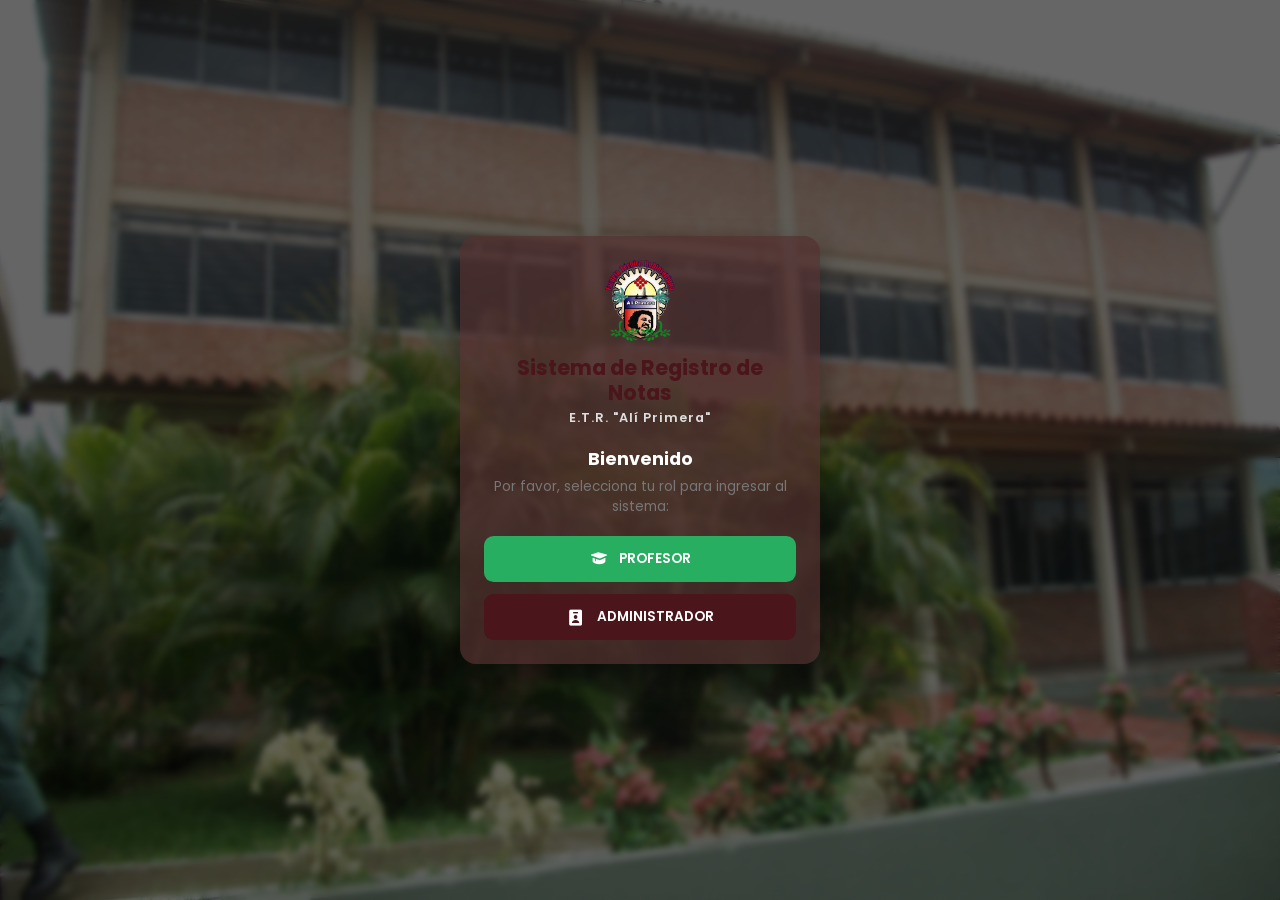
<file: index.html>
<!DOCTYPE html>
<html lang="es">
<head>
    <meta charset="UTF-8">
    <meta name="viewport" content="width=device-width, initial-scale=1.0">
    <title>Sistema Escolar - Redirección</title>
    <link href="https://fonts.googleapis.com/css2?family=Poppins:wght@300;400;600&display=swap" rel="stylesheet">
    <script>
        (function() {
            try {
                const raw = sessionStorage.getItem('currentUser');
                if (raw) {
                    const cu = JSON.parse(raw);
                    if (cu && cu.rol && (cu.activo === undefined || cu.activo === null || parseInt(cu.activo) === 1)) {
                        if (cu.rol === 'superadmin') {
                            window.location.replace('superadmin/index.html');
                            return;
                        } else if (cu.rol === 'admin') {
                            window.location.replace('admin/index.html');
                            return;
                        } else if (cu.rol === 'teacher') {
                            window.location.replace('profesor/index.html');
                            return;
                        }
                    }
                }
            } catch(e) {}
            window.location.replace('login/bienvenida.html');
        })();
    </script>
</head>
<body>
    <div class="container">
        <div class="loader"></div>
        <h1>Sistema Escolar</h1>
        <p>Redirigiendo al portal de acceso... Si no es redirigido automáticamente, <a href="login/bienvenida.html">haga clic aquí</a>.</p>
    </div>
</body>
</html>
</file>
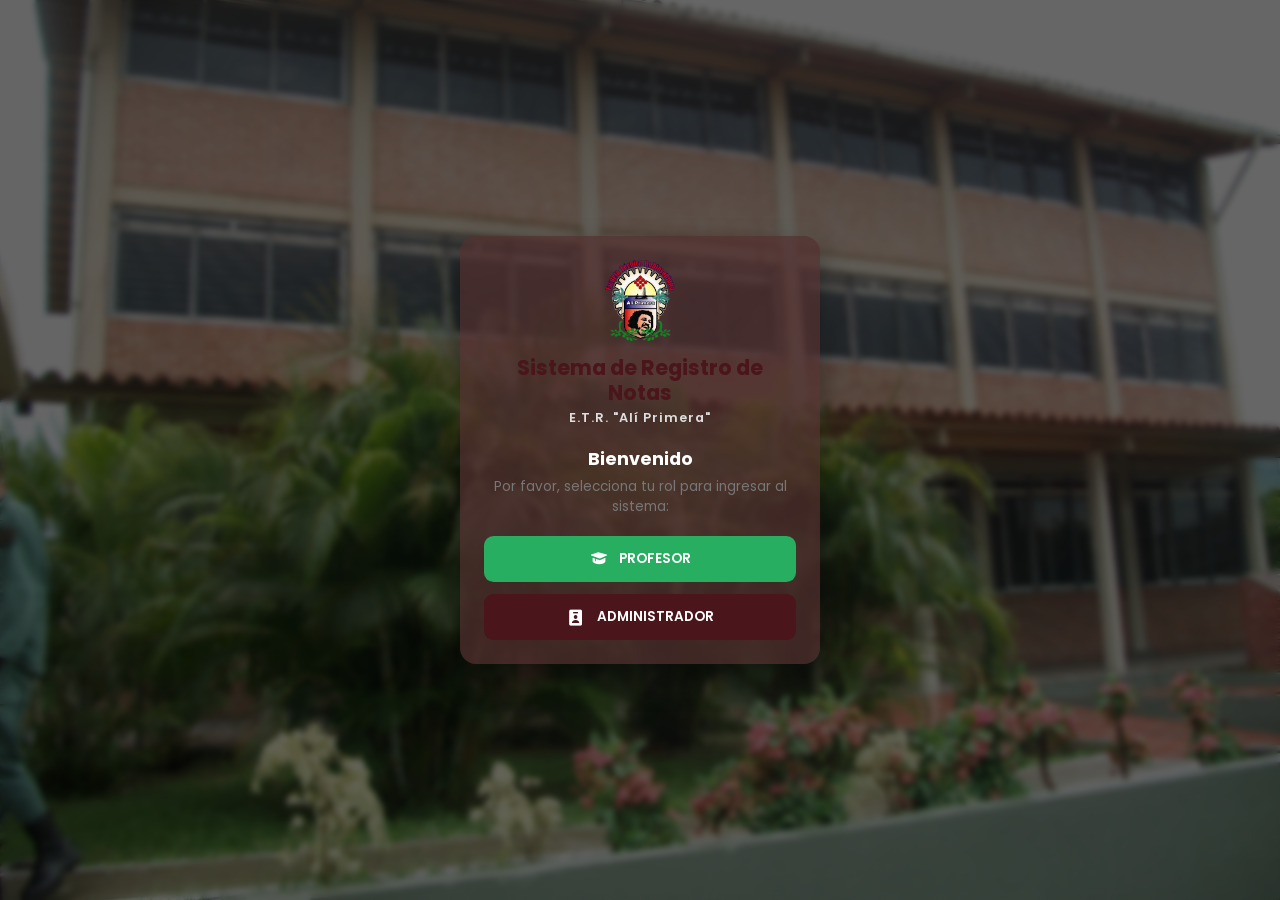
<file: admin/index.html>
<!DOCTYPE html>
<html lang="es">
<head>
    <meta charset="UTF-8">
    <meta name="viewport" content="width=device-width, initial-scale=1.0">
    <title>Sistema Escolar - E.T. Ali Primera</title>
    <link rel="icon" type="image/png" href="../lib/recursos/logo ali.png">
    <!-- BLOQUEO ESTRICTO DE ACCESO POR URL -->
    <script>
        (function() {
            try {
                const raw = sessionStorage.getItem('currentUser');
                if (!raw) {
                    window.location.replace('../login/bienvenida.html');
                    return;
                }
                const cu = JSON.parse(raw);
                if (!cu || !cu.rol) {
                    sessionStorage.removeItem('currentUser');
                    window.location.replace('../login/bienvenida.html');
                    return;
                }
                if (cu.activo !== undefined && cu.activo !== null && parseInt(cu.activo) === 0) {
                    sessionStorage.removeItem('currentUser');
                    alert('Tu cuenta administrativa ha sido inhabilitada. Contacta al Superadministrador.');
                    window.location.replace('../login/bienvenida.html');
                    return;
                }
                if (cu.rol === 'teacher') {
                    // Docente intentando acceder al panel administrativo cambiando la URL
                    window.location.replace('../profesor/index.html?alerta=acceso_denegado');
                    return;
                }
                if (cu.rol !== 'admin' && cu.rol !== 'superadmin') {
                    sessionStorage.removeItem('currentUser');
                    window.location.replace('../login/bienvenida.html');
                    return;
                }
            } catch(e) {
                sessionStorage.removeItem('currentUser');
                window.location.replace('../login/bienvenida.html');
            }
        })();
    </script>
    <!-- Boxicons (Iconografía) -->
    <link rel="stylesheet" href="../lib/boxicons/css/boxicons.min.css">
    <link rel="stylesheet" href="https://unpkg.com/boxicons@2.1.4/css/boxicons.min.css">

    <link rel="stylesheet" href="estilo index.css?v=2.0.1">
    <link rel="stylesheet" href="student-profile-modal.css?v=1.0.0">
    <link rel="stylesheet" href="menciones.css?v=1.0.0">
    <link rel="stylesheet" href="usuarios.css?v=1.0.0">
    <link rel="stylesheet" href="../lib/footer.css?v=1.0.2">
    <link rel="stylesheet" href="../lib/boletin.css?v=1.0.0">
    <link rel="stylesheet" href="../lib/reportes.css?v=1.0.6">
</head>
<body>
    <div class="sidebar" id="sidebar">
        <div class="header">
            <div class="menu-btn" id="menu-btn">
                <i class='bx bx-chevron-left'></i>
            </div>
            
            <div class="brand">
                <img src="../lib/recursos/logo ali.png" alt="Logo">
                <span>Ali Primera</span>
            </div>
        </div>

        <div class="menu-container">

            
            <ul class="menu">
                <li class="menu-item active">
                    <a href="#" class="menu-link" data-section="home">
                        <i class="bx bx-home-alt-2"></i>
                        <span>Inicio</span>
                    </a>
                </li>

                <li class="menu-item menu-dropdown">
                    <a href="#" class="menu-link" data-section="users">
                        <i class="bx bx-user"></i>
                        <span>Usuarios</span>
                        <i class="bx bx-chevron-down dropdown-arrow"></i>
                    </a>
                    <ul class="sub-menu">
                        <li><a href="#" class="sub-menu-link" data-section="users"><i class="bx bx-group"></i><span>Ver Todos</span></a></li>
                        <li><a href="#" class="sub-menu-link" data-section="teachers"><i class="bx bx-briefcase"></i><span>Profesores</span></a></li>
                        <li><a href="#" class="sub-menu-link" data-section="admins"><i class="bx bx-shield"></i><span>Administradores</span></a></li>
                    </ul>
                </li>

                <li class="menu-item menu-dropdown">
                    <a href="#" class="menu-link">
                        <i class="bx bxs-graduation"></i>
                        <span>Académico</span>
                        <i class="bx bx-chevron-down dropdown-arrow"></i>
                    </a>
                    <ul class="sub-menu">
                        <li><a href="#" class="sub-menu-link" data-section="sections"><i class="bx bx-grid"></i><span>Secciones y Años</span></a></li>
                        <li><a href="#" class="sub-menu-link" data-section="students"><i class="bx bx-user-pin"></i><span>Estudiantes</span></a></li>
                        <li><a href="#" class="sub-menu-link" data-section="grades"><i class="bx bx-edit-alt"></i><span>Registrar Notas</span></a></li>
                        <li><a href="#" class="sub-menu-link" data-section="student-report"><i class="bx bx-printer"></i><span>Reporte de Notas</span></a></li>
                    </ul>
                </li>

                <li class="menu-item menu-dropdown">
                    <a href="#" class="menu-link">
                        <i class="bx bx-buildings"></i>
                        <span>Gestión</span>
                        <i class="bx bx-chevron-down dropdown-arrow"></i>
                    </a>
                    <ul class="sub-menu">
                        <li><a href="#" class="sub-menu-link" data-section="mentions"><i class="bx bx-category"></i><span>Menciones</span></a></li>
                        <li><a href="#" class="sub-menu-link" data-section="subjects"><i class="bx bx-book-open"></i><span>Asignaturas</span></a></li>
                        <li><a href="#" class="sub-menu-link" data-section="periods"><i class="bx bx-calendar"></i><span>Períodos</span></a></li>
                    </ul>
                </li>
            </ul>
        </div>
        <div class="footer">
            <ul class="menu">
                <li class="menu-item menu-item-static">
                    <a href="#" class="menu-link" id="user-info-link" style="align-items: center;">
                        <i class="bx bx-user-circle" style="font-size: 1.8rem;"></i>
                        <div style="display: flex; flex-direction: column; justify-content: center; overflow: hidden;">
                            <span id="user-name-display" style="line-height: 1.2; font-weight: 600; font-size: 0.85rem; white-space: nowrap; overflow: hidden; text-overflow: ellipsis;">Usuario</span>
                            <span id="user-role-display" style="line-height: 1.2; font-size: 0.7rem; opacity: 0.8; margin-top: 2px;">Admin</span>
                        </div>
                    </a>
                </li>
                <li class="menu-item menu-item-static">
                    <a href="#" class="menu-link open-about-btn" title="Acerca del Sistema">
                        <i class="bx bx-info-circle"></i>
                        <span>Acerca de</span>
                    </a>
                </li>
                <li class="menu-item menu-item-static">
                    <a href="#" class="menu-link" id="logout-btn">
                        <i class="bx bx-log-out"></i>
                        <span>Cerrar sesión</span>
                    </a>
                </li>
            </ul>
        </div>
    </div>

    <!-- SECTION DETAIL MODAL -->
    <div class="modal-overlay" id="section-detail-modal-overlay">
        <div class="modal-container" style="max-width: 900px; width: 95%;">
            <div class="modal-header">
                <h3 id="section-detail-modal-title">Detalles de la Sección</h3>
                <button class="modal-close" onclick="closeSectionDetailModal()"><i class='bx bx-x'></i></button>
            </div>
            <div class="modal-body" style="max-height: 70vh; overflow-y: auto;">
                <div class="section-detail-grid" style="display: grid; grid-template-columns: 1fr 1fr; gap: 1.5rem;">
                    <!-- Columna Estudiantes -->
                    <div class="students-panel">
                        <div style="display: flex; justify-content: space-between; align-items: center; margin-bottom: 1rem; border-bottom: 2px solid var(--sidebar-bg, #4a151b); padding-bottom: 0.5rem;">
                            <h3 style="margin: 0; font-size: 1.1rem; display: flex; align-items: center; gap: 0.5rem;">
                                <i class='bx bx-user'></i> Estudiantes
                                <span class="badge" id="sd-students-count" style="background: var(--sidebar-bg, #4a151b); color: white; padding: 0.2rem 0.6rem; border-radius: 12px; font-size: 0.8rem;">0</span>
                            </h3>
                            <button class="btn-primary" style="padding: 0.4rem 0.8rem; font-size: 0.85rem; display: inline-flex; align-items: center; gap: 5px;" id="grid-add-student-btn">
                                <i class='bx bx-user-plus'></i> Inscribir
                            </button>
                        </div>
                        <div id="sd-students-list" style="display: flex; flex-direction: column; gap: 0.75rem;">
                            <!-- Students will be rendered here -->
                        </div>
                    </div>
                    <!-- Columna Profesores y Materias -->
                    <div class="teachers-panel">
                        <h3 style="margin-bottom: 1rem; border-bottom: 2px solid var(--sidebar-bg, #4a151b); padding-bottom: 0.5rem;">
                            <i class='bx bx-chalkboard'></i> Profesores y Materias
                        </h3>
                        <div id="sd-guide-teacher" style="margin-bottom: 1rem; padding: 0.75rem; background: var(--bg-light); border-radius: 8px; border-left: 4px solid var(--sidebar-bg, #4a151b); display: flex; align-items: center; gap: 0.5rem;">
                            <i class='bx bx-star' style="color: #f59e0b; font-size: 1.2rem;"></i>
                            <div>
                                <strong style="display: block; font-size: 0.8rem; color: #666;">Profesor Guía</strong>
                                <span id="sd-guide-teacher-name" style="font-weight: 500;">No asignado</span>
                            </div>
                        </div>
                        <div id="sd-teachers-list" style="display: flex; flex-direction: column; gap: 0.75rem;">
                            <!-- Teachers will be rendered here -->
                        </div>
                    </div>
                </div>
            </div>
        </div>
    </div>

    <main class="main-content" id="main-content">
        <!-- SECCIÓN INICIO -->
        <section id="home-section" class="content-section active">
            <div class="header-section">
                <div>
                    <h1>Panel de Administración</h1>
                    <p>Bienvenido al sistema de control de estudios de la E.T. "Ali Primera".</p>
                </div>
                <div class="current-date" id="current-date-display" style="text-align: right; color: #666; font-size: 0.9rem;">
                    <!-- Se llenará con JS -->
                </div>
            </div>

            <!-- Contenedor para Notificaciones -->
            <div id="vaciados-notification-container" style="margin-top: 15px; margin-bottom: 20px;"></div>

            <!-- ACCIONES RÁPIDAS -->
            <div class="quick-actions-container" style="margin-top: 2rem;">
                <h3 style="margin-bottom: 1rem;">Acciones Rápidas</h3>
                <div style="display: grid; grid-template-columns: repeat(auto-fit, minmax(200px, 1fr)); gap: 1rem;">
                    <button class="btn-primary" id="quick-add-student" style="display: flex; align-items: center; justify-content: center; gap: 10px; padding: 1rem;">
                        <i class='bx bx-user-plus'></i> Nuevo Estudiante
                    </button>
                    <button class="btn-primary" id="quick-add-teacher" style="display: flex; align-items: center; justify-content: center; gap: 10px; padding: 1rem;">
                        <i class='bx bx-briefcase-alt-2'></i> Nuevo Profesor
                    </button>
                    <button class="btn-primary" data-section="grades" style="display: flex; align-items: center; justify-content: center; gap: 10px; padding: 1rem;">
                        <i class='bx bx-edit-alt'></i> Cargar Notas
                    </button>
                    <button class="btn-primary" data-section="student-report" style="display: flex; align-items: center; justify-content: center; gap: 10px; padding: 1rem;">
                        <i class='bx bx-printer'></i> Ver Reportes
                    </button>
                </div>
            </div>

            <div class="cards">
                <div class="card" data-section="users" style="cursor: pointer;">
                    <i class="bx bx-user"></i>
                    <h3>Usuarios</h3>
                    <p id="total-users">0 Registrados</p>
                </div>
                <div class="card" data-section="students" style="cursor: pointer;">
                    <i class="bx bxs-graduation"></i>
                    <h3>Estudiantes</h3>
                    <p id="total-students-home">0 Registrados</p>
                </div>
                <div class="card" data-section="mentions" style="cursor: pointer;">
                    <i class="bx bx-wrench"></i>
                    <h3>Menciones</h3>
                    <p id="total-mentions">4 Áreas Técnicas</p>
                </div>
                <div class="card" data-section="periods" style="cursor: pointer;">
                    <i class="bx bx-calendar"></i>
                    <h3>Períodos</h3>
                    <p>Gestionar Lapsos</p>
                </div>
            </div>
        </section>


        <!-- SECCIÓN GESTIÓN DE USUARIOS GENERAL -->
        <section id="users-section" class="content-section">
            <div class="users-panel-container">
                <!-- Encabezado: Título y Botón + Nuevo Usuario -->
                <div class="users-panel-header">
                    <h2 class="users-panel-title">Gestión de usuarios</h2>
                    <button type="button" class="btn-new-user-main" id="btn-new-user-general">
                        <i class='bx bxs-graduation'></i> + Nuevo Profesor
                    </button>
                </div>

                <!-- Grupo 1: Administradores -->
                <div class="user-category-card admin-card">
                    <div class="user-category-header admin-header">
                        <div class="user-category-title">
                            <i class='bx bx-shield'></i>
                            <span>Administradores</span>
                        </div>
                        <div style="display:flex;align-items:center;gap:0.75rem;">
                            <span style="font-size:0.75rem;color:#64748b;background:#f8fafc;padding:0.25rem 0.6rem;border-radius:12px;border:1px solid #e2e8f0;display:inline-flex;align-items:center;gap:0.3rem;">
                                <i class='bx bx-lock-alt'></i> Solo Superadministrador
                            </span>
                            <span class="user-category-badge admin-badge" id="admin-users-count-badge">0 usuarios</span>
                        </div>
                    </div>
                    <div class="user-category-table-wrapper">
                        <table class="user-category-table admin-table">
                            <tbody id="admins-users-table-body">
                                <tr><td colspan="5" class="user-table-empty">Cargando administradores...</td></tr>
                            </tbody>
                        </table>
                    </div>
                </div>

                <!-- Grupo 2: Profesores -->
                <div class="user-category-card teacher-card">
                    <div class="user-category-header teacher-header">
                        <div class="user-category-title">
                            <i class='bx bxs-graduation'></i>
                            <span>Profesores</span>
                        </div>
                        <span class="user-category-badge teacher-badge" id="teacher-users-count-badge">0 usuarios</span>
                    </div>
                    <div class="user-category-table-wrapper">
                        <table class="user-category-table teacher-table">
                            <tbody id="teachers-users-table-body">
                                <tr><td colspan="5" class="user-table-empty">Cargando profesores...</td></tr>
                            </tbody>
                        </table>
                    </div>
                </div>

                <!-- Fallback oculto para compatibilidad con scripts existentes -->
                <table style="display:none;"><tbody id="users-table-body"></tbody></table>
            </div>
        </section>

        <!-- SECCIÓN PROFESORES -->
        <section id="teachers-section" class="content-section">
            <div class="list-card">
                <div class="panel-header-premium">
                    <div class="panel-title-premium">
                        <i class='bx bx-briefcase'></i> Personal Docente
                    </div>
                    <div class="search-toolbar-premium">
                        <div class="search-box-premium" id="sb-teacher">
                            <i class='bx bx-search'></i>
                            <input type="text" id="search-teacher-input" placeholder="Buscar por nombre, cédula, materia…" oninput="onTeacherSearch(this.value)">
                            <button class="search-clear-btn" id="clear-teacher-btn" onclick="clearTeacherSearch()" style="display:none;"><i class='bx bx-x'></i></button>
                        </div>
                        <select id="teacher-mention-filter-table" class="search-filter-select" onchange="onTeacherMentionFilter()">
                            <option value="">Todas las menciones</option>
                        </select>
                        <button class="btn-primary" id="add-teacher-btn">
                            <i class='bx bx-user-plus'></i> Nuevo Profesor
                        </button>
                    </div>
                </div>
                <div class="table-responsive">
                    <table>
                        <thead>
                            <tr>
                                <th><i class='bx bx-user' style="vertical-align:middle;margin-right:5px;"></i>Profesor</th>
                                <th><i class='bx bx-badge-check' style="vertical-align:middle;margin-right:5px;"></i>Función / Rol</th>
                                <th><i class='bx bx-book-open' style="vertical-align:middle;margin-right:5px;"></i>Materias</th>
                                <th><i class='bx bx-grid' style="vertical-align:middle;margin-right:5px;"></i>Secciones</th>
                                <th><i class='bx bx-category' style="vertical-align:middle;margin-right:5px;"></i>Mención</th>
                                <th style="text-align:center;">Acciones</th>
                            </tr>
                        </thead>
                        <tbody id="teachers-table-body"></tbody>
                    </table>
                </div>
            </div>
        </section>

        <!-- SECCIÓN ESTUDIANTES -->
        <section id="students-section" class="content-section">
            <div class="list-card">
                <div class="panel-header-premium">
                    <div class="panel-title-premium">
                        <i class='bx bx-user-pin'></i> Listado de Estudiantes
                    </div>
                    <div class="search-toolbar-premium">
                        <div class="search-box-premium">
                            <i class='bx bx-search'></i>
                            <input type="text" id="search-student-input" placeholder="Buscar por nombre, cédula, sección…" oninput="onStudentSearch(this.value)">
                            <button class="search-clear-btn" id="clear-student-btn" onclick="clearStudentSearch()" style="display:none;"><i class='bx bx-x'></i></button>
                        </div>
                        <select id="student-mention-filter" class="search-filter-select" onchange="onStudentMentionFilter()">
                            <option value="">Todas las menciones</option>
                        </select>
                        <select id="student-section-filter" class="search-filter-select" onchange="onStudentSectionFilter()">
                            <option value="">Todas las secciones</option>
                        </select>
                        <select id="student-status-filter" class="search-filter-select" onchange="onStudentStatusFilter()">
                            <option value="">Todos los estados</option>
                            <option value="1">Activos</option>
                            <option value="0">Inhabilitados</option>
                        </select>
                        <button class="btn-primary" id="add-student-btn">
                            <i class='bx bx-user-plus'></i> Nuevo Estudiante
                        </button>
                    </div>
                </div>
                <div class="table-responsive">
                    <table>
                        <thead>
                            <tr>
                                <th><i class='bx bx-user' style="vertical-align:middle;margin-right:5px;"></i>Estudiante</th>
                                <th><i class='bx bx-envelope' style="vertical-align:middle;margin-right:5px;"></i>Email</th>
                                <th><i class='bx bx-grid' style="vertical-align:middle;margin-right:5px;"></i>Sección</th>
                                <th><i class='bx bx-category' style="vertical-align:middle;margin-right:5px;"></i>Mención</th>
                                <th style="text-align:center;">1er Momento</th>
                                <th style="text-align:center;">2do Momento</th>
                                <th style="text-align:center;">3er Momento</th>
                                <th style="text-align:center;">Definitiva final</th>
                                <th style="text-align:center;">Acciones</th>
                            </tr>
                        </thead>
                        <tbody id="students-table-body"></tbody>
                    </table>
                </div>
            </div>
        </section>

        <!-- SECCIÓN ASIGNATURAS (PENSUM) -->
        <section id="subjects-section" class="content-section">
            <div class="list-card">
                <div class="header-section" style="display:flex;justify-content:space-between;align-items:center;flex-wrap:wrap;gap:1rem;">
                    <div>
                        <h2><i class='bx bx-book-open'></i> Plan de Estudios por Mención</h2>
                        <p style="color:#64748b;font-size:0.88rem;margin-top:4px;">Consulta y añade asignaturas al pensum académico según la especialidad</p>
                    </div>
                    <button class="btn-primary" id="open-subject-modal-btn" style="display:flex;align-items:center;gap:0.5rem;padding:0.65rem 1.25rem;">
                        <i class='bx bx-plus-circle'></i> Nueva Asignatura
                    </button>
                </div>

                <!-- TABS DE MENCIONES -->
                <div class="mentions-tabs" id="mentions-tabs-container">
                    <!-- Se llenará dinámicamente -->
                </div>

                <!-- CONTENIDO DEL PENSUM -->
                <div id="subjects-content">
                    <!-- Se llenará dinámicamente -->
                </div>

                <!-- ESTADÍSTICAS DEL PENSUM -->
                <div class="subjects-stats" id="subjects-stats">
                    <!-- Se llenará dinámicamente -->
                </div>
            </div>
        </section>

        <!-- SECCIÓN ADMINISTRADORES -->
        <section id="admins-section" class="content-section">
            <div class="list-card">
                <div class="header-section">
                    <h2>Administradores</h2>
                    <div style="display:flex;align-items:center;gap:0.75rem;">
                        <span style="font-size:0.8rem;color:#64748b;background:#f1f5f9;padding:0.4rem 0.9rem;border-radius:20px;border:1px solid #e2e8f0;display:flex;align-items:center;gap:0.4rem;">
                            <i class='bx bx-info-circle' style="color:#4a151b;"></i>
                            Solo visualización &mdash; Gestión disponible para SuperAdministrador
                        </span>
                    </div>
                </div>
                <div class="table-responsive">
                    <table>
                        <thead>
                             <tr>
                                <th>Cédula</th>
                                <th>Nombre</th>
                                <th>Apellido</th>
                                <th>Email</th>
                                <th>Teléfono</th>
                                <th>Acciones</th>
                             </tr>
                        </thead>
                        <tbody id="admins-table-body"></tbody>
                    </table>
                </div>
            </div>
        </section>

        <!-- SECCIÓN MENCIONES -->
        <section id="mentions-section" class="content-section">
            <div class="header-section" style="margin-bottom: 1.5rem;">
                <div>
                    <h2 style="display:flex;align-items:center;gap:0.6rem;color:#1e293b;">
                        <i class='bx bx-category' style="color:#4a151b;font-size:1.6rem;"></i>
                        Menciones Técnicas
                    </h2>
                    <p style="color:#64748b;font-size:0.88rem;margin-top:4px;">Monitoreo ejecutivo de matrícula, cobertura académica y rendimiento por especialidad</p>
                </div>
                <button class="btn-primary" id="open-mention-modal-btn" style="display:flex;align-items:center;gap:0.5rem;padding:0.75rem 1.4rem;">
                    <i class='bx bx-plus-circle'></i> Nueva Mención
                </button>
            </div>

            <div class="mentions-master-detail">
                <!-- Selector Izquierdo (Menciones) -->
                <div class="mentions-sidebar-list" id="mentions-sidebar-list">
                    <!-- Generado dinámicamente -->
                </div>

                <!-- Panel Detalle Derecho -->
                <div class="mention-detail-panel" id="mention-detail-panel">
                    <!-- Generado dinámicamente -->
                </div>
            </div>
        </section>

        <!-- MODAL NUEVA/EDITAR MENCIÓN -->
        <div class="modal-overlay" id="mention-modal-overlay">
            <div class="modal-container" style="max-width:540px; width:92%; max-height:90vh; overflow-y:auto;">
                <div class="modal-header">
                    <h3><i class='bx bx-category' id="mention-modal-header-icon" style="color:#fff;margin-right:6px;"></i> <span id="mention-modal-title">Nueva Mención</span></h3>
                    <button class="modal-close" id="close-mention-modal-btn">&times;</button>
                </div>
                <form id="mention-form">
                    <div class="modal-body" style="display:flex;flex-direction:column;gap:1.15rem;padding:1.4rem;">
                        <input type="hidden" id="mention-id" value="">
                        <input type="hidden" id="mention-color" value="#4a151b">
                        <input type="hidden" id="mention-icono" value="bx bx-category">

                        <!-- VISTA PREVIA DEL DISTINTIVO -->
                        <div id="mention-preview-card" style="display:flex;align-items:center;gap:0.75rem;padding:0.75rem 1rem;border-radius:10px;background:#f8fafc;border:1px solid #e2e8f0;border-left:5px solid #4a151b;transition:all 0.2s ease;">
                            <div id="mention-preview-icon-box" style="width:40px;height:40px;border-radius:8px;background:#4a151b;color:#fff;display:flex;align-items:center;justify-content:center;font-size:1.35rem;flex-shrink:0;transition:all 0.2s ease;">
                                <i id="mention-preview-icon" class="bx bx-category"></i>
                            </div>
                            <div style="flex:1;min-width:0;">
                                <div id="mention-preview-name" style="font-weight:700;font-size:0.95rem;color:#1e293b;white-space:nowrap;overflow:hidden;text-overflow:ellipsis;">Nombre de la Mención</div>
                                <div style="font-size:0.75rem;color:#64748b;">Distintivo de la especialidad técnica</div>
                            </div>
                        </div>

                        <!-- NOMBRE DE LA MENCIÓN -->
                        <div class="sec-form-group">
                            <label class="sec-label" for="mention-name">Nombre de la Mención / Especialidad <span style="color:#dc2626;">*</span></label>
                            <input type="text" id="mention-name" class="sec-input" required
                                placeholder="Ej: Informática, Contabilidad, Electricidad..."
                                autocomplete="off" maxlength="80">
                        </div>

                        <!-- SELECCIÓN DE COLOR -->
                        <div class="sec-form-group">
                            <label class="sec-label" style="display:flex;justify-content:space-between;align-items:center;">
                                <span>Color Distintivo <span style="color:#dc2626;">*</span></span>
                                <span id="mention-color-val" style="font-size:0.75rem;color:#64748b;font-family:monospace;font-weight:600;">#4a151b</span>
                            </label>
                            <div id="mention-color-palette" style="display:flex;flex-wrap:wrap;gap:0.5rem;align-items:center;margin-top:0.4rem;">
                                <!-- Se llena dinámicamente -->
                            </div>
                        </div>

                        <!-- SELECCIÓN DE ÍCONO -->
                        <div class="sec-form-group">
                            <label class="sec-label" style="display:flex;justify-content:space-between;align-items:center;">
                                <span>Ícono Representativo <span style="color:#dc2626;">*</span></span>
                                <span id="mention-icon-val" style="font-size:0.75rem;color:#64748b;font-weight:600;">General</span>
                            </label>
                            <div id="mention-icon-palette" style="display:grid;grid-template-columns:repeat(6, 1fr);gap:0.45rem;margin-top:0.4rem;max-height:165px;overflow-y:auto;padding:6px;border:1px solid #e2e8f0;border-radius:8px;background:#f8fafc;">
                                <!-- Se llena dinámicamente -->
                            </div>
                            <small style="color:#64748b;font-size:0.76rem;margin-top:4px;display:block;">
                                Elige el ícono que mejor identifique a la especialidad técnica.
                            </small>
                        </div>
                    </div>
                    <div class="modal-footer" style="display:flex;justify-content:flex-end;gap:0.75rem;padding:1rem 1.4rem;background:#f8fafc;border-top:1px solid #e2e8f0;border-bottom-left-radius:16px;border-bottom-right-radius:16px;">
                        <button type="button" class="btn-secondary" id="cancel-mention-btn">Cancelar</button>
                        <button type="submit" class="btn-primary" id="save-mention-btn" style="display:flex;align-items:center;gap:0.5rem;">
                            <i class='bx bx-save'></i> Guardar Mención
                        </button>
                    </div>
                </form>
            </div>
        </div>

        <!-- MODAL AGREGAR ASIGNATURA A MENCIÓN -->
        <div class="modal-overlay" id="subject-modal-overlay">
            <div class="modal-container" style="max-width:520px; width:92%;">
                <div class="modal-header">
                    <h3><i class='bx bx-book-add' style="color:#fff;margin-right:6px;"></i> <span id="subject-modal-title">Nueva Asignatura</span></h3>
                    <button class="modal-close" id="close-subject-modal-btn">&times;</button>
                </div>
                <form id="subject-form">
                    <div class="modal-body" style="display:flex;flex-direction:column;gap:1.1rem;padding:1.5rem;">
                        <input type="hidden" id="subject-id" value="">
                        
                        <div class="sec-form-group">
                            <label class="sec-label" for="subject-mencion-select">Mención / Especialidad <span style="color:#dc2626;">*</span></label>
                            <select id="subject-mencion-select" class="sec-input" required>
                                <option value="">-- Seleccione una mención --</option>
                            </select>
                        </div>

                        <div class="sec-form-group">
                            <label class="sec-label" for="subject-anio-select">Año Escolar <span style="color:#dc2626;">*</span></label>
                            <select id="subject-anio-select" class="sec-input" required>
                                <option value="">-- Seleccione el año --</option>
                                <option value="1">1° Año</option>
                                <option value="2">2° Año</option>
                                <option value="3">3° Año</option>
                                <option value="4">4° Año</option>
                                <option value="5">5° Año</option>
                                <option value="6">6° Año</option>
                            </select>
                        </div>

                        <div class="sec-form-group">
                            <label class="sec-label" for="subject-nombre-input">Nombre de la Asignatura <span style="color:#dc2626;">*</span></label>
                            <input type="text" id="subject-nombre-input" class="sec-input" required
                                placeholder="Ej: Circuitos Eléctricos, Termodinámica, Robótica..."
                                autocomplete="off" maxlength="100">
                        </div>

                        <div class="sec-form-group">
                            <label class="sec-label" for="subject-area-select">Componente / Área de Formación</label>
                            <select id="subject-area-select" class="sec-input">
                                <option value="general">Área de Formación General</option>
                                <option value="cientifica" selected>Área Científica, Tecnológica y Productiva (Especialidad)</option>
                                <option value="practica">Área de Formación Práctica / Sociolaboral</option>
                            </select>
                            <small style="color: #64748b; font-size: 0.78rem; margin-top: 5px; display: block;">
                                La asignatura se incorporará al pensum de la mención y estará disponible para asignarla a los docentes de las secciones correspondientes.
                            </small>
                        </div>
                    </div>
                    <div class="modal-footer" style="display:flex;justify-content:flex-end;gap:0.75rem;padding:1rem 1.5rem;background:#f8fafc;border-top:1px solid #e2e8f0;border-bottom-left-radius:12px;border-bottom-right-radius:12px;">
                        <button type="button" class="btn-secondary" id="cancel-subject-btn">Cancelar</button>
                        <button type="submit" class="btn-primary" id="save-subject-btn" style="display:flex;align-items:center;gap:0.5rem;">
                            <i class='bx bx-save'></i> Guardar Asignatura
                        </button>
                    </div>
                </form>
            </div>
        </div>

        <!-- SECCIÓN SECCIONES Y AÑOS -->
        <section id="sections-section" class="content-section">

            <!-- HEADER -->
            <div class="header-section">
                <div>
                    <h2 style="display:flex;align-items:center;gap:0.6rem;color:#1e293b;">
                        <i class='bx bx-grid' style="color:#4a151b;font-size:1.6rem;"></i>
                        Secciones y Años
                    </h2>
                    <p style="color:#64748b;font-size:0.88rem;margin-top:4px;">Gestiona las secciones académicas y sus profesores guías</p>
                </div>
                <button class="btn-primary" id="open-section-modal-btn" style="display:flex;align-items:center;gap:0.5rem;padding:0.75rem 1.4rem;">
                    <i class='bx bx-plus-circle'></i> Nueva Sección
                </button>
            </div>

            <!-- FILTRO -->
            <div style="background:white;border-radius:8px;padding:0.75rem 1.25rem;margin-bottom:1.5rem;border:1px solid #e2e8f0;display:flex;align-items:center;gap:0.75rem;flex-wrap:wrap;">
                <label style="font-weight:500;font-size:0.88rem;color:#475569;white-space:nowrap;">Filtrar por Mención:</label>
                <select id="mention-filter" style="flex:1;min-width:180px;padding:0.45rem 0.75rem;border:1px solid #cbd5e1;border-radius:6px;font-size:0.9rem;color:#1f2937;background:white;cursor:pointer;outline:none;">
                    <option value="">Todas las menciones</option>
                </select>
            </div>

            <!-- TARJETAS DE SECCIONES -->
            <div id="sections-cards-container" class="sections-tabs-wrapper">
                <!-- renderizadas por JS -->
            </div>
        </section>

        <!-- MODAL NUEVA SECCIÓN -->
        <div class="modal-overlay" id="section-modal-overlay">
            <div class="modal-container" style="max-width:520px;">
                <div class="modal-header">
                    <h3><span id="section-modal-title">Nueva Sección</span></h3>
                    <button class="modal-close" id="close-section-modal-btn">&times;</button>
                </div>
                <form id="section-form">
                    <div class="modal-body" style="display:flex;flex-direction:column;gap:1.1rem;">

                        <!-- Año y Letra en fila -->
                        <div style="display:grid;grid-template-columns:1fr 1fr;gap:1rem;">
                            <div class="sec-form-group">
                                <label class="sec-label">Año</label>
                                <select id="section-year" required class="sec-input">
                                    <option value="">Seleccione año</option>
                                    <option value="1ro">1ro Año</option>
                                    <option value="2do">2do Año</option>
                                    <option value="3ro">3ro Año</option>
                                    <option value="4to">4to Año</option>
                                    <option value="5to">5to Año</option>
                                </select>
                            </div>
                            <div class="sec-form-group">
                                <label class="sec-label">Sección</label>
                                <select id="section-letter" required class="sec-input">
                                    <option value="">Letra</option>
                                    <option value="A">A</option>
                                    <option value="B">B</option>
                                    <option value="C">C</option>
                                    <option value="D">D</option>
                                    <option value="E">E</option>
                                </select>
                            </div>
                        </div>

                        <!-- Mención -->
                        <div class="sec-form-group">
                            <label class="sec-label">Mención / Área Técnica</label>
                            <select id="section-mention" required class="sec-input">
                                <option value="">Seleccione una mención</option>
                            </select>
                        </div>

                        <!-- Profesor Guía (requerido y vinculado) -->
                        <div class="sec-form-group">
                            <label class="sec-label"><i class='bx bx-user-check' style="color: #2563eb;"></i> Profesor Guía *</label>
                            <select id="section-profesor-guia-id" required class="sec-input" style="font-size: 0.92rem;">
                                <option value="">-- Seleccione Profesor Guía --</option>
                            </select>
                            <input type="hidden" id="section-profesor-guia-nombre">
                            <div id="section-guide-preview" style="margin-top: 6px;">
                                <small style="color:#64748b;font-size:0.78rem;display:block;">
                                    Los profesores guías registrados aparecen destacados con una estrella ⭐.
                                </small>
                            </div>
                        </div>

                    </div>
                    <div class="modal-footer">
                        <button type="button" class="btn-secondary" id="cancel-section-btn">Cancelar</button>
                        <button type="submit" class="btn-primary" id="save-section-btn" style="display:flex;align-items:center;gap:0.5rem;">
                            Guardar Sección
                        </button>
                    </div>
                </form>
            </div>
        </div>

        <!-- MODAL DETALLE DE SECCIÓN -->
        <div class="modal-overlay" id="section-detail-overlay" style="display:none;">
            <div class="modal-container" style="max-width: 800px; width: 95%;">
                <div class="modal-header">
                    <h3><i class='bx bx-grid'></i> <span id="detail-section-title">Detalle de Sección</span></h3>
                    <button class="modal-close" id="close-section-detail-btn">&times;</button>
                </div>
                <div class="modal-body" style="padding: 1.5rem;">
                    <!-- Cabecera de información -->
                    <div class="detail-header-info" style="display: flex; justify-content: space-between; align-items: center; background: #f8fafc; padding: 1rem; border-radius: 8px; margin-bottom: 1.5rem; border: 1px solid #e2e8f0; flex-wrap: wrap; gap: 10px;">
                        <div>
                            <h4 id="detail-section-name" style="margin: 0; font-size: 1.3rem; color: #1e293b;">-</h4>
                            <p id="detail-section-mention" style="margin: 3px 0 0; color: #64748b; font-size: 0.9rem;">Mención: -</p>
                        </div>
                        <div style="text-align: right;">
                            <span id="detail-section-guide" class="status-active" style="display: inline-block;">Profesor Guía: -</span>
                        </div>
                    </div>

                    <!-- Pestañas internas -->
                    <div class="modal-tabs" style="display: flex; gap: 10px; border-bottom: 1px solid #e2e8f0; margin-bottom: 1.5rem; padding-bottom: 5px;">
                        <button class="modal-tab active" id="tab-btn-students" style="padding: 0.5rem 1rem; border: none; background: none; font-weight: 600; cursor: pointer; color: #4a151b; border-bottom: 3px solid #4a151b; font-family: inherit;">
                            <i class='bx bx-user-pin'></i> Estudiantes Inscritos (<span id="detail-students-count">0</span>)
                        </button>
                        <button class="modal-tab" id="tab-btn-teachers" style="padding: 0.5rem 1rem; border: none; background: none; font-weight: 500; cursor: pointer; color: #64748b; font-family: inherit;">
                            <i class='bx bx-briefcase'></i> Profesores y Asignaturas (<span id="detail-teachers-count">0</span>)
                        </button>
                    </div>

                    <!-- Contenido Pestaña Estudiantes -->
                    <div id="detail-tab-students-content">
                        <div style="margin-bottom: 10px; text-align: right;">
                            <button class="btn-primary" style="padding: 0.5rem 1rem; font-size: 0.9rem; display: inline-flex; align-items: center; gap: 5px;" id="detail-add-student-btn">
                                <i class='bx bx-user-plus'></i> Inscribir Estudiante
                            </button>
                        </div>
                        <div class="table-responsive" style="max-height: 350px; overflow-y: auto;">
                            <table style="margin-top: 0; width: 100%;">
                                <thead>
                                    <tr>
                                        <th>Cédula</th>
                                        <th>Nombre y Apellido</th>
                                        <th>Email</th>
                                        <th>Teléfono</th>
                                        <th style="text-align:center;">Acciones</th>
                                    </tr>
                                </thead>
                                <tbody id="detail-students-tbody">
                                    <!-- Dinámico -->
                                </tbody>
                            </table>
                        </div>
                    </div>

                    <!-- Contenido Pestaña Profesores -->
                    <div id="detail-tab-teachers-content" style="display: none;">
                        <div class="table-responsive" style="max-height: 350px; overflow-y: auto;">
                            <table style="margin-top: 0; width: 100%;">
                                <thead>
                                    <tr>
                                        <th>Profesor</th>
                                        <th>Materia</th>
                                        <th>Contacto</th>
                                    </tr>
                                </thead>
                                <tbody id="detail-teachers-tbody">
                                    <!-- Dinámico -->
                                </tbody>
                            </table>
                        </div>
                    </div>
                </div>
                <div class="modal-footer">
                    <button class="btn-secondary" id="close-section-detail-btn-footer">Cerrar</button>
                </div>
            </div>
        </div>

        <!-- SECCIÓN PERÍODOS ACADÉMICOS (SIMPLIFICADA) -->
        <section id="periods-section" class="content-section">
            <div class="header-section" style="display: flex; justify-content: space-between; align-items: center;">
                <h2><i class='bx bx-calendar'></i> Gestión de Períodos Académicos</h2>
                <div style="display: flex; gap: 10px;">
                    <button class="btn-primary" id="add-period-btn">
                        <i class='bx bx-plus-circle'></i> Nuevo Período
                    </button>
                    <button class="btn-primary" id="end-school-year-btn" style="background: #ef4444; border-color: #dc2626;">
                        <i class='bx bx-power-off'></i> Finalizar Año Escolar
                    </button>
                </div>
            </div>

            <!-- LISTA DE PERÍODOS: LÍNEA DE TIEMPO -->
            <style>
                .periods-timeline { display: flex; flex-direction: column; }
                .periods-timeline .tl-item { padding: 1.1rem 0.25rem; border-bottom: 1px solid #f1f5f9; }
                .periods-timeline .tl-item:last-child { border-bottom: none; }
                .periods-timeline .tl-cabecera {
                    display: flex; justify-content: space-between; align-items: center;
                    gap: 1rem; margin-bottom: 1.15rem; flex-wrap: wrap;
                }
                .periods-timeline .tl-titulo { display: flex; align-items: center; gap: 0.6rem; flex-wrap: wrap; }
                .periods-timeline .tl-titulo strong { font-size: 1.05rem; color: #1e293b; }
                .periods-timeline .tl-pill {
                    display: inline-flex; align-items: center; gap: 0.3rem;
                    padding: 0.22rem 0.6rem; border-radius: 999px;
                    font-size: 0.74rem; font-weight: 700; white-space: nowrap;
                }
                .periods-timeline .tl-pill.activo { background: #ecfdf5; color: #047857; border: 1px solid #a7f3d0; }
                .periods-timeline .tl-pill.cerrado { background: #f8fafc; color: #64748b; border: 1px solid #e2e8f0; }
                .periods-timeline .tl-acciones { display: flex; gap: 4px; }
                .periods-timeline .tl-track { position: relative; display: flex; justify-content: space-between; padding: 0 0.5rem; }
                .periods-timeline .tl-linea {
                    position: absolute; top: 7px; left: 2rem; right: 2rem; height: 2px; background: #e2e8f0;
                }
                .periods-timeline .tl-hito {
                    position: relative; display: flex; flex-direction: column; align-items: center;
                    gap: 0.25rem; flex: 1; text-align: center;
                }
                .periods-timeline .tl-punto {
                    width: 16px; height: 16px; border-radius: 50%;
                    background: #ffffff; border: 3px solid #e2e8f0; z-index: 1;
                    transition: all 0.2s ease;
                }
                .periods-timeline .tl-hito.hecho .tl-punto { border-color: #10b981; background: #10b981; }
                .periods-timeline .tl-hito.actual .tl-punto {
                    border-color: #f59e0b; background: #f59e0b;
                    box-shadow: 0 0 0 4px rgba(245, 158, 11, 0.18);
                    transform: scale(1.15);
                }
                .periods-timeline .tl-hito span {
                    font-size: 0.68rem; text-transform: uppercase; letter-spacing: 0.05em;
                    color: #94a3b8; font-weight: 700;
                }
                .periods-timeline .tl-hito b { font-size: 0.8rem; color: #475569; font-weight: 600; }
                .periods-timeline .tl-hito.hecho span { color: #047857; }
                .periods-timeline .tl-hito.hecho b { color: #334155; }
                .periods-timeline .tl-hito.actual span { color: #b45309; }
                .periods-timeline .tl-hito.actual b { color: #92400e; font-weight: 700; }
                .periods-timeline .tl-hito.sin-fecha span,
                .periods-timeline .tl-hito.sin-fecha b { color: #cbd5e1; }

                @media (max-width: 760px) {
                    .periods-timeline .tl-track { flex-direction: column; align-items: flex-start; gap: 0.7rem; }
                    .periods-timeline .tl-linea { display: none; }
                    .periods-timeline .tl-hito { flex-direction: row; align-items: center; gap: 0.6rem; }
                    .periods-timeline .tl-hito span { min-width: 48px; }
                }
            </style>
            <div class="list-card">
                <div id="periods-table-body" class="periods-timeline">
                    <!-- Se llena dinámicamente desde periodos-manager.js -->
                </div>
            </div>
        </section>

        <!-- SECCIÓN REGISTRO DE NOTAS (ACTUALIZADA CON TABLA DE 11 COLUMNAS) -->
        <section id="grades-section" class="content-section">
            <div class="header-section">
                <h2><i class='bx bx-edit-alt'></i> Registro de Calificaciones</h2>
                <div style="display: flex; gap: 10px;">
                    <button class="btn-secondary" id="print-grades-btn">
                        <i class='bx bx-printer'></i> Imprimir
                    </button>
                    <button class="btn-primary" id="save-grades-btn">
                        <i class='bx bx-save'></i> Guardar Calificaciones
                    </button>
                </div>
            </div>

            <!-- SELECTORES PRINCIPALES -->
            <div class="filter-container">
                <div class="form-group">
                    <label><i class='bx bx-calendar'></i> Período Escolar</label>
                    <select id="grade-periodo" class="filter-select">
                        <!-- Se llena dinámicamente desde periodos-manager.js -->
                    </select>
                </div>
                <div class="form-group">
                    <label><i class='bx bx-category'></i> Mención</label>
                    <select id="grade-mention" class="filter-select">
                        <option value="">Seleccione una mención</option>
                    </select>
                </div>
                <div class="form-group">
                    <label><i class='bx bx-grid'></i> Año/Sección</label>
                    <select id="grade-section" class="filter-select">
                        <option value="">Seleccione una sección</option>
                    </select>
                </div>
                <div class="form-group">
                    <label><i class='bx bx-book-open'></i> Asignatura</label>
                    <select id="grade-subject" class="filter-select">
                        <option value="">Seleccione una asignatura</option>
                    </select>
                </div>
                <div class="form-group" style="display: flex; align-items: flex-end;">
                    <button class="btn-primary" id="load-students-btn">
                        <i class='bx bx-show'></i> Cargar Estudiantes
                    </button>
                </div>
            </div>

            <!-- RESUMEN DEL VACIADO -->
            <div class="grades-summary" id="grades-summary">
                <div class="gs-item"><span>Estudiantes</span><b id="gs-total">0</b></div>
                <div class="gs-item"><span>Promedio</span><b id="gs-promedio">—</b></div>
                <div class="gs-item"><span>Aprobados</span><b id="gs-aprobados" class="ok">0</b></div>
                <div class="gs-item"><span>Reprobados</span><b id="gs-reprobados" class="mal">0</b></div>
                <div class="gs-item"><span>Sin calificar</span><b id="gs-sin">0</b></div>
            </div>

            <style>
                .grades-summary {
                    display: grid; grid-template-columns: repeat(auto-fit, minmax(120px, 1fr));
                    gap: 0.6rem; margin-bottom: 1rem;
                }
                .grades-summary .gs-item {
                    background: #f8fafc; border: 1px solid #eef2f7; border-radius: 9px; padding: 0.55rem 0.85rem;
                }
                .grades-summary .gs-item span {
                    display: block; font-size: 0.64rem; text-transform: uppercase;
                    letter-spacing: 0.06em; color: #94a3b8; font-weight: 700;
                }
                .grades-summary .gs-item b { font-size: 1.15rem; font-variant-numeric: tabular-nums; color: #1e293b; }
                .grades-summary .gs-item b.ok { color: #047857; }
                .grades-summary .gs-item b.mal { color: #b91c1c; }

                .grades-table .est-celda { display: flex; flex-direction: column; line-height: 1.25; }
                .grades-table .est-celda b { font-weight: 600; color: #1e293b; }
                .grades-table .est-celda small { color: #94a3b8; font-size: 0.74rem; }
                .grades-table .momento-celda { text-align: center; }
                .grades-table .momento-celda .grade-input {
                    display: block; width: 100%; max-width: 84px; margin: 0 auto;
                    border: 1px solid #e2e8f0; border-radius: 7px; padding: 0.3rem 0.4rem;
                    font-family: inherit; font-size: 0.92rem; font-weight: 700; text-align: center;
                    color: #334155; background: #fff; font-variant-numeric: tabular-nums;
                }
                .grades-table .momento-celda .grade-input.ok { color: #047857; }
                .grades-table .momento-celda .grade-input.mal { color: #b91c1c; }
                .grades-table .momento-celda .grade-input.vacia { color: #cbd5e1; font-weight: 500; }
                .grades-table .momento-celda .grade-input:disabled { background: #fbfcfe; }
                .grades-table .momento-celda .inas-input {
                    display: block; width: 56px; margin: 0.2rem auto 0;
                    border: 1px dashed #e2e8f0; border-radius: 6px; padding: 0.15rem 0.25rem;
                    font-family: inherit; font-size: 0.7rem; text-align: center; color: #94a3b8;
                    background: transparent; font-variant-numeric: tabular-nums;
                }
                .grades-table .momento-celda .inas-input:disabled { background: transparent; }
                .grades-table .def-celda { text-align: center; }
                .grades-table .def-valor {
                    font-weight: 700; font-size: 0.98rem; font-variant-numeric: tabular-nums;
                }
                .grades-table .def-valor.ok { color: #047857; }
                .grades-table .def-valor.mal { color: #b91c1c; }
                .grades-table .def-valor.vacia { color: #cbd5e1; font-weight: 500; }
                .grades-table .acciones-celda { text-align: center; }
            </style>

            <!-- TABLA DE CALIFICACIONES -->
            <div class="list-card">
                <div class="table-responsive">
                    <table class="grades-table">
                        <thead>
                             <tr>
                                <th>Estudiante</th>
                                <th>1er Momento</th>
                                <th>2do Momento</th>
                                <th>3er Momento</th>
                                <th>Definitiva</th>
                                <th>Acción</th>
                             </tr>
                        </thead>
                        <tbody id="grades-tbody">
                             <tr>
                                <td colspan="6" class="empty-msg">
                                    <i class='bx bx-info-circle'></i>
                                    Seleccione una sección y asignatura para cargar los estudiantes
                                 </td>
                             </tr>
                        </tbody>
                    </table>
                </div>
            </div>
        </section>

        <!-- SECCIÓN REPORTE DE NOTAS POR CÉDULA -->
        <!-- REPORTES -->
        <section id="student-report-section" class="content-section">
            <div class="header-section">
                <h2><i class='bx bx-printer'></i> Reportes</h2>
            </div>

            <div class="rep-cards" id="rep-cards">
                <button type="button" class="rep-card" data-doc="boletin-est">
                    <i class='bx bx-file'></i>
                    <b>Boletín individual</b>
                    <span>Notas del momento e historial de los tres momentos.</span>
                </button>
                <button type="button" class="rep-card" data-doc="historico-est">
                    <i class='bx bx-history'></i>
                    <b>Histórico individual</b>
                    <span>Todas las materias y todos los períodos del estudiante.</span>
                </button>
                <button type="button" class="rep-card" data-doc="evaluaciones">
                    <i class='bx bx-list-check'></i>
                    <b>Boletín de evaluaciones</b>
                    <span>Notas de cada evaluación que cargaron los profesores.</span>
                </button>
                <button type="button" class="rep-card" data-doc="evaluaciones-sec">
                    <i class='bx bx-table'></i>
                    <b>Evaluaciones de la sección</b>
                    <span>Notas de cada evaluación con todos los alumnos de la sección.</span>
                </button>
                <button type="button" class="rep-card" data-doc="momentos-sec">
                    <i class='bx bx-grid-alt'></i>
                    <b>Histórico de momentos</b>
                    <span>Los tres momentos de cada materia, para toda la sección.</span>
                </button>
                <button type="button" class="rep-card" data-doc="historico-sec">
                    <i class='bx bx-table'></i>
                    <b>Histórico de la sección</b>
                    <span>Tabla consolidada de alumnos y materias del período.</span>
                </button>
            </div>

            <div class="rep-form" id="rep-form">
                <div class="rep-campo">
                    <label>Período</label>
                    <select id="rep-periodo" class="filter-select"></select>
                </div>
                <div class="rep-campo">
                    <label>Mención</label>
                    <select id="rep-mencion" class="filter-select"></select>
                </div>
                <div class="rep-campo">
                    <label>Sección</label>
                    <select id="rep-seccion" class="filter-select"></select>
                </div>
                <div class="rep-campo" id="rep-campo-estudiante">
                    <label>Estudiante</label>
                    <div class="rep-buscador">
                        <input type="text" id="rep-buscar" class="filter-select" placeholder="Cédula o nombre…" autocomplete="off">
                        <div class="rep-lista" id="rep-lista"></div>
                    </div>
                </div>
                <div class="rep-campo" style="display: flex; align-items: flex-end;">
                    <button type="button" class="btn-primary" id="rep-generar">
                        <i class='bx bx-show'></i> Ver vista previa
                    </button>
                </div>
            </div>

            <div id="rep-aviso"></div>
        </section>


        <!-- MODAL: PROMOVER SECCIÓN -->
        <style>
            #promote-modal .promote-resumen {
                display: grid; grid-template-columns: repeat(auto-fit, minmax(160px, 1fr));
                gap: 0.75rem; margin-bottom: 1rem;
            }
            #promote-modal .promote-dato {
                background: #f8fafc; border: 1px solid #eef2f7; border-radius: 8px; padding: 0.6rem 0.85rem;
            }
            #promote-modal .promote-dato span {
                display: block; font-size: 0.68rem; text-transform: uppercase; letter-spacing: 0.06em; color: #94a3b8;
            }
            #promote-modal .promote-dato strong { font-size: 0.95rem; color: #1e293b; }
            #promote-modal .promote-destino-bloque { margin-bottom: 1rem; }
            #promote-modal .promote-etiqueta {
                display: block; font-size: 0.72rem; text-transform: uppercase; letter-spacing: 0.06em;
                color: #64748b; font-weight: 700; margin-bottom: 0.35rem;
            }
            #promote-modal #promote-destino-select,
            #promote-modal #promote-destino-nombre { width: 100%; padding: 0.6rem 0.75rem; }
            #promote-modal .promote-error { color: #b91c1c; font-size: 0.8rem; margin: 0.35rem 0 0; }
            #promote-modal .promote-confirmo {
                display: flex; align-items: center; gap: 0.5rem; margin-top: 0.55rem;
                font-size: 0.85rem; cursor: pointer; color: #854d0e;
            }
            #promote-modal .promote-confirmo input { width: 16px; height: 16px; accent-color: #b45309; cursor: pointer; }
            #promote-modal .promote-nota {
                background: #eff6ff; border: 1px solid #bfdbfe; color: #1e40af; border-radius: 8px;
                padding: 0.7rem 0.9rem; font-size: 0.85rem; margin: 0 0 1rem; display: flex; gap: 0.5rem; align-items: flex-start;
            }
            #promote-modal .promote-lista-cabecera {
                display: flex; justify-content: space-between; align-items: center;
                padding: 0.45rem 0.2rem; border-bottom: 1px solid #e2e8f0;
            }
            #promote-modal .promote-todos {
                display: flex; align-items: center; gap: 0.5rem; font-size: 0.85rem; color: #334155; cursor: pointer;
            }
            #promote-modal .promote-lista {
                max-height: 320px; overflow-y: auto; margin-top: 0.4rem;
                border: 1px solid #e2e8f0; border-radius: 8px;
            }
            #promote-modal .promote-item {
                display: flex; align-items: center; gap: 0.75rem; padding: 0.55rem 0.75rem;
                border-bottom: 1px solid #f1f5f9; font-size: 0.88rem; cursor: pointer;
            }
            #promote-modal .promote-item:last-child { border-bottom: none; }
            #promote-modal .promote-item:hover { background: #f8fafc; }
            #promote-modal .promote-item input { width: 16px; height: 16px; accent-color: #4a151b; cursor: pointer; }
            #promote-modal .promote-nombre { flex: 1; color: #1e293b; font-weight: 500; }
            #promote-modal .promote-cedula { color: #94a3b8; font-size: 0.8rem; font-variant-numeric: tabular-nums; }
            #promote-modal .promote-aviso {
                background: #fefce8; border: 1px solid #fde68a; color: #854d0e; border-radius: 8px;
                padding: 0.7rem 0.9rem; font-size: 0.85rem; margin-top: 0.75rem;
            }
            #promote-modal .promote-exito { text-align: center; padding: 1rem 0; }
            #promote-modal .promote-exito i { font-size: 3rem; color: #047857; }
            #promote-modal .promote-exito h4 { margin: 0.5rem 0 0.3rem; color: #1e293b; }
            #promote-modal .promote-exito p { margin: 0.2rem 0; color: #475569; font-size: 0.9rem; }
        </style>
        <div id="promote-modal" class="modal-overlay">
            <div class="modal-container" style="max-width: 780px;">
                <div class="modal-header">
                    <h3 id="promote-modal-title"><i class='bx bx-up-arrow-alt'></i> Promover Sección</h3>
                    <button class="modal-close" id="promote-modal-close">&times;</button>
                </div>
                <div class="modal-body" id="promote-body"></div>
                <div class="modal-footer" id="promote-footer"></div>
            </div>
        </div>

        <!-- MODAL PARA ESTUDIANTES -->
        <div id="student-modal" class="modal-overlay">
            <div class="modal-container">
                <div class="modal-header">
                    <h3 id="modal-title"><i class='bx bx-user-plus'></i> Registrar Nuevo Estudiante</h3>
                    <button class="modal-close" id="close-student-modal">&times;</button>
                </div>
                <div class="modal-body">
                    <form id="student-form" class="student-form">
                        <div class="form-row">
                            <div class="form-group">
                                <label><i class='bx bx-id-card'></i> Cédula / RIF *</label>
                                <div class="cedula-input-group" style="display: flex; gap: 5px;">
                                    <select id="student-cedula-prefix" style="width: 70px; flex-shrink: 0;">
                                        <option value="V">V-</option>
                                        <option value="E">E-</option>
                                        <option value="RIF">RIF-</option>
                                    </select>
                                    <input type="text" id="student-cedula" placeholder="12345678" required style="flex-grow: 1;">
                                </div>
                                <span class="error-message" id="cedula-error"></span>
                            </div>
                            <div class="form-group">
                                <label><i class='bx bx-phone'></i> Teléfono</label>
                                <input type="tel" id="student-telefono" placeholder="Ej: 0412-1234567">
                                <span class="error-message" id="telefono-error"></span>
                            </div>
                        </div>

                        <div class="form-row">
                            <div class="form-group">
                                <label><i class='bx bx-user'></i> Nombre *</label>
                                <input type="text" id="student-nombre" placeholder="Nombre(s)" required style="text-transform:uppercase" oninput="this.value=this.value.toUpperCase()">
                                <span class="error-message" id="nombre-error"></span>
                            </div>
                            <div class="form-group">
                                <label><i class='bx bx-user'></i> Apellido *</label>
                                <input type="text" id="student-apellido" placeholder="Apellido(s)" required style="text-transform:uppercase" oninput="this.value=this.value.toUpperCase()">
                                <span class="error-message" id="apellido-error"></span>
                            </div>
                        </div>

                        <div class="form-row">
                            <div class="form-group" style="width: 100%;">
                                <label><i class='bx bx-envelope'></i> Email</label>
                                <input type="email" id="student-email" placeholder="ejemplo@correo.com">
                                <span class="error-message" id="email-error"></span>
                            </div>
                        </div>

                        <div class="form-row">
                            <div class="form-group">
                                <label><i class='bx bx-category'></i> Mención</label>
                                <select id="student-mention">
                                    <option value="">Seleccione una mención</option>
                                </select>
                            </div>
                            <div class="form-group">
                                <label><i class='bx bx-grid'></i> Sección *</label>
                                <select id="student-section" required>
                                    <option value="">Seleccione una sección</option>
                                </select>
                                <span class="error-message" id="seccion-error"></span>
                            </div>
                        </div>

                        <small style="color: #666; display: block; margin-top: 0.5rem;">* Campos obligatorios</small>
                    </form>
                </div>
                <div class="modal-footer">
                    <button class="btn-secondary" id="cancel-student-modal">Cancelar</button>
                    <button class="btn-primary" id="save-student-btn">
                        <i class='bx bx-save'></i> Guardar Estudiante
                    </button>
                </div>
            </div>
        </div>

        <!-- MODAL PARA PROFESORES -->
        <div id="teacher-modal" class="modal-overlay">
            <div class="modal-container large">
                <div class="modal-header">
                    <h3 id="teacher-modal-title"><i class='bx bx-briefcase'></i> Registrar Nuevo Profesor</h3>
                    <button class="modal-close" id="close-teacher-modal">&times;</button>
                </div>
                <div class="modal-body">
                    <div class="modal-tabs">
                        <button class="modal-tab active" data-tab="teacher-basicos">
                            <i class='bx bx-info-circle'></i> Datos Básicos
                        </button>
                        <button class="modal-tab" data-tab="teacher-materias">
                            <i class='bx bx-book'></i> Materias y Secciones
                        </button>
                    </div>

                    <form id="teacher-form" class="student-form">
                        <div id="teacher-basicos" class="tab-content active">
                            <div class="form-row">
                                <div class="form-group">
                                    <label><i class='bx bx-id-card'></i> Cédula *</label>
                                    <div class="cedula-input-group" style="display: flex; gap: 5px;">
                                        <select id="teacher-cedula-prefix" style="width: 70px; flex-shrink: 0;">
                                            <option value="V">V-</option>
                                            <option value="E">E-</option>
                                        </select>
                                        <input type="text" id="teacher-cedula" placeholder="12345678" required style="flex-grow: 1;">
                                    </div>
                                    <span class="error-message" id="teacher-cedula-error"></span>
                                </div>
                                <div class="form-group">
                                    <label><i class='bx bx-phone'></i> Teléfono</label>
                                    <input type="tel" id="teacher-telefono" placeholder="Ej: 0412-1234567">
                                    <span class="error-message" id="teacher-telefono-error"></span>
                                </div>
                            </div>

                            <div class="form-row">
                                <div class="form-group">
                                    <label><i class='bx bx-user'></i> Nombre *</label>
                                    <input type="text" id="teacher-nombre" placeholder="Nombre(s)" required>
                                    <span class="error-message" id="teacher-nombre-error"></span>
                                </div>
                                <div class="form-group">
                                    <label><i class='bx bx-user'></i> Apellido *</label>
                                    <input type="text" id="teacher-apellido" placeholder="Apellido(s)" required>
                                    <span class="error-message" id="teacher-apellido-error"></span>
                                </div>
                            </div>

                            <div class="form-row">
                                <div class="form-group" style="width: 100%;">
                                    <label><i class='bx bx-envelope'></i> Email</label>
                                    <input type="email" id="teacher-email" placeholder="ejemplo@correo.com">
                                    <span class="error-message" id="teacher-email-error"></span>
                                </div>
                            </div>

                            <div class="form-row">
                                <div class="form-group">
                                    <label><i class='bx bx-lock'></i> Contraseña <span class="teacher-required-star" style="color: #dc2626;">*</span></label>
                                    <input type="password" id="teacher-password" placeholder="Mínimo 6 caracteres" autocomplete="new-password">
                                    <span class="error-message" id="teacher-password-error"></span>
                                </div>
                                <div class="form-group">
                                    <label><i class='bx bx-lock-alt'></i> Confirmar Contraseña <span class="teacher-required-star" style="color: #dc2626;">*</span></label>
                                    <input type="password" id="teacher-confirm-password" placeholder="Repita la contraseña" autocomplete="new-password">
                                    <span class="error-message" id="teacher-confirm-password-error"></span>
                                </div>
                            </div>
                            <small id="teacher-password-hint" style="display: none; color: #64748b; font-size: 0.8rem; margin-top: -0.5rem; margin-bottom: 0.75rem;">
                                <i class='bx bx-info-circle' style="color: #d97706;"></i> Deje la contraseña en blanco si no desea cambiarla
                            </small>

                            <div class="form-row">
                                <div class="form-group" style="width: 100%;">
                                    <label><i class='bx bx-badge-check'></i> Función / Asignación del Docente *</label>
                                    <select id="teacher-tipo-docente" style="width: 100%; padding: 0.6rem; border: 1px solid #cbd5e1; border-radius: 6px; font-size: 0.95rem; background: white; font-weight: 500;">
                                        <option value="docente">Solo da clases (Profesor de materias)</option>
                                        <option value="docente_guia">Da clases y es Profesor Guía</option>
                                        <option value="solo_guia">Solo es Profesor Guía (No imparte materias)</option>
                                    </select>
                                    <small id="teacher-tipo-hint" style="color: #64748b; font-size: 0.8rem; margin-top: 5px; display: block;">
                                        Indica si el profesor impartirá clases, si será profesor guía de sección, o ambas.
                                    </small>
                                </div>
                            </div>


                        </div>

                        <div id="teacher-materias" class="tab-content">
                            <p style="color: #666; font-size: 0.9rem; margin-bottom: 1rem;">
                                Seleccione la sección y la materia exacta donde será impartida por el profesor.
                            </p>
                            <div class="form-row" style="margin-bottom: 1rem; align-items: flex-end;">
                                <div class="form-group" style="flex: 2;">
                                    <label><i class='bx bx-grid-alt'></i> Sección</label>
                                    <select id="asignacion-seccion" class="filter-select">
                                        <option value="">Seleccione sección...</option>
                                    </select>
                                </div>
                                <div class="form-group" style="flex: 2;">
                                    <label><i class='bx bx-book'></i> Materia</label>
                                    <select id="asignacion-materia" class="filter-select">
                                        <option value="">Seleccione materia...</option>
                                    </select>
                                </div>
                                <div class="form-group" style="flex: 1;">
                                    <button type="button" class="btn-primary" id="btn-add-asignacion" style="width: 100%;">
                                        <i class='bx bx-plus'></i> Añadir
                                    </button>
                                </div>
                            </div>

                            <div class="table-responsive" style="margin-top: 1rem; max-height: 250px; overflow-y: auto;">
                                <table>
                                    <thead>
                                        <tr>
                                            <th>Sección</th>
                                            <th>Materia</th>
                                            <th style="text-align: center; width: 80px;">Acción</th>
                                        </tr>
                                    </thead>
                                    <tbody id="tabla-asignaciones-body">
                                        <tr><td colspan="3" class="empty-msg" style="text-align: center; padding: 1rem;">No hay asignaciones registradas</td></tr>
                                    </tbody>
                                </table>
                            </div>
                        </div>

                        <small style="color: #666; display: block; margin-top: 1rem;">* Campos obligatorios</small>
                    </form>
                </div>
                <div class="modal-footer">
                    <button class="btn-secondary" id="cancel-teacher-modal">Cancelar</button>
                    <button type="button" class="btn-primary" id="save-teacher-btn">
                        <i class='bx bx-save'></i> Guardar Profesor
                    </button>
                </div>
            </div>
        </div>

        <!-- MODAL PARA PERÍODOS ACADÉMICOS -->
        <div id="period-modal" class="modal-overlay period-modal">
            <div class="modal-container">
                <div class="modal-header">
                    <h3 id="period-modal-title"><i class='bx bx-plus-circle'></i> Nuevo Período</h3>
                    <button class="modal-close" id="close-period-modal">&times;</button>
                </div>
                <div class="modal-body">
                    <form id="period-form" class="period-form">
                        <div class="form-group">
                            <label><i class='bx bx-calendar'></i> Nombre del Período *</label>
                            <input type="text" id="period-nombre" placeholder="Ej: 2024-2025, Año Escolar 2026, 1er Lapso" maxlength="50" required>
                            <span class="error-message" id="period-nombre-error"></span>
                        </div>

                        <div class="form-row">
                            <div class="form-group">
                                <label><i class='bx bx-calendar-check'></i> Fecha de Inicio *</label>
                                <input type="date" id="period-fecha-inicio" required>
                                <span class="error-message" id="period-fecha-inicio-error"></span>
                            </div>
                            <div class="form-group">
                                <label><i class='bx bx-calendar-x'></i> Fecha de Fin *</label>
                                <input type="date" id="period-fecha-fin" required>
                                <span class="error-message" id="period-fecha-fin-error"></span>
                            </div>
                        </div>

                        <div class="form-row">
                            <div class="form-group">
                                <label><i class='bx bx-calendar-edit'></i> Vaciado MP1 *</label>
                                <input type="date" id="period-mp1" required>
                                <span class="error-message" id="period-mp1-error"></span>
                            </div>
                            <div class="form-group">
                                <label><i class='bx bx-calendar-edit'></i> Vaciado MP2 *</label>
                                <input type="date" id="period-mp2" required>
                                <span class="error-message" id="period-mp2-error"></span>
                            </div>
                            <div class="form-group">
                                <label><i class='bx bx-calendar-edit'></i> Vaciado MP3 *</label>
                                <input type="date" id="period-mp3" required>
                                <span class="error-message" id="period-mp3-error"></span>
                            </div>
                        </div>

                        <small style="color: #666; display: block; margin-top: 1rem;">* Campos obligatorios</small>
                    </form>
                </div>
                <div class="modal-footer">
                    <button class="btn-secondary" id="cancel-period-modal">Cancelar</button>
                    <button class="btn-primary" id="save-period-btn">
                        <i class='bx bx-save'></i> Guardar Período
                    </button>
                </div>
            </div>
        </div>

        <!-- MODAL DE EDICIÓN RÁPIDA DE NOTAS (ya no se usa, pero se mantiene por compatibilidad) -->
        <div id="grade-modal" class="modal-overlay grade-modal">
            <div class="modal-container">
                <div class="modal-header">
                    <h3><i class='bx bx-edit-alt'></i> Editar Calificación</h3>
                    <button class="modal-close" id="close-grade-modal">&times;</button>
                </div>
                <div class="modal-body">
                    <form id="grade-form" class="student-form">
                        <div style="text-align: center; margin-bottom: 1rem;">
                            <h4 id="grade-student-name" style="color: var(--sidebar-bg);"></h4>
                            <p id="grade-periodo-display" style="color: #666;"></p>
                        </div>

                        <div class="grade-presets">
                            <button type="button" class="grade-preset-btn" data-value="20">20</button>
                            <button type="button" class="grade-preset-btn" data-value="19">19</button>
                            <button type="button" class="grade-preset-btn" data-value="18">18</button>
                            <button type="button" class="grade-preset-btn" data-value="17">17</button>
                            <button type="button" class="grade-preset-btn" data-value="16">16</button>
                            <button type="button" class="grade-preset-btn" data-value="15">15</button>
                            <button type="button" class="grade-preset-btn" data-value="14">14</button>
                            <button type="button" class="grade-preset-btn" data-value="13">13</button>
                            <button type="button" class="grade-preset-btn" data-value="12">12</button>
                            <button type="button" class="grade-preset-btn" data-value="11">11</button>
                            <button type="button" class="grade-preset-btn" data-value="10">10</button>
                            <button type="button" class="grade-preset-btn" data-value="9">9</button>
                        </div>

                        <div class="form-group">
                            <label>Nota</label>
                            <input type="number" id="grade-input" min="0" max="20" step="0.1" 
                                   placeholder="0-20" required>
                        </div>

                        <small style="color: #666; display: block; margin-top: 0.5rem;">
                            * Puede usar los botones de acceso rápido
                        </small>
                    </form>
                </div>
                <div class="modal-footer">
                    <button class="btn-secondary" id="cancel-grade-modal">Cancelar</button>
                    <button class="btn-primary" id="save-grade-modal">
                        <i class='bx bx-save'></i> Guardar
                    </button>
                </div>
            </div>
        </div>

    </main>

    <!-- ═══════════════════════════════════════════════════════════
         MODAL: ACERCA DE
         ═══════════════════════════════════════════════════════════ -->
    <div id="about-modal" class="modal-overlay" style="display:none;">
        <div class="modal-container" style="max-width:780px;width:97%;max-height:92vh;display:flex;flex-direction:column;">

            <!-- HERO HEADER -->
            <div class="about-modal-hero" style="flex-shrink:0;">
                <img src="../lib/recursos/logo ali.png" alt="Logo" class="about-modal-logo">
                <h2>Sistema de Control de Estudios</h2>
                <p>Escuela Técnica Robinsoniana y Zamorana "Alí Primera"</p>
                <div class="about-badges-row">
                    <span class="about-pill"><i class='bx bx-git-branch'></i> Versión 1.0</span>
                    <span class="about-pill"><i class='bx bx-calendar'></i> Año Escolar 2026-2027</span>
                </div>
            </div>

            <!-- TABS NAV -->
            <div class="about-tabs-nav" style="display:flex;border-bottom:2px solid #e2e8f0;background:#f8fafc;flex-shrink:0;">
                <button class="about-tab-btn active" data-tab="tab-info" style="flex:1;padding:0.75rem 1rem;border:none;background:none;cursor:pointer;font-weight:600;font-size:0.85rem;color:#4a151b;border-bottom:3px solid #4a151b;transition:all .2s;">
                    <i class='bx bx-info-circle'></i> Acerca del Sistema
                </button>
                <button class="about-tab-btn" data-tab="tab-guide" style="flex:1;padding:0.75rem 1rem;border:none;background:none;cursor:pointer;font-weight:600;font-size:0.85rem;color:#64748b;border-bottom:3px solid transparent;transition:all .2s;">
                    <i class='bx bx-book-open'></i> Guía de Usuario
                </button>
            </div>

            <!-- SCROLLABLE CONTENT AREA -->
            <div style="overflow-y:auto;flex:1;min-height:0;">

                <!-- ═══ TAB 1: ACERCA DE ═══ -->
                <div id="tab-info" class="about-tab-panel" style="display:block;">
                    <div class="about-modal-body">
                        <div class="about-section-block">
                            <h4 class="about-section-title"><i class='bx bx-bulb'></i> Propósito del Sistema</h4>
                            <p style="font-size:0.86rem;line-height:1.6;color:#475569;margin:0;">
                                Herramienta integral desarrollada para automatizar, agilizar y transparentar los procesos académicos institucionales: matriculación de estudiantes, asignación docente por menciones, planificación y ponderación de evaluaciones al 100%, registro de calificaciones y emisión de reportes oficiales.
                            </p>
                        </div>

                        <div class="about-section-block">
                            <h4 class="about-section-title"><i class='bx bx-grid-alt'></i> Características Principales</h4>
                            <div class="about-features-grid">
                                <div class="about-feature-card">
                                    <div class="about-feature-icon"><i class='bx bx-bar-chart-alt-2'></i></div>
                                    <div class="about-feature-text">
                                        <h5>Evaluaciones 100%</h5>
                                        <p>Configuración de hasta 7 evaluaciones por momento pedagógico con suma exacta al 100%.</p>
                                    </div>
                                </div>
                                <div class="about-feature-card">
                                    <div class="about-feature-icon"><i class='bx bx-calendar-event'></i></div>
                                    <div class="about-feature-text">
                                        <h5>Momentos MP1, MP2, MP3</h5>
                                        <p>Control estricto de fechas de vaciado y cálculo ponderado de definitivas.</p>
                                    </div>
                                </div>
                                <div class="about-feature-card">
                                    <div class="about-feature-icon"><i class='bx bx-user-check'></i></div>
                                    <div class="about-feature-text">
                                        <h5>Roles Diferenciados</h5>
                                        <p>Paneles independientes y adaptados para Administradores, Profesores y Superadministrador.</p>
                                    </div>
                                </div>
                                <div class="about-feature-card">
                                    <div class="about-feature-icon"><i class='bx bx-printer'></i></div>
                                    <div class="about-feature-text">
                                        <h5>Reportes y Boletines</h5>
                                        <p>Generación de actas de notas, historiales por estudiante y reportes imprimibles.</p>
                                    </div>
                                </div>
                                <div class="about-feature-card">
                                    <div class="about-feature-icon"><i class='bx bx-database'></i></div>
                                    <div class="about-feature-text">
                                        <h5>Respaldos MySQL</h5>
                                        <p>Consola de mantenimiento, respaldo .SQL automático, optimización e indexado InnoDB.</p>
                                    </div>
                                </div>
                                <div class="about-feature-card">
                                    <div class="about-feature-icon"><i class='bx bx-shield-quarter'></i></div>
                                    <div class="about-feature-text">
                                        <h5>Seguridad y Auditoría</h5>
                                        <p>Actas congeladas al cierre de año. Inhabilitación sin pérdida de historial. Formato MAYÚSCULAS ministerial.</p>
                                    </div>
                                </div>
                            </div>
                        </div>

                        <div class="about-section-block">
                            <h4 class="about-section-title"><i class='bx bx-code-alt'></i> Tecnologías</h4>
                            <div class="about-tech-stack">
                                <span class="about-tech-badge">PHP 7 / 8</span>
                                <span class="about-tech-badge">MySQL / MariaDB</span>
                                <span class="about-tech-badge">JavaScript (ES6+)</span>
                                <span class="about-tech-badge">CSS3 Vanilla</span>
                                <span class="about-tech-badge">Boxicons</span>
                                <span class="about-tech-badge">Apache HTTP Server</span>
                            </div>
                        </div>

                        <div class="about-section-block">
                            <h4 class="about-section-title"><i class='bx bx-buildings'></i> Créditos Institucionales</h4>
                            <div class="about-credits-box">
                                <strong>Escuela Técnica Robinsoniana "Alí Primera"</strong><br>
                                Departamento de Control de Estudios y Sistemas<br>
                                Para soporte o incidencias: <a href="mailto:leonardojps2709@gmail.com" style="color:#4a151b;font-weight:600;">leonardojps2709@gmail.com</a>
                            </div>
                        </div>
                    </div>
                </div><!-- /tab-info -->

                <!-- ═══ TAB 2: GUÍA DE USUARIO ═══ -->
                <div id="tab-guide" class="about-tab-panel" style="display:none;">
                    <div style="padding:1.5rem;font-size:0.84rem;color:#334155;line-height:1.65;">

                        <!-- Encabezado institucional -->
                        <div style="text-align:center;margin-bottom:1.5rem;padding-bottom:1rem;border-bottom:2px solid #f1f5f9;">
                            <p style="font-size:0.75rem;color:#94a3b8;margin:0;">REPÚBLICA BOLIVARIANA DE VENEZUELA · MINISTERIO DEL PODER POPULAR PARA LA EDUCACIÓN</p>
                            <h3 style="margin:0.4rem 0 0.2rem;color:#1e293b;font-size:1rem;">MANUAL DE USUARIO INTEGRAL DEL SISTEMA ESCOLAR</h3>
                            <p style="margin:0;color:#64748b;font-size:0.8rem;">Guía Operativa Paso a Paso · Actualizado con Evaluaciones 100% sobre 20 Puntos, Calculadora de Vaciado, Reseteo de Claves y Mantenimiento MySQL</p>
                        </div>

                        <!-- Índice rápido -->
                        <div style="background:#f8fafc;border:1px solid #e2e8f0;border-radius:8px;padding:1rem;margin-bottom:1.5rem;">
                            <p style="font-weight:700;margin:0 0 0.5rem;color:#4a151b;font-size:0.85rem;"><i class='bx bx-list-ul'></i> Contenido</p>
                            <div style="display:grid;grid-template-columns:1fr 1fr;gap:0.2rem 1rem;font-size:0.8rem;">
                                <a href="#guide-sec1" style="color:#4a151b;text-decoration:none;">1. Bienvenida y Perfiles</a>
                                <a href="#guide-sec2" style="color:#4a151b;text-decoration:none;">2. Conceptos Clave</a>
                                <a href="#guide-sec3" style="color:#4a151b;text-decoration:none;">3. Autenticación</a>
                                <a href="#guide-sec4" style="color:#4a151b;text-decoration:none;">4. Módulo Docente</a>
                                <a href="#guide-sec5" style="color:#4a151b;text-decoration:none;">5. Módulo Administrador</a>
                                <a href="#guide-sec6" style="color:#4a151b;text-decoration:none;">6. Módulo Superadmin</a>
                                <a href="#guide-sec7" style="color:#4a151b;text-decoration:none;">7. Preguntas Frecuentes</a>
                                <a href="#guide-sec8" style="color:#4a151b;text-decoration:none;">8. Buenas Prácticas</a>
                            </div>
                        </div>

                        <!-- ── SECCIÓN 1 ── -->
                        <h3 id="guide-sec1" style="color:#4a151b;border-left:4px solid #4a151b;padding-left:0.6rem;font-size:0.95rem;margin:1.5rem 0 0.75rem;">1. Bienvenido al Sistema Escolar E.T.R. "Alí Primera"</h3>
                        <p>El Sistema Escolar de la Escuela Técnica Robinsoniana "Alí Primera" es la plataforma web institucional desarrollada para transformar y automatizar la gestión académica, la matrícula escolar, la planificación evaluativa por competencias técnicas y la emisión de sábanas y boletines oficiales bajo la normativa del MPPE.</p>

                        <h4 style="color:#1e293b;font-size:0.88rem;margin:1rem 0 0.4rem;">1.1. Perfiles de Usuario y Alcance Operativo</h4>
                        <p>El sistema divide su operativa en <strong>tres niveles de acceso</strong>:</p>
                        <ul style="margin:0.4rem 0 0.8rem;padding-left:1.4rem;">
                            <li style="margin-bottom:0.5rem;"><strong style="color:#4a151b;">Docente / Profesor:</strong> Consultar secciones asignadas, revisar nómina de estudiantes, planificar evaluaciones al 100% sobre la escala de 20 puntos, calificar con calculadora interactiva, vaciar notas y emitir boletines.</li>
                            <li style="margin-bottom:0.5rem;"><strong style="color:#4a151b;">Administrador (Control de Estudios):</strong> Matricular estudiantes en MAYÚSCULAS, inhabilitar o reactivar matrículas, registrar profesores con contraseña y carga académica, gestionar secciones y menciones, emitir sábanas y controlar períodos escolares.</li>
                            <li style="margin-bottom:0.5rem;"><strong style="color:#4a151b;">Superadministrador:</strong> Supervisar cuentas directivas, auditar docentes (inhabilitación y cambio de clave de emergencia), aplicar filtros dinámicos a la matrícula y administrar el motor MySQL (respaldos, optimización, restauración).</li>
                        </ul>

                        <h4 style="color:#1e293b;font-size:0.88rem;margin:1rem 0 0.4rem;">1.2. Requisitos Técnicos y Consejos de Navegación</h4>
                        <ul style="margin:0.4rem 0 0.8rem;padding-left:1.4rem;">
                            <li><strong>Navegador Web:</strong> Google Chrome, Microsoft Edge, Mozilla Firefox u Opera (versiones recientes).</li>
                            <li><strong>Resolución de Pantalla:</strong> 1366 × 768 px o superior.</li>
                            <li><strong>Sesión:</strong> El sistema usa <code>sessionStorage</code>. Si cierras la pestaña, la sesión se cierra automáticamente.</li>
                        </ul>

                        <!-- ── SECCIÓN 2 ── -->
                        <h3 id="guide-sec2" style="color:#4a151b;border-left:4px solid #4a151b;padding-left:0.6rem;font-size:0.95rem;margin:1.5rem 0 0.75rem;">2. Conceptos Clave y Reglas Operativas</h3>
                        <ul style="margin:0.4rem 0 0.8rem;padding-left:1.4rem;">
                            <li style="margin-bottom:0.4rem;"><strong>Escala Ministerial de 20 Puntos:</strong> La nota va de 0 a 20. Mínimo aprobatorio: 10 puntos.</li>
                            <li style="margin-bottom:0.4rem;"><strong>Momentos Pedagógicos (MP1, MP2, MP3):</strong> El año escolar se divide en tres lapsos evaluativos, cada uno con sábana, fecha de cierre y plan de evaluación.</li>
                            <li style="margin-bottom:0.4rem;"><strong>Planificación al 100%:</strong> La suma exacta de los porcentajes de las actividades debe ser 100%. El sistema calcula la equivalencia en puntos sobre 20 (ej.: 25% = 5.0 pts).</li>
                            <li style="margin-bottom:0.4rem;"><strong>Formato MAYÚSCULAS:</strong> Nombres y apellidos de alumnos son transformados automáticamente a MAYÚSCULAS para cumplir estándares del MPPE.</li>
                            <li style="margin-bottom:0.4rem;"><strong>Actas Inmutables:</strong> Al finalizar el período, el Administrador congela el año. Las calificaciones pasan a solo-lectura.</li>
                            <li style="margin-bottom:0.4rem;"><strong>Inhabilitación de Matrícula:</strong> Suspende acceso del alumno sin borrar su historial ni calificaciones.</li>
                        </ul>

                        <!-- ── SECCIÓN 3 ── -->
                        <h3 id="guide-sec3" style="color:#4a151b;border-left:4px solid #4a151b;padding-left:0.6rem;font-size:0.95rem;margin:1.5rem 0 0.75rem;">3. Primer Ingreso y Autenticación</h3>

                        <div style="background:#fef9f0;border-left:4px solid #f59e0b;border-radius:4px;padding:0.75rem 1rem;margin-bottom:1rem;">
                            <p style="margin:0;font-size:0.82rem;"><strong>URL institucional:</strong> <code>http://localhost/Proyecto/login/bienvenida.html</code></p>
                        </div>

                        <h4 style="color:#1e293b;font-size:0.88rem;margin:1rem 0 0.4rem;">3.1. Pantalla de Bienvenida y Selección de Rol</h4>
                        <p>Al abrir el sistema verás dos botones: <strong style="color:#4a151b;">PROFESOR</strong> (personal docente) y <strong style="color:#4a151b;">ADMINISTRADOR</strong> (control de estudios/directivos). Haz clic sobre tu perfil.</p>

                        <h4 style="color:#1e293b;font-size:0.88rem;margin:1rem 0 0.4rem;">3.2. Inicio de Sesión como Administrador</h4>
                        <ol style="padding-left:1.4rem;margin:0.4rem 0 0.8rem;">
                            <li>Introduce tu usuario institucional o cédula (ej. <code>V-31756123</code>).</li>
                            <li>Escribe tu clave. Usa el icono del ojo para verificar los caracteres.</li>
                            <li>Haz clic en <strong>"Iniciar Sesión"</strong>. El sistema verifica privilegios y redirige al Panel de Administración.</li>
                        </ol>

                        <h4 style="color:#1e293b;font-size:0.88rem;margin:1rem 0 0.4rem;">3.3. ¿Olvidaste tu Contraseña?</h4>
                        <ol style="padding-left:1.4rem;margin:0.4rem 0 0.8rem;">
                            <li>Haz clic en <strong>"¿Olvidaste tu contraseña?"</strong> debajo del campo de clave.</li>
                            <li>Ingresa tu cédula o correo institucional.</li>
                            <li>Presiona <strong>"Enviar"</strong>. Se notificará al Superadministrador para restablecer tu clave.</li>
                        </ol>

                        <h4 style="color:#1e293b;font-size:0.88rem;margin:1rem 0 0.4rem;">3.4. Inicio de Sesión como Profesor / Docente</h4>
                        <ol style="padding-left:1.4rem;margin:0.4rem 0 0.8rem;">
                            <li>En la bienvenida, selecciona <strong>"Profesor"</strong> (o accede a <code>login-maestros.html</code>).</li>
                            <li>Escribe tu cédula completa con prefijo (ej. <code>V-10000003</code>).</li>
                            <li>Introduce la contraseña entregada por Control de Estudios.</li>
                            <li>Presiona <strong>"Acceder como Profesor"</strong>. El panel cargará tus secciones y materias automáticamente.</li>
                        </ol>

                        <!-- ── SECCIÓN 4 ── -->
                        <h3 id="guide-sec4" style="color:#4a151b;border-left:4px solid #4a151b;padding-left:0.6rem;font-size:0.95rem;margin:1.5rem 0 0.75rem;">4. Guía Operativa para el Docente / Profesor</h3>

                        <h4 style="color:#1e293b;font-size:0.88rem;margin:1rem 0 0.4rem;">4.1. Panel de Inicio Docente</h4>
                        <p>Al ingresar encontrarás: saludo personalizado, tarjetas de acceso rápido (<em>Mis Secciones, Estudiantes, Calificaciones, Evaluaciones</em>) y resumen del momento pedagógico activo.</p>

                        <h4 style="color:#1e293b;font-size:0.88rem;margin:1rem 0 0.4rem;">4.2. Consulta de Secciones y Nómina</h4>
                        <ul style="padding-left:1.4rem;margin:0.4rem 0 0.8rem;">
                            <li><strong>Mis Secciones:</strong> tarjetas con año, letra, mención técnica y total de alumnos inscritos.</li>
                            <li><strong>Estudiantes:</strong> filtrar por sección o buscar por cédula / apellido.</li>
                        </ul>

                        <h4 style="color:#1e293b;font-size:0.88rem;margin:1rem 0 0.4rem;">4.3. Módulo de Evaluaciones (100% sobre 20 Puntos) ★ NUEVO</h4>
                        <ol style="padding-left:1.4rem;margin:0.4rem 0 0.8rem;">
                            <li>Haz clic en <strong>"Evaluaciones"</strong> en el menú lateral.</li>
                            <li>Selecciona Sección, Asignatura y Período en la barra superior.</li>
                            <li>Presiona <strong>"+ Configurar Evaluaciones"</strong> o el ícono de lápiz.</li>
                            <li>Elige el Momento Pedagógico (1er, 2do o 3er Momento).</li>
                            <li>Define cuántas evaluaciones realizarás (1 a 7 actividades).</li>
                            <li>Escribe el nombre de cada actividad (ej. <em>Taller Práctico, Examen Parcial</em>) e ingresa su porcentaje.</li>
                            <li>Observa el badge azul con la equivalencia en puntos (ej. 25% = 5.0 pts / 20).</li>
                            <li>Verifica que la barra total indique <strong>"100% (20.0 / 20 pts)"</strong> y presiona <strong>"Guardar Configuración"</strong>.</li>
                        </ol>

                        <h4 style="color:#1e293b;font-size:0.88rem;margin:1rem 0 0.4rem;">4.4. Calculadora de Evaluaciones Detalladas ★ NUEVO</h4>
                        <ol style="padding-left:1.4rem;margin:0.4rem 0 0.8rem;">
                            <li>Haz clic en el ícono de <strong>calculadora</strong> en la tabla de planes o en la cabecera MP1/MP2/MP3 de la sábana.</li>
                            <li>Ingresa la nota de cada actividad para cada estudiante (escala 0–20 pts).</li>
                            <li>El sistema pondera en tiempo real y muestra el badge <span style="color:green;">■ Aprobado</span> (≥ 10) o <span style="color:red;">■ Reprobado</span> (< 10).</li>
                            <li>Presiona <strong>"Guardar y Aplicar a Vaciado de Notas"</strong>. La nota se transfiere automáticamente a la sábana oficial.</li>
                        </ol>

                        <h4 style="color:#1e293b;font-size:0.88rem;margin:1rem 0 0.4rem;">4.5. Vaciado de Calificaciones, Inasistencias y Boletines</h4>
                        <ol style="padding-left:1.4rem;margin:0.4rem 0 0.8rem;">
                            <li>Ve a <strong>"Registrar Notas"</strong>. Selecciona Período, Mención, Sección y Asignatura.</li>
                            <li>Haz clic en <strong>"Cargar Estudiantes"</strong>.</li>
                            <li>Ingresa calificaciones (0–20) e inasistencias. La columna <em>Definitiva Final</em> se actualiza automáticamente.</li>
                            <li>Presiona <strong>"Guardar Calificaciones"</strong>.</li>
                            <li>Para boletines: ve a <strong>"Reporte de Notas"</strong>, busca al estudiante y genera la vista previa o impresión.</li>
                        </ol>

                        <!-- ── SECCIÓN 5 ── -->
                        <h3 id="guide-sec5" style="color:#4a151b;border-left:4px solid #4a151b;padding-left:0.6rem;font-size:0.95rem;margin:1.5rem 0 0.75rem;">5. Guía para el Administrador (Control de Estudios)</h3>

                        <h4 style="color:#1e293b;font-size:0.88rem;margin:1rem 0 0.4rem;">5.1. Dashboard Principal</h4>
                        <p>El dashboard muestra: matrícula total, docentes activos, secciones habilitadas y períodos escolares en curso.</p>

                        <h4 style="color:#1e293b;font-size:0.88rem;margin:1rem 0 0.4rem;">5.2. Dar de Alta a un Docente</h4>
                        <ol style="padding-left:1.4rem;margin:0.4rem 0 0.8rem;">
                            <li>Ve a <strong>"Usuarios" → "Profesores"</strong> y haz clic en <strong>"+ Nuevo Profesor"</strong>.</li>
                            <li>Completa Cédula (V/E), Nombres, Apellidos, Teléfono, Email y Contraseña inicial.</li>
                            <li>En la pestaña <strong>"Materias y Secciones"</strong>, marca las asignaturas y aulas asignadas.</li>
                            <li>Presiona <strong>"Guardar Profesor"</strong>. El docente podrá iniciar sesión de inmediato.</li>
                        </ol>

                        <h4 style="color:#1e293b;font-size:0.88rem;margin:1rem 0 0.4rem;">5.3. Crear Secciones, Menciones y Asignaturas</h4>
                        <ol style="padding-left:1.4rem;margin:0.4rem 0 0.8rem;">
                            <li>En <strong>"Académico" → "Secciones y Años"</strong>, presiona <strong>"+ Nueva Sección"</strong>.</li>
                            <li>Selecciona Año (1ro–6to), Letra (A, B, C…) y Mención Técnica.</li>
                            <li>Asigna el Docente Guía responsable.</li>
                            <li>Haz clic en el ícono del ojo para ver la lista completa de alumnos y profesores asignados.</li>
                        </ol>

                        <h4 style="color:#1e293b;font-size:0.88rem;margin:1rem 0 0.4rem;">5.4. Padrón de Estudiantes e Inhabilitación</h4>
                        <ol style="padding-left:1.4rem;margin:0.4rem 0 0.8rem;">
                            <li>En <strong>"Académico" → "Estudiantes"</strong>, haz clic en <strong>"+ Nuevo Estudiante"</strong>.</li>
                            <li>Ingresa Cédula (con validación de duplicados), Nombres y Apellidos. El sistema convierte a <strong>MAYÚSCULAS</strong> automáticamente.</li>
                            <li>Asigna la mención y sección. Presiona <strong>"Guardar Estudiante"</strong>.</li>
                            <li>Para inhabilitar: presiona el botón ámbar <strong>"Inhabilitar"</strong> y confirma. Para reactivar: <strong>"Habilitar"</strong>.</li>
                            <li>Haz clic en el ícono de expediente para ver el historial con semáforo de riesgo (🟢 Regular / 🟡 En observación / 🔴 Reprobando).</li>
                        </ol>

                        <h4 style="color:#1e293b;font-size:0.88rem;margin:1rem 0 0.4rem;">5.5. Cronograma de Períodos y Cierre de Año Escolar</h4>
                        <ol style="padding-left:1.4rem;margin:0.4rem 0 0.8rem;">
                            <li>En <strong>"Gestión" → "Períodos"</strong>, haz clic en <strong>"+ Nuevo Período"</strong>. Define nombre y fechas límites de MP1, MP2 y MP3.</li>
                            <li>Establece el período como <strong>"Activo"</strong> (solo uno activo a la vez).</li>
                            <li>Al culminar el año: presiona el botón rojo <strong>"Finalizar Año Escolar"</strong> y confirma dos veces. Las calificaciones quedarán <strong>congeladas e inmutables</strong> y se habilitará la promoción de sección.</li>
                        </ol>

                        <!-- ── SECCIÓN 6 ── -->
                        <h3 id="guide-sec6" style="color:#4a151b;border-left:4px solid #4a151b;padding-left:0.6rem;font-size:0.95rem;margin:1.5rem 0 0.75rem;">6. Guía para el Superadministrador</h3>

                        <h4 style="color:#1e293b;font-size:0.88rem;margin:1rem 0 0.4rem;">6.1. Panel Principal y Cuentas Administrativas</h4>
                        <ol style="padding-left:1.4rem;margin:0.4rem 0 0.8rem;">
                            <li>Monitorea el listado de administradores y solicitudes de cambio de contraseña.</li>
                            <li>Haz clic en <strong>"+ Nuevo Administrador"</strong> e introduce las credenciales del directivo autorizado.</li>
                        </ol>

                        <h4 style="color:#1e293b;font-size:0.88rem;margin:1rem 0 0.4rem;">6.2. Auditoría Docente y Filtros de Matrícula</h4>
                        <ul style="padding-left:1.4rem;margin:0.4rem 0 0.8rem;">
                            <li><strong>Pestaña "Profesores":</strong> Inhabilita (botón ámbar), reactiva (botón verde) o cambia contraseña de emergencia (botón azul 🔑).</li>
                            <li><strong>Pestaña "Estudiantes":</strong> Aplica filtros dinámicos por Mención y Sección. Usa <strong>"Sincronizar"</strong> para refrescar desde MySQL.</li>
                        </ul>

                        <h4 style="color:#1e293b;font-size:0.88rem;margin:1rem 0 0.4rem;">6.3. Consola de Mantenimiento MySQL ★ NUEVO</h4>
                        <p>Ubicada en la pestaña <strong>"Base de Datos"</strong> del panel Superadmin:</p>
                        <ol style="padding-left:1.4rem;margin:0.4rem 0 0.8rem;">
                            <li><strong>Métricas Físicas:</strong> Motor MySQL, número de tablas (12), total de registros y tamaño en MB.</li>
                            <li><strong>Crear Respaldo:</strong> Presiona <strong>"Crear Respaldo Ahora"</strong>. Se genera un volcado <code>.SQL</code> completo al instante.</li>
                            <li><strong>Descargar:</strong> Haz clic en <strong>"Descargar"</strong> para guardar en pendrive o disco externo.</li>
                            <li><strong>Optimizar e Indexar:</strong> Presiona <strong>"Optimizar e Indexar Tablas"</strong>. Ejecuta CHECK TABLE, crea índices de alto rendimiento y desfragmenta con OPTIMIZE TABLE.</li>
                            <li><strong>Restaurar:</strong> Haz clic en <strong>"Restaurar"</strong> en el backup deseado y confirma en el modal de advertencia.</li>
                        </ol>

                        <!-- ── SECCIÓN 7 ── -->
                        <h3 id="guide-sec7" style="color:#4a151b;border-left:4px solid #4a151b;padding-left:0.6rem;font-size:0.95rem;margin:1.5rem 0 0.75rem;">7. Preguntas Frecuentes (FAQ)</h3>

                        <div style="display:flex;flex-direction:column;gap:0.75rem;">
                            <details style="background:#f8fafc;border:1px solid #e2e8f0;border-radius:6px;padding:0.75rem;">
                                <summary style="cursor:pointer;font-weight:600;color:#1e293b;">¿Por qué el Administrador no ve el botón "Evaluaciones"?</summary>
                                <p style="margin:0.5rem 0 0;color:#475569;">La planificación y ponderación de actividades es una potestad pedagógica exclusiva del docente. Los administradores supervisan actas y sábanas finales consolidadas.</p>
                            </details>
                            <details style="background:#f8fafc;border:1px solid #e2e8f0;border-radius:6px;padding:0.75rem;">
                                <summary style="cursor:pointer;font-weight:600;color:#1e293b;">¿Cómo calcula el sistema la equivalencia en 20 puntos?</summary>
                                <p style="margin:0.5rem 0 0;color:#475569;">Aplica: <code>(Porcentaje × 20) / 100</code>. Así, 20% = 4.0 pts, 35% = 7.0 pts, 50% = 10.0 pts sobre 20.</p>
                            </details>
                            <details style="background:#f8fafc;border:1px solid #e2e8f0;border-radius:6px;padding:0.75rem;">
                                <summary style="cursor:pointer;font-weight:600;color:#1e293b;">¿Por qué no se habilita "Guardar Configuración" en Evaluaciones?</summary>
                                <p style="margin:0.5rem 0 0;color:#475569;">El sistema exige que la suma total sea exactamente 100% (20.0 pts / 20). Usa el botón <strong>"Distribuir Equitativamente"</strong> para repartir en partes iguales.</p>
                            </details>
                            <details style="background:#f8fafc;border:1px solid #e2e8f0;border-radius:6px;padding:0.75rem;">
                                <summary style="cursor:pointer;font-weight:600;color:#1e293b;">¿Qué sucede con las calificaciones al cerrar el año escolar?</summary>
                                <p style="margin:0.5rem 0 0;color:#475569;">Al finalizar el año, el sistema congela las notas volviéndolas inmutables (solo lectura). Esto protege legalmente las calificaciones contra alteraciones posteriores.</p>
                            </details>
                            <details style="background:#f8fafc;border:1px solid #e2e8f0;border-radius:6px;padding:0.75rem;">
                                <summary style="cursor:pointer;font-weight:600;color:#1e293b;">Los nombres se guardan en MAYÚSCULAS, ¿es un error?</summary>
                                <p style="margin:0.5rem 0 0;color:#475569;">No. Es un estándar institucional estricto para garantizar uniformidad en reportes ministeriales y títulos de bachiller técnico.</p>
                            </details>
                            <details style="background:#f8fafc;border:1px solid #e2e8f0;border-radius:6px;padding:0.75rem;">
                                <summary style="cursor:pointer;font-weight:600;color:#1e293b;">Un profesor olvidó su contraseña, ¿cómo se la restablezco?</summary>
                                <p style="margin:0.5rem 0 0;color:#475569;">Desde la pestaña "Profesores" del panel Superadministrador, haz clic en el botón azul de llave <strong>"Cambiar Clave"</strong> y asígnale una nueva contraseña de acceso inmediato.</p>
                            </details>
                        </div>

                        <!-- ── SECCIÓN 8 ── -->
                        <h3 id="guide-sec8" style="color:#4a151b;border-left:4px solid #4a151b;padding-left:0.6rem;font-size:0.95rem;margin:1.5rem 0 0.75rem;">8. Buenas Prácticas y Seguridad Institucional</h3>
                        <ul style="padding-left:1.4rem;margin:0.4rem 0 1rem;">
                            <li style="margin-bottom:0.4rem;">Cerrar sesión al levantarse del puesto usando el botón <strong>"Cerrar sesión"</strong> del menú lateral.</li>
                            <li style="margin-bottom:0.4rem;">Generar respaldos <code>.SQL</code> <strong>semanales</strong> desde la consola Superadmin y guardarlos en almacenamiento externo.</li>
                            <li style="margin-bottom:0.4rem;">Verificar que todas las secciones tengan Docente Guía asignado antes de iniciar el vaciado de calificaciones.</li>
                            <li style="margin-bottom:0.4rem;">No compartir contraseñas de nivel Administrador ni Superadministrador bajo ninguna circunstancia.</li>
                        </ul>

                        <div style="background:#f0fdf4;border:1px solid #bbf7d0;border-radius:6px;padding:0.75rem 1rem;font-size:0.8rem;color:#166534;">
                            <i class='bx bx-shield-quarter'></i> <strong>Documento generado por el Departamento de Control de Estudios y Sistemas · E.T.R. "Alí Primera" · Versión 1.0 · Año Escolar 2026-2027</strong>
                        </div>

                    </div>
                </div><!-- /tab-guide -->

            </div><!-- /scroll area -->

            <div class="modal-footer" style="background:#f8fafc;border-top:1px solid #e2e8f0;flex-shrink:0;">
                <button class="btn-primary close-about-modal-btn" style="min-width:110px;">
                    <i class='bx bx-check'></i> Cerrar
                </button>
            </div>
        </div>
    </div>

    <script>
    /* ── Tabs del modal Acerca De / Guía ── */
    (function(){
        document.addEventListener('click', function(e){
            var btn = e.target.closest('.about-tab-btn');
            if(!btn) return;
            var targetId = btn.dataset.tab;
            // panels
            document.querySelectorAll('.about-tab-panel').forEach(function(p){ p.style.display='none'; });
            document.getElementById(targetId).style.display='block';
            // buttons
            document.querySelectorAll('.about-tab-btn').forEach(function(b){
                b.style.color='#64748b';
                b.style.borderBottom='3px solid transparent';
                b.style.fontWeight='600';
            });
            btn.style.color='#4a151b';
            btn.style.borderBottom='3px solid #4a151b';
        });
    })();
    </script>

    <!-- ═══════════════════════════════════════════════════════════
         MODAL: TÉRMINOS Y PRIVACIDAD
         ═══════════════════════════════════════════════════════════ -->
    <div id="terms-modal" class="modal-overlay" style="display:none;">
        <div class="modal-container" style="max-width:580px;width:95%;">
            <div class="modal-header">
                <h3><i class='bx bx-shield-quarter'></i> Términos de Uso y Privacidad</h3>
                <button class="modal-close close-terms-modal-btn">&times;</button>
            </div>
            <div class="modal-body" style="padding:1.5rem;font-size:0.88rem;color:#475569;line-height:1.6;max-height:60vh;overflow-y:auto;">
                <h4 style="color:#1e293b;margin:0 0 0.5rem 0;">1. Uso Institucional Exclusivo</h4>
                <p style="margin-bottom:1rem;">
                    Este sistema está destinado exclusivamente para uso del personal docente, directivo y administrativo debidamente autorizado por la E.T. "Alí Primera".
                </p>
                <h4 style="color:#1e293b;margin:0 0 0.5rem 0;">2. Confidencialidad de Calificaciones</h4>
                <p style="margin-bottom:1rem;">
                    Las notas, datos personales de estudiantes y registros pedagógicos constituyen información confidencial protegida por la normativa educativa vigente.
                </p>
                <h4 style="color:#1e293b;margin:0 0 0.5rem 0;">3. Responsabilidad del Usuario</h4>
                <p style="margin-bottom:1rem;">
                    Cada usuario es responsable del resguardo de sus credenciales de acceso y de la veracidad de las calificaciones y evaluaciones consignadas en el sistema.
                </p>
                <h4 style="color:#1e293b;margin:0 0 0.5rem 0;">4. Seguridad y Auditoría</h4>
                <p style="margin:0;">
                    El sistema registra marcas de tiempo y auditorías en las modificaciones de calificaciones y configuraciones de evaluación para garantizar la integridad institucional.
                </p>
            </div>
            <div class="modal-footer">
                <button class="btn-primary close-terms-modal-btn">
                    <i class='bx bx-check'></i> Cerrar
                </button>
            </div>
        </div>
    </div>

    <script type="module" src="../src/utils/domHelper.js"></script>
    <script type="module">
        import { showToast, showConfirm } from '../src/utils/domHelper.js';
        window.showToast = showToast;
        window.showConfirm = showConfirm;
    </script>
    <script src="../lib/data.js?v=1.2.0"></script>
    <script src="../lib/render.js?v=1.0.1"></script>
    <script src="render_v3.js?v=1.1.6"></script>
    <script src="../lib/materias.js?v=1.0.5"></script>
    <script src="estudiantes-modal.js?v=1.0.2"></script>
    <script src="events.js?v=1.1.0"></script>
    <script src="../lib/nav.js"></script>
    <script src="grados.js"></script>
    <script src="admin-profesores-modal.js?v=1.1.0"></script>
    <script src="periodos-manager.js?v=1.1.0"></script>
    <script src="grades-manager.js?v=1.1.0"></script>
    <script src="grades-modal.js"></script>
    <script src="subject.js?v=1.0.5"></script>
    <script src="../lib/boletin.js?v=1.0.0"></script>
    <script src="../lib/reportes-docs.js?v=1.1.0"></script>
    <script src="../lib/reportes-panel.js?v=1.2.0"></script>
    <script src="../lib/section-modal.js?v=1.0.2"></script>
    <script src="promocion.js?v=1.1.0"></script>
    <script src="student-profile-modal.js?v=1.0.5"></script>
    <script>
        document.addEventListener('DOMContentLoaded', renderAll);
    </script>
    <script>
        /* ===== BÚSQUEDA EN TIEMPO REAL: ESTUDIANTES ===== */
        function onStudentSearch(val) {
            studentFilters.search = val.trim();
            const clearBtn = document.getElementById('clear-student-btn');
            if (clearBtn) clearBtn.style.display = val ? 'flex' : 'none';
            renderStudentsWithFilters();
        }

        function onStudentMentionFilter() {
            const sel = document.getElementById('student-mention-filter');
            if (!sel) return;
            studentFilters.mencion = sel.value;
            updateSectionFilterOptions(sel.value);
            renderStudentsWithFilters();
        }

        function onStudentSectionFilter() {
            const sel = document.getElementById('student-section-filter');
            if (!sel) return;
            studentFilters.seccion = sel.value;
            renderStudentsWithFilters();
        }

        function onStudentStatusFilter() {
            const sel = document.getElementById('student-status-filter');
            if (!sel) return;
            studentFilters.status = sel.value;
            renderStudentsWithFilters();
        }

        function clearStudentSearch() {
            const inp = document.getElementById('search-student-input');
            if (inp) inp.value = '';
            studentFilters.search = '';
            const clearBtn = document.getElementById('clear-student-btn');
            if (clearBtn) clearBtn.style.display = 'none';
            renderStudentsWithFilters();
        }

        /* ===== BÚSQUEDA EN TIEMPO REAL: PROFESORES ===== */
        function onTeacherSearch(val) {
            teacherFilters.search = val.trim();
            const clearBtn = document.getElementById('clear-teacher-btn');
            if (clearBtn) clearBtn.style.display = val ? 'flex' : 'none';
            renderTeachers();
        }

        function onTeacherMentionFilter() {
            const sel = document.getElementById('teacher-mention-filter-table');
            if (!sel) return;
            teacherFilters.mencion = sel.value;
            renderTeachers();
        }

        function clearTeacherSearch() {
            const inp = document.getElementById('search-teacher-input');
            if (inp) inp.value = '';
            teacherFilters.search = '';
            const clearBtn = document.getElementById('clear-teacher-btn');
            if (clearBtn) clearBtn.style.display = 'none';
            renderTeachers();
        }

        // Configurar nombre de usuario
        document.addEventListener('DOMContentLoaded', () => {
            const currentUser = JSON.parse(sessionStorage.getItem('currentUser'));
            if (currentUser) {
                const userNameDisplay = document.getElementById('user-name-display');
                const userRoleDisplay = document.getElementById('user-role-display');
                if (userNameDisplay) {
                    userNameDisplay.textContent = `${currentUser.nombre} ${currentUser.apellido}`;
                }
                if (userRoleDisplay) {
                    userRoleDisplay.textContent = "Admin";
                }
            }
        });
    </script>

    <style>
        .sec-form-group { display: flex; flex-direction: column; gap: 0.4rem; }
        .sec-label {
            font-size: 0.85rem;
            font-weight: 500;
            color: #4b5563;
        }
        .sec-input {
            width: 100%;
            padding: 0.5rem 0.75rem;
            border: 1px solid #d1d5db;
            border-radius: 6px;
            font-size: 0.9rem;
            color: #1f2937;
            background: white;
        }
        .sec-input:focus {
            outline: none;
            border-color: #6b7280;
        }
        .sec-input.error {
            border-color: #ef4444;
        }
        #section-profesor-guia-id optgroup {
            font-size: 0.85rem;
            letter-spacing: 0.3px;
            padding: 4px 2px;
        }
        #section-profesor-guia-id option {
            font-size: 0.9rem;
            color: #1e293b;
            padding: 4px 6px;
        }
    </style>

    <!-- JS MODAL SECCIONES -->
    <script>
    (function() {
        window.editingSectionId = null;

        function updateGuidePreview() {
            const select = document.getElementById('section-profesor-guia-id');
            const preview = document.getElementById('section-guide-preview');
            if (!select || !preview) return;

            const opt = select.selectedOptions[0];
            if (!opt || !select.value) {
                preview.innerHTML = `<small style="color:#64748b;font-size:0.78rem;display:block;">
                    Los profesores guías registrados aparecen destacados con una estrella ⭐.
                </small>`;
                return;
            }

            const tipo = opt.getAttribute('data-tipo');
            const nombre = opt.getAttribute('data-nombre') || opt.text;

            if (tipo === 'solo_guia') {
                preview.innerHTML = `
                    <div style="display:flex;align-items:center;gap:8px;padding:6px 10px;background:#f5f3ff;border:1px solid #ddd6fe;border-radius:6px;font-size:0.83rem;color:#5b21b6;">
                        <i class='bx bxs-star' style="color:#8b5cf6;font-size:1.1rem;"></i>
                        <span><strong>${nombre}</strong>: Asignado como <strong>Solo Profesor Guía</strong> (acompañamiento tutorial).</span>
                    </div>`;
            } else if (tipo === 'docente_guia') {
                preview.innerHTML = `
                    <div style="display:flex;align-items:center;gap:8px;padding:6px 10px;background:#eff6ff;border:1px solid #bfdbfe;border-radius:6px;font-size:0.83rem;color:#1e40af;">
                        <i class='bx bxs-check-shield' style="color:#2563eb;font-size:1.1rem;"></i>
                        <span><strong>${nombre}</strong>: Asignado como <strong>Profesor Guía</strong> (también imparte clases).</span>
                    </div>`;
            } else {
                preview.innerHTML = `
                    <div style="display:flex;align-items:center;gap:8px;padding:6px 10px;background:#f8fafc;border:1px solid #e2e8f0;border-radius:6px;font-size:0.83rem;color:#475569;">
                        <i class='bx bx-user' style="color:#64748b;font-size:1.1rem;"></i>
                        <span><strong>${nombre}</strong>: Registrado como Docente regular.</span>
                    </div>`;
            }
        }

        window.populateGuideTeachersSelect = function(selectedId = null, fallbackNombre = '') {
            const select = document.getElementById('section-profesor-guia-id');
            if (!select) return;

            const teacherUsers = (typeof users !== 'undefined') ? users.filter(u => u.rol === 'teacher') : [];
            const guias = teacherUsers.filter(u => u.tipo_docente === 'docente_guia' || u.tipo_docente === 'solo_guia');
            const otros = teacherUsers.filter(u => !u.tipo_docente || u.tipo_docente === 'docente');

            let html = '<option value="">-- Seleccione Profesor Guía --</option>';

            if (guias.length > 0) {
                html += '<optgroup label="⭐ PROFESORES GUÍAS REGISTRADOS" style="font-weight:700;color:#1e40af;background:#f0f7ff;">';
                guias.forEach(g => {
                    const isSoloGuia = g.tipo_docente === 'solo_guia';
                    const icon = isSoloGuia ? '🌟' : '⭐';
                    const tipoLabel = isSoloGuia ? 'Solo Guía' : 'Da Clases y Guía';
                    const isSel = (selectedId && g.id == selectedId) || (!selectedId && fallbackNombre && `${g.nombre} ${g.apellido}`.trim().toLowerCase() === fallbackNombre.trim().toLowerCase());
                    html += `<option value="${g.id}" data-nombre="${g.nombre} ${g.apellido}" data-tipo="${g.tipo_docente}" ${isSel ? 'selected' : ''}>${icon} ${g.apellido}, ${g.nombre}  —  [${tipoLabel}]</option>`;
                });
                html += '</optgroup>';
            }

            if (otros.length > 0) {
                html += '<optgroup label="👤 OTROS PROFESORES (Docentes de aula)" style="font-weight:600;color:#475569;">';
                otros.forEach(o => {
                    const isSel = (selectedId && o.id == selectedId) || (!selectedId && fallbackNombre && `${o.nombre} ${o.apellido}`.trim().toLowerCase() === fallbackNombre.trim().toLowerCase());
                    html += `<option value="${o.id}" data-nombre="${o.nombre} ${o.apellido}" data-tipo="docente" ${isSel ? 'selected' : ''}>🔹 ${o.apellido}, ${o.nombre}  —  (Docente)</option>`;
                });
                html += '</optgroup>';
            }

            if (fallbackNombre && !selectedId) {
                const found = teacherUsers.some(u => `${u.nombre} ${u.apellido}`.trim().toLowerCase() === fallbackNombre.trim().toLowerCase());
                if (!found) {
                    html += `<optgroup label="⚠️ Profesor Guía Actual (Sin Vincular)">
                        <option value="" data-nombre="${fallbackNombre}" data-tipo="sin_vincular" selected>⚠️ ${fallbackNombre} (Pendiente de registrar)</option>
                    </optgroup>`;
                }
            }

            select.innerHTML = html;
            updateGuidePreview();

            // Vincular listener si no está vinculado
            if (!select.dataset.listenerBound) {
                select.addEventListener('change', updateGuidePreview);
                select.dataset.listenerBound = 'true';
            }
        };

        window.openSectionModal = function() {
            window.editingSectionId = null;
            const title = document.getElementById('section-modal-title');
            if (title) title.textContent = 'Nueva Sección';
            const form = document.getElementById('section-form');
            if (form) form.reset();
            window.populateGuideTeachersSelect();
            const overlay = document.getElementById('section-modal-overlay');
            if (overlay) { overlay.style.display = 'flex'; requestAnimationFrame(() => overlay.classList.add('active')); }
        };
        function closeSectionModal() {
            const overlay = document.getElementById('section-modal-overlay');
            if (overlay) { overlay.classList.remove('active'); setTimeout(() => overlay.style.display = 'none', 300); }
        }

        document.addEventListener('DOMContentLoaded', () => {
            document.getElementById('open-section-modal-btn')?.addEventListener('click', window.openSectionModal);
            document.getElementById('close-section-modal-btn')?.addEventListener('click', closeSectionModal);
            document.getElementById('cancel-section-btn')?.addEventListener('click', closeSectionModal);
            document.getElementById('section-modal-overlay')?.addEventListener('click', e => {
                if (e.target === e.currentTarget) closeSectionModal();
            });



            // Cerrar modal tras guardar exitosamente (hook en el evento submit del form que ya maneja events.js)
            document.getElementById('section-form')?.addEventListener('sectionSaved', () => {
                closeSectionModal();
            });
        });

        // Exponer para que events.js pueda cerrar el modal tras guardar
        window.closeSectionModal = function() {
            const overlay = document.getElementById('section-modal-overlay');
            if (overlay) { overlay.classList.remove('active'); setTimeout(() => overlay.style.display = 'none', 300); }
        };
    })();
    </script>

    <!-- MODAL CONFIRMACIÓN FIN DE AÑO ESCOLAR -->
    <div id="end-year-modal" class="modal-overlay">
        <div class="modal-container" style="max-width: 450px;">
            <div class="modal-header" style="background: linear-gradient(135deg, #dc2626, #ef4444);">
                <h3 id="end-year-modal-title"><i class='bx bx-power-off'></i> Finalizar Año Escolar</h3>
                <button class="modal-close" id="close-end-year-modal">&times;</button>
            </div>
            <div class="modal-body">
                <div style="text-align: center; color: #dc2626; margin-bottom: 1rem;">
                    <i class='bx bx-error-circle' style="font-size: 4rem;"></i>
                </div>
                <h4 style="text-align: center; color: #1e293b; margin-bottom: 0.5rem; font-size: 1.1rem;">¿Estás seguro?</h4>
                <p style="text-align: center; color: #64748b; font-size: 0.9rem; line-height: 1.5; margin-bottom: 1.5rem;">
                    Esta acción marcará el período académico seleccionado como <strong>cerrado</strong>. Las notas actuales pasarán al historial (solo lectura). No podrás revertir esto de forma automática.
                </p>
                <div class="form-group" style="margin-bottom: 1rem;">
                    <label class="form-label" style="text-align: left;">Selecciona el año escolar a cerrar:</label>
                    <select id="end-year-period-select" class="form-input">
                        <!-- Options will be loaded dynamically -->
                    </select>
                </div>
                <div class="form-group">
                    <label class="form-label" style="text-align: center;">Escribe <strong>CERRAR</strong> para confirmar:</label>
                    <input type="text" id="confirm-end-year-input" class="form-input" style="text-align: center;" placeholder="CERRAR" autocomplete="off">
                </div>
            </div>
            <div class="modal-footer" style="justify-content: center;">
                <button class="btn-secondary" id="cancel-end-year-btn">Cancelar</button>
                <button class="btn-primary" id="confirm-end-year-btn" style="background: #ef4444; border-color: #dc2626;" disabled>
                    <i class='bx bx-check'></i> Sí, Finalizar Año
                </button>
            </div>
        </div>
    </div>

    <!-- ===== MODAL: PERFIL COMPLETO DEL ESTUDIANTE ===== -->
    <div id="student-profile-modal-overlay" class="sp-overlay" style="display:none;">
        <div class="sp-modal">

            <!-- Panel Izquierdo (Sidebar del Estudiante con color de Mención) -->
            <div class="sp-sidebar" id="sp-sidebar">
                <div class="sp-avatar" id="sp-avatar-initials">??</div>
                <h2 id="sp-student-name" class="sp-student-name">Nombre del Estudiante</h2>
                <div class="sp-risk-wrapper">
                    <span id="sp-risk-level" class="sp-risk-badge risk-low">Riesgo Bajo</span>
                </div>

                <div class="sp-divider"></div>

                <div class="sp-info-list">
                    <div class="sp-info-item">
                        <i class='bx bx-id-card'></i>
                        <div class="sp-info-text">
                            <span class="sp-info-label">Cédula</span>
                            <span id="sp-student-cedula" class="sp-info-val">—</span>
                        </div>
                    </div>
                    <div class="sp-info-item">
                        <i class='bx bx-envelope'></i>
                        <div class="sp-info-text">
                            <span class="sp-info-label">Correo</span>
                            <span id="sp-student-email" class="sp-info-val">—</span>
                        </div>
                    </div>
                    <div class="sp-info-item">
                        <i class='bx bx-phone'></i>
                        <div class="sp-info-text">
                            <span class="sp-info-label">Teléfono</span>
                            <span id="sp-student-phone" class="sp-info-val">—</span>
                        </div>
                    </div>
                    <div class="sp-info-item">
                        <i class='bx bx-group'></i>
                        <div class="sp-info-text">
                            <span class="sp-info-label">Sección</span>
                            <span id="sp-student-section" class="sp-info-val">—</span>
                        </div>
                    </div>
                    <div class="sp-info-item">
                        <i class='bx bxs-graduation'></i>
                        <div class="sp-info-text">
                            <span class="sp-info-label">Mención</span>
                            <span id="sp-student-mention" class="sp-info-val">—</span>
                        </div>
                    </div>
                </div>
            </div>

            <!-- Panel Derecho (Contenido Académico) -->
            <div class="sp-main">
                <!-- Top Header -->
                <div class="sp-top-bar">
                    <div class="sp-top-titles">
                        <span class="sp-school-year" id="sp-school-year">AÑO ESCOLAR ACTUAL</span>
                        <h1 class="sp-main-title">Resumen académico</h1>
                    </div>
                    <button class="sp-close-btn" id="sp-close-btn" title="Cerrar" onclick="closeStudentProfileModal()">
                        <i class='bx bx-x'></i>
                    </button>
                </div>

                <!-- 4 Tarjetas de Estadísticas (2x2 Grid) -->
                <div id="sp-stats-container" class="sp-stats-grid"></div>

                <!-- Historial de Notas -->
                <div class="sp-section-title">HISTORIAL DE MATERIAS CON NOTAS CARGADAS</div>
                <div id="sp-historial-container"></div>
            </div>
        </div>
    </div>

    <!-- Script del Footer y Modales Acerca de -->
    <script src="../lib/footer.js?v=1.0.2"></script>
    <script>
        // Notificación si se redirigió por intento de acceso a URL restringida
        window.addEventListener('load', () => {
            const params = new URLSearchParams(window.location.search);
            if (params.get('alerta') === 'acceso_denegado') {
                if (typeof window.showToast === 'function') {
                    window.showToast('Acceso denegado: No tienes permisos para ingresar a ese módulo con tu perfil actual.', 'error');
                }
                window.history.replaceState({}, document.title, window.location.pathname);
            }
        });
    </script>
</body>
</html>
</file>
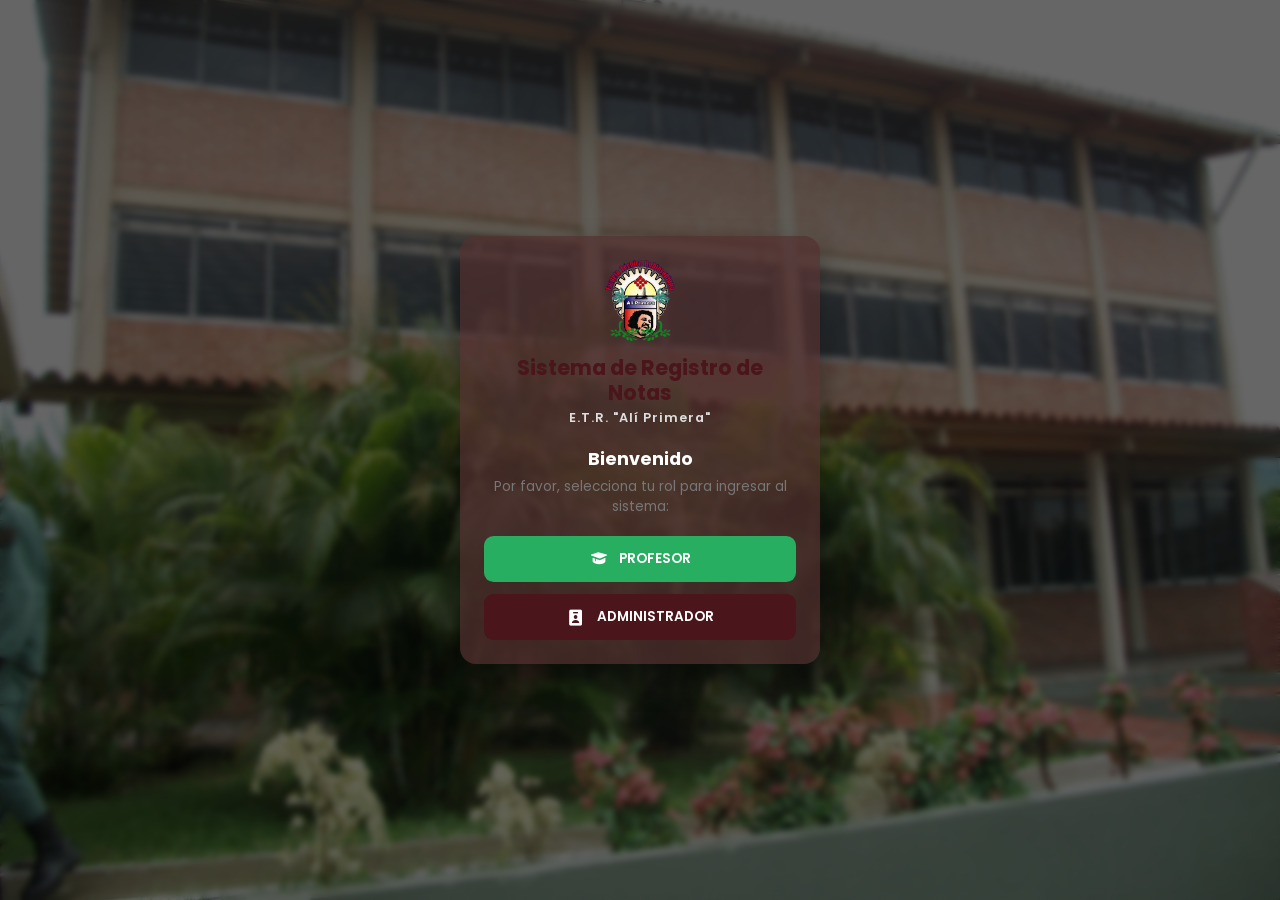
<file: profesor/index.html>
<!DOCTYPE html>
<html lang="es">
<head>
    <meta charset="UTF-8">
    <meta name="viewport" content="width=device-width, initial-scale=1.0">
    <title>Sistema Escolar - Profesores</title>
    <!-- BLOQUEO ESTRICTO DE ACCESO POR URL -->
    <script>
        (function() {
            try {
                const raw = sessionStorage.getItem('currentUser');
                if (!raw) {
                    window.location.replace('../login/bienvenida.html');
                    return;
                }
                const cu = JSON.parse(raw);
                if (!cu || !cu.rol) {
                    sessionStorage.removeItem('currentUser');
                    window.location.replace('../login/bienvenida.html');
                    return;
                }
                if (cu.activo !== undefined && cu.activo !== null && parseInt(cu.activo) === 0) {
                    sessionStorage.removeItem('currentUser');
                    alert('Tu cuenta docente ha sido inhabilitada. Contacta al departamento de Control de Estudios.');
                    window.location.replace('../login/bienvenida.html');
                    return;
                }
                if (cu.rol === 'admin') {
                    // Administrador intentando entrar a panel docente por URL
                    window.location.replace('../admin/index.html?alerta=acceso_denegado');
                    return;
                }
                if (cu.rol === 'superadmin') {
                    // Superadministrador intentando entrar a panel docente por URL
                    window.location.replace('../superadmin/index.html?alerta=acceso_denegado');
                    return;
                }
                if (cu.rol !== 'teacher') {
                    sessionStorage.removeItem('currentUser');
                    window.location.replace('../login/bienvenida.html');
                    return;
                }
            } catch(e) {
                sessionStorage.removeItem('currentUser');
                window.location.replace('../login/bienvenida.html');
            }
        })();
    </script>
    <link rel="stylesheet" href="estilo index-prof.css?v=2.0.1">
    <link rel="stylesheet" href="menciones.css?v=1.0.0">
    <link rel="stylesheet" href="../lib/boxicons/css/boxicons.min.css">
    <link rel="stylesheet" href="https://unpkg.com/boxicons@2.1.4/css/boxicons.min.css">
    <link rel="stylesheet" href="evaluaciones.css?v=1.0.5">
    <link rel="stylesheet" href="../lib/footer.css?v=1.0.2">
    <link rel="stylesheet" href="../lib/boletin.css?v=1.0.0">
    <link rel="stylesheet" href="../lib/reportes.css?v=1.0.6">
    <!-- Utilidades globales (Notificaciones) -->
    <script type="module" src="../src/utils/domHelper.js"></script>
</head>
<body>
    <!-- Verificación de sesión al cargar la página -->
    <script>
        // Definir ruta global de la API para que data.js la encuentre fácilmente
        window.API_PATH = "../api/main.php";
    </script>

    <div class="sidebar" id="sidebar">
        <div class="header">
            <div class="menu-btn" id="menu-btn">
                <i class='bx bx-chevron-left'></i>
            </div>
            <div class="brand">
                <img src="../lib/recursos/logo ali.png" alt="Logo">
                <span>Ali Primera</span>
            </div>
        </div>

        <div class="menu-container">

            
            <ul class="menu">
                <li class="menu-item active">
                    <a href="#" class="menu-link" data-section="home">
                        <i class="bx bx-home-alt-2"></i>
                        <span>Inicio</span>
                    </a>
                </li>

                <li class="menu-item menu-dropdown">
                    <a href="#" class="menu-link">
                        <i class="bx bxs-graduation"></i>
                        <span>Académico</span>
                        <i class="bx bx-chevron-down dropdown-arrow"></i>
                    </a>
                    <ul class="sub-menu">
                        <li><a href="#" class="sub-menu-link" data-section="sections"><i class="bx bx-grid"></i><span>Secciones y Años</span></a></li>
                        <li><a href="#" class="sub-menu-link" data-section="students"><i class="bx bx-user-pin"></i><span>Estudiantes</span></a></li>
                        <li><a href="#" class="sub-menu-link" data-section="grades"><i class="bx bx-edit-alt"></i><span>Registrar Notas</span></a></li>
                        <li><a href="#" class="sub-menu-link" data-section="evaluaciones"><i class="bx bx-bar-chart-alt-2"></i><span>Evaluaciones</span></a></li>
                        <li><a href="#" class="sub-menu-link" data-section="student-report"><i class="bx bx-printer"></i><span>Reporte de Notas</span></a></li>
                    </ul>
                </li>

                <li class="menu-item menu-dropdown">
                    <a href="#" class="menu-link">
                        <i class="bx bx-buildings"></i>
                        <span>Gestión</span>
                        <i class="bx bx-chevron-down dropdown-arrow"></i>
                    </a>
                    <ul class="sub-menu">
                        <li><a href="#" class="sub-menu-link" data-section="mentions"><i class="bx bx-category"></i><span>Menciones</span></a></li>
                    </ul>
                </li>
            </ul>
        </div>

        <div class="footer">
            <ul class="menu">
                <li class="menu-item menu-item-static">
                    <a href="#" class="menu-link" id="user-info-link" style="align-items: center;">
                        <i class="bx bx-user-circle" style="font-size: 1.8rem;"></i>
                        <div style="display: flex; flex-direction: column; justify-content: center; overflow: hidden;">
                            <span id="user-name-display" style="line-height: 1.2; font-weight: 600; font-size: 0.85rem; white-space: nowrap; overflow: hidden; text-overflow: ellipsis;">Usuario</span>
                            <span id="user-role-display" style="line-height: 1.2; font-size: 0.7rem; opacity: 0.8; margin-top: 2px;">Profesor</span>
                        </div>
                    </a>
                </li>
                <li class="menu-item menu-item-static">
                    <a href="#" class="menu-link open-about-btn" title="Acerca del Sistema">
                        <i class="bx bx-info-circle"></i>
                        <span>Acerca de</span>
                    </a>
                </li>
                <li class="menu-item menu-item-static">
                    <a href="#" class="menu-link" id="logout-btn">
                        <i class="bx bx-log-out"></i>
                        <span>Cerrar sesión</span>
                    </a>
                </li>
            </ul>
        </div>
    </div>

    <main class="main-content" id="main-content">
        <!-- INICIO -->
        <section id="home-section" class="content-section active">
            <div class="header-section">
                <div>
                    <h1>Panel del Profesor</h1>
                    <p>Bienvenido al sistema de control de estudios de la E.T. "Ali Primera".</p>
                </div>
                <div class="current-date" id="current-date-display" style="text-align: right; color: #666; font-size: 0.9rem;">
                    <!-- Se llenará con JS -->
                </div>
            </div>

            <!-- Contenedor para Notificaciones -->
            <div id="vaciados-notification-container" style="margin-top: 15px; margin-bottom: 20px;"></div>

            <!-- ACCIONES RÁPIDAS -->
            <div class="quick-actions-container" style="margin-top: 2rem;">
                <h3 style="margin-bottom: 1rem;">Acciones Rápidas</h3>
                <div style="display: grid; grid-template-columns: repeat(auto-fit, minmax(200px, 1fr)); gap: 1rem;">
                    <button class="btn-primary" data-section="grades" style="display: flex; align-items: center; justify-content: center; gap: 10px; padding: 1rem;">
                        <i class='bx bx-edit-alt'></i> Vacear Notas
                    </button>
                    <button class="btn-primary" data-section="student-report" style="display: flex; align-items: center; justify-content: center; gap: 10px; padding: 1rem;">
                        <i class='bx bx-printer'></i> Generar Boletín
                    </button>
                    <button class="btn-primary" data-section="sections" style="display: flex; align-items: center; justify-content: center; gap: 10px; padding: 1rem;">
                        <i class='bx bx-grid-alt'></i> Mis Secciones
                    </button>
                    <button class="btn-primary" data-section="students" style="display: flex; align-items: center; justify-content: center; gap: 10px; padding: 1rem;">
                        <i class='bx bx-group'></i> Mis Estudiantes
                    </button>
                </div>
            </div>

            <div class="cards">
                <div class="card" data-section="students" style="cursor: pointer;">
                    <i class="bx bxs-graduation"></i>
                    <h3>Académico</h3>
                    <p id="total-students-home">0 Estudiantes</p>
                </div>
                <div class="card" data-section="mentions" style="cursor: pointer;">
                    <i class="bx bx-wrench"></i>
                    <h3>Menciones</h3>
                    <p id="total-mentions">4 Áreas Técnicas</p>
                </div>
                <div class="card" data-section="sections" style="cursor: pointer;">
                    <i class="bx bx-file"></i>
                    <h3>Secciones</h3>
                    <p id="total-sections-home">0 Asignadas</p>
                </div>
            </div>
        </section>


        <!-- ESTUDIANTES -->
        <section id="students-section" class="content-section">
            <div class="list-card">
                <div class="panel-header-premium">
                    <div class="panel-title-premium">
                        <i class='bx bx-user-pin'></i> Mis Estudiantes
                    </div>
                    <div class="search-toolbar-premium">
                        <div class="search-box-premium">
                            <i class='bx bx-search'></i>
                            <input type="text" id="search-prof-student-input" placeholder="Buscar por nombre, cédula…" oninput="onProfStudentSearch(this.value)">
                            <button class="search-clear-btn" id="clear-prof-student-btn" onclick="clearProfStudentSearch()" style="display:none;"><i class='bx bx-x'></i></button>
                        </div>
                        <select id="student-mention-filter" class="search-filter-select" onchange="renderStudents()">
                            <option value="">Todas las menciones</option>
                        </select>
                        <select id="student-section-filter" class="search-filter-select" onchange="renderStudents()">
                            <option value="">Todas las secciones</option>
                        </select>
                    </div>
                </div>
                <div class="table-responsive">
                    <table>
                        <thead>
                            <tr>
                                <th><i class='bx bx-user' style="vertical-align:middle;margin-right:5px;"></i>Estudiante</th>
                                <th><i class='bx bx-grid' style="vertical-align:middle;margin-right:5px;"></i>Sección</th>
                                <th style="text-align:center;">1er Momento</th>
                                <th style="text-align:center;">2do Momento</th>
                                <th style="text-align:center;">3er Momento</th>
                                <th style="text-align:center;"><i class='bx bx-line-chart' style="vertical-align:middle;margin-right:5px;"></i>Definitiva final</th>
                                <th style="text-align:center;"><i class='bx bx-trophy' style="vertical-align:middle;margin-right:5px;"></i>Lugar</th>
                            </tr>
                        </thead>
                        <tbody id="students-list-body">
                            <tr><td colspan="7" style="text-align:center;padding:3.5rem 2rem;color:#94a3b8;">Cargando...</td></tr>
                        </tbody>
                    </table>
                </div>
            </div>
        </section>

        <!-- MENCIONES -->
        <section id="mentions-section" class="content-section">
            <div class="header-section" style="margin-bottom: 1.5rem;">
                <div>
                    <h2 style="display:flex;align-items:center;gap:0.6rem;color:#1e293b;">
                        <i class='bx bx-category' style="color:#4a151b;font-size:1.6rem;"></i>
                        Menciones Técnicas
                    </h2>
                    <p style="color:#64748b;font-size:0.88rem;margin-top:4px;">Monitoreo ejecutivo de matrícula, cobertura académica y rendimiento por especialidad</p>
                </div>
            </div>

            <div class="mentions-master-detail">
                <!-- Selector Izquierdo (Menciones) -->
                <div class="mentions-sidebar-list" id="mentions-sidebar-list">
                    <!-- Generado dinámicamente -->
                </div>

                <!-- Panel Detalle Derecho -->
                <div class="mention-detail-panel" id="mention-detail-panel">
                    <!-- Generado dinámicamente -->
                </div>
            </div>
        </section>

        <!-- SECCIONES Y AÑOS -->
        <section id="sections-section" class="content-section">
            <div class="list-card">
                <div class="panel-header-premium">
                    <div class="panel-title-premium">
                        <i class='bx bx-grid'></i> Secciones y Años
                    </div>
                    <div class="search-toolbar-premium">
                        <select id="mention-filter" class="search-filter-select">
                            <option value="">Todas las menciones</option>
                        </select>
                    </div>
                </div>
                <div id="sections-cards-container" class="sections-tabs-wrapper">
                    <!-- renderizado por JS -->
                </div>
            </div>
        </section>

        <!-- MODAL DETALLE DE SECCIÓN -->
        <div class="modal-overlay" id="section-detail-overlay" style="display:none;">
            <div class="modal-container" style="max-width: 800px; width: 95%;">
                <div class="modal-header">
                    <h3><i class='bx bx-grid'></i> <span id="detail-section-title">Detalle de Sección</span></h3>
                    <button class="modal-close" id="close-section-detail-btn">&times;</button>
                </div>
                <div class="modal-body" style="padding: 1.5rem;">
                    <!-- Cabecera de información -->
                    <div class="detail-header-info" style="display: flex; justify-content: space-between; align-items: center; background: #f8fafc; padding: 1rem; border-radius: 8px; margin-bottom: 1.5rem; border: 1px solid #e2e8f0; flex-wrap: wrap; gap: 10px;">
                        <div>
                            <h4 id="detail-section-name" style="margin: 0; font-size: 1.3rem; color: #1e293b;">-</h4>
                            <p id="detail-section-mention" style="margin: 3px 0 0; color: #64748b; font-size: 0.9rem;">Mención: -</p>
                        </div>
                        <div style="text-align: right;">
                            <span id="detail-section-guide" class="status-active" style="display: inline-block;">Profesor Guía: -</span>
                        </div>
                    </div>

                    <!-- Pestañas internas -->
                    <div class="modal-tabs" style="display: flex; gap: 10px; border-bottom: 1px solid #e2e8f0; margin-bottom: 1.5rem; padding-bottom: 5px;">
                        <button class="modal-tab active" id="tab-btn-students" style="padding: 0.5rem 1rem; border: none; background: none; font-weight: 600; cursor: pointer; color: #4a151b; border-bottom: 3px solid #4a151b; font-family: inherit;">
                            <i class='bx bx-user-pin'></i> Estudiantes Inscritos (<span id="detail-students-count">0</span>)
                        </button>
                        <button class="modal-tab" id="tab-btn-teachers" style="padding: 0.5rem 1rem; border: none; background: none; font-weight: 500; cursor: pointer; color: #64748b; font-family: inherit;">
                            <i class='bx bx-briefcase'></i> Profesores y Asignaturas (<span id="detail-teachers-count">0</span>)
                        </button>
                    </div>

                    <!-- Contenido Pestaña Estudiantes -->
                    <div id="detail-tab-students-content">
                        <div class="table-responsive" style="max-height: 350px; overflow-y: auto;">
                            <table style="margin-top: 0; width: 100%;">
                                <thead>
                                    <tr>
                                        <th>Cédula</th>
                                        <th>Nombre y Apellido</th>
                                        <th>Email</th>
                                        <th>Teléfono</th>
                                    </tr>
                                </thead>
                                <tbody id="detail-students-tbody">
                                    <!-- Dinámico -->
                                </tbody>
                            </table>
                        </div>
                    </div>

                    <!-- Contenido Pestaña Profesores -->
                    <div id="detail-tab-teachers-content" style="display: none;">
                        <div class="table-responsive" style="max-height: 350px; overflow-y: auto;">
                            <table style="margin-top: 0; width: 100%;">
                                <thead>
                                    <tr>
                                        <th>Profesor</th>
                                        <th>Materia</th>
                                        <th>Contacto</th>
                                    </tr>
                                </thead>
                                <tbody id="detail-teachers-tbody">
                                    <!-- Dinámico -->
                                </tbody>
                            </table>
                        </div>
                    </div>
                </div>
                <div class="modal-footer">
                    <button class="btn-secondary" id="close-section-detail-btn-footer">Cerrar</button>
                </div>
            </div>
        </div>

        <!-- REGISTRO DE NOTAS (CON PERÍODO) -->
        <section id="grades-section" class="content-section">
            <div class="header-section">
                <h2><i class='bx bx-edit-alt'></i> Registro de Calificaciones</h2>
                <div>
                    <button class="btn-primary" id="save-grades-btn">
                        <i class='bx bx-save'></i> Guardar Calificaciones
                    </button>
                </div>
            </div>

            <div class="filter-container">
                <div class="form-group">
                    <label><i class='bx bx-calendar'></i> Período Escolar</label>
                    <select id="grade-periodo" class="filter-select">
                        <!-- Se llena dinámicamente desde grados-maestros-prof.js -->
                    </select>
                </div>
                <div class="form-group">
                    <label><i class='bx bx-category'></i> Mención</label>
                    <select id="mention-select" class="filter-select"></select>
                </div>
                <div class="form-group">
                    <label><i class='bx bx-grid'></i> Año/Sección</label>
                    <select id="section-select" class="filter-select"></select>
                </div>
                <div class="form-group">
                    <label><i class='bx bx-book-open'></i> Asignatura</label>
                    <select id="subject-select" class="filter-select">
                        <option value="">Seleccione una asignatura</option>
                    </select>
                </div>
                <div class="form-group" style="display: flex; align-items: flex-end;">
                    <button class="btn-primary" id="load-students-btn">
                        <i class='bx bx-show'></i> Cargar Estudiantes
                    </button>
                </div>
            </div>

            <!-- RESUMEN DEL VACIADO -->
            <div class="grades-summary" id="grades-summary">
                <div class="gs-item"><span>Estudiantes</span><b id="gs-total">0</b></div>
                <div class="gs-item"><span>Promedio</span><b id="gs-promedio">—</b></div>
                <div class="gs-item"><span>Aprobados</span><b id="gs-aprobados" class="ok">0</b></div>
                <div class="gs-item"><span>Reprobados</span><b id="gs-reprobados" class="mal">0</b></div>
                <div class="gs-item"><span>Sin calificar</span><b id="gs-sin">0</b></div>
            </div>

            <style>
                .grades-summary {
                    display: grid; grid-template-columns: repeat(auto-fit, minmax(120px, 1fr));
                    gap: 0.6rem; margin-bottom: 1rem;
                }
                .grades-summary .gs-item {
                    background: #f8fafc; border: 1px solid #eef2f7; border-radius: 9px; padding: 0.55rem 0.85rem;
                }
                .grades-summary .gs-item span {
                    display: block; font-size: 0.64rem; text-transform: uppercase;
                    letter-spacing: 0.06em; color: #94a3b8; font-weight: 700;
                }
                .grades-summary .gs-item b { font-size: 1.15rem; font-variant-numeric: tabular-nums; color: #1e293b; }
                .grades-summary .gs-item b.ok { color: #047857; }
                .grades-summary .gs-item b.mal { color: #b91c1c; }

                .grades-table .th-momento {
                    display: flex; align-items: center; justify-content: center; gap: 4px;
                }
                .grades-table .est-celda { display: flex; flex-direction: column; line-height: 1.25; }
                .grades-table .est-celda b { font-weight: 600; color: #1e293b; }
                .grades-table .est-celda small { color: #94a3b8; font-size: 0.74rem; }
                .grades-table .momento-celda { text-align: center; }
                .grades-table .momento-celda .grade-input {
                    display: block; width: 100%; max-width: 84px; margin: 0 auto;
                    border: 1px solid #e2e8f0; border-radius: 7px; padding: 0.3rem 0.4rem;
                    font-family: inherit; font-size: 0.92rem; font-weight: 700; text-align: center;
                    color: #334155; background: #fff; font-variant-numeric: tabular-nums;
                }
                .grades-table .momento-celda .grade-input.ok { color: #047857; }
                .grades-table .momento-celda .grade-input.mal { color: #b91c1c; }
                .grades-table .momento-celda .grade-input.vacia { color: #cbd5e1; font-weight: 500; }
                .grades-table .momento-celda .grade-input:disabled { background: #fbfcfe; }
                .grades-table .momento-celda .inas-input {
                    display: block; width: 56px; margin: 0.2rem auto 0;
                    border: 1px dashed #e2e8f0; border-radius: 6px; padding: 0.15rem 0.25rem;
                    font-family: inherit; font-size: 0.7rem; text-align: center; color: #94a3b8;
                    background: transparent; font-variant-numeric: tabular-nums;
                }
                .grades-table .momento-celda .inas-input:disabled { background: transparent; }
                .grades-table .def-celda { text-align: center; }
                .grades-table .def-valor {
                    font-weight: 700; font-size: 0.98rem; font-variant-numeric: tabular-nums;
                }
                .grades-table .def-valor.ok { color: #047857; }
                .grades-table .def-valor.mal { color: #b91c1c; }
                .grades-table .def-valor.vacia { color: #cbd5e1; font-weight: 500; }
                .grades-table .acciones-celda { text-align: center; }
            </style>

            <div class="list-card">
                <div class="table-responsive">
                    <table class="grades-table">
                        <thead>
                            <tr>
                                <th>Cédula</th>
                                <th>Nombre del Estudiante</th>
                                <th>M.P.1</th>
                                <th>Inas</th>
                                <th>M.P.2</th>
                                <th>Inas</th>
                                <th>M.P.3</th>
                                <th>Inas</th>
                                <th>Definitiva</th>
                                <th>Acciones</th>
                            </tr>
                        </thead>
                        <tbody id="grades-tbody">
                            <tr>
                                <td colspan="11" class="empty-msg">
                                    <i class='bx bx-info-circle'></i>
                                    Seleccione una sección y asignatura para cargar los estudiantes
                                </td>
                            </tr>
                        </tbody>
                    </table>
                </div>
            </div>
        </section>

        <!-- REPORTE DE NOTAS POR CÉDULA -->
        <!-- REPORTES -->
        <section id="student-report-section" class="content-section">
            <div class="header-section">
                <h2><i class='bx bx-printer'></i> Reportes</h2>
            </div>

            <div class="rep-cards" id="rep-cards">
                <button type="button" class="rep-card" data-doc="boletin-est">
                    <i class='bx bx-file'></i>
                    <b>Boletín individual</b>
                    <span>Notas del momento e historial de los tres momentos.</span>
                </button>
                <button type="button" class="rep-card" data-doc="historico-est">
                    <i class='bx bx-history'></i>
                    <b>Histórico individual</b>
                    <span>Todas las materias y todos los períodos del estudiante.</span>
                </button>
                <button type="button" class="rep-card" data-doc="evaluaciones">
                    <i class='bx bx-list-check'></i>
                    <b>Boletín de evaluaciones</b>
                    <span>Notas de cada evaluación que cargaron los profesores.</span>
                </button>
                <button type="button" class="rep-card" data-doc="evaluaciones-sec">
                    <i class='bx bx-table'></i>
                    <b>Evaluaciones de la sección</b>
                    <span>Notas de cada evaluación con todos los alumnos de la sección.</span>
                </button>
                <button type="button" class="rep-card" data-doc="momentos-sec">
                    <i class='bx bx-grid-alt'></i>
                    <b>Histórico de momentos</b>
                    <span>Los tres momentos de cada materia, para toda la sección.</span>
                </button>
                <button type="button" class="rep-card" data-doc="historico-sec">
                    <i class='bx bx-table'></i>
                    <b>Histórico de la sección</b>
                    <span>Tabla consolidada de alumnos y materias del período.</span>
                </button>
            </div>

            <div class="rep-form" id="rep-form">
                <div class="rep-campo">
                    <label>Período</label>
                    <select id="rep-periodo" class="filter-select"></select>
                </div>
                <div class="rep-campo">
                    <label>Mención</label>
                    <select id="rep-mencion" class="filter-select"></select>
                </div>
                <div class="rep-campo">
                    <label>Sección</label>
                    <select id="rep-seccion" class="filter-select"></select>
                </div>
                <div class="rep-campo" id="rep-campo-estudiante">
                    <label>Estudiante</label>
                    <div class="rep-buscador">
                        <input type="text" id="rep-buscar" class="filter-select" placeholder="Cédula o nombre…" autocomplete="off">
                        <div class="rep-lista" id="rep-lista"></div>
                    </div>
                </div>
                <div class="rep-campo" style="display: flex; align-items: flex-end;">
                    <button type="button" class="btn-primary" id="rep-generar">
                        <i class='bx bx-show'></i> Ver vista previa
                    </button>
                </div>
            </div>

            <div id="rep-aviso"></div>
        </section>

        <!-- SECTION DETAIL MODAL -->
        <div class="modal-overlay" id="section-detail-modal-overlay">
            <div class="modal-container" style="max-width: 900px; width: 95%;">
                <div class="modal-header">
                    <h3 id="section-detail-modal-title">Detalles de la Sección</h3>
                    <button class="modal-close" onclick="closeSectionDetailModal()"><i class='bx bx-x'></i></button>
                </div>
                <div class="modal-body" style="max-height: 70vh; overflow-y: auto;">
                    <div class="section-detail-grid" style="display: grid; grid-template-columns: 1fr 1fr; gap: 1.5rem;">
                        <!-- Columna Estudiantes -->
                        <div class="students-panel">
                            <h3 style="margin-bottom: 1rem; border-bottom: 2px solid var(--sidebar-bg, #4a151b); padding-bottom: 0.5rem; display: flex; justify-content: space-between; align-items: center;">
                                <span><i class='bx bx-user'></i> Estudiantes Inscritos</span>
                                <span class="badge" id="sd-students-count" style="background: var(--sidebar-bg, #4a151b); color: white; padding: 0.2rem 0.6rem; border-radius: 12px; font-size: 0.8rem;">0</span>
                            </h3>
                            <div id="sd-students-list" style="display: flex; flex-direction: column; gap: 0.75rem;">
                                <!-- Students will be rendered here -->
                            </div>
                        </div>
                        <!-- Columna Profesores y Materias -->
                        <div class="teachers-panel">
                            <h3 style="margin-bottom: 1rem; border-bottom: 2px solid var(--sidebar-bg, #4a151b); padding-bottom: 0.5rem;">
                                <i class='bx bx-chalkboard'></i> Profesores y Materias
                            </h3>
                            <div id="sd-guide-teacher" style="margin-bottom: 1rem; padding: 0.75rem; background: var(--bg-light); border-radius: 8px; border-left: 4px solid var(--sidebar-bg, #4a151b); display: flex; align-items: center; gap: 0.5rem;">
                                <i class='bx bx-star' style="color: #f59e0b; font-size: 1.2rem;"></i>
                                <div>
                                    <strong style="display: block; font-size: 0.8rem; color: #666;">Profesor Guía</strong>
                                    <span id="sd-guide-teacher-name" style="font-weight: 500;">No asignado</span>
                                </div>
                            </div>
                            <div id="sd-teachers-list" style="display: flex; flex-direction: column; gap: 0.75rem;">
                                <!-- Teachers will be rendered here -->
                            </div>
                        </div>
                    </div>
                </div>
            </div>
        </div>

        <!-- ═══════════════════════════════════════════════════════════
             SECCIÓN: CONFIGURACIÓN DE EVALUACIONES
             ═══════════════════════════════════════════════════════════ -->
        <section id="evaluaciones-section" class="content-section">
            <div class="header-section">
                <div>
                    <h2><i class='bx bx-bar-chart-alt-2'></i> Configuración de Evaluaciones</h2>
                    <p style="color:#64748b;font-size:0.88rem;margin-top:4px;">
                        Define cuántas evaluaciones tendrá cada Momento Pedagógico y qué porcentaje aporta cada una.
                    </p>
                </div>
                <button class="btn-primary" id="eval-header-open-btn" style="display:flex;align-items:center;gap:0.5rem;padding:0.75rem 1.4rem;">
                    <i class='bx bx-plus-circle'></i> Nueva Configuración
                </button>
            </div>

            <!-- Barra de filtros para crear nueva config -->
            <div class="eval-controls-bar">
                <div class="form-group">
                    <label><i class='bx bx-grid'></i> Sección</label>
                    <select id="eval-new-seccion">
                        <option value="">-- Sección --</option>
                    </select>
                </div>
                <div class="form-group">
                    <label><i class='bx bx-book-open'></i> Materia</label>
                    <select id="eval-new-materia">
                        <option value="">-- Materia --</option>
                    </select>
                </div>
                <div class="form-group">
                    <label><i class='bx bx-calendar'></i> Período</label>
                    <select id="eval-new-periodo">
                        <option value="">-- Período --</option>
                    </select>
                </div>
                <div class="form-group" style="display:flex;align-items:flex-end;">
                    <button class="btn-primary" id="eval-new-config-btn" style="white-space:nowrap;">
                        <i class='bx bx-cog'></i> Configurar
                    </button>
                </div>
            </div>

            <!-- Tabla resumen de configuraciones -->
            <div class="list-card">
                <div class="table-responsive">
                    <table>
                        <thead>
                            <tr>
                                <th>Sección</th>
                                <th>Materia</th>
                                <th>Período</th>
                                <th>Estado por Momento</th>
                                <th>Acción</th>
                            </tr>
                        </thead>
                        <tbody id="eval-config-tbody">
                            <tr><td colspan="5" class="empty-msg"><i class='bx bx-info-circle'></i> Cargando...</td></tr>
                        </tbody>
                    </table>
                </div>
            </div>
        </section>

    </main>

    <!-- ═══════════════════════════════════════════════════════════
         MODAL: CONFIGURACIÓN DE EVALUACIONES
         ═══════════════════════════════════════════════════════════ -->
    <div id="eval-config-modal" class="modal-overlay">
        <div class="modal-container" style="max-width:680px;width:96%;">
            <div class="modal-header">
                <div>
                    <h3><i class='bx bx-bar-chart-alt-2'></i> Configurar Evaluaciones</h3>
                    <span id="eval-modal-title-detail"></span>
                </div>
                <button class="modal-close" id="eval-modal-close">&times;</button>
            </div>

            <!-- Tabs de Momentos -->
            <div class="eval-momentos-tabs">
                <button class="eval-momento-tab active" data-momento="1">
                    <i class='bx bx-time-five'></i> 1er Momento
                    <span class="eval-tab-check" id="eval-tab-check-1">1</span>
                </button>
                <button class="eval-momento-tab" data-momento="2">
                    <i class='bx bx-time-five'></i> 2do Momento
                    <span class="eval-tab-check" id="eval-tab-check-2">2</span>
                </button>
                <button class="eval-momento-tab" data-momento="3">
                    <i class='bx bx-time-five'></i> 3er Momento
                    <span class="eval-tab-check" id="eval-tab-check-3">3</span>
                </button>
            </div>

            <!-- Editor dinámico del momento activo -->
            <div class="modal-body" style="padding:0;">
                <div id="eval-momento-editor"></div>
            </div>

            <div class="modal-footer">
                <button class="btn-secondary" id="eval-modal-cancel">Cancelar</button>
                <button class="btn-primary" id="eval-save-all-btn">
                    <i class='bx bx-save'></i> Guardar Configuración
                </button>
            </div>
        </div>
    </div>

    <!-- ═══════════════════════════════════════════════════════════
         MODAL: CALIFICAR EVALUACIONES DE ESTUDIANTES
         ═══════════════════════════════════════════════════════════ -->
    <div id="eval-grading-modal" class="modal-overlay">
        <div class="modal-container" style="max-width:960px;width:96%;max-height:92vh;display:flex;flex-direction:column;">
            <div class="modal-header">
                <div>
                    <h3 style="display:flex;align-items:center;gap:0.5rem;">
                        <i class='bx bx-spreadsheet'></i> Calificar Evaluaciones de Estudiantes
                    </h3>
                    <span id="eval-grading-subtitle" style="font-size:0.85rem;color:#cbd5e1;margin-top:2px;display:block;"></span>
                </div>
                <button class="modal-close" id="eval-grading-close">&times;</button>
            </div>

            <!-- Selector de Momento -->
            <div class="eval-momentos-tabs" style="border-bottom:1px solid #e2e8f0;background:#f8fafc;padding:0.5rem 1rem 0;">
                <button type="button" class="eval-grading-momento-tab active" data-momento="1">
                    <i class='bx bx-time-five'></i> 1er Momento
                </button>
                <button type="button" class="eval-grading-momento-tab" data-momento="2">
                    <i class='bx bx-time-five'></i> 2do Momento
                </button>
                <button type="button" class="eval-grading-momento-tab" data-momento="3">
                    <i class='bx bx-time-five'></i> 3er Momento
                </button>
            </div>

            <!-- Información de evaluaciones configuradas para este momento -->
            <div id="eval-grading-info-bar" style="background:#eff6ff;border-bottom:1px solid #bfdbfe;padding:0.6rem 1.25rem;font-size:0.85rem;color:#1e40af;display:flex;flex-wrap:wrap;gap:0.75rem;align-items:center;">
                <!-- Dinámico -->
            </div>

            <div class="modal-body" style="padding:1rem 1.25rem;overflow-y:auto;flex:1;">
                <div class="table-responsive">
                    <table class="grades-table" style="width:100%;border-collapse:collapse;">
                        <thead id="eval-grading-thead">
                            <!-- Columnas dinámicas según el número de evaluaciones -->
                        </thead>
                        <tbody id="eval-grading-tbody">
                            <!-- Filas de estudiantes -->
                        </tbody>
                    </table>
                </div>
            </div>

            <div class="modal-footer" style="display:flex;justify-content:space-between;align-items:center;padding:0.85rem 1.25rem;background:#f8fafc;border-top:1px solid #e2e8f0;flex-wrap:wrap;gap:0.75rem;">
                <div style="font-size:0.82rem;color:#64748b;">
                    <i class='bx bx-info-circle'></i> Cada evaluación se califica de <strong>0 a 20 puntos</strong>. El resultado final se calcula automáticamente y se refleja en <strong>Vaciado de Notas</strong>.
                </div>
                <div style="display:flex;gap:0.5rem;">
                    <button type="button" class="btn-secondary" id="eval-grading-cancel">Cancelar</button>
                    <button type="button" class="btn-primary" id="eval-grading-save-btn" style="display:flex;align-items:center;gap:0.4rem;">
                        <i class='bx bx-save'></i> Guardar y Aplicar a Vaciado de Notas
                    </button>
                </div>
            </div>
        </div>
    </div>

    <!-- ═══════════════════════════════════════════════════════════
         MODAL: ACERCA DE
         ═══════════════════════════════════════════════════════════ -->
    <div id="about-modal" class="modal-overlay" style="display:none;">
        <div class="modal-container" style="max-width:780px;width:97%;max-height:92vh;display:flex;flex-direction:column;">

            <!-- HERO HEADER -->
            <div class="about-modal-hero" style="flex-shrink:0;">
                <img src="../lib/recursos/logo ali.png" alt="Logo" class="about-modal-logo">
                <h2>Sistema de Control de Estudios</h2>
                <p>Escuela Técnica Robinsoniana y Zamorana "Alí Primera"</p>
                <div class="about-badges-row">
                    <span class="about-pill"><i class='bx bx-git-branch'></i> Versión 1.0</span>
                    <span class="about-pill"><i class='bx bx-calendar'></i> Año Escolar 2026-2027</span>
                </div>
            </div>

            <!-- TABS NAV -->
            <div class="about-tabs-nav" style="display:flex;border-bottom:2px solid #e2e8f0;background:#f8fafc;flex-shrink:0;">
                <button class="about-tab-btn active" data-tab="tab-info" style="flex:1;padding:0.75rem 1rem;border:none;background:none;cursor:pointer;font-weight:600;font-size:0.85rem;color:#4a151b;border-bottom:3px solid #4a151b;transition:all .2s;">
                    <i class='bx bx-info-circle'></i> Acerca del Sistema
                </button>
                <button class="about-tab-btn" data-tab="tab-guide" style="flex:1;padding:0.75rem 1rem;border:none;background:none;cursor:pointer;font-weight:600;font-size:0.85rem;color:#64748b;border-bottom:3px solid transparent;transition:all .2s;">
                    <i class='bx bx-book-open'></i> Guía de Usuario
                </button>
            </div>

            <!-- SCROLLABLE CONTENT AREA -->
            <div style="overflow-y:auto;flex:1;min-height:0;">

                <!-- ═══ TAB 1: ACERCA DE ═══ -->
                <div id="tab-info" class="about-tab-panel" style="display:block;">
                    <div class="about-modal-body">
                        <div class="about-section-block">
                            <h4 class="about-section-title"><i class='bx bx-bulb'></i> Propósito del Sistema</h4>
                            <p style="font-size:0.86rem;line-height:1.6;color:#475569;margin:0;">
                                Herramienta integral desarrollada para automatizar, agilizar y transparentar los procesos académicos institucionales: matriculación de estudiantes, asignación docente por menciones, planificación y ponderación de evaluaciones al 100%, registro de calificaciones y emisión de reportes oficiales.
                            </p>
                        </div>

                        <div class="about-section-block">
                            <h4 class="about-section-title"><i class='bx bx-grid-alt'></i> Características Principales</h4>
                            <div class="about-features-grid">
                                <div class="about-feature-card">
                                    <div class="about-feature-icon"><i class='bx bx-bar-chart-alt-2'></i></div>
                                    <div class="about-feature-text">
                                        <h5>Evaluaciones 100%</h5>
                                        <p>Configuración de hasta 7 evaluaciones por momento pedagógico con suma exacta al 100%.</p>
                                    </div>
                                </div>
                                <div class="about-feature-card">
                                    <div class="about-feature-icon"><i class='bx bx-calendar-event'></i></div>
                                    <div class="about-feature-text">
                                        <h5>Momentos MP1, MP2, MP3</h5>
                                        <p>Control estricto de fechas de vaciado y cálculo ponderado de definitivas.</p>
                                    </div>
                                </div>
                                <div class="about-feature-card">
                                    <div class="about-feature-icon"><i class='bx bx-user-check'></i></div>
                                    <div class="about-feature-text">
                                        <h5>Roles Diferenciados</h5>
                                        <p>Paneles independientes y adaptados para Administradores, Profesores y Superadministrador.</p>
                                    </div>
                                </div>
                                <div class="about-feature-card">
                                    <div class="about-feature-icon"><i class='bx bx-printer'></i></div>
                                    <div class="about-feature-text">
                                        <h5>Reportes y Boletines</h5>
                                        <p>Generación de actas de notas, historiales por estudiante y reportes imprimibles.</p>
                                    </div>
                                </div>
                                <div class="about-feature-card">
                                    <div class="about-feature-icon"><i class='bx bx-database'></i></div>
                                    <div class="about-feature-text">
                                        <h5>Respaldos MySQL</h5>
                                        <p>Consola de mantenimiento, respaldo .SQL automático, optimización e indexado InnoDB.</p>
                                    </div>
                                </div>
                                <div class="about-feature-card">
                                    <div class="about-feature-icon"><i class='bx bx-shield-quarter'></i></div>
                                    <div class="about-feature-text">
                                        <h5>Seguridad y Auditoría</h5>
                                        <p>Actas congeladas al cierre de año. Inhabilitación sin pérdida de historial. Formato MAYÚSCULAS ministerial.</p>
                                    </div>
                                </div>
                            </div>
                        </div>

                        <div class="about-section-block">
                            <h4 class="about-section-title"><i class='bx bx-code-alt'></i> Tecnologías</h4>
                            <div class="about-tech-stack">
                                <span class="about-tech-badge">PHP 7 / 8</span>
                                <span class="about-tech-badge">MySQL / MariaDB</span>
                                <span class="about-tech-badge">JavaScript (ES6+)</span>
                                <span class="about-tech-badge">CSS3 Vanilla</span>
                                <span class="about-tech-badge">Boxicons</span>
                                <span class="about-tech-badge">Apache HTTP Server</span>
                            </div>
                        </div>

                        <div class="about-section-block">
                            <h4 class="about-section-title"><i class='bx bx-buildings'></i> Créditos Institucionales</h4>
                            <div class="about-credits-box">
                                <strong>Escuela Técnica Robinsoniana "Alí Primera"</strong><br>
                                Departamento de Control de Estudios y Sistemas<br>
                                Para soporte o incidencias: <a href="mailto:leonardojps2709@gmail.com" style="color:#4a151b;font-weight:600;">leonardojps2709@gmail.com</a>
                            </div>
                        </div>
                    </div>
                </div><!-- /tab-info -->

                <!-- ═══ TAB 2: GUÍA DE USUARIO ═══ -->
                <div id="tab-guide" class="about-tab-panel" style="display:none;">
                    <div style="padding:1.5rem;font-size:0.84rem;color:#334155;line-height:1.65;">

                        <!-- Encabezado institucional -->
                        <div style="text-align:center;margin-bottom:1.5rem;padding-bottom:1rem;border-bottom:2px solid #f1f5f9;">
                            <p style="font-size:0.75rem;color:#94a3b8;margin:0;">REPÚBLICA BOLIVARIANA DE VENEZUELA · MINISTERIO DEL PODER POPULAR PARA LA EDUCACIÓN</p>
                            <h3 style="margin:0.4rem 0 0.2rem;color:#1e293b;font-size:1rem;">MANUAL DE USUARIO INTEGRAL DEL SISTEMA ESCOLAR</h3>
                            <p style="margin:0;color:#64748b;font-size:0.8rem;">Guía Operativa Paso a Paso · Actualizado con Evaluaciones 100% sobre 20 Puntos, Calculadora de Vaciado, Reseteo de Claves y Mantenimiento MySQL</p>
                        </div>

                        <!-- Índice rápido -->
                        <div style="background:#f8fafc;border:1px solid #e2e8f0;border-radius:8px;padding:1rem;margin-bottom:1.5rem;">
                            <p style="font-weight:700;margin:0 0 0.5rem;color:#4a151b;font-size:0.85rem;"><i class='bx bx-list-ul'></i> Contenido</p>
                            <div style="display:grid;grid-template-columns:1fr 1fr;gap:0.2rem 1rem;font-size:0.8rem;">
                                <a href="#prof-guide-sec1" style="color:#4a151b;text-decoration:none;">1. Bienvenida y Perfiles</a>
                                <a href="#prof-guide-sec2" style="color:#4a151b;text-decoration:none;">2. Conceptos Clave</a>
                                <a href="#prof-guide-sec3" style="color:#4a151b;text-decoration:none;">3. Autenticación</a>
                                <a href="#prof-guide-sec4" style="color:#4a151b;text-decoration:none;">4. Módulo Docente</a>
                                <a href="#prof-guide-sec5" style="color:#4a151b;text-decoration:none;">5. Módulo Administrador</a>
                                <a href="#prof-guide-sec6" style="color:#4a151b;text-decoration:none;">6. Módulo Superadmin</a>
                                <a href="#prof-guide-sec7" style="color:#4a151b;text-decoration:none;">7. Preguntas Frecuentes</a>
                                <a href="#prof-guide-sec8" style="color:#4a151b;text-decoration:none;">8. Buenas Prácticas</a>
                            </div>
                        </div>

                        <!-- ── SECCIÓN 1 ── -->
                        <h3 id="prof-guide-sec1" style="color:#4a151b;border-left:4px solid #4a151b;padding-left:0.6rem;font-size:0.95rem;margin:1.5rem 0 0.75rem;">1. Bienvenido al Sistema Escolar E.T.R. "Alí Primera"</h3>
                        <p>El Sistema Escolar de la Escuela Técnica Robinsoniana "Alí Primera" es la plataforma web institucional desarrollada para transformar y automatizar la gestión académica, la matrícula escolar, la planificación evaluativa por competencias técnicas y la emisión de sábanas y boletines oficiales bajo la normativa del MPPE.</p>

                        <h4 style="color:#1e293b;font-size:0.88rem;margin:1rem 0 0.4rem;">1.1. Perfiles de Usuario y Alcance Operativo</h4>
                        <p>El sistema divide su operativa en <strong>tres niveles de acceso</strong>:</p>
                        <ul style="margin:0.4rem 0 0.8rem;padding-left:1.4rem;">
                            <li style="margin-bottom:0.5rem;"><strong style="color:#4a151b;">Docente / Profesor:</strong> Consultar secciones asignadas, revisar nómina de estudiantes, planificar evaluaciones al 100% sobre la escala de 20 puntos, calificar con calculadora interactiva, vaciar notas y emitir boletines.</li>
                            <li style="margin-bottom:0.5rem;"><strong style="color:#4a151b;">Administrador (Control de Estudios):</strong> Matricular estudiantes en MAYÚSCULAS, inhabilitar o reactivar matrículas, registrar profesores con contraseña y carga académica, gestionar secciones y menciones, emitir sábanas y controlar períodos escolares.</li>
                            <li style="margin-bottom:0.5rem;"><strong style="color:#4a151b;">Superadministrador:</strong> Supervisar cuentas directivas, auditar docentes (inhabilitación y cambio de clave de emergencia), aplicar filtros dinámicos a la matrícula y administrar el motor MySQL (respaldos, optimización, restauración).</li>
                        </ul>

                        <h4 style="color:#1e293b;font-size:0.88rem;margin:1rem 0 0.4rem;">1.2. Requisitos Técnicos y Consejos de Navegación</h4>
                        <ul style="margin:0.4rem 0 0.8rem;padding-left:1.4rem;">
                            <li><strong>Navegador Web:</strong> Google Chrome, Microsoft Edge, Mozilla Firefox u Opera (versiones recientes).</li>
                            <li><strong>Resolución de Pantalla:</strong> 1366 × 768 px o superior.</li>
                            <li><strong>Sesión:</strong> El sistema usa <code>sessionStorage</code>. Si cierras la pestaña, la sesión se cierra automáticamente.</li>
                        </ul>

                        <!-- ── SECCIÓN 2 ── -->
                        <h3 id="prof-guide-sec2" style="color:#4a151b;border-left:4px solid #4a151b;padding-left:0.6rem;font-size:0.95rem;margin:1.5rem 0 0.75rem;">2. Conceptos Clave y Reglas Operativas</h3>
                        <ul style="margin:0.4rem 0 0.8rem;padding-left:1.4rem;">
                            <li style="margin-bottom:0.4rem;"><strong>Escala Ministerial de 20 Puntos:</strong> La nota va de 0 a 20. Mínimo aprobatorio: 10 puntos.</li>
                            <li style="margin-bottom:0.4rem;"><strong>Momentos Pedagógicos (MP1, MP2, MP3):</strong> El año escolar se divide en tres lapsos evaluativos, cada uno con sábana, fecha de cierre y plan de evaluación.</li>
                            <li style="margin-bottom:0.4rem;"><strong>Planificación al 100%:</strong> La suma exacta de los porcentajes de las actividades debe ser 100%. El sistema calcula la equivalencia en puntos sobre 20 (ej.: 25% = 5.0 pts).</li>
                            <li style="margin-bottom:0.4rem;"><strong>Formato MAYÚSCULAS:</strong> Nombres y apellidos de alumnos son transformados automáticamente a MAYÚSCULAS para cumplir estándares del MPPE.</li>
                            <li style="margin-bottom:0.4rem;"><strong>Actas Inmutables:</strong> Al finalizar el período, el Administrador congela el año. Las calificaciones pasan a solo-lectura.</li>
                            <li style="margin-bottom:0.4rem;"><strong>Inhabilitación de Matrícula:</strong> Suspende acceso del alumno sin borrar su historial ni calificaciones.</li>
                        </ul>

                        <!-- ── SECCIÓN 3 ── -->
                        <h3 id="prof-guide-sec3" style="color:#4a151b;border-left:4px solid #4a151b;padding-left:0.6rem;font-size:0.95rem;margin:1.5rem 0 0.75rem;">3. Primer Ingreso y Autenticación</h3>

                        <div style="background:#fef9f0;border-left:4px solid #f59e0b;border-radius:4px;padding:0.75rem 1rem;margin-bottom:1rem;">
                            <p style="margin:0;font-size:0.82rem;"><strong>URL institucional:</strong> <code>http://localhost/Proyecto/login/bienvenida.html</code></p>
                        </div>

                        <h4 style="color:#1e293b;font-size:0.88rem;margin:1rem 0 0.4rem;">3.1. Pantalla de Bienvenida y Selección de Rol</h4>
                        <p>Al abrir el sistema verás dos botones: <strong style="color:#4a151b;">PROFESOR</strong> (personal docente) y <strong style="color:#4a151b;">ADMINISTRADOR</strong> (control de estudios/directivos). Haz clic sobre tu perfil.</p>

                        <h4 style="color:#1e293b;font-size:0.88rem;margin:1rem 0 0.4rem;">3.2. Inicio de Sesión como Administrador</h4>
                        <ol style="padding-left:1.4rem;margin:0.4rem 0 0.8rem;">
                            <li>Introduce tu usuario institucional o cédula (ej. <code>V-31756123</code>).</li>
                            <li>Escribe tu clave. Usa el icono del ojo para verificar los caracteres.</li>
                            <li>Haz clic en <strong>"Iniciar Sesión"</strong>. El sistema verifica privilegios y redirige al Panel de Administración.</li>
                        </ol>

                        <h4 style="color:#1e293b;font-size:0.88rem;margin:1rem 0 0.4rem;">3.3. ¿Olvidaste tu Contraseña?</h4>
                        <ol style="padding-left:1.4rem;margin:0.4rem 0 0.8rem;">
                            <li>Haz clic en <strong>"¿Olvidaste tu contraseña?"</strong> debajo del campo de clave.</li>
                            <li>Ingresa tu cédula o correo institucional.</li>
                            <li>Presiona <strong>"Enviar"</strong>. Se notificará al Superadministrador para restablecer tu clave.</li>
                        </ol>

                        <h4 style="color:#1e293b;font-size:0.88rem;margin:1rem 0 0.4rem;">3.4. Inicio de Sesión como Profesor / Docente</h4>
                        <ol style="padding-left:1.4rem;margin:0.4rem 0 0.8rem;">
                            <li>En la bienvenida, selecciona <strong>"Profesor"</strong> (o accede a <code>login-maestros.html</code>).</li>
                            <li>Escribe tu cédula completa con prefijo (ej. <code>V-10000003</code>).</li>
                            <li>Introduce la contraseña entregada por Control de Estudios.</li>
                            <li>Presiona <strong>"Acceder como Profesor"</strong>. El panel cargará tus secciones y materias automáticamente.</li>
                        </ol>

                        <!-- ── SECCIÓN 4 ── -->
                        <h3 id="prof-guide-sec4" style="color:#4a151b;border-left:4px solid #4a151b;padding-left:0.6rem;font-size:0.95rem;margin:1.5rem 0 0.75rem;">4. Guía Operativa para el Docente / Profesor</h3>

                        <h4 style="color:#1e293b;font-size:0.88rem;margin:1rem 0 0.4rem;">4.1. Panel de Inicio Docente</h4>
                        <p>Al ingresar encontrarás: saludo personalizado, tarjetas de acceso rápido (<em>Mis Secciones, Estudiantes, Calificaciones, Evaluaciones</em>) y resumen del momento pedagógico activo.</p>

                        <h4 style="color:#1e293b;font-size:0.88rem;margin:1rem 0 0.4rem;">4.2. Consulta de Secciones y Nómina</h4>
                        <ul style="padding-left:1.4rem;margin:0.4rem 0 0.8rem;">
                            <li><strong>Mis Secciones:</strong> tarjetas con año, letra, mención técnica y total de alumnos inscritos.</li>
                            <li><strong>Estudiantes:</strong> filtrar por sección o buscar por cédula / apellido.</li>
                        </ul>

                        <h4 style="color:#1e293b;font-size:0.88rem;margin:1rem 0 0.4rem;">4.3. Módulo de Evaluaciones (100% sobre 20 Puntos) ★ NUEVO</h4>
                        <ol style="padding-left:1.4rem;margin:0.4rem 0 0.8rem;">
                            <li>Haz clic en <strong>"Evaluaciones"</strong> en el menú lateral.</li>
                            <li>Selecciona Sección, Asignatura y Período en la barra superior.</li>
                            <li>Presiona <strong>"+ Configurar Evaluaciones"</strong> o el ícono de lápiz.</li>
                            <li>Elige el Momento Pedagógico (1er, 2do o 3er Momento).</li>
                            <li>Define cuántas evaluaciones realizarás (1 a 7 actividades).</li>
                            <li>Escribe el nombre de cada actividad (ej. <em>Taller Práctico, Examen Parcial</em>) e ingresa su porcentaje.</li>
                            <li>Observa el badge azul con la equivalencia en puntos (ej. 25% = 5.0 pts / 20).</li>
                            <li>Verifica que la barra total indique <strong>"100% (20.0 / 20 pts)"</strong> y presiona <strong>"Guardar Configuración"</strong>.</li>
                        </ol>

                        <h4 style="color:#1e293b;font-size:0.88rem;margin:1rem 0 0.4rem;">4.4. Calculadora de Evaluaciones Detalladas ★ NUEVO</h4>
                        <ol style="padding-left:1.4rem;margin:0.4rem 0 0.8rem;">
                            <li>Haz clic en el ícono de <strong>calculadora</strong> en la tabla de planes o en la cabecera MP1/MP2/MP3 de la sábana.</li>
                            <li>Ingresa la nota de cada actividad para cada estudiante (escala 0–20 pts).</li>
                            <li>El sistema pondera en tiempo real y muestra el badge <span style="color:green;">■ Aprobado</span> (≥ 10) o <span style="color:red;">■ Reprobado</span> (< 10).</li>
                            <li>Presiona <strong>"Guardar y Aplicar a Vaciado de Notas"</strong>. La nota se transfiere automáticamente a la sábana oficial.</li>
                        </ol>

                        <h4 style="color:#1e293b;font-size:0.88rem;margin:1rem 0 0.4rem;">4.5. Vaciado de Calificaciones, Inasistencias y Boletines</h4>
                        <ol style="padding-left:1.4rem;margin:0.4rem 0 0.8rem;">
                            <li>Ve a <strong>"Registrar Notas"</strong>. Selecciona Período, Mención, Sección y Asignatura.</li>
                            <li>Haz clic en <strong>"Cargar Estudiantes"</strong>.</li>
                            <li>Ingresa calificaciones (0–20) e inasistencias. La columna <em>Definitiva Final</em> se actualiza automáticamente.</li>
                            <li>Presiona <strong>"Guardar Calificaciones"</strong>.</li>
                            <li>Para boletines: ve a <strong>"Reporte de Notas"</strong>, busca al estudiante y genera la vista previa o impresión.</li>
                        </ol>

                        <!-- ── SECCIÓN 5 ── -->
                        <h3 id="prof-guide-sec5" style="color:#4a151b;border-left:4px solid #4a151b;padding-left:0.6rem;font-size:0.95rem;margin:1.5rem 0 0.75rem;">5. Guía para el Administrador (Control de Estudios)</h3>

                        <h4 style="color:#1e293b;font-size:0.88rem;margin:1rem 0 0.4rem;">5.1. Dashboard Principal</h4>
                        <p>El dashboard muestra: matrícula total, docentes activos, secciones habilitadas y períodos escolares en curso.</p>

                        <h4 style="color:#1e293b;font-size:0.88rem;margin:1rem 0 0.4rem;">5.2. Dar de Alta a un Docente</h4>
                        <ol style="padding-left:1.4rem;margin:0.4rem 0 0.8rem;">
                            <li>Ve a <strong>"Usuarios" → "Profesores"</strong> y haz clic en <strong>"+ Nuevo Profesor"</strong>.</li>
                            <li>Completa Cédula (V/E), Nombres, Apellidos, Teléfono, Email y Contraseña inicial.</li>
                            <li>En la pestaña <strong>"Materias y Secciones"</strong>, marca las asignaturas y aulas asignadas.</li>
                            <li>Presiona <strong>"Guardar Profesor"</strong>. El docente podrá iniciar sesión de inmediato.</li>
                        </ol>

                        <h4 style="color:#1e293b;font-size:0.88rem;margin:1rem 0 0.4rem;">5.3. Crear Secciones, Menciones y Asignaturas</h4>
                        <ol style="padding-left:1.4rem;margin:0.4rem 0 0.8rem;">
                            <li>En <strong>"Académico" → "Secciones y Años"</strong>, presiona <strong>"+ Nueva Sección"</strong>.</li>
                            <li>Selecciona Año (1ro–6to), Letra (A, B, C…) y Mención Técnica.</li>
                            <li>Asigna el Docente Guía responsable.</li>
                            <li>Haz clic en el ícono del ojo para ver la lista completa de alumnos y profesores asignados.</li>
                        </ol>

                        <h4 style="color:#1e293b;font-size:0.88rem;margin:1rem 0 0.4rem;">5.4. Padrón de Estudiantes e Inhabilitación</h4>
                        <ol style="padding-left:1.4rem;margin:0.4rem 0 0.8rem;">
                            <li>En <strong>"Académico" → "Estudiantes"</strong>, haz clic en <strong>"+ Nuevo Estudiante"</strong>.</li>
                            <li>Ingresa Cédula (con validación de duplicados), Nombres y Apellidos. El sistema convierte a <strong>MAYÚSCULAS</strong> automáticamente.</li>
                            <li>Asigna la mención y sección. Presiona <strong>"Guardar Estudiante"</strong>.</li>
                            <li>Para inhabilitar: presiona el botón ámbar <strong>"Inhabilitar"</strong> y confirma. Para reactivar: <strong>"Habilitar"</strong>.</li>
                            <li>Haz clic en el ícono de expediente para ver el historial con semáforo de riesgo (🟢 Regular / 🟡 En observación / 🔴 Reprobando).</li>
                        </ol>

                        <h4 style="color:#1e293b;font-size:0.88rem;margin:1rem 0 0.4rem;">5.5. Cronograma de Períodos y Cierre de Año Escolar</h4>
                        <ol style="padding-left:1.4rem;margin:0.4rem 0 0.8rem;">
                            <li>En <strong>"Gestión" → "Períodos"</strong>, haz clic en <strong>"+ Nuevo Período"</strong>. Define nombre y fechas límites de MP1, MP2 y MP3.</li>
                            <li>Establece el período como <strong>"Activo"</strong> (solo uno activo a la vez).</li>
                            <li>Al culminar el año: presiona el botón rojo <strong>"Finalizar Año Escolar"</strong> y confirma dos veces. Las calificaciones quedarán <strong>congeladas e inmutables</strong> y se habilitará la promoción de sección.</li>
                        </ol>

                        <!-- ── SECCIÓN 6 ── -->
                        <h3 id="prof-guide-sec6" style="color:#4a151b;border-left:4px solid #4a151b;padding-left:0.6rem;font-size:0.95rem;margin:1.5rem 0 0.75rem;">6. Guía para el Superadministrador</h3>

                        <h4 style="color:#1e293b;font-size:0.88rem;margin:1rem 0 0.4rem;">6.1. Panel Principal y Cuentas Administrativas</h4>
                        <ol style="padding-left:1.4rem;margin:0.4rem 0 0.8rem;">
                            <li>Monitorea el listado de administradores y solicitudes de cambio de contraseña.</li>
                            <li>Haz clic en <strong>"+ Nuevo Administrador"</strong> e introduce las credenciales del directivo autorizado.</li>
                        </ol>

                        <h4 style="color:#1e293b;font-size:0.88rem;margin:1rem 0 0.4rem;">6.2. Auditoría Docente y Filtros de Matrícula</h4>
                        <ul style="padding-left:1.4rem;margin:0.4rem 0 0.8rem;">
                            <li><strong>Pestaña "Profesores":</strong> Inhabilita (botón ámbar), reactiva (botón verde) o cambia contraseña de emergencia (botón azul 🔑).</li>
                            <li><strong>Pestaña "Estudiantes":</strong> Aplica filtros dinámicos por Mención y Sección. Usa <strong>"Sincronizar"</strong> para refrescar desde MySQL.</li>
                        </ul>

                        <h4 style="color:#1e293b;font-size:0.88rem;margin:1rem 0 0.4rem;">6.3. Consola de Mantenimiento MySQL ★ NUEVO</h4>
                        <p>Ubicada en la pestaña <strong>"Base de Datos"</strong> del panel Superadmin:</p>
                        <ol style="padding-left:1.4rem;margin:0.4rem 0 0.8rem;">
                            <li><strong>Métricas Físicas:</strong> Motor MySQL, número de tablas (12), total de registros y tamaño en MB.</li>
                            <li><strong>Crear Respaldo:</strong> Presiona <strong>"Crear Respaldo Ahora"</strong>. Se genera un volcado <code>.SQL</code> completo al instante.</li>
                            <li><strong>Descargar:</strong> Haz clic en <strong>"Descargar"</strong> para guardar en pendrive o disco externo.</li>
                            <li><strong>Optimizar e Indexar:</strong> Presiona <strong>"Optimizar e Indexar Tablas"</strong>. Ejecuta CHECK TABLE, crea índices de alto rendimiento y desfragmenta con OPTIMIZE TABLE.</li>
                            <li><strong>Restaurar:</strong> Haz clic en <strong>"Restaurar"</strong> en el backup deseado y confirma en el modal de advertencia.</li>
                        </ol>

                        <!-- ── SECCIÓN 7 ── -->
                        <h3 id="prof-guide-sec7" style="color:#4a151b;border-left:4px solid #4a151b;padding-left:0.6rem;font-size:0.95rem;margin:1.5rem 0 0.75rem;">7. Preguntas Frecuentes (FAQ)</h3>

                        <div style="display:flex;flex-direction:column;gap:0.75rem;">
                            <details style="background:#f8fafc;border:1px solid #e2e8f0;border-radius:6px;padding:0.75rem;">
                                <summary style="cursor:pointer;font-weight:600;color:#1e293b;">¿Por qué el Administrador no ve el botón "Evaluaciones"?</summary>
                                <p style="margin:0.5rem 0 0;color:#475569;">La planificación y ponderación de actividades es una potestad pedagógica exclusiva del docente. Los administradores supervisan actas y sábanas finales consolidadas.</p>
                            </details>
                            <details style="background:#f8fafc;border:1px solid #e2e8f0;border-radius:6px;padding:0.75rem;">
                                <summary style="cursor:pointer;font-weight:600;color:#1e293b;">¿Cómo calcula el sistema la equivalencia en 20 puntos?</summary>
                                <p style="margin:0.5rem 0 0;color:#475569;">Aplica: <code>(Porcentaje × 20) / 100</code>. Así, 20% = 4.0 pts, 35% = 7.0 pts, 50% = 10.0 pts sobre 20.</p>
                            </details>
                            <details style="background:#f8fafc;border:1px solid #e2e8f0;border-radius:6px;padding:0.75rem;">
                                <summary style="cursor:pointer;font-weight:600;color:#1e293b;">¿Por qué no se habilita "Guardar Configuración" en Evaluaciones?</summary>
                                <p style="margin:0.5rem 0 0;color:#475569;">El sistema exige que la suma total sea exactamente 100% (20.0 pts / 20). Usa el botón <strong>"Distribuir Equitativamente"</strong> para repartir en partes iguales.</p>
                            </details>
                            <details style="background:#f8fafc;border:1px solid #e2e8f0;border-radius:6px;padding:0.75rem;">
                                <summary style="cursor:pointer;font-weight:600;color:#1e293b;">¿Qué sucede con las calificaciones al cerrar el año escolar?</summary>
                                <p style="margin:0.5rem 0 0;color:#475569;">Al finalizar el año, el sistema congela las notas volviéndolas inmutables (solo lectura). Esto protege legalmente las calificaciones contra alteraciones posteriores.</p>
                            </details>
                            <details style="background:#f8fafc;border:1px solid #e2e8f0;border-radius:6px;padding:0.75rem;">
                                <summary style="cursor:pointer;font-weight:600;color:#1e293b;">Los nombres se guardan en MAYÚSCULAS, ¿es un error?</summary>
                                <p style="margin:0.5rem 0 0;color:#475569;">No. Es un estándar institucional estricto para garantizar uniformidad en reportes ministeriales y títulos de bachiller técnico.</p>
                            </details>
                            <details style="background:#f8fafc;border:1px solid #e2e8f0;border-radius:6px;padding:0.75rem;">
                                <summary style="cursor:pointer;font-weight:600;color:#1e293b;">Un profesor olvidó su contraseña, ¿cómo se la restablezco?</summary>
                                <p style="margin:0.5rem 0 0;color:#475569;">Desde la pestaña "Profesores" del panel Superadministrador, haz clic en el botón azul de llave <strong>"Cambiar Clave"</strong> y asígnale una nueva contraseña de acceso inmediato.</p>
                            </details>
                        </div>

                        <!-- ── SECCIÓN 8 ── -->
                        <h3 id="prof-guide-sec8" style="color:#4a151b;border-left:4px solid #4a151b;padding-left:0.6rem;font-size:0.95rem;margin:1.5rem 0 0.75rem;">8. Buenas Prácticas y Seguridad Institucional</h3>
                        <ul style="padding-left:1.4rem;margin:0.4rem 0 1rem;">
                            <li style="margin-bottom:0.4rem;">Cerrar sesión al levantarse del puesto usando el botón <strong>"Cerrar sesión"</strong> del menú lateral.</li>
                            <li style="margin-bottom:0.4rem;">Generar respaldos <code>.SQL</code> <strong>semanales</strong> desde la consola Superadmin y guardarlos en almacenamiento externo.</li>
                            <li style="margin-bottom:0.4rem;">Verificar que todas las secciones tengan Docente Guía asignado antes de iniciar el vaciado de calificaciones.</li>
                            <li style="margin-bottom:0.4rem;">No compartir contraseñas de nivel Administrador ni Superadministrador bajo ninguna circunstancia.</li>
                        </ul>

                        <div style="background:#f0fdf4;border:1px solid #bbf7d0;border-radius:6px;padding:0.75rem 1rem;font-size:0.8rem;color:#166534;">
                            <i class='bx bx-shield-quarter'></i> <strong>Documento generado por el Departamento de Control de Estudios y Sistemas · E.T.R. "Alí Primera" · Versión 1.0 · Año Escolar 2026-2027</strong>
                        </div>

                    </div>
                </div><!-- /tab-guide -->

            </div><!-- /scroll area -->

            <div class="modal-footer" style="background:#f8fafc;border-top:1px solid #e2e8f0;flex-shrink:0;">
                <button class="btn-primary close-about-modal-btn" style="min-width:110px;">
                    <i class='bx bx-check'></i> Cerrar
                </button>
            </div>
        </div>
    </div>

    <script>
    /* ── Tabs del modal Acerca De / Guía ── */
    (function(){
        document.addEventListener('click', function(e){
            var btn = e.target.closest('.about-tab-btn');
            if(!btn) return;
            var targetId = btn.dataset.tab;
            // panels
            document.querySelectorAll('.about-tab-panel').forEach(function(p){ p.style.display='none'; });
            var targetPanel = document.getElementById(targetId);
            if(targetPanel) targetPanel.style.display='block';
            // buttons
            document.querySelectorAll('.about-tab-btn').forEach(function(b){
                b.style.color='#64748b';
                b.style.borderBottom='3px solid transparent';
                b.style.fontWeight='600';
            });
            btn.style.color='#4a151b';
            btn.style.borderBottom='3px solid #4a151b';
        });
    })();
    </script>

    <!-- ═══════════════════════════════════════════════════════════
         MODAL: TÉRMINOS Y PRIVACIDAD
         ═══════════════════════════════════════════════════════════ -->
    <div id="terms-modal" class="modal-overlay" style="display:none;">
        <div class="modal-container" style="max-width:580px;width:95%;">
            <div class="modal-header">
                <h3><i class='bx bx-shield-quarter'></i> Términos de Uso y Privacidad</h3>
                <button class="modal-close close-terms-modal-btn">&times;</button>
            </div>
            <div class="modal-body" style="padding:1.5rem;font-size:0.88rem;color:#475569;line-height:1.6;max-height:60vh;overflow-y:auto;">
                <h4 style="color:#1e293b;margin:0 0 0.5rem 0;">1. Uso Institucional Exclusivo</h4>
                <p style="margin-bottom:1rem;">
                    Este sistema está destinado exclusivamente para uso del personal docente, directivo y administrativo debidamente autorizado por la E.T. "Alí Primera".
                </p>
                <h4 style="color:#1e293b;margin:0 0 0.5rem 0;">2. Confidencialidad de Calificaciones</h4>
                <p style="margin-bottom:1rem;">
                    Las notas, datos personales de estudiantes y registros pedagógicos constituyen información confidencial protegida por la normativa educativa vigente.
                </p>
                <h4 style="color:#1e293b;margin:0 0 0.5rem 0;">3. Responsabilidad del Usuario</h4>
                <p style="margin-bottom:1rem;">
                    Cada usuario es responsable del resguardo de sus credenciales de acceso y de la veracidad de las calificaciones y evaluaciones consignadas en el sistema.
                </p>
                <h4 style="color:#1e293b;margin:0 0 0.5rem 0;">4. Seguridad y Auditoría</h4>
                <p style="margin:0;">
                    El sistema registra marcas de tiempo y auditorías en las modificaciones de calificaciones y configuraciones de evaluación para garantizar la integridad institucional.
                </p>
            </div>
            <div class="modal-footer">
                <button class="btn-primary close-terms-modal-btn">
                    <i class='bx bx-check'></i> Cerrar
                </button>
            </div>
        </div>
    </div>

    <!-- Scripts globales (data.js y materias.js deben estar en ../lib/) -->
    <script src="../lib/data.js?v=1.2.0"></script>
    <script type="module">
        import { showToast, showConfirm } from '../src/utils/domHelper.js';
        window.showToast = showToast;
        window.showConfirm = showConfirm;
    </script>
    <script src="../lib/materias.js"></script>
    <script src="render-prof.js?v=1.0.5"></script>
    <script src="nav-prof.js"></script>
    <script src="../lib/boletin.js?v=1.0.0"></script>
    <script src="../lib/reportes-docs.js?v=1.1.0"></script>
    <script src="../lib/reportes-panel.js?v=1.2.0"></script>
    <script src="grados-maestros-prof.js?v=1.1.0"></script>
    <script src="../lib/section-modal.js?v=1.0.2"></script>
    <script src="evaluaciones-manager.js?v=1.0.4"></script>



    <!-- Cargar el profesor desde la sesión -->
    <!-- Carga e Inicialización unificada -->
    <script>
        async function bootstrap() {
            try {
                // 1. Cargar datos desde la API (MySQL)
                const dataLoaded = await initData();
                if (!dataLoaded) {
                    showToast('Error cargando datos del servidor', 'error');
                    return;
                }

                // 2. Verificar Sesión
                const currentUserData = sessionStorage.getItem('currentUser');
                if (!currentUserData) {
                    window.location.replace('../login/bienvenida.html');
                    return;
                }

                const currentUser = JSON.parse(currentUserData);
                
                // 3. Verificar Rol
                if (currentUser.rol !== 'teacher') {
                    if (currentUser.rol === 'admin') {
                        window.location.replace('../admin/index.html?alerta=acceso_denegado');
                    } else if (currentUser.rol === 'superadmin') {
                        window.location.replace('../superadmin/index.html?alerta=acceso_denegado');
                    } else {
                        sessionStorage.removeItem('currentUser');
                        window.location.replace('../login/bienvenida.html');
                    }
                    return;
                }

                // 4. Identificar al Profesor en la lista global de usuarios
                console.log("Buscando profesor en lista de usuarios (Total: " + users.length + ")...");
                
                const normalize = (val) => {
                    if (!val) return '';
                    return String(val).replace(/^[vVeE][-\s]?/, '').trim().toLowerCase();
                };

                const targetId = currentUser.id;
                const targetCedula = normalize(currentUser.cedula);

                // Intento 1: Por ID
                let teacher = users.find(u => u.id == targetId);
                
                // Intento 2: Por Cédula Normalizada (Case Insensitive)
                if (!teacher) {
                    console.warn("No se encontró por ID, intentando por cédula normalizada:", targetCedula);
                    teacher = users.find(u => {
                        const uRol = String(u.rol || '').trim().toLowerCase();
                        const uCed = normalize(u.cedula);
                        return uRol === 'teacher' && uCed === targetCedula;
                    });
                }
                
                if (teacher) {
                    const uRolFinal = String(teacher.rol || '').trim().toLowerCase();
                    if (uRolFinal !== 'teacher') {
                        console.error("Usuario encontrado pero no es profesor:", teacher.rol);
                        showToast(`Error: Tu usuario tiene rol '${teacher.rol}', no 'teacher'`, 'error');
                        // setTimeout(() => window.location.href = '../login/bienvenida.html', 2000);
                        return;
                    }

                    console.log("Profesor identificado exitosamente:", teacher);
                    
                    // Asegurar que el profesor tenga la propiedad "secciones" como un arreglo de IDs, extrayéndolos de "asignaciones"
                    let teacherSections = [];
                    if (teacher.asignaciones) {
                        try {
                            const asigs = typeof teacher.asignaciones === 'string' ? JSON.parse(teacher.asignaciones) : teacher.asignaciones;
                            // asigs es un arreglo de objetos: [{seccion_id: 1, ...}]
                            teacherSections = [...new Set(asigs.map(a => parseInt(a.seccion_id)))].filter(id => !isNaN(id));
                        } catch(e) { console.error("Error parseando asignaciones:", e); }
                    }
                    teacher.secciones = teacherSections;
                    
                    window.currentTeacher = teacher;
                    const userNameDisplay = document.getElementById('user-name-display');
                    const userRoleDisplay = document.getElementById('user-role-display');
                    if (userNameDisplay) {
                        userNameDisplay.textContent = `${teacher.nombre} ${teacher.apellido}`;
                    }
                    if (userRoleDisplay) {
                        userRoleDisplay.textContent = "Profesor";
                    }
                } else {
                    console.error("Cédula buscada:", targetCedula);
                    const rolesEncontrados = [...new Set(users.map(u => String(u.rol).trim().toLowerCase()))];
                    const msg = `Profesor no encontrado. Mi cédula: ${targetCedula}. En BD hay ${users.length} usuarios. Roles en BD: ${rolesEncontrados.join(', ')}`;
                    
                    // Crear un elemento de alerta permanente en el DOM para que no desaparezca
                    const errorContainer = document.createElement('div');
                    errorContainer.style = "position: fixed; top: 20px; left: 50%; transform: translateX(-50%); background: #ff4444; color: white; padding: 20px; border-radius: 8px; z-index: 9999; box-shadow: 0 4px 15px rgba(0,0,0,0.3); text-align: center; max-width: 90%;";
                    errorContainer.innerHTML = `
                        <h2><i class='bx bx-error'></i> Error de Identificación</h2>
                        <p>${msg}</p>
                        <p style="margin-top: 10px; font-size: 0.8rem; opacity: 0.8;">Verifica que el usuario esté registrado en el panel de Admin con el rol "teacher".</p>
                        <button onclick="window.location.href='../login/bienvenida.html'" style="margin-top: 15px; padding: 8px 20px; border: none; border-radius: 4px; cursor: pointer;">Volver al Inicio</button>
                    `;
                    document.body.appendChild(errorContainer);
                    return;
                }

                // 5. Renderizar todo
                if (typeof renderAll === 'function') {
                    renderAll();
                }
                
                // 6. Inicializar Gestor de Notas (si existe)
                if (typeof window.initGradesManager === 'function') {
                    await window.initGradesManager();
                }

            } catch (error) {
                console.error("Error en bootstrap:", error);
                showToast('Error crítico al iniciar el sistema', 'error');
            }
        }

        // Iniciar
        document.addEventListener('DOMContentLoaded', bootstrap);
    </script>
    <script>
        /* ===== BÚSQUEDA EN TIEMPO REAL: ESTUDIANTES (PROFESOR) ===== */
        let profStudentSearchQuery = '';

        function onProfStudentSearch(val) {
            profStudentSearchQuery = val.trim();
            const clearBtn = document.getElementById('clear-prof-student-btn');
            if (clearBtn) clearBtn.style.display = val ? 'flex' : 'none';
            renderStudents();
        }

        function clearProfStudentSearch() {
            const inp = document.getElementById('search-prof-student-input');
            if (inp) inp.value = '';
            profStudentSearchQuery = '';
            const clearBtn = document.getElementById('clear-prof-student-btn');
            if (clearBtn) clearBtn.style.display = 'none';
            renderStudents();
        }
    </script>
    <!-- Script del Footer y Modales Acerca de -->
    <script src="../lib/footer.js?v=1.0.2"></script>
    <script>
        // Notificación si se redirigió por intento de acceso a URL restringida
        window.addEventListener('load', () => {
            const params = new URLSearchParams(window.location.search);
            if (params.get('alerta') === 'acceso_denegado') {
                if (typeof window.showToast === 'function') {
                    window.showToast('Acceso denegado: No tienes permisos para ingresar a ese módulo con tu perfil actual.', 'error');
                }
                window.history.replaceState({}, document.title, window.location.pathname);
            }
        });
    </script>
</body>
</html>
</file>
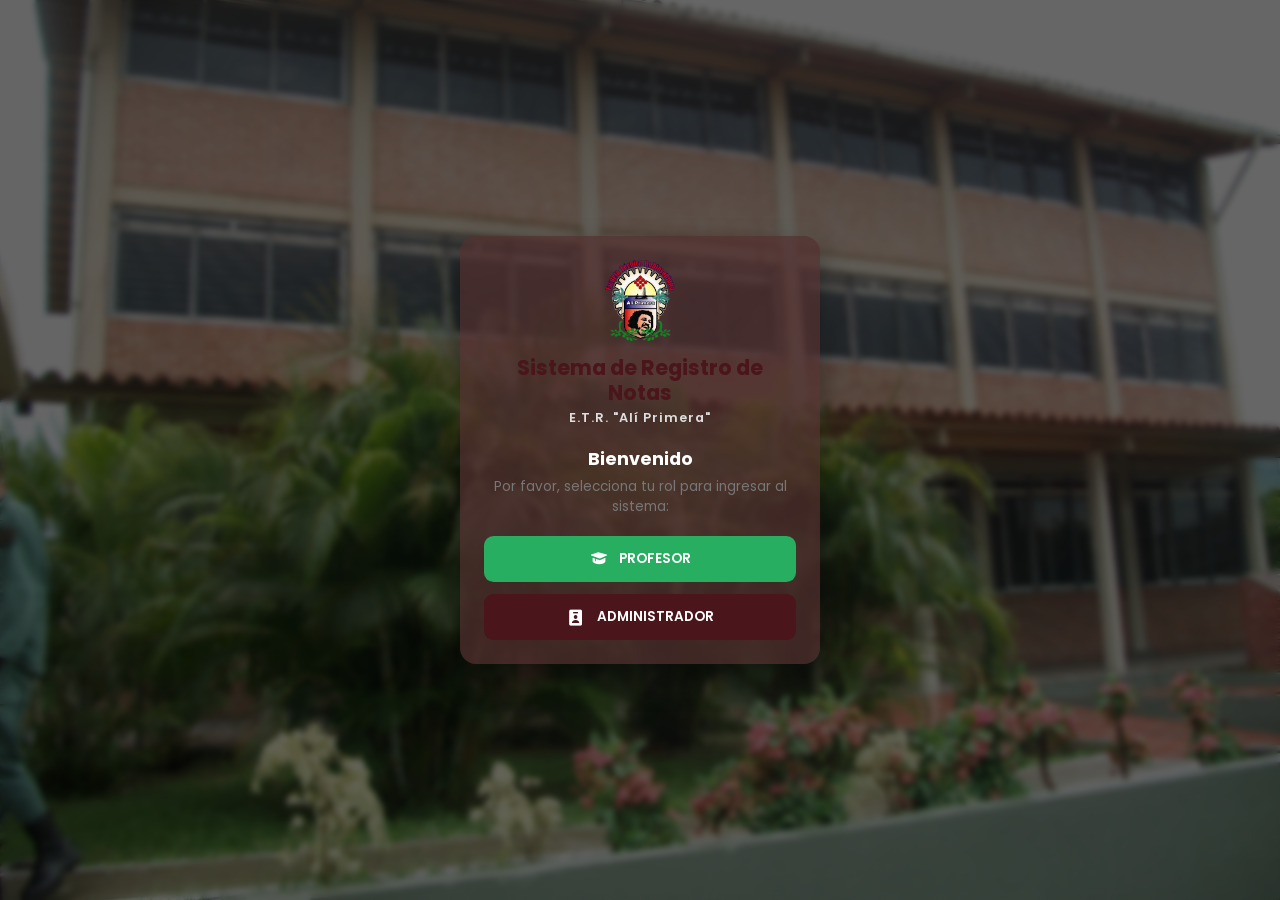
<file: superadmin/index.html>
<!DOCTYPE html>
<html lang="es">

<head>
    <meta charset="UTF-8">
    <meta name="viewport" content="width=device-width, initial-scale=1.0">
    <title>Super Administrador – E.T. Ali Primera</title>
    <link rel="icon" type="image/png" href="../lib/recursos/logo ali.png">
    <meta name="description" content="Panel de gestión de administradores – Sistema Escolar Ali Primera">
    <!-- BLOQUEO ESTRICTO DE ACCESO POR URL -->
    <script>
        (function () {
            try {
                const raw = sessionStorage.getItem('currentUser');
                if (!raw) {
                    window.location.replace('../login/bienvenida.html');
                    return;
                }
                const cu = JSON.parse(raw);
                if (!cu || !cu.rol) {
                    sessionStorage.removeItem('currentUser');
                    window.location.replace('../login/bienvenida.html');
                    return;
                }
                if (cu.rol === 'admin') {
                    // Administrador regular intentando entrar a consola Superadmin por URL
                    window.location.replace('../admin/index.html?alerta=acceso_denegado');
                    return;
                }
                if (cu.rol === 'teacher') {
                    // Docente intentando entrar a Superadmin por URL
                    window.location.replace('../profesor/index.html?alerta=acceso_denegado');
                    return;
                }
                if (cu.rol !== 'superadmin') {
                    sessionStorage.removeItem('currentUser');
                    window.location.replace('../login/bienvenida.html');
                    return;
                }
            } catch(e) {
                sessionStorage.removeItem('currentUser');
                window.location.replace('../login/bienvenida.html');
            }
        })();
    </script>
    <link rel="stylesheet" href="superadmin.css?v=1.2.0">
    <link rel="stylesheet" href="../lib/boxicons/css/boxicons.min.css">
    <link rel="stylesheet" href="https://unpkg.com/boxicons@2.1.4/css/boxicons.min.css">
</head>

<body>

    <!-- ===== SIDEBAR (mismo estilo que admin/index.html) ===== -->
    <div class="sidebar" id="sidebar">
        <div class="header">
            <div class="menu-btn" id="menu-btn">
                <i class='bx bx-chevron-left'></i>
            </div>
            <div class="brand">
                <img src="../lib/recursos/logo ali.png" alt="Logo Ali Primera">
                <span>Ali Primera</span>
            </div>
        </div>

        <div class="menu-container">
            <ul class="menu">
                <li class="menu-item active" id="sa-nav-admins" onclick="switchSATab('admins')">
                    <a href="#" class="menu-link">
                        <i class='bx bx-shield'></i>
                        <span>Administradores</span>
                    </a>
                </li>
                <li class="menu-item" id="sa-nav-teachers" onclick="switchSATab('teachers')">
                    <a href="#" class="menu-link">
                        <i class='bx bx-briefcase'></i>
                        <span>Profesores</span>
                    </a>
                </li>
                <li class="menu-item" id="sa-nav-students" onclick="switchSATab('students')">
                    <a href="#" class="menu-link">
                        <i class='bx bxs-graduation'></i>
                        <span>Estudiantes</span>
                    </a>
                </li>
                <li class="menu-item" id="sa-nav-database" onclick="switchSATab('database')">
                    <a href="#" class="menu-link">
                        <i class='bx bx-data'></i>
                        <span>Base de Datos</span>
                    </a>
                </li>
                <li class="menu-item" id="sa-nav-reports" onclick="switchSATab('reports')">
                    <a href="#" class="menu-link">
                        <i class='bx bx-file-blank'></i>
                        <span>Reportes y Auditoría</span>
                    </a>
                </li>
                <li class="menu-item">
                    <a href="../admin/index.html" class="menu-link" target="_blank">
                        <i class='bx bx-link-external'></i>
                        <span>Ver Panel Admin</span>
                    </a>
                </li>
            </ul>
        </div>

        <div class="footer">
            <ul class="menu">
                <li class="menu-item menu-item-static">
                    <a href="#" class="menu-link" style="align-items:center;">
                        <i class='bx bx-user-circle' style="font-size:1.8rem;"></i>
                        <div style="display:flex;flex-direction:column;justify-content:center;overflow:hidden;">
                            <span id="sa-user-name"
                                style="line-height:1.2;font-weight:600;font-size:0.85rem;white-space:nowrap;overflow:hidden;text-overflow:ellipsis;">Usuario</span>
                            <span style="line-height:1.2;font-size:0.7rem;opacity:0.8;margin-top:2px;">Super
                                Admin</span>
                        </div>
                    </a>
                </li>
                <li class="menu-item menu-item-static">
                    <a href="#" class="menu-link" id="sa-logout-btn">
                        <i class='bx bx-log-out'></i>
                        <span>Cerrar sesión</span>
                    </a>
                </li>
            </ul>
        </div>
    </div>

    <!-- ===== MAIN ===== -->
    <div class="main-content">

        <!-- TOPBAR -->
        <div class="sa-topbar">
            <div class="sa-page-title" id="sa-page-title">
                <i class='bx bx-shield' id="sa-page-title-icon"></i>
                <span id="sa-page-title-text">Gestión de Administradores</span>
            </div>
            <div class="sa-time-badge">
                <i class='bx bx-time-five'></i>
                <span id="sa-time-display"></span>
            </div>
        </div>

        <!-- STATS -->
        <div class="sa-stats-grid" id="sa-stats-grid" style="display:grid; grid-template-columns: repeat(auto-fit, minmax(220px, 1fr)); gap: 1rem;">
            <div class="sa-stat-card" style="cursor:pointer;" onclick="switchSATab('admins')">
                <div class="sa-stat-icon">
                    <i class='bx bx-shield'></i>
                </div>
                <div>
                    <div class="sa-stat-value" id="sa-stat-admins">—</div>
                    <div class="sa-stat-label">Administradores registrados</div>
                </div>
            </div>
            <div class="sa-stat-card" style="cursor:pointer;" onclick="switchSATab('teachers')">
                <div class="sa-stat-icon" style="background:#eff6ff;color:#2563eb;">
                    <i class='bx bx-briefcase'></i>
                </div>
                <div>
                    <div class="sa-stat-value" id="sa-stat-teachers">—</div>
                    <div class="sa-stat-label">Profesores registrados</div>
                </div>
            </div>
            <div class="sa-stat-card" style="cursor:pointer;" onclick="switchSATab('students')">
                <div class="sa-stat-icon" style="background:#f0fdf4;color:#16a34a;">
                    <i class='bx bxs-graduation'></i>
                </div>
                <div>
                    <div class="sa-stat-value" id="sa-stat-students">—</div>
                    <div class="sa-stat-label">Estudiantes matriculados</div>
                </div>
            </div>
        </div>

        <!-- TAB 1: ADMINISTRADORES -->
        <div id="sa-tab-admins" class="sa-tab-pane">
            <!-- PANEL TABLA -->
            <div class="list-card">
                <div class="header-section">
                    <h2 style="display:flex;align-items:center;gap:0.5rem;">
                        <i class='bx bx-group' style="color:#4a151b;"></i>
                        Lista de Administradores
                    </h2>
                    <div style="display:flex;align-items:center;gap:0.75rem;flex-wrap:wrap;">
                        <div class="sa-search-box">
                            <i class='bx bx-search'></i>
                            <input type="text" id="sa-search-input" class="sa-search-input"
                                placeholder="Buscar nombre, cédula, email…">
                        </div>
                        <button class="btn-primary" id="sa-add-admin-btn">
                            + Nuevo Administrador
                        </button>
                    </div>
                </div>

                <div class="table-responsive">
                    <table>
                        <thead>
                            <tr>
                                <th>#</th>
                                <th>Administrador</th>
                                <th>Email</th>
                                <th>Teléfono</th>
                                <th>Rol</th>
                                <th style="text-align:center;">Acciones</th>
                            </tr>
                        </thead>
                        <tbody id="sa-admins-tbody">
                            <tr>
                                <td colspan="6" class="empty-msg">
                                    <i class='bx bx-loader-alt sa-spin'
                                        style="font-size:1.5rem;display:block;margin-bottom:0.5rem;color:#4a151b;"></i>
                                    Cargando administradores...
                                </td>
                            </tr>
                        </tbody>
                    </table>
                </div>
            </div>

            <!-- PANEL SOLICITUDES DE RESET -->
            <div class="list-card" style="margin-top:2rem;">
                <div class="header-section">
                    <h2 style="display:flex;align-items:center;gap:0.5rem;color:#dc2626;">
                        <i class='bx bx-error-circle'></i>
                        Solicitudes de Restablecimiento
                    </h2>
                    <div style="font-size:0.85rem;color:#64748b;">
                        Administradores que olvidaron su contraseña
                    </div>
                </div>

                <div class="table-responsive">
                    <table>
                        <thead>
                            <tr>
                                <th>Fecha</th>
                                <th>Administrador</th>
                                <th>Cédula</th>
                                <th>Email</th>
                                <th style="text-align:center;">Acción</th>
                            </tr>
                        </thead>
                        <tbody id="sa-reset-tbody">
                            <tr>
                                <td colspan="5" class="empty-msg">
                                    <i class='bx bx-check-shield' style="font-size:2rem;color:#16a34a;display:block;margin-bottom:0.5rem;"></i>
                                    No hay solicitudes pendientes.
                                </td>
                            </tr>
                        </tbody>
                    </table>
                </div>
            </div>

            <!-- PANEL SOLICITUDES DE RESET PROFESORES -->
            <div class="list-card" style="margin-top:2rem;">
                <div class="header-section">
                    <h2 style="display:flex;align-items:center;gap:0.5rem;color:#1d4ed8;">
                        <i class='bx bx-chalkboard'></i>
                        Solicitudes de Profesores
                    </h2>
                    <div style="font-size:0.85rem;color:#64748b;">
                        Profesores que olvidaron su contraseña
                    </div>
                </div>
                <div class="table-responsive">
                    <table>
                        <thead>
                            <tr>
                                <th>Fecha</th>
                                <th>Profesor</th>
                                <th>Cédula</th>
                                <th>Email</th>
                                <th style="text-align:center;">Acción</th>
                            </tr>
                        </thead>
                        <tbody id="sa-teacher-reset-tbody">
                            <tr>
                                <td colspan="5" class="empty-msg">
                                    <i class='bx bx-check-shield' style="font-size:2rem;color:#16a34a;display:block;margin-bottom:0.5rem;"></i>
                                    No hay solicitudes pendientes.
                                </td>
                            </tr>
                        </tbody>
                    </table>
                </div>
            </div>
        </div><!-- /sa-tab-admins -->

        <!-- TAB 2: PROFESORES -->
        <div id="sa-tab-teachers" class="sa-tab-pane" style="display:none;">
            <div class="list-card">
                <div class="header-section">
                    <div>
                        <h2 style="display:flex;align-items:center;gap:0.5rem;color:#1e293b;">
                            <i class='bx bx-briefcase' style="color:#2563eb;"></i>
                            Gestión y Baja de Profesores
                        </h2>
                        <p style="font-size:0.83rem;color:#64748b;margin-top:3px;">
                            Solo el Superadministrador posee permisos para eliminar permanentemente a profesores del sistema escolar. También puede inhabilitar accesos.
                        </p>
                    </div>
                    <div style="display:flex;align-items:center;gap:0.75rem;flex-wrap:wrap;">
                        <div class="sa-search-box">
                            <i class='bx bx-search'></i>
                            <input type="text" id="sa-search-teachers-input" class="sa-search-input"
                                placeholder="Buscar profesor por nombre, cédula, email…">
                        </div>
                    </div>
                </div>

                <div class="table-responsive">
                    <table>
                        <thead>
                            <tr>
                                <th>#</th>
                                <th>Profesor</th>
                                <th>Email</th>
                                <th>Teléfono</th>
                                <th>Tipo Docente</th>
                                <th>Estado</th>
                                <th style="text-align:center;">Acciones</th>
                            </tr>
                        </thead>
                        <tbody id="sa-teachers-tbody">
                            <tr>
                                <td colspan="7" class="empty-msg">
                                    <i class='bx bx-loader-alt sa-spin' style="font-size:1.5rem;display:block;margin-bottom:0.5rem;color:#4a151b;"></i>
                                    Cargando profesores...
                                </td>
                            </tr>
                        </tbody>
                    </table>
                </div>
            </div>
        </div><!-- /sa-tab-teachers -->

        <!-- TAB 3: ESTUDIANTES -->
        <div id="sa-tab-students" class="sa-tab-pane" style="display:none;">
            <div class="list-card">
                <div class="header-section" style="flex-wrap:wrap;gap:1rem;">
                    <div>
                        <h2 style="display:flex;align-items:center;gap:0.5rem;color:#1e293b;">
                            <i class='bx bxs-graduation' style="color:#16a34a;"></i>
                            Gestión y Control de Estudiantes
                        </h2>
                        <p style="font-size:0.83rem;color:#64748b;margin-top:3px;">
                            Matrícula estudiantil organizada por mención, año y sección. Sincronizada automáticamente con todos los perfiles y promociones.
                        </p>
                    </div>
                    <div style="display:flex;align-items:center;gap:0.5rem;">
                        <button class="sa-btn-icon" id="sa-refresh-students-btn" title="Sincronizar y recargar datos de estudiantes">
                            <i class='bx bx-refresh' style="font-size:1.3rem;"></i>
                        </button>
                    </div>
                </div>

                <!-- BARRA DE FILTROS AVANZADOS -->
                <div style="display:flex;align-items:center;gap:0.75rem;flex-wrap:wrap;background:#f8fafc;padding:0.85rem 1.25rem;border-radius:12px;margin-bottom:1.5rem;border:1px solid #e2e8f0;">
                    <div style="display:flex;align-items:center;gap:0.4rem;font-weight:600;font-size:0.85rem;color:#475569;">
                        <i class='bx bx-filter-alt' style="color:#16a34a;font-size:1.15rem;"></i> Filtros:
                    </div>

                    <!-- Filtro Mención -->
                    <select id="sa-student-mention-filter" class="sa-filter-select">
                        <option value="">Todas las menciones</option>
                    </select>

                    <!-- Filtro Sección -->
                    <select id="sa-student-section-filter" class="sa-filter-select">
                        <option value="">Todas las secciones</option>
                    </select>

                    <!-- Buscador -->
                    <div class="sa-search-box" style="flex:1;min-width:220px;">
                        <i class='bx bx-search'></i>
                        <input type="text" id="sa-search-students-input" class="sa-search-input"
                            placeholder="Buscar nombre, apellido o cédula…">
                    </div>

                    <!-- Contador -->
                    <div id="sa-student-count-badge" style="font-size:0.8rem;font-weight:600;color:#166534;background:#dcfce7;padding:0.4rem 0.75rem;border-radius:20px;white-space:nowrap;">
                        0 estudiantes
                    </div>
                </div>

                <div class="table-responsive">
                    <table>
                        <thead>
                            <tr>
                                <th style="width:50px;">#</th>
                                <th>Estudiante</th>
                                <th>Cédula</th>
                                <th>Sección</th>
                                <th>Mención</th>
                                <th>Email / Teléfono</th>
                                <th style="text-align:center;">Acción</th>
                            </tr>
                        </thead>
                        <tbody id="sa-students-tbody">
                            <tr>
                                <td colspan="7" class="empty-msg">
                                    <i class='bx bx-loader-alt sa-spin' style="font-size:1.5rem;display:block;margin-bottom:0.5rem;color:#4a151b;"></i>
                                    Cargando estudiantes...
                                </td>
                            </tr>
                        </tbody>
                    </table>
                </div>
            </div>
        </div><!-- /sa-tab-students -->

        <!-- TAB 4: BASE DE DATOS Y MANTENIMIENTO -->
        <div id="sa-tab-database" class="sa-tab-pane" style="display:none;">
            <!-- TARJETAS DE ESTADÍSTICAS BD -->
            <div style="display:grid; grid-template-columns: repeat(auto-fit, minmax(230px, 1fr)); gap: 1.25rem; margin-bottom: 2rem;">
                <div class="sa-stat-card sa-db-card-server">
                    <div class="sa-stat-icon" style="background:#e0f2fe;color:#0284c7;">
                        <i class='bx bx-server'></i>
                    </div>
                    <div style="min-width:0; overflow:hidden;">
                        <div class="sa-stat-value" id="sa-db-name" style="font-size:1.35rem;white-space:nowrap;overflow:hidden;text-overflow:ellipsis;" title="Base de Datos">sistema_ali</div>
                        <div class="sa-stat-label" id="sa-db-version">MySQL ...</div>
                    </div>
                </div>
                <div class="sa-stat-card sa-db-card-tables">
                    <div class="sa-stat-icon" style="background:#fef3c7;color:#d97706;">
                        <i class='bx bx-table'></i>
                    </div>
                    <div>
                        <div class="sa-stat-value" id="sa-db-tables">—</div>
                        <div class="sa-stat-label"><span id="sa-db-rows">—</span> Registros en total</div>
                    </div>
                </div>
                <div class="sa-stat-card sa-db-card-size">
                    <div class="sa-stat-icon" style="background:#f3e8ff;color:#9333ea;">
                        <i class='bx bx-pie-chart-alt-2'></i>
                    </div>
                    <div>
                        <div class="sa-stat-value" id="sa-db-size">—</div>
                        <div class="sa-stat-label">Tamaño en Disco (Datos + Índices)</div>
                    </div>
                </div>
                <div class="sa-stat-card sa-db-card-backups">
                    <div class="sa-stat-icon" style="background:#dcfce7;color:#16a34a;">
                        <i class='bx bx-save'></i>
                    </div>
                    <div>
                        <div class="sa-stat-value" id="sa-db-backups-count">—</div>
                        <div class="sa-stat-label">Respaldos Almacenados</div>
                    </div>
                </div>
            </div>

            <!-- PANEL ACCIONES Y RESPALDOS -->
            <div class="list-card">
                <div class="header-section" style="flex-wrap:wrap; gap:1rem;">
                    <div>
                        <h2 style="display:flex;align-items:center;gap:0.5rem;color:#1e293b;">
                            <i class='bx bx-data' style="color:#4a151b;"></i>
                            Copias de Seguridad (Respaldos .SQL)
                        </h2>
                        <p style="font-size:0.83rem;color:#64748b;margin-top:3px;">
                            Genere respaldos bajo demanda, descargue volcados completos o restaure la base de datos a un punto anterior.
                        </p>
                    </div>
                    <div style="display:flex;align-items:center;gap:0.75rem;flex-wrap:wrap;">
                        <button class="btn-primary" id="sa-btn-optimize-db" style="background:#0284c7;border-color:#0284c7;display:flex;align-items:center;gap:0.4rem;">
                            <i class='bx bx-tachometer'></i> Optimizar e Indexar Tablas
                        </button>
                        <button class="btn-primary" id="sa-btn-create-backup" style="display:flex;align-items:center;gap:0.4rem;">
                            <i class='bx bx-plus-circle'></i> Crear Respaldo Ahora
                        </button>
                    </div>
                </div>

                <div class="table-responsive">
                    <table>
                        <thead>
                            <tr>
                                <th style="width:50px;">#</th>
                                <th>Archivo de Respaldo</th>
                                <th>Tamaño</th>
                                <th>Fecha y Hora</th>
                                <th style="text-align:center;">Acciones</th>
                            </tr>
                        </thead>
                        <tbody id="sa-backups-tbody">
                            <tr>
                                <td colspan="5" class="empty-msg">
                                    <i class='bx bx-loader-alt sa-spin' style="font-size:1.5rem;display:block;margin-bottom:0.5rem;color:#4a151b;"></i>
                                    Cargando respaldos...
                                </td>
                            </tr>
                        </tbody>
                    </table>
                </div>
            </div>

            <!-- PANEL ESTADO DE TABLAS E ÍNDICES -->
            <div class="list-card" style="margin-top:2rem;">
                <div class="header-section">
                    <div>
                        <h2 style="display:flex;align-items:center;gap:0.5rem;color:#1e293b;">
                            <i class='bx bx-pulse' style="color:#0284c7;"></i>
                            Diagnóstico, Índices y Desfragmentación
                        </h2>
                        <p style="font-size:0.83rem;color:#64748b;margin-top:3px;">
                            Monitoreo del estado físico y lógico de las tablas del motor InnoDB tras la última optimización.
                        </p>
                    </div>
                    <div id="sa-last-optimization-badge" style="font-size:0.82rem;color:#64748b;background:#f1f5f9;padding:0.35rem 0.75rem;border-radius:20px;">
                        Última optimización: No ejecutada en esta sesión
                    </div>
                </div>

                <div class="table-responsive">
                    <table>
                        <thead>
                            <tr>
                                <th>Tabla</th>
                                <th>Motor</th>
                                <th>Registros</th>
                                <th>Datos</th>
                                <th>Índices</th>
                                <th>Total</th>
                                <th>Integridad (Check)</th>
                                <th>Estado Optimización</th>
                            </tr>
                        </thead>
                        <tbody id="sa-tables-tbody">
                            <tr>
                                <td colspan="8" class="empty-msg">
                                    <i class='bx bx-info-circle' style="font-size:1.8rem;color:#64748b;display:block;margin-bottom:0.4rem;"></i>
                                    Haga clic en <strong>"Optimizar e Indexar Tablas"</strong> para analizar y desfragmentar los índices del sistema.
                                </td>
                            </tr>
                        </tbody>
                    </table>
                </div>
            </div>
        </div><!-- /sa-tab-database -->

        <!-- TAB 5: REPORTES Y AUDITORÍA DE USUARIOS -->
        <div id="sa-tab-reports" class="sa-tab-pane" style="display:none;">
            <div class="list-card">
                <div class="header-section" style="flex-wrap:wrap;gap:1rem;">
                    <div>
                        <h2 style="display:flex;align-items:center;gap:0.5rem;color:#1e293b;">
                            <i class='bx bx-history' style="color:#4a151b;"></i>
                            Control de Usuarios y Auditoría de Cambios
                        </h2>
                        <p style="font-size:0.83rem;color:#64748b;margin-top:3px;">
                            Historial cronológico de creaciones, modificaciones, inhabilitaciones, reseteos de claves y operaciones críticas en el sistema.
                        </p>
                    </div>
                    <div style="display:flex;align-items:center;gap:0.75rem;flex-wrap:wrap;">
                        <button class="btn-primary" id="sa-btn-print-report" style="background:#1e293b;border-color:#1e293b;display:flex;align-items:center;gap:0.4rem;">
                            <i class='bx bx-printer'></i> Imprimir Reporte
                        </button>
                        <button class="sa-btn-icon" id="sa-refresh-reports-btn" title="Refrescar historial de auditoría">
                            <i class='bx bx-refresh' style="font-size:1.3rem;"></i>
                        </button>
                    </div>
                </div>

                <!-- BARRA DE FILTROS DE AUDITORÍA -->
                <div style="display:flex;align-items:center;gap:0.75rem;flex-wrap:wrap;background:#f8fafc;padding:0.85rem 1.25rem;border-radius:12px;margin:1.25rem 1.25rem 0.5rem;border:1px solid #e2e8f0;">
                    <div style="display:flex;align-items:center;gap:0.4rem;font-weight:600;font-size:0.85rem;color:#475569;">
                        <i class='bx bx-filter-alt' style="color:#4a151b;font-size:1.15rem;"></i> Filtros:
                    </div>

                    <!-- Filtro Entidad -->
                    <select id="sa-report-entity-filter" class="sa-filter-select">
                        <option value="">Todas las entidades</option>
                        <option value="administrador">Administradores</option>
                        <option value="profesor">Profesores</option>
                        <option value="estudiante">Estudiantes</option>
                        <option value="base_datos">Base de Datos</option>
                    </select>

                    <!-- Filtro Acción -->
                    <select id="sa-report-action-filter" class="sa-filter-select">
                        <option value="">Todas las acciones</option>
                        <option value="crear">Creación (+)</option>
                        <option value="modificar">Modificación</option>
                        <option value="cambio_clave">Cambio de Contraseña</option>
                        <option value="inhabilitar">Inhabilitación</option>
                        <option value="habilitar">Habilitación</option>
                        <option value="eliminar">Eliminación</option>
                        <option value="resolver_reset">Reseteo Atendido</option>
                        <option value="backup">Respaldo BD</option>
                        <option value="restaurar">Restauración BD</option>
                        <option value="optimizar">Optimización BD</option>
                    </select>

                    <!-- Fechas Desde / Hasta -->
                    <div style="display:flex;align-items:center;gap:0.35rem;">
                        <span style="font-size:0.8rem;color:#64748b;font-weight:500;">Desde:</span>
                        <input type="date" id="sa-report-date-from" class="sa-filter-select" style="min-width:130px;padding:0.45rem 0.6rem;">
                    </div>
                    <div style="display:flex;align-items:center;gap:0.35rem;">
                        <span style="font-size:0.8rem;color:#64748b;font-weight:500;">Hasta:</span>
                        <input type="date" id="sa-report-date-to" class="sa-filter-select" style="min-width:130px;padding:0.45rem 0.6rem;">
                    </div>

                    <!-- Buscador -->
                    <div class="sa-search-box" style="flex:1;min-width:220px;">
                        <i class='bx bx-search'></i>
                        <input type="text" id="sa-report-search-input" class="sa-search-input"
                            placeholder="Buscar usuario, afectado, detalle...">
                    </div>

                    <!-- Contador -->
                    <div id="sa-report-count-badge" style="font-size:0.8rem;font-weight:600;color:#1e40af;background:#dbeafe;padding:0.4rem 0.75rem;border-radius:20px;white-space:nowrap;">
                        0 eventos registrados
                    </div>
                </div>

                <div class="table-responsive" style="padding:1rem 1.25rem 1.5rem;">
                    <table>
                        <thead>
                            <tr>
                                <th style="width:50px;">#</th>
                                <th>Fecha y Hora</th>
                                <th>Responsable</th>
                                <th>Acción</th>
                                <th>Entidad / Afectado</th>
                                <th>Detalle de la Operación</th>
                            </tr>
                        </thead>
                        <tbody id="sa-reports-tbody">
                            <tr>
                                <td colspan="6" class="empty-msg">
                                    <i class='bx bx-loader-alt sa-spin' style="font-size:1.5rem;display:block;margin-bottom:0.5rem;color:#4a151b;"></i>
                                    Cargando registros de auditoría...
                                </td>
                            </tr>
                        </tbody>
                    </table>
                </div>
            </div>
        </div><!-- /sa-tab-reports -->

    </div><!-- /main-content -->


    <!-- ===== MODAL CREAR / EDITAR ADMIN ===== -->
    <div class="modal-overlay" id="sa-modal-overlay">
        <div class="modal-container" style="max-width:520px;">
            <div class="modal-header">
                <h3 id="sa-modal-title">
                    <i class='bx bx-shield-plus'></i> Nuevo Administrador
                </h3>
                <button class="modal-close" id="sa-modal-close"><i class='bx bx-x'></i></button>
            </div>
            <div class="modal-body">
                <form id="sa-admin-form" autocomplete="off">

                    <div class="form-grid-2">
                        <div class="form-group">
                            <label class="form-label">Cédula <span style="color:#dc2626;">*</span></label>
                            <div style="display:flex;gap:0.4rem;">
                                <select id="sa-admin-cedula-prefix"
                                    style="width:70px;padding:0.6rem 0.4rem;border:1px solid #ddd;border-radius:6px;font-size:0.9rem;background:#f8fafc;font-family:'Poppins',sans-serif;outline:none;cursor:pointer;">
                                    <option value="V">V-</option>
                                    <option value="E">E-</option>
                                </select>
                                <input type="text" id="sa-admin-cedula" class="form-input" placeholder="12345678"
                                    style="flex:1;">
                            </div>
                            <div class="sa-form-error" id="sa-cedula-error"></div>
                        </div>
                        <div class="form-group">
                            <label class="form-label">Teléfono</label>
                            <input type="tel" id="sa-admin-telefono" class="form-input" placeholder="0412-1234567">
                        </div>
                    </div>

                    <div class="form-grid-2">
                        <div class="form-group">
                            <label class="form-label">Nombre <span style="color:#dc2626;">*</span></label>
                            <input type="text" id="sa-admin-nombre" class="form-input" placeholder="Nombre(s)">
                            <div class="sa-form-error" id="sa-nombre-error"></div>
                        </div>
                        <div class="form-group">
                            <label class="form-label">Apellido <span style="color:#dc2626;">*</span></label>
                            <input type="text" id="sa-admin-apellido" class="form-input" placeholder="Apellido(s)">
                            <div class="sa-form-error" id="sa-apellido-error"></div>
                        </div>
                    </div>

                    <div class="form-group">
                        <label class="form-label">Email</label>
                        <input type="email" id="sa-admin-email" class="form-input" placeholder="ejemplo@correo.com">
                        <div class="sa-form-error" id="sa-email-error"></div>
                    </div>

                    <hr style="border:none;border-top:1px solid #eee;margin:0.5rem 0 1rem;">

                    <div class="form-group">
                        <label class="form-label">Contraseña <span style="color:#dc2626;">*</span></label>
                        <div class="password-field-container">
                            <input type="password" id="sa-admin-password" class="form-input"
                                placeholder="Mínimo 6 caracteres" style="padding-right:3rem;">
                            <i class='bx bx-hide toggle-password' id="sa-pw-toggle-1"></i>
                        </div>
                        <div class="sa-form-error" id="sa-password-error"></div>
                    </div>

                    <div class="form-group">
                        <label class="form-label">Confirmar Contraseña <span style="color:#dc2626;">*</span></label>
                        <div class="password-field-container">
                            <input type="password" id="sa-admin-confirm-password" class="form-input"
                                placeholder="Repita la contraseña" style="padding-right:3rem;">
                            <i class='bx bx-hide toggle-password' id="sa-pw-toggle-2"></i>
                        </div>
                        <div class="sa-form-error" id="sa-confirm-error"></div>
                    </div>

                    <div id="sa-pw-hint"
                        style="display:none;align-items:center;gap:0.4rem;font-size:0.8rem;color:#666;background:#fffbeb;border:1px solid #fde68a;border-radius:6px;padding:0.5rem 0.7rem;margin-top:-0.5rem;">
                        <i class='bx bx-info-circle' style="color:#d97706;"></i>
                        Deje la contraseña en blanco para no cambiarla
                    </div>

                </form>
            </div>
            <div class="modal-footer">
                <button class="btn-secondary" id="sa-modal-cancel">Cancelar</button>
                <button class="btn-primary" id="sa-modal-save">
                    <i class='bx bx-save'></i> Guardar
                </button>
            </div>
        </div>
    </div>

    <!-- ===== CONFIRMAR ELIMINACIÓN ===== -->
    <div class="modal-overlay" id="sa-confirm-overlay">
        <div class="modal-container" style="max-width:380px;text-align:center;">
            <div class="modal-header" style="background:#dc2626;">
                <h3 style="color:#fff;display:flex;align-items:center;gap:0.4rem;">
                    <i class='bx bx-error-circle'></i> Confirmar eliminación
                </h3>
            </div>
            <div class="modal-body" style="padding:1.5rem;">
                <p id="sa-confirm-msg" style="color:#555;font-size:0.9rem;line-height:1.6;">
                    ¿Estás seguro de eliminar este administrador?
                </p>
            </div>
            <div class="modal-footer">
                <button class="btn-secondary" id="sa-confirm-cancel">Cancelar</button>
                <button class="btn-primary" id="sa-confirm-ok" style="background:#dc2626;">
                    <i class='bx bx-trash'></i> Eliminar
                </button>
            </div>
        </div>
    </div>

    <!-- ===== MODAL CAMBIAR CONTRASEÑA PROFESOR ===== -->
    <div class="modal-overlay" id="sa-teacher-pw-modal">
        <div class="modal-container" style="max-width:420px;">
            <div class="modal-header" style="background:#1d4ed8;">
                <h3 style="color:#fff;display:flex;align-items:center;gap:0.4rem;">
                    <i class='bx bx-lock-open-alt'></i> Cambiar Contraseña del Profesor
                </h3>
                <button class="modal-close" id="sa-teacher-pw-close" style="color:#fff;"><i class='bx bx-x'></i></button>
            </div>
            <div class="modal-body">
                <p id="sa-teacher-pw-desc" style="margin-bottom:1rem;color:#64748b;font-size:0.88rem;background:#eff6ff;border:1px solid #bfdbfe;border-radius:6px;padding:0.6rem 0.8rem;"></p>
                <div class="form-group">
                    <label class="form-label">Nueva Contraseña <span style="color:#dc2626;">*</span></label>
                    <div class="password-field-container">
                        <input type="password" id="sa-teacher-new-pw" class="form-input" placeholder="Mínimo 6 caracteres" autocomplete="new-password" style="padding-right:3rem;">
                        <i class='bx bx-hide toggle-password' id="sa-teacher-pw-toggle"></i>
                    </div>
                    <div class="sa-form-error" id="sa-teacher-pw-error"></div>
                </div>
                <div class="form-group">
                    <label class="form-label">Confirmar Contraseña <span style="color:#dc2626;">*</span></label>
                    <div class="password-field-container">
                        <input type="password" id="sa-teacher-confirm-pw" class="form-input" placeholder="Repite la contraseña" autocomplete="new-password" style="padding-right:3rem;">
                        <i class='bx bx-hide toggle-password' id="sa-teacher-confirm-toggle"></i>
                    </div>
                    <div class="sa-form-error" id="sa-teacher-confirm-error"></div>
                </div>
            </div>
            <div class="modal-footer">
                <button class="btn-secondary" id="sa-teacher-pw-cancel">Cancelar</button>
                <button class="btn-primary" id="sa-teacher-pw-save" style="background:#1d4ed8;">
                    <i class='bx bx-save'></i> Guardar Contraseña
                </button>
            </div>
        </div>
    </div>

    <!-- ===== MODAL CONFIRMAR RESTAURACIÓN ===== -->
    <div class="modal-overlay" id="sa-modal-restore-overlay">
        <div class="modal-container" style="max-width:480px;text-align:center;padding:2rem;">
            <i class='bx bx-error-circle' style="font-size:3.5rem;color:#dc2626;display:inline-block;margin-bottom:1rem;"></i>
            <h3 style="font-size:1.3rem;font-weight:600;margin-bottom:0.75rem;color:#1e293b;">¿Restaurar Base de Datos?</h3>
            <p style="color:#64748b;font-size:0.9rem;line-height:1.5;margin-bottom:1.5rem;">
                Está a punto de restaurar el respaldo:<br><strong id="sa-restore-filename-display" style="color:#1e293b;word-break:break-all;"></strong><br><br>
                <span style="color:#dc2626;font-weight:600;">¡ADVERTENCIA!</span> Esta operación reemplazará los datos actuales de la institución por los contenidos en esta copia de seguridad.
            </p>
            <div style="display:flex;justify-content:center;gap:1rem;">
                <button type="button" class="btn-secondary" id="sa-restore-cancel-btn" style="padding:0.6rem 1.25rem;">Cancelar</button>
                <button type="button" class="btn-primary" id="sa-restore-confirm-btn" style="background:#dc2626;border-color:#dc2626;padding:0.6rem 1.25rem;">
                    Sí, Restaurar Ahora
                </button>
            </div>
        </div>
    </div>

    <!-- ===== SCRIPTS ===== -->
    <script src="superadmin.js?v=1.2.0"></script>
    <script src="../lib/data.js?v=1.3.0"></script>
    <script>
        // Botón minimizar sidebar (igual que admin)
        const sidebar = document.getElementById('sidebar');
        const menuBtn = document.getElementById('menu-btn');
        if (menuBtn) {
            menuBtn.addEventListener('click', () => {
                sidebar.classList.toggle('minimize');
            });
        }

        // Reloj
        function updateClock() {
            const el = document.getElementById('sa-time-display');
            if (!el) return;
            const now = new Date();
            el.textContent =
                now.toLocaleTimeString('es-ES', { hour: '2-digit', minute: '2-digit' }) +
                ' · ' +
                now.toLocaleDateString('es-ES', { weekday: 'short', day: '2-digit', month: 'short' });
        }
        updateClock();
        setInterval(updateClock, 30000);

        // Notificación si se redirigió por intento de acceso a URL restringida
        window.addEventListener('load', () => {
            const params = new URLSearchParams(window.location.search);
            if (params.get('alerta') === 'acceso_denegado') {
                if (typeof showSAToast === 'function') {
                    showSAToast('Acceso denegado: No tienes permisos para ingresar a ese módulo con tu perfil actual.', 'error');
                }
                window.history.replaceState({}, document.title, window.location.pathname);
            }
        });
    </script>

</body>

</html>
</file>
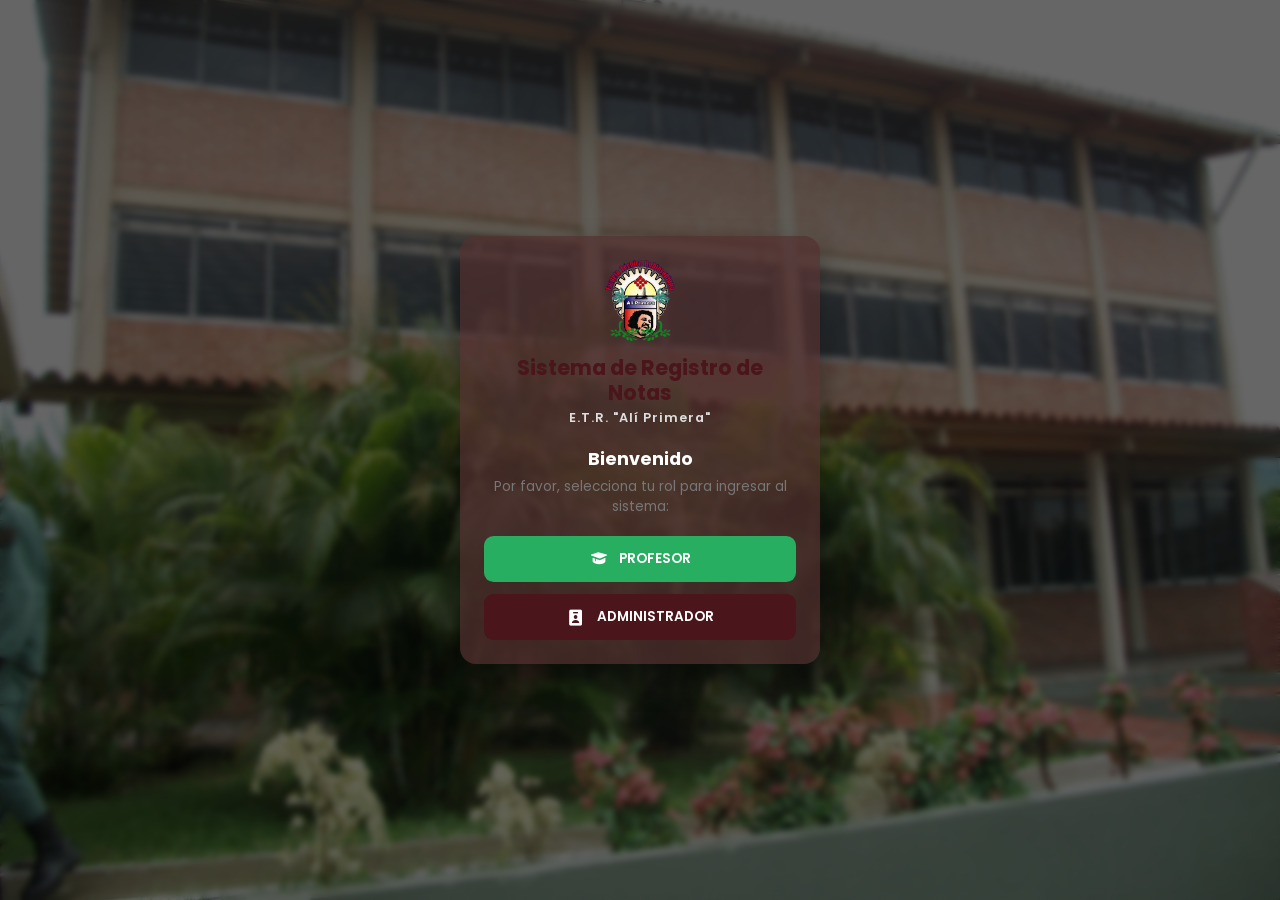
<file: login/bienvenida.html>
<!DOCTYPE html>
<html lang="es">
<head>
    <meta charset="UTF-8">
    <meta name="viewport" content="width=device-width, initial-scale=1.0">
    <title>Bienvenido - Sistema Escolar Ali Primera</title>
    <link rel="stylesheet" href="bienvenida.css">
    <link rel="stylesheet" href="../lib/boxicons/css/boxicons.min.css">
    <link href='https://unpkg.com/boxicons@2.1.4/css/boxicons.min.css' rel='stylesheet'>
</head>
<body>
    <div class="welcome-container">
        <div class="overlay"></div>

        <div class="welcome-card">
            <div class="logo-section">
                <img src="../lib/recursos/logo ali.png" alt="Logo Ali Primera">
                <h1>Sistema de Registro de Notas</h1>
                <p>E.T.R. "Alí Primera"</p>
            </div>

            <div class="selection-section">
                <h2>Bienvenido</h2>
                <p>Por favor, selecciona tu rol para ingresar al sistema:</p>

                <div class="button-group">
                    <button class="role-btn teacher" onclick="goToLogin('profesor')">
                        <i class='bx bxs-graduation'></i>
                        <span>PROFESOR</span>
                    </button>

                    <button class="role-btn admin" onclick="goToLogin('administrador')">
                        <i class='bx bxs-user-badge'></i>
                        <span>ADMINISTRADOR</span>
                    </button>
                </div>
            </div>
        </div>
    </div>

    <script>
function goToLogin(role) {
    // Guarda el rol en el almacenamiento local
    localStorage.setItem('userRole', role);
    
    // Si el rol es profesor, redirige al login de cédula
    if (role === 'profesor') {
        window.location.href = 'login-maestros.html';
    } else {
        // Para administradores u otros, redirige al login normal
        window.location.href = 'login.html';
    }
}
    </script>
</body>
</html>
</file>
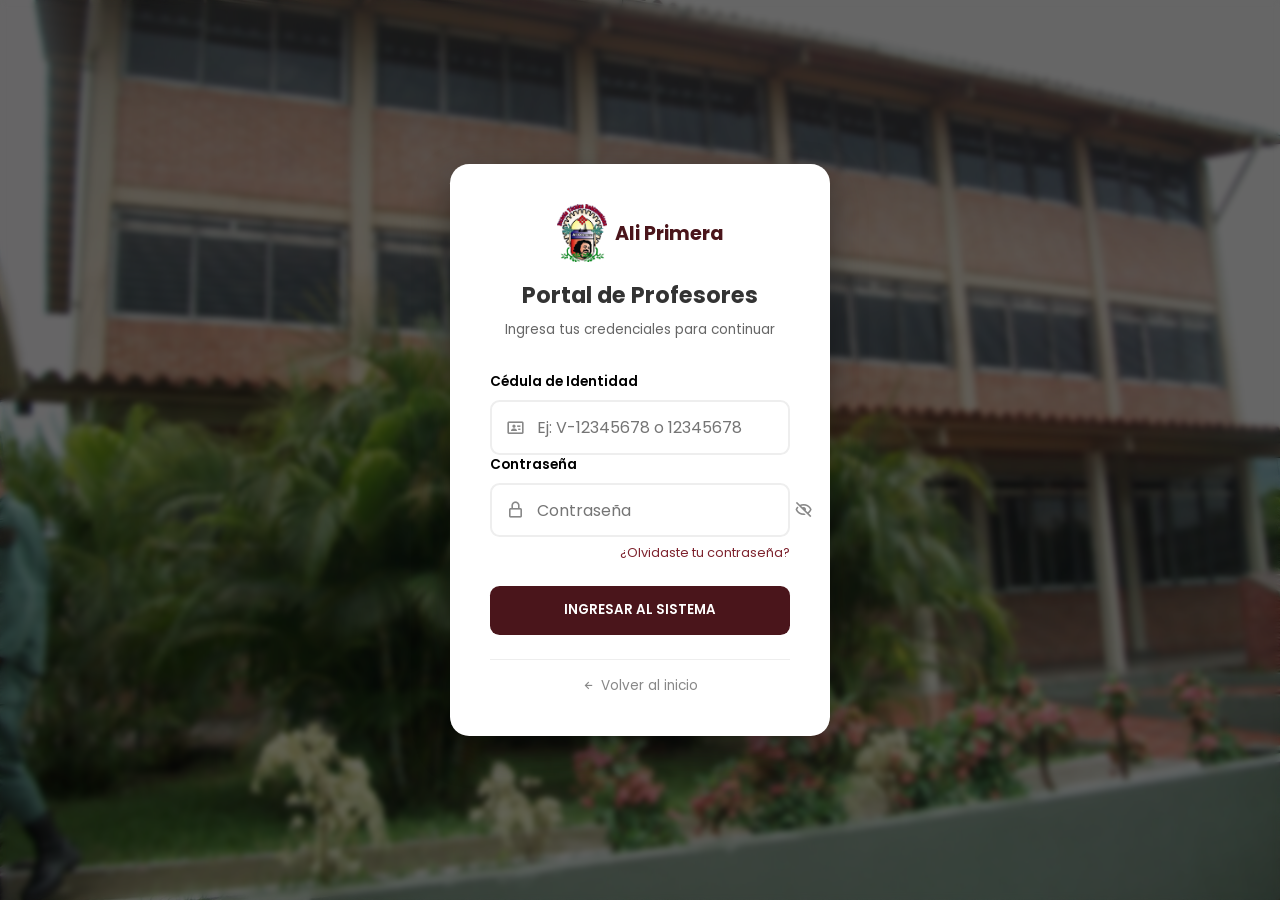
<file: login/login-maestros.html>
<!DOCTYPE html>
<html lang="es">
<head>
    <meta charset="UTF-8">
    <meta name="viewport" content="width=device-width, initial-scale=1.0">
    <title>Acceso Profesores - Ali Primera</title>
    <link rel="stylesheet" href="estilo login maestros.css">
    <link rel="stylesheet" href="../lib/boxicons/css/boxicons.min.css">
    <link rel="stylesheet" href="https://unpkg.com/boxicons@2.1.4/css/boxicons.min.css">
    <style>
        .pw-wrapper { position: relative; }
        .pw-wrapper .form-input { padding-right: 2.5rem; }
        .pw-toggle { position: absolute; right: 0.75rem; top: 50%; transform: translateY(-50%); cursor: pointer; color: #94a3b8; font-size: 1.15rem; background: none; border: none; padding: 0; display: flex; align-items: center; }
        .forgot-link { display: block; text-align: right; margin-top: 0.4rem; font-size: 0.8rem; color: #7e232e; cursor: pointer; text-decoration: none; }
        .forgot-link:hover { text-decoration: underline; }

        /* Modal recuperación */
        .fp-overlay { display: none; position: fixed; inset: 0; background: rgba(0,0,0,0.5); z-index: 9999; align-items: center; justify-content: center; }
        .fp-overlay.active { display: flex; }
        .fp-box { background: #fff; border-radius: 12px; padding: 2rem; max-width: 400px; width: 90%; box-shadow: 0 20px 60px rgba(0,0,0,0.2); }
        .fp-box h3 { margin: 0 0 0.5rem; font-size: 1.1rem; color: #1e293b; display: flex; align-items: center; gap: 0.4rem; }
        .fp-box p { margin: 0 0 1.25rem; font-size: 0.85rem; color: #64748b; }
        .fp-box .form-group { margin-bottom: 1rem; }
        .fp-box label { display: block; margin-bottom: 0.4rem; font-size: 0.82rem; font-weight: 600; color: #374151; }
        .fp-error { color: #dc2626; font-size: 0.8rem; margin-top: 0.3rem; display: none; }
        .fp-actions { display: flex; gap: 0.75rem; margin-top: 1.25rem; }
        .fp-actions button { flex: 1; padding: 0.65rem; border: none; border-radius: 8px; font-size: 0.88rem; font-weight: 600; cursor: pointer; font-family: inherit; }
        .fp-btn-cancel { background: #f1f5f9; color: #475569; }
        .fp-btn-send { background: #7e232e; color: #fff; }
        .fp-btn-send:hover { background: #4a151b; }
        .fp-success { text-align: center; display: none; }
        .fp-success i { font-size: 2.5rem; color: #16a34a; display: block; margin-bottom: 0.5rem; }
    </style>
</head>
<body>
    <div class="login-container">
        <div class="login-header">
            <div class="login-brand">
                <img src="../lib/recursos/logo ali.png" alt="Logo Ali Primera" class="logo">
                <span class="name">Ali Primera</span>
            </div>
            <h1 class="login-title">Portal de Profesores</h1>
            <p class="login-subtitle">Ingresa tus credenciales para continuar</p>
        </div>
        
        <form id="cedulaForm" autocomplete="off">
            <div class="form-group">
                <label for="cedula" class="form-label">Cédula de Identidad</label>
                <div class="input-wrapper">
                    <i class='bx bx-id-card'></i>
                    <input type="text" id="cedula" class="form-input" placeholder="Ej: V-12345678 o 12345678" required autocomplete="username">
                </div>
                <div id="cedulaError" class="error-message" style="display:none;"></div>
            </div>

            <div class="form-group">
                <label for="teacher-password" class="form-label">Contraseña</label>
                <div class="input-wrapper pw-wrapper">
                    <i class='bx bx-lock-alt'></i>
                    <input type="password" id="teacher-password" class="form-input" placeholder="Contraseña" required autocomplete="current-password">
                    <button type="button" class="pw-toggle" id="teacher-pw-toggle" tabindex="-1">
                        <i class='bx bx-hide' id="teacher-pw-icon"></i>
                    </button>
                </div>
                <div id="passwordError" class="error-message" style="display:none;"></div>
                <a class="forgot-link" id="teacher-forgot-link">¿Olvidaste tu contraseña?</a>
            </div>
            
            <button type="submit" class="login-button">Ingresar al Sistema</button>
        </form>
        
        <div class="login-footer">
            <a href="bienvenida.html" class="back-link">
                <i class='bx bx-left-arrow-alt'></i> Volver al inicio
            </a>
        </div>
    </div>

    <!-- MODAL RECUPERACIÓN DE CONTRASEÑA -->
    <div class="fp-overlay" id="teacher-forgot-overlay">
        <div class="fp-box">
            <div id="fp-form-view">
                <h3><i class='bx bx-lock-open-alt' style="color:#7e232e;"></i> Recuperar Contraseña</h3>
                <p>Ingresa tu cédula o email registrado. El superadministrador recibirá la solicitud y cambiará tu contraseña.</p>
                <div class="form-group">
                    <label for="fp-input">Cédula o Email</label>
                    <input type="text" id="fp-input" class="form-input" placeholder="V-12345678 o email@correo.com" autocomplete="off">
                    <div id="fp-error" class="fp-error"></div>
                </div>
                <div class="fp-actions">
                    <button class="fp-btn-cancel" id="fp-cancel-btn">Cancelar</button>
                    <button class="fp-btn-send" id="fp-send-btn">Enviar Solicitud</button>
                </div>
            </div>
            <div class="fp-success" id="fp-success-view">
                <i class='bx bx-check-circle'></i>
                <p style="font-weight:600;color:#1e293b;margin-bottom:0.3rem;">¡Solicitud enviada!</p>
                <p style="color:#64748b;font-size:0.85rem;">El superadministrador ha sido notificado y cambiará tu contraseña pronto. Contáctalo para recibir tu nueva clave.</p>
                <button class="fp-btn-cancel" id="fp-close-success" style="margin-top:1rem;width:100%;">Cerrar</button>
            </div>
        </div>
    </div>

    <!-- Scripts -->
    <script type="module" src="../src/utils/domHelper.js"></script>
    <script src="../lib/data.js?v=1.2.0"></script>
    <script type="module">
        import { showToast } from '../src/utils/domHelper.js';
        window.showToast = showToast;
    </script>
    <script src="login-maestros.js?v=1.1.0" defer></script>
</body>
</html>
</file>
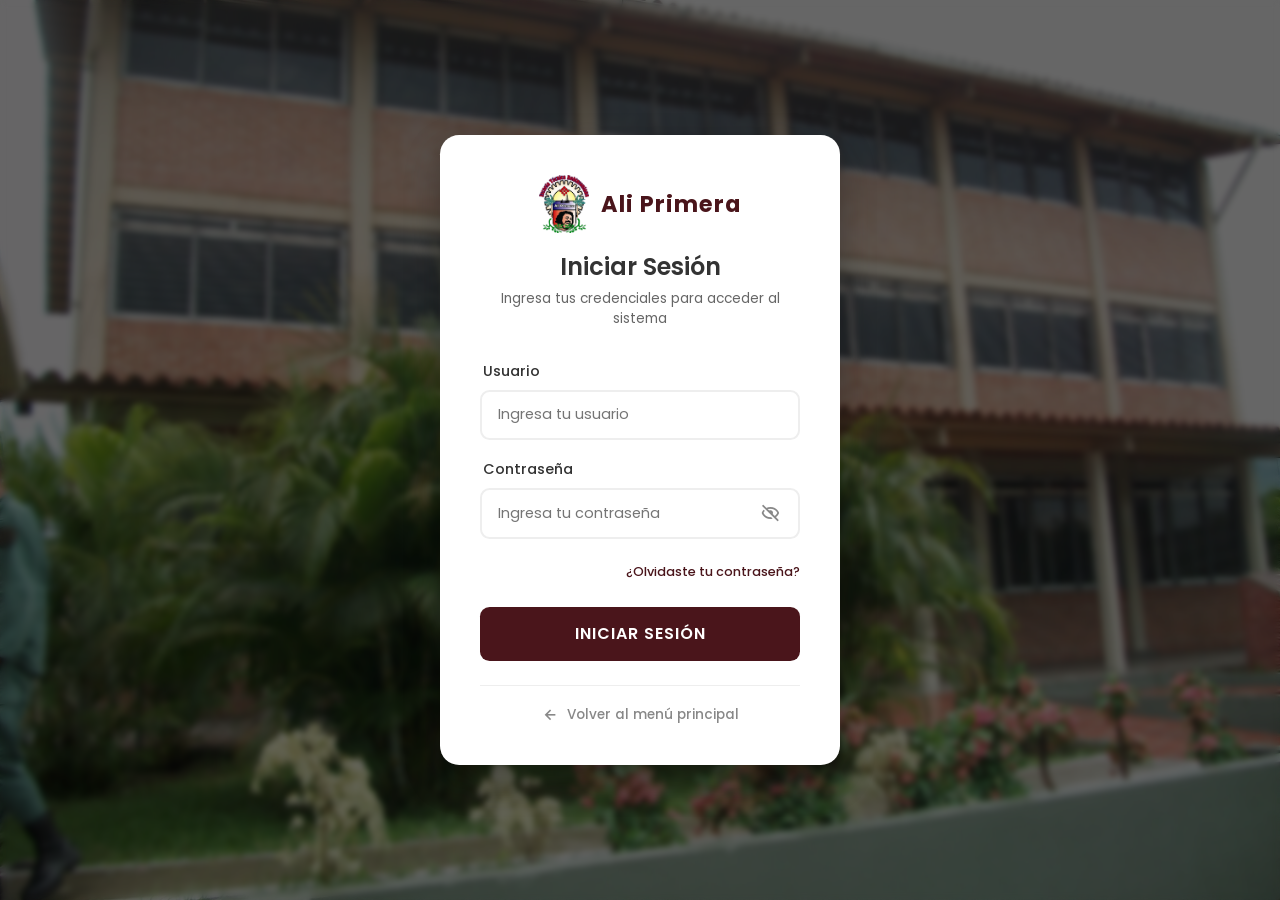
<file: login/login.html>
<!DOCTYPE html>
<html lang="en">
<head>
    <meta charset="UTF-8">
    <meta name="viewport" content="width=device-width, initial-scale=1.0">
    <title>Inicio de Sesión - Administrador</title>
    <link rel="stylesheet" href="estilo login.css">
    <link rel="stylesheet" href="../lib/boxicons/css/boxicons.min.css">
    <link rel="stylesheet" href="https://unpkg.com/boxicons@2.1.4/css/boxicons.min.css">
    <style>
        /* ===== SUPERADMIN OVERLAY ===== */
        .superadmin-overlay {
            position: fixed;
            inset: 0;
            background: rgba(0, 0, 0, 0.6);
            backdrop-filter: blur(3px);
            display: flex;
            align-items: center;
            justify-content: center;
            z-index: 9999;
            opacity: 0;
            pointer-events: none;
            transition: opacity 0.3s ease;
        }
        .superadmin-overlay.active {
            opacity: 1;
            pointer-events: all;
        }

        /* Card idéntica a .login-container */
        .superadmin-card {
            background-color: #ffffff;
            width: 100%;
            max-width: 400px;
            padding: 2.5rem;
            border-radius: 1.2rem;
            box-shadow: 0 15px 35px rgba(0, 0, 0, 0.3);
            position: relative;
            transform: translateY(24px);
            transition: transform 0.3s ease;
            margin: 1rem;
        }
        .superadmin-overlay.active .superadmin-card {
            transform: translateY(0);
        }

        /* Header */
        .sa-header {
            text-align: center;
            margin-bottom: 1.8rem;
        }
        .sa-brand {
            display: flex;
            align-items: center;
            justify-content: center;
            gap: 0.8rem;
            margin-bottom: 0.8rem;
        }
        .sa-brand img {
            width: 50px;
            height: auto;
        }
        .sa-brand-name {
            font-size: 1.4rem;
            font-weight: 700;
            color: #4a151b;
            letter-spacing: 1px;
        }
        .sa-superadmin-tag {
            display: inline-flex;
            align-items: center;
            gap: 0.3rem;
            background: #f4eaeb;
            color: #4a151b;
            font-size: 0.68rem;
            font-weight: 700;
            letter-spacing: 1.5px;
            text-transform: uppercase;
            padding: 0.22rem 0.7rem;
            border-radius: 12px;
            border: 1px solid rgba(74,21,27,0.2);
            margin-bottom: 0.75rem;
        }
        .sa-title {
            font-size: 1.4rem;
            color: #333;
            font-weight: 600;
            margin-bottom: 0.2rem;
        }
        .sa-subtitle {
            font-size: 0.83rem;
            color: #666;
        }

        /* Form — igual a .form-group / .form-label / .form-input del login */
        .sa-form-group {
            margin-bottom: 1.2rem;
            position: relative;
        }
        .sa-label {
            display: block;
            font-size: 0.9rem;
            font-weight: 500;
            color: #333;
            margin-bottom: 0.5rem;
            padding-left: 0.2rem;
        }
        .sa-input {
            width: 100%;
            padding: 0.8rem 1rem;
            border: 2px solid #eee;
            border-radius: 0.6rem;
            outline: none;
            font-size: 0.9rem;
            font-family: 'Poppins', sans-serif;
            color: #333;
            background: #fff;
            transition: all 0.3s ease;
        }
        .sa-input:focus {
            border-color: #4a151b;
            background-color: #f9f9f9;
        }
        .sa-input.is-error { border-color: #d32f2f; }

        .sa-password-wrapper {
            position: relative;
            display: flex;
            align-items: center;
        }
        .sa-toggle-pw {
            position: absolute;
            right: 1.2rem;
            cursor: pointer;
            color: #888;
            font-size: 1.3rem;
            transition: color 0.3s;
            user-select: none;
        }
        .sa-toggle-pw:hover { color: #4a151b; }

        .sa-error {
            color: #d32f2f;
            font-size: 0.8rem;
            margin-top: 0.3rem;
            display: none;
        }

        /* Botón — igual a .login-button */
        .sa-btn {
            width: 100%;
            padding: 0.9rem;
            background-color: #4a151b;
            color: white;
            border: none;
            border-radius: 0.6rem;
            font-size: 1rem;
            font-weight: 600;
            cursor: pointer;
            transition: all 0.3s ease;
            text-transform: uppercase;
            letter-spacing: 1px;
            font-family: 'Poppins', sans-serif;
            margin-top: 0.25rem;
        }
        .sa-btn:hover {
            background-color: #7e232e;
            transform: translateY(-2px);
            box-shadow: 0 5px 15px rgba(74, 21, 27, 0.3);
        }
        .sa-btn:active { transform: translateY(0); }

        /* Botón cerrar */
        .sa-close {
            position: absolute;
            top: 1rem;
            right: 1rem;
            background: #f1f5f9;
            border: none;
            color: #64748b;
            width: 30px;
            height: 30px;
            border-radius: 50%;
            cursor: pointer;
            font-size: 1.1rem;
            display: flex;
            align-items: center;
            justify-content: center;
            transition: background 0.2s, color 0.2s;
        }
        .sa-close:hover { background: #f4eaeb; color: #4a151b; }

        /* Click hint en logo */
        .login-brand { cursor: pointer; user-select: none; }
        .login-brand .logo { transition: transform 0.15s ease; }
        .login-brand:active .logo { transform: scale(0.92); }
    </style>
</head>
<body>
    <div class="login-container">
        <div class="login-header">
            <div class="login-brand" id="login-brand-logo" title="">
                <img src="../lib/recursos/logo ali.png" alt="ali" class="logo" id="brand-logo-img">
                <span class="name">Ali Primera</span>
            </div>
            <h1 class="login-title">Iniciar Sesión</h1>
            <p class="login-subtitle">Ingresa tus credenciales para acceder al sistema</p>
        </div>
        
        <form id="loginForm">
            <div class="form-group">
                <label for="username" class="form-label">Usuario</label>
                <input type="text" id="username" class="form-input" placeholder="Ingresa tu usuario" required>
                <div id="usernameError" class="error-message">Por favor ingresa un usuario válido</div>
            </div>
            
            <div class="form-group">
                <label for="password" class="form-label">Contraseña</label>
                <div class="password-field-container">
                    <input type="password" id="password" class="form-input" placeholder="Ingresa tu contraseña" required>
                    <i class='bx bx-hide toggle-password' id="togglePassword"></i>
                </div>
                <div id="passwordError" class="error-message">Por favor ingresa una contraseña válida</div>
            </div>
            
            <div class="forgot-password">
                <a href="#" id="forgotPasswordLink">¿Olvidaste tu contraseña?</a>
            </div>
            
            <button type="submit" class="login-button">Iniciar Sesión</button>
        </form>
        <div class="login-footer">
            <a href="bienvenida.html" class="back-link">
                <i class='bx bx-left-arrow-alt'></i> Volver al menú principal
            </a>
        </div>
    </div>

    <!-- ===== MODAL RECUPERAR CONTRASEÑA ===== -->
    <div class="superadmin-overlay" id="forgot-password-overlay">
        <div class="superadmin-card">
            <button class="sa-close" id="fp-close-btn" title="Cerrar">&times;</button>

            <div class="sa-header">
                <div class="sa-brand">
                    <img src="../lib/recursos/logo ali.png" alt="Logo Ali Primera">
                </div>
                <h2 class="sa-title">Recuperar Contraseña</h2>
                <p class="sa-subtitle" style="margin-top:0.4rem; line-height:1.4;">
                    Ingresa tu cédula o correo. Se enviará una solicitud al Super Administrador para restablecer tu acceso.
                </p>
            </div>

            <div class="sa-form-group">
                <label class="sa-label">Cédula o Email</label>
                <input type="text" id="fp-input" class="sa-input"
                       placeholder="Ej: V-12345678 o correo@ejemplo.com" autocomplete="off">
                <div class="sa-error" id="fp-error"></div>
            </div>

            <button class="sa-btn" id="fp-submit-btn">Enviar Solicitud</button>
        </div>
    </div>


    <!-- ===== MODAL SUPERADMIN (mismo estilo que login normal) ===== -->
    <div class="superadmin-overlay" id="superadmin-overlay">
        <div class="superadmin-card">
            <button class="sa-close" id="sa-close-btn" title="Cerrar">&times;</button>

            <div class="sa-header">
                <div class="sa-brand">
                    <img src="../lib/recursos/logo ali.png" alt="Logo Ali Primera">
                    <span class="sa-brand-name">Ali Primera</span>
                </div>
                <div class="sa-superadmin-tag">
                    <i class='bx bx-crown'></i> Super Admin
                </div>
                <h2 class="sa-title">Iniciar Sesión</h2>
                <p class="sa-subtitle">Panel de gestión de administradores</p>
            </div>

            <div class="sa-form-group">
                <label class="sa-label">Usuario</label>
                <input type="text" id="sa-username" class="sa-input"
                       placeholder="Ingresa tu usuario" autocomplete="off">
                <div class="sa-error" id="sa-username-error">Usuario no válido</div>
            </div>

            <div class="sa-form-group">
                <label class="sa-label">Contraseña</label>
                <div class="sa-password-wrapper">
                    <input type="password" id="sa-password" class="sa-input"
                           placeholder="Ingresa tu contraseña" style="padding-right:3rem;">
                    <i class='bx bx-hide sa-toggle-pw' id="sa-toggle-pw"></i>
                </div>
                <div class="sa-error" id="sa-password-error">Contraseña incorrecta</div>
            </div>

            <button class="sa-btn" id="sa-login-btn">Ingresar</button>
        </div>
    </div>

    <script type="module" src="../src/utils/domHelper.js"></script>
    <script src="../lib/data.js?v=1.2.0"></script>
    <script type="module">
        import { showToast } from '../src/utils/domHelper.js';
        window.showToast = showToast;
    </script>
    <script src="login.js" defer></script>
</body>
</html>
</file>
<file: admin/estilo index.css>
@import url('../lib/fonts/poppins/poppins.css');

* {
    box-sizing: border-box;
    margin: 0;
    padding: 0;
    font-family: "Poppins", sans-serif;
}

:root {
    --color-bg: #E8ECF2;
    --color-border: #9A9E82;
    --color-text-secondary: #bfc0c1;
    --shadow-border: rgba(0, 0, 0, 0.1);
    --sidebar-bg: #4a151b;
    --sidebar-hover: #7e232e;
    --input-border: #ddd;
    --input-focus: #4a151b;
    --btn-primary: #4a151b;
    --btn-primary-hover: #7e232e;

    /* Colores por aÃ±o */
    --year-1: #2563eb;
    --year-1-light: #dbeafe;
    --year-2: #059669;
    --year-2-light: #d1fae5;
    --year-3: #d97706;
    --year-3-light: #fef3c7;
    --year-4: #7c3aed;
    --year-4-light: #ede9fe;
    --year-5: #dc2626;
    --year-5-light: #fee2e2;
    --year-6: #0891b2;
    --year-6-light: #cffafe;

    /* Colores por menciÃ³n */
    --mencion-1: #f59e0b;  /* Electricidad - Ãmbar */
    --mencion-1-light: #fef3c7;
    --mencion-2: #6366f1;  /* MetalmecÃ¡nica - Ãndigo */
    --mencion-2-light: #e0e7ff;
    --mencion-3: #10b981;  /* RefinaciÃ³n y PetroquÃ­mica - Esmeralda */
    --mencion-3-light: #d1fae5;
    --mencion-4: #ef4444;  /* GestiÃ³n Integral de Riesgo - Rojo */
    --mencion-4-light: #fee2e2;
}

body {
    display: flex;
    width: 100%;
    height: 100vh;
    background-color: var(--color-bg);
}

/* SIDEBAR */
.sidebar {
    position: fixed;
    display: flex;
    flex-direction: column;
    align-items: center;
    justify-content: space-between;
    width: 15rem;
    height: 100%;
    padding: 1.4rem 1rem 0 1rem;
    background-color: var(--sidebar-bg);
    box-shadow: 1px 0px 10px var(--shadow-border);
    transition: width 0.5s ease;
    z-index: 1000;
}

.sidebar.minimize { width: 4.94rem; }

/* HEADER Y BOTÃ“N MENÃš */
.header { width: 100%; position: relative; }
.menu-btn {
    position: absolute;
    top: 50%;
    right: -0.87rem;
    transform: translateY(-50%);
    display: flex;
    align-items: center;
    justify-content: center;
    width: 1.75rem;
    height: 1.75rem;
    border-radius: 50%;
    background-color: var(--sidebar-bg);
    color: #757575;
    box-shadow: 2px 2px 5px var(--shadow-border);
    cursor: pointer;
    transition: right 0.3s ease;
    z-index: 1001;
}
.menu-btn i { font-size: 1.5rem; color: #FFFFFF; transition: transform 0.3s ease; }
.sidebar.minimize .menu-btn { right: -2.2rem; }
.sidebar.minimize .menu-btn i { transform: rotate(180deg); }

/* BRAND */
.brand {
    width: 100%;
    display: flex;
    align-items: center;
    gap: 0.7rem;
    padding-left: 0.455rem;
    margin-bottom: 1.8rem;
    overflow: hidden;
}
.brand img { width: 2.5rem; height: auto; flex-shrink: 0; }
.brand span {
    font-size: 1.1rem;
    font-weight: 600;
    color: white;
    white-space: nowrap;
    transition: opacity 0.3s ease;
}
.sidebar.minimize .brand { justify-content: center; padding-left: 0; }
.sidebar.minimize .brand span { opacity: 0; width: 0; display: none; }

/* CONTENEDOR MENÃš */
.menu-container {
    display: flex;
    width: 100%;
    height: 100%;
    flex-direction: column;
    align-items: center;
    overflow-y: auto;
    overflow-x: hidden;
}

/* BUSCADOR */
.search {
    display: flex;
    align-items: center;
    width: 100%;
    padding: 0.55rem 0;
    margin-bottom: 1.2rem;
    border-radius: 0.3rem;
    box-shadow: 0 0 0 1px #ffffff;
    cursor: pointer;
    transition: all 0.3s ease;
}
.search:hover { box-shadow: 0 0 0 2px white; }
.search i {
    font-size: 1.35rem;
    color: #6e6e6e;
    padding: 0 0.8rem;
    transition: color 0.3s ease;
}
.search:hover i { color: rgb(152, 152, 152); }
.search input {
    width: 70%;
    border: none;
    outline: none;
    background-color: transparent;
    color: white;
    transition: all 0.3s ease;
}
.search input::placeholder { color: #bfc0c1; }
.sidebar.minimize .search {
    box-shadow: none;
    justify-content: center;
    padding: 0.55rem 0;
}
.sidebar.minimize .search:hover {
    background-color: var(--sidebar-hover);
    box-shadow: 0 0 0 2px rgba(255, 255, 255, 0.3);
}
.sidebar.minimize .search i {
    padding: 0;
    margin: 0;
    color: #bfc0c1;
    font-size: 1.5rem;
}
.sidebar.minimize .search:hover i { color: white; }
.sidebar.minimize .search input {
    opacity: 0;
    width: 0;
    padding: 0;
    display: none;
}

/* MENÃš PRINCIPAL */
.menu {
    width: 100%;
    display: flex;
    flex-direction: column;
    gap: 0.5rem;
    list-style: none;
}
.menu .menu-item { position: relative; width: 100%; }
.menu .menu-link {
    display: flex;
    align-items: center;
    padding: 0.55rem 0;
    color: var(--color-text-secondary);
    text-decoration: none;
    border-radius: 0.3rem;
    transition: all 0.3s ease;
    white-space: nowrap;
    width: 100%;
}
.menu-item:hover .menu-link,
.sub-menu .sub-menu-link:hover,
.menu-item.active .menu-link {
    color: white;
    background-color: var(--sidebar-hover);
}
.menu-link i, .menu-link img {
    font-size: 1.35rem;
    min-width: 2.95rem;
    text-align: center;
    transition: all 0.3s ease;
}
.menu-link img {
    width: 1.35rem;
    height: 1.35rem;
    filter: brightness(0.8);
}
.menu-item:hover .menu-link img { filter: brightness(1); }
.menu-link i:last-child {
    margin-left: auto;
    margin-right: 0.8rem;
    transition: transform 0.3s ease;
}
.menu-link span {
    font-size: 0.8rem;
    font-weight: 500;
    transition: opacity 0.3s ease;
    white-space: nowrap;
    overflow: hidden;
    text-overflow: ellipsis;
    flex: 1;
}
.sidebar.minimize .menu-link { justify-content: flex-start; padding: 0.55rem 0; }
.sidebar.minimize .menu-link i:last-child { display: none; }
.sidebar.minimize .menu-link span { display: none; }
.sidebar.minimize .menu-item:hover .menu-link span {
    display: block;
    position: absolute;
    left: 4.2rem;
    top: 50%;
    transform: translateY(-50%);
    padding: 0.5rem 1rem;
    background-color: var(--sidebar-bg);
    border-radius: 0.4rem;
    color: white;
    font-size: 0.8rem;
    white-space: nowrap;
    z-index: 9999;
    box-shadow: 2px 2px 5px rgba(0, 0, 0, 0.2);
    border: 1px solid rgba(255, 255, 255, 0.1);
}
.sidebar.minimize .menu-item:hover .menu-link span::before {
    content: '';
    position: absolute;
    left: -5px;
    top: 50%;
    transform: translateY(-50%);
    width: 0;
    height: 0;
    border-top: 5px solid transparent;
    border-bottom: 5px solid transparent;
    border-right: 5px solid var(--sidebar-bg);
}

/* SUBMENÃšS */
.sub-menu {
    height: 0;
    transition: height 0.3s ease;
    overflow: hidden;
    position: relative;
    background-color: transparent;
}
.menu-item.sub-menu-toggle .sub-menu {
    height: auto;
    padding: 0.25rem 0;
}
.sub-menu .sub-menu-link {
    display: flex;
    align-items: center;
    margin-left: 2.5rem;
    padding: 0.55rem 0.5rem;
    font-size: 0.85rem;
    font-weight: 500;
    color: var(--color-text-secondary);
    text-decoration: none;
    border-radius: 0.3rem;
    transition: all 0.3s ease;
    white-space: nowrap;
}
.sub-menu-link:hover {
    color: white;
    background-color: var(--sidebar-hover);
}
.sub-menu::before {
    content: '';
    position: absolute;
    height: 100%;
    width: 0.07rem;
    left: 1.4rem;
    top: 0;
    background-color: var(--color-border);
}
.sub-menu-link i {
    font-size: 1.2rem;
    min-width: 1.8rem;
    text-align: center;
    margin-right: 0.5rem;
}
.sub-menu-link i:last-child {
    margin-left: auto;
    margin-right: 0.8rem;
}
.sidebar.minimize .sub-menu { display: none; }

/* FOOTER */
.footer {
    width: 100%;
    padding: 1rem 0;
    border-top: 1px solid var(--sidebar-hover);
    margin-top: auto;
}
.sidebar.minimize .footer .menu-link {
    justify-content: center;
    padding: 0.55rem 0;
}
.sidebar.minimize .footer .menu-link i {
    min-width: auto;
    margin: 0;
    font-size: 1.5rem;
}
.footer .menu { gap: 0.25rem; }

/* SCROLLBAR PERSONALIZADO */
.menu-container::-webkit-scrollbar { width: 4px; }
.menu-container::-webkit-scrollbar-track { background: transparent; }
.menu-container::-webkit-scrollbar-thumb {
    background: var(--sidebar-hover);
    border-radius: 4px;
}
.menu-container::-webkit-scrollbar-thumb:hover { background: #9a2e3c; }

/* MAIN CONTENT */
.main-content {
    margin-left: 15rem;
    padding: 2rem;
    width: calc(100% - 15rem);
    min-height: 100vh;
    background-color: var(--color-bg);
    transition: margin-left 0.5s ease, width 0.5s ease;
}
.sidebar.minimize + .main-content {
    margin-left: 4.94rem;
    width: calc(100% - 4.94rem);
}
.content-section { display: none; animation: fadeIn 0.3s ease; }
.content-section.active { display: block; }
@keyframes fadeIn {
    from { opacity: 0; transform: translateY(10px); }
    to { opacity: 1; transform: translateY(0); }
}

/* CARDS (HOME) */
.cards {
    display: grid;
    grid-template-columns: repeat(auto-fit, minmax(250px, 1fr));
    gap: 1.5rem;
    margin-top: 2rem;
}
.card {
    background: white;
    padding: 1.5rem;
    border-radius: 0.8rem;
    box-shadow: 0 4px 8px rgba(0,0,0,0.05);
    text-align: center;
    transition: transform 0.2s;
}
.card:hover { transform: translateY(-5px); }
.card i {
    font-size: 3rem;
    color: var(--sidebar-bg);
    margin-bottom: 1rem;
}
.card h3 { margin-bottom: 0.5rem; color: #333; }
.card p { color: #666; }

/* ESTILOS PARA SECCIONES DE ADMINISTRACIÃ“N */
.header-section {
    display: flex;
    justify-content: space-between;
    align-items: center;
    margin-bottom: 1.5rem;
}
.filter-container {
    display: grid;
    grid-template-columns: repeat(auto-fit, minmax(200px, 1fr));
    gap: 1.5rem;
    background: white;
    padding: 1.5rem;
    border-radius: 0.8rem;
    margin-bottom: 2rem;
    box-shadow: 0 2px 8px var(--shadow-border);
}
.list-card {
    background: white;
    padding: 1.5rem;
    border-radius: 0.8rem;
    box-shadow: 0 4px 12px var(--shadow-border);
}
.form-card {
    background: white;
    padding: 1.5rem;
    border-radius: 0.8rem;
    box-shadow: 0 2px 8px var(--shadow-border);
    margin-bottom: 2rem;
}
.form-group select.error, .form-group input.error {
    border-color: #e74c3c !important;
    background-color: #fdf2f2;
    box-shadow: 0 0 5px rgba(231, 76, 60, 0.2);
}

.table-responsive { overflow-x: auto; }
table {
    width: 100%;
    border-collapse: collapse;
    margin-top: 1rem;
    border-radius: 10px;
    overflow: hidden;
}
table th {
    background-color: var(--sidebar-bg);
    color: white;
    padding: 1rem;
    text-align: left;
    font-weight: 600;
    letter-spacing: 0.5px;
}
table td {
    padding: 1rem;
    border-bottom: 1px solid #f0f0f0;
    color: #444;
}
table tbody tr {
    transition: background-color 0.2s ease;
}
table tbody tr:nth-child(even) {
    background-color: #fafafa;
}
table tbody tr:hover {
    background-color: #f4eaeb;
}
.empty-msg {
    text-align: center;
    color: #999;
    padding: 3rem !important;
}

/* ESTILOS PARA FORMULARIOS Y SELECTS */
.form-group {
    margin-bottom: 1.2rem;
}
.form-group label {
    display: block;
    margin-bottom: 0.5rem;
    font-weight: 500;
    color: #333;
}
.form-group input,
.form-group select {
    width: 100%;
    padding: 0.6rem 1rem;
    border: 1px solid var(--input-border);
    border-radius: 6px;
    font-size: 0.95rem;
    transition: border-color 0.2s, box-shadow 0.2s;
    background-color: white;
}
.form-group input:focus,
.form-group select:focus {
    outline: none;
    border-color: var(--input-focus);
    box-shadow: 0 0 0 3px rgba(74, 21, 27, 0.1);
}
.form-group select {
    cursor: pointer;
    appearance: none;
    background-image: url("data:image/svg+xml;charset=UTF-8,%3csvg xmlns='http://www.w3.org/2000/svg' viewBox='0 0 24 24' fill='none' stroke='currentColor' stroke-width='2' stroke-linecap='round' stroke-linejoin='round'%3e%3cpolyline points='6 9 12 15 18 9'%3e%3c/polyline%3e%3c/svg%3e");
    background-repeat: no-repeat;
    background-position: right 0.7rem center;
    background-size: 1em;
}

/* INPUTS DE NOTAS */
.table-input {
    width: 100%;
    padding: 0.55rem 0.8rem;
    border: 1.5px solid var(--input-border);
    border-radius: 8px;
    font-size: 0.9rem;
    transition: all 0.3s ease;
}
.table-input:focus {
    outline: none;
    border-color: var(--input-focus);
    box-shadow: 0 0 0 3px rgba(74, 21, 27, 0.15);
}
.grade-input {
    width: 75px;
    padding: 0.5rem;
    text-align: center;
    border: 1.5px solid #CBD5E1;
    border-radius: 6px;
    font-weight: 600;
    transition: all 0.3s cubic-bezier(0.4, 0, 0.2, 1);
}
.grade-input:focus {
    outline: none;
    border-color: var(--input-focus);
    box-shadow: 0 0 0 3px rgba(74, 21, 27, 0.15);
    background-color: white;
    color: #1E293B;
}
.grade-input:disabled {
    background-color: #f1f5f9;
    border-color: #e2e8f0;
    color: #475569;
}
.grade-input:not(:disabled) {
    background-color: white;
    border-color: #4a151b;
    box-shadow: 0 4px 6px -1px rgba(0, 0, 0, 0.05);
}

.inas-input {
    width: 55px;
    padding: 0.5rem;
    text-align: center;
    border: 1.5px solid #CBD5E1;
    border-radius: 6px;
    color: #64748B;
    transition: all 0.3s cubic-bezier(0.4, 0, 0.2, 1);
}
.inas-input:focus {
    outline: none;
    border-color: var(--input-focus);
    box-shadow: 0 0 0 3px rgba(74, 21, 27, 0.15);
}
.inas-input:disabled {
    background-color: #f1f5f9;
    border-color: #e2e8f0;
    color: #94a3b8;
}

.final-grade {
    font-weight: bold;
    color: var(--sidebar-bg);
    text-align: center;
}

/* Badge de Definitiva */
.grade-badge {
    display: inline-block;
    padding: 0.4rem 0.8rem;
    font-weight: 700;
    border-radius: 6px;
    font-size: 0.85rem;
    text-align: center;
    min-width: 45px;
    border: 1px solid #E2E8F0;
    background: #F8FAFC;
    color: #1E293B;
    transition: all 0.3s ease;
}

/* BOTONES */
.btn-primary {
    background: var(--btn-primary);
    color: white;
    border: none;
    padding: 0.7rem 1.4rem;
    border-radius: 8px;
    cursor: pointer;
    transition: all 0.3s cubic-bezier(0.4, 0, 0.2, 1);
    font-weight: 500;
    box-shadow: 0 4px 6px -1px rgba(74, 21, 27, 0.1);
}
.btn-primary:hover {
    background: var(--btn-primary-hover);
    transform: translateY(-1px);
    box-shadow: 0 6px 12px rgba(74, 21, 27, 0.2);
}
.btn-primary:active {
    transform: translateY(0);
}

.btn-secondary {
    background: #E2E8F0;
    color: #1E293B;
    border: none;
    padding: 0.6rem 1.2rem;
    border-radius: 8px;
    cursor: pointer;
    font-weight: 500;
    transition: all 0.3s ease;
}
.btn-secondary:hover {
    background: #CBD5E1;
}

.btn-icon {
    background: none;
    border: none;
    cursor: pointer;
    font-size: 1.25rem;
    margin: 0 0.2rem;
    color: #64748B;
    transition: all 0.2s ease;
    display: inline-flex;
    align-items: center;
    justify-content: center;
    width: 32px;
    height: 32px;
    border-radius: 50%;
}
.btn-icon:hover {
    color: var(--sidebar-bg);
    background-color: var(--color-primary-light, #f4eaeb);
}
.btn-icon.delete:hover {
    color: #EF4444;
    background-color: #FEF2F2;
}

/* BADGES DE ESTADO */
.status-active {
    background: #ECFDF5;
    color: #10B981;
    padding: 0.25rem 0.75rem;
    border-radius: 12px;
    font-size: 0.8rem;
    font-weight: 500;
    border: 1px solid rgba(16, 185, 129, 0.2);
}
.status-inactive {
    background: #FEF2F2;
    color: #EF4444;
    padding: 0.25rem 0.75rem;
    border-radius: 12px;
    font-size: 0.8rem;
    font-weight: 500;
    border: 1px solid rgba(239, 68, 68, 0.2);
}

/* MODALES PREMIUM */
.modal-overlay {
    display: none;
    position: fixed;
    top: 0;
    left: 0;
    width: 100%;
    height: 100%;
    background-color: rgba(15, 23, 42, 0.65);
    z-index: 2000;
    justify-content: center;
    align-items: center;
    opacity: 0;
    transition: opacity 0.3s ease;
}

.modal-overlay.active {
    display: flex;
    opacity: 1;
}

.modal-container {
    background: white;
    border-radius: 16px;
    width: 90%;
    max-width: 600px;
    max-height: 90vh;
    overflow-y: auto;
    box-shadow: 0 25px 50px -12px rgba(0, 0, 0, 0.25);
    border: 1px solid rgba(255, 255, 255, 0.8);
    transform: scale(0.9) translateY(20px);
    transition: transform 0.3s cubic-bezier(0.34, 1.56, 0.64, 1);
}

.modal-overlay.active .modal-container {
    transform: scale(1) translateY(0);
}

.modal-header {
    background: var(--sidebar-bg);
    color: white;
    padding: 1.25rem 1.75rem;
    border-radius: 16px 16px 0 0;
    display: flex;
    justify-content: space-between;
    align-items: center;
    position: sticky;
    top: 0;
    z-index: 10;
}

.modal-header h3 {
    margin: 0;
    font-size: 1.15rem;
    font-weight: 500;
    display: flex;
    align-items: center;
    gap: 8px;
}

.modal-close {
    background: rgba(255, 255, 255, 0.1);
    border: none;
    color: white;
    font-size: 1.2rem;
    cursor: pointer;
    width: 32px;
    height: 32px;
    display: flex;
    align-items: center;
    justify-content: center;
    border-radius: 50%;
    transition: all 0.3s ease;
}

.modal-close:hover {
    background: rgba(255, 255, 255, 0.25);
    transform: rotate(90deg);
}

.modal-body {
    padding: 1.75rem;
}

.modal-footer {
    padding: 1.25rem 1.75rem;
    border-top: 1px solid #F1F5F9;
    display: flex;
    justify-content: flex-end;
    gap: 1rem;
    background: #F8FAFC;
    border-radius: 0 0 16px 16px;
}

/* Formulario dentro del modal */
.student-form .form-row {
    display: grid;
    grid-template-columns: 1fr 1fr;
    gap: 1.25rem;
    margin-bottom: 1.25rem;
}

.student-form .form-group {
    margin-bottom: 0;
    display: flex;
    flex-direction: column;
    gap: 0.5rem;
}

.student-form label {
    display: block;
    font-weight: 500;
    color: #1E293B;
    font-size: 0.85rem;
    display: flex;
    align-items: center;
    gap: 6px;
    transition: all 0.3s ease;
}

.report-action-btn:hover {
    color: var(--sidebar-bg);
}

.student-form label i {
    color: var(--sidebar-bg);
    font-size: 1.1rem;
    transition: all 0.3s ease;
}

.student-form .form-group:focus-within label i {
    color: var(--sidebar-hover);
    transform: scale(1.1);
}

.student-form input,
.student-form select {
    width: 100%;
    padding: 0.75rem 1rem;
    border: 1.5px solid #E2E8F0;
    border-radius: 10px;
    font-size: 0.9rem;
    transition: all 0.3s cubic-bezier(0.4, 0, 0.2, 1);
    background-color: white;
}

.student-form input:focus,
.student-form select:focus {
    outline: none;
    border-color: var(--input-focus);
    box-shadow: 0 0 0 4px rgba(74, 21, 27, 0.15);
}

.student-form input.error,
.student-form select.error {
    border-color: #EF4444;
    background-color: #FEF2F2;
    box-shadow: 0 0 0 4px rgba(239, 68, 68, 0.15);
    animation: shake-error 0.4s ease-in-out;
}

@keyframes shake-error {
    0%, 100% { transform: translateX(0); }
    25% { transform: translateX(-6px); }
    75% { transform: translateX(6px); }
}

.error-message {
    color: #EF4444;
    font-size: 0.8rem;
    margin-top: 0.25rem;
    display: block;
    font-weight: 500;
}

/* Selector de cÃ©dulas integrado */
.cedula-input-group select {
    appearance: none;
    background-image: url("data:image/svg+xml;charset=UTF-8,%3csvg xmlns='http://www.w3.org/2000/svg' viewBox='0 0 24 24' fill='none' stroke='%2364748b' stroke-width='2' stroke-linecap='round' stroke-linejoin='round'%3e%3cpolyline points='6 9 12 15 18 9'%3e%3c/polyline%3e%3c/svg%3e");
    background-repeat: no-repeat;
    background-position: right 0.4rem center;
    background-size: 0.85em;
    padding-right: 1.2rem;
    background-color: #F8FAFC;
    border-right: none;
    border-radius: 10px 0 0 10px;
}
.cedula-input-group input {
    border-radius: 0 10px 10px 0;
}

/* Loading spinner */
.btn-primary.loading {
    position: relative;
    color: transparent;
    pointer-events: none;
}

.btn-primary.loading::after {
    content: '';
    position: absolute;
    width: 20px;
    height: 20px;
    top: 50%;
    left: 50%;
    margin-left: -10px;
    margin-top: -10px;
    border: 2px solid white;
    border-radius: 50%;
    border-top-color: transparent;
    animation: spin 0.8s linear infinite;
}

@keyframes spin {
    to { transform: rotate(360deg); }
}

/* Animaciones */
@keyframes slideUp {
    from {
        opacity: 0;
        transform: scale(0.95) translateY(30px);
    }
    to {
        opacity: 1;
        transform: scale(1) translateY(0);
    }
}

/* Toast notifications */
.toast-notification {
    position: fixed;
    bottom: 2rem;
    right: 2rem;
    background: white;
    border-radius: 12px;
    padding: 1rem 1.5rem;
    box-shadow: 0 10px 25px rgba(0, 0, 0, 0.15);
    display: flex;
    align-items: center;
    gap: 1rem;
    z-index: 9999;
    border-left: 5px solid;
    animation: slideIn-toast 0.4s cubic-bezier(0.16, 1, 0.3, 1);
    min-width: 300px;
}

.toast-notification.success { border-left-color: #22c55e; }
.toast-notification.error { border-left-color: #ef4444; }
.toast-notification.warning { border-left-color: #f59e0b; }
.toast-notification.info { border-left-color: #3b82f6; }

.toast-notification i {
    font-size: 1.5rem;
}

.toast-notification.success i { color: #22c55e; }
.toast-notification.error i { color: #ef4444; }
.toast-notification.warning i { color: #f59e0b; }
.toast-notification.info i { color: #3b82f6; }

.toast-notification span {
    font-weight: 500;
    color: #374151;
    font-size: 0.95rem;
}

.toast-notification.fade-out {
    animation: fadeOut-toast 0.4s ease forwards;
}

@keyframes slideIn-toast {
    from {
        transform: translateX(100%) scale(0.9);
        opacity: 0;
    }
    to {
        transform: translateX(0) scale(1);
        opacity: 1;
    }
}

@keyframes fadeOut-toast {
    to {
        transform: translateX(100%);
        opacity: 0;
    }
}

/* Responsive */
@media (max-width: 768px) {
    .student-form .form-row {
        grid-template-columns: 1fr;
        gap: 0;
    }
    
    .modal-container {
        width: 95%;
        margin: 1rem;
    }
    
    .modal-header {
        padding: 1rem;
    }
    
    .modal-body {
        padding: 1rem;
    }
}

/* Estilos para los filtros de estudiantes */
.filter-select {
    width: 100%;
    padding: 0.6rem 1rem;
    border: 1px solid var(--input-border);
    border-radius: 6px;
    font-size: 0.95rem;
    background-color: white;
    cursor: pointer;
}

.filter-select:focus {
    outline: none;
    border-color: var(--input-focus);
    box-shadow: 0 0 0 3px rgba(74, 21, 27, 0.1);
}

/* ===== PANEL PREMIUM: CABECERA CON BÃšRQUEDA ===== */
.panel-header-premium {
    display: flex;
    align-items: center;
    justify-content: space-between;
    padding: 1.25rem 1.5rem;
    border-bottom: 1px solid #F1F5F9;
    flex-wrap: wrap;
    gap: 1rem;
    background: #ffffff;
}

.panel-title-premium {
    font-size: 1rem;
    font-weight: 600;
    color: var(--sidebar-bg);
    display: flex;
    align-items: center;
    gap: 8px;
    white-space: nowrap;
}

.panel-title-premium i { font-size: 1.2rem; }

.search-toolbar-premium {
    display: flex;
    align-items: center;
    gap: 0.65rem;
    flex-wrap: wrap;
}

/* Caja de bÃºsqueda */
.search-box-premium {
    display: flex;
    align-items: center;
    gap: 0.6rem;
    background: #F8FAFC;
    border: 1.5px solid #E2E8F0;
    border-radius: 10px;
    padding: 0.55rem 0.9rem;
    width: 270px;
    transition: all 0.28s cubic-bezier(0.4, 0, 0.2, 1);
}

.search-box-premium:focus-within {
    border-color: var(--input-focus);
    background: white;
    box-shadow: 0 0 0 4px rgba(74, 21, 27, 0.1);
}

.search-box-premium > i {
    color: #94A3B8;
    font-size: 1.15rem;
    flex-shrink: 0;
    transition: color 0.25s;
}

.search-box-premium:focus-within > i { color: var(--input-focus); }

.search-box-premium input {
    border: none;
    outline: none;
    background: transparent;
    font-family: "Poppins", sans-serif;
    font-size: 0.87rem;
    color: #1E293B;
    width: 100%;
}

.search-box-premium input::placeholder { color: #94A3B8; }

.search-clear-btn {
    background: none;
    border: none;
    cursor: pointer;
    color: #94A3B8;
    font-size: 1rem;
    padding: 0;
    display: flex;
    align-items: center;
    transition: color 0.2s;
    flex-shrink: 0;
}

.search-clear-btn:hover { color: var(--sidebar-bg); }

/* Select de filtro dentro de la toolbar */
.search-filter-select {
    padding: 0.55rem 2rem 0.55rem 0.85rem;
    border: 1.5px solid #E2E8F0;
    border-radius: 10px;
    font-family: "Poppins", sans-serif;
    font-size: 0.87rem;
    color: #1E293B;
    background: white;
    cursor: pointer;
    outline: none;
    transition: all 0.28s ease;
    appearance: none;
    background-image: url("data:image/svg+xml;charset=UTF-8,%3csvg xmlns='http://www.w3.org/2000/svg' viewBox='0 0 24 24' fill='none' stroke='%2364748b' stroke-width='2' stroke-linecap='round' stroke-linejoin='round'%3e%3cpolyline points='6 9 12 15 18 9'%3e%3c/polyline%3e%3c/svg%3e");
    background-repeat: no-repeat;
    background-position: right 0.6rem center;
    background-size: 1em;
}

.search-filter-select:focus {
    border-color: var(--input-focus);
    box-shadow: 0 0 0 4px rgba(74, 21, 27, 0.1);
}

/* ===== AVATAR DE USUARIO ===== */
.user-cell {
    display: flex;
    align-items: center;
    gap: 0.8rem;
}

.user-avatar {
    width: 38px;
    height: 38px;
    border-radius: 50%;
    display: flex;
    align-items: center;
    justify-content: center;
    font-weight: 700;
    font-size: 0.82rem;
    flex-shrink: 0;
    border: 2px solid;
}

.avatar-student {
    background: #EFF6FF;
    color: #3B82F6;
    border-color: rgba(59,130,246,0.2);
}

.avatar-teacher {
    background: #ECFDF5;
    color: #10B981;
    border-color: rgba(16,185,129,0.2);
}

.user-name {
    font-weight: 600;
    font-size: 0.88rem;
    color: #1E293B;
}

.user-sub {
    font-size: 0.78rem;
    color: #64748B;
    margin-top: 1px;
}

/* ===== BADGES DE TABLA ===== */
.tbl-badge {
    display: inline-flex;
    align-items: center;
    gap: 4px;
    padding: 0.28rem 0.7rem;
    border-radius: 20px;
    font-size: 0.76rem;
    font-weight: 500;
    white-space: nowrap;
}

.badge-section {
    background: #EFF6FF;
    color: #3B82F6;
    border: 1px solid rgba(59,130,246,0.15);
}

.badge-section i { font-size: 0.85rem; }

.badge-mention {
    background: var(--primary-light, #f4eaeb);
    color: var(--sidebar-bg);
    border: 1px solid rgba(74,21,27,0.12);
}

.badge-subject {
    background: #ECFDF5;
    color: #059669;
    border: 1px solid rgba(5,150,105,0.15);
}

/* Resaltado de bÃºsqueda */
mark.search-mark {
    background: rgba(245,158,11,0.25);
    color: inherit;
    border-radius: 2px;
    padding: 0 1px;
    font-style: normal;
}

#student-count {
    display: inline-block;
    padding: 0.3rem 1rem;
    background-color: #f0f0f0;
    border-radius: 20px;
    font-size: 0.9rem;
}

/* AnimaciÃ³n para los filtros */
.filter-container {
    animation: slideDown 0.3s ease;
}

@keyframes slideDown {
    from {
        opacity: 0;
        transform: translateY(-10px);
    }
    to {
        opacity: 1;
        transform: translateY(0);
    }
}

/* Estilos adicionales para el modal de ediciÃ³n */
.password-hint {
    background-color: #e3f2fd;
    padding: 0.5rem 1rem;
    border-radius: 6px;
    border-left: 3px solid #2196f3;
    margin-top: 0.5rem;
    font-size: 0.85rem;
    color: #0d47a1;
}

.password-hint i {
    margin-right: 0.3rem;
    color: #2196f3;
}

#password-required, #confirm-password-required {
    color: #d32f2f;
    font-weight: bold;
}

/* Mejoras visuales para los botones de acciÃ³n en la tabla */
.btn-icon {
    transition: all 0.2s;
    padding: 0.3rem;
    border-radius: 4px;
}

.btn-icon:hover {
    background-color: rgba(74, 21, 27, 0.1);
    transform: scale(1.1);
}

.btn-icon.edit-user:hover,
.btn-icon.edit-teacher:hover,
.btn-icon.edit-student:hover,
.btn-icon.edit-admin:hover,
.btn-icon.edit-section:hover {
    color: #1976d2;
    background-color: rgba(25, 118, 210, 0.1);
}

.btn-icon.delete:hover {
    color: #d32f2f;
    background-color: rgba(211, 47, 47, 0.1);
}

/* Tooltips para los botones */
.btn-icon {
    position: relative;
}

.btn-icon[data-tooltip]:hover::after {
    content: attr(data-tooltip);
    position: absolute;
    bottom: 100%;
    left: 50%;
    transform: translateX(-50%);
    background-color: #333;
    color: white;
    padding: 0.3rem 0.6rem;
    border-radius: 4px;
    font-size: 0.7rem;
    white-space: nowrap;
    margin-bottom: 5px;
    z-index: 1000;
    pointer-events: none;
}

.btn-icon[data-tooltip]:hover::before {
    content: '';
    position: absolute;
    bottom: 100%;
    left: 50%;
    transform: translateX(-50%);
    border-width: 5px;
    border-style: solid;
    border-color: #333 transparent transparent transparent;
    margin-bottom: -5px;
}

/* MODAL PARA PROFESORES Y ADMINISTRADORES */
.modal-container.large {
    max-width: 700px;
}

/* PestaÃ±as para el modal de profesor */
.modal-tabs {
    display: flex;
    border-bottom: 2px solid #eee;
    margin-bottom: 1.5rem;
    gap: 0.5rem;
}

.modal-tab {
    padding: 0.8rem 1.5rem;
    background: none;
    border: none;
    border-bottom: 3px solid transparent;
    font-weight: 500;
    color: #666;
    cursor: pointer;
    transition: all 0.2s;
    font-size: 0.95rem;
}

.modal-tab i {
    margin-right: 0.5rem;
    font-size: 1.1rem;
}

.modal-tab:hover {
    color: var(--sidebar-bg);
    background-color: rgba(74, 21, 27, 0.05);
    border-radius: 6px 6px 0 0;
}

.modal-tab.active {
    color: var(--sidebar-bg);
    border-bottom-color: var(--sidebar-bg);
    font-weight: 600;
}

.tab-content {
    display: none;
    animation: fadeIn 0.3s ease;
}

.tab-content.active {
    display: block;
}

/* Grid para materias */
.materias-grid {
    display: grid;
    grid-template-columns: repeat(auto-fill, minmax(200px, 1fr));
    gap: 0.8rem;
    margin-top: 0.5rem;
    max-height: 300px;
    overflow-y: auto;
    padding: 0.5rem;
    border: 1px solid #eee;
    border-radius: 8px;
    background: #fafafa;
}

.materia-item {
    display: flex;
    align-items: center;
    gap: 0.5rem;
    padding: 0.5rem;
    background: white;
    border-radius: 6px;
    border: 1px solid #eee;
    transition: all 0.2s;
}

.materia-item:hover {
    border-color: var(--sidebar-bg);
    box-shadow: 0 2px 4px rgba(0,0,0,0.05);
}

.materia-item input[type="checkbox"] {
    width: 18px;
    height: 18px;
    cursor: pointer;
    accent-color: var(--sidebar-bg);
}

.materia-item label {
    margin: 0;
    font-size: 0.9rem;
    cursor: pointer;
    flex: 1;
}

.materia-item i {
    color: var(--sidebar-bg);
    font-size: 1rem;
    opacity: 0.6;
}

/* Input de bÃºsqueda en materias */
.search-materias {
    margin-bottom: 1rem;
    position: relative;
}

.search-materias i {
    position: absolute;
    left: 1rem;
    top: 50%;
    transform: translateY(-50%);
    color: #999;
}

.search-materias input {
    width: 100%;
    padding: 0.7rem 1rem 0.7rem 2.5rem;
    border: 1px solid var(--input-border);
    border-radius: 8px;
    font-size: 0.95rem;
}

.search-materias input:focus {
    outline: none;
    border-color: var(--input-focus);
    box-shadow: 0 0 0 3px rgba(74, 21, 27, 0.1);
}

/* Contador de selecciÃ³n */
.materias-seleccionadas {
    margin-top: 1rem;
    padding: 0.8rem;
    background: #e8f5e9;
    border-radius: 6px;
    color: #2e7d32;
    font-size: 0.9rem;
    display: flex;
    align-items: center;
    gap: 0.5rem;
}

.materias-seleccionadas i {
    font-size: 1.2rem;
}

/* Badges para materias en tabla */
.materias-badge {
    display: inline-block;
    padding: 0.2rem 0.5rem;
    background: #e3f2fd;
    color: #1976d2;
    border-radius: 12px;
    font-size: 0.8rem;
    margin: 0.1rem;
    white-space: nowrap;
}

.materias-badge-container {
    max-width: 200px;
    overflow-x: auto;
    white-space: nowrap;
    padding: 0.2rem 0;
}

/* Lista de permisos para admin */
.permisos-list {
    display: grid;
    grid-template-columns: repeat(auto-fill, minmax(180px, 1fr));
    gap: 0.8rem;
    margin-top: 0.5rem;
    padding: 1rem;
    background: #f8f9fa;
    border-radius: 8px;
}

.permiso-item {
    display: flex;
    align-items: center;
    gap: 0.5rem;
}

.permiso-item input[type="checkbox"] {
    width: 18px;
    height: 18px;
    accent-color: var(--sidebar-bg);
}

.permiso-item label {
    margin: 0;
    font-size: 0.9rem;
    cursor: pointer;
}

/* Nivel de acceso */
.nivel-acceso {
    display: flex;
    gap: 1rem;
    margin: 1rem 0;
    padding: 1rem;
    background: #f8f9fa;
    border-radius: 8px;
}

.nivel-acceso-option {
    display: flex;
    align-items: center;
    gap: 0.5rem;
}

.nivel-acceso-option input[type="radio"] {
    width: 18px;
    height: 18px;
    accent-color: var(--sidebar-bg);
}

/* Badge de rol en tabla */
.rol-badge {
    display: inline-block;
    padding: 0.3rem 0.8rem;
    border-radius: 20px;
    font-size: 0.8rem;
    font-weight: 500;
}

.rol-badge.admin {
    background: #ffebee;
    color: #c62828;
}

.rol-badge.teacher {
    background: #e8f5e9;
    color: #2e7d32;
}

.rol-badge.student {
    background: #e3f2fd;
    color: #1565c0;
}

/* ========== SECCIÃ“N DE NOTAS ========== */
/* ========== SECCIÃ“N DE NOTAS SIMPLIFICADA ========== */
.grades-table-container {
    overflow-x: auto;
    border-radius: 8px;
    border: 1px solid #eee;
    margin-top: 1rem;
}

.grades-table {
    width: 100%;
    border-collapse: collapse;
    min-width: 900px;
}

.grades-table th {
    background: var(--sidebar-bg);
    color: white;
    padding: 0.9rem 1rem;
    font-weight: 500;
    font-size: 0.9rem;
    text-align: center;
    white-space: nowrap;
    letter-spacing: 0.3px;
}

.grades-table th:first-child,
.grades-table th:nth-child(2) {
    text-align: left;
}

.grades-table td {
    padding: 0.65rem 0.8rem;
    border-bottom: 1px solid #f0f0f0;
    vertical-align: middle;
    text-align: center;
    color: #444;
}

.grades-table td:first-child,
.grades-table td:nth-child(2) {
    text-align: left;
    font-weight: 500;
}

.grades-table tbody tr:nth-child(even) {
    background-color: #fafafa;
}

.grades-table tbody tr:hover td {
    background-color: #f4eaeb;
}

/* Nota: Los estilos de .grade-input, .inas-input y .grade-badge estÃ¡n
   definidos en la secciÃ³n INPUTS DE NOTAS (~lÃ­nea 464) con el diseÃ±o premium */

.grade-presets {
    display: grid;
    grid-template-columns: repeat(4, 1fr);
    gap: 0.5rem;
    margin: 1rem 0;
}

.grade-preset-btn {
    padding: 0.6rem;
    background: #f0f0f0;
    border: 1px solid #ddd;
    border-radius: 6px;
    cursor: pointer;
    font-weight: 600;
    transition: all 0.2s;
}

.grade-preset-btn:hover {
    background: var(--sidebar-bg);
    color: white;
    border-color: var(--sidebar-bg);
}

/* Responsive */
@media (max-width: 768px) {
    .grades-table {
        font-size: 0.85rem;
    }
    
    .grade-input, .inas-input {
        width: 45px;
        padding: 0.3rem;
    }
}


/* ========== SECCIÃ“N DE PERÃODOS ACADÃ‰MICOS ========== */
.periods-stats {
    display: grid;
    grid-template-columns: repeat(auto-fit, minmax(150px, 1fr));
    gap: 1rem;
    margin-bottom: 2rem;
}

.periods-stats .stat-item {
    background: white;
    padding: 1.2rem;
    border-radius: 8px;
    box-shadow: 0 2px 8px var(--shadow-border);
    text-align: center;
    transition: transform 0.2s;
}

.periods-stats .stat-item:hover {
    transform: translateY(-2px);
    box-shadow: 0 4px 12px rgba(0,0,0,0.1);
}

.periods-stats .stat-value {
    display: block;
    font-size: 2rem;
    font-weight: 700;
    color: var(--sidebar-bg);
    line-height: 1.2;
}

.periods-stats .stat-label {
    font-size: 0.85rem;
    color: #666;
    text-transform: uppercase;
    letter-spacing: 0.5px;
}

.periods-table {
    width: 100%;
    border-collapse: collapse;
}

.periods-table th {
    background: var(--sidebar-bg);
    color: white;
    padding: 1rem;
    font-weight: 500;
    font-size: 0.9rem;
    text-align: left;
}

.periods-table td {
    padding: 1rem;
    border-bottom: 1px solid #eee;
    vertical-align: middle;
}

.periods-table tr:hover td {
    background-color: #f8f9fa;
}

.period-badge {
    display: inline-block;
    padding: 0.3rem 0.8rem;
    border-radius: 20px;
    font-size: 0.8rem;
    font-weight: 500;
}

.period-badge.activo {
    background: #e8f5e9;
    color: #2e7d32;
}

.period-badge.inactivo {
    background: #ffebee;
    color: #c62828;
}

.period-badge.finalizado {
    background: #e3f2fd;
    color: #1565c0;
}

.lapso-badge {
    display: inline-flex;
    align-items: center;
    gap: 0.3rem;
    padding: 0.2rem 0.6rem;
    background: #f5f5f5;
    border-radius: 12px;
    font-size: 0.8rem;
    color: #666;
}

.lapso-badge i {
    font-size: 1rem;
    color: #ff9800;
}

.progress-bar {
    width: 100px;
    height: 6px;
    background: #eee;
    border-radius: 3px;
    overflow: hidden;
}

.progress-fill {
    height: 100%;
    background: var(--sidebar-bg);
    border-radius: 3px;
    transition: width 0.3s ease;
}

.period-actions {
    display: flex;
    gap: 0.5rem;
}

.period-action-btn {
    background: none;
    border: none;
    cursor: pointer;
    font-size: 1.2rem;
    color: #666;
    padding: 0.3rem;
    border-radius: 4px;
    transition: all 0.2s;
}

.period-action-btn:hover {
    background-color: rgba(74, 21, 27, 0.1);
    color: var(--sidebar-bg);
}

.period-action-btn.activate:hover {
    color: #4caf50;
}

.period-action-btn.finalize:hover {
    color: #2196f3;
}

.period-action-btn.delete:hover {
    color: #f44336;
}

/* Modal de perÃ­odos */
.period-modal .modal-container {
    max-width: 500px;
}

.period-form .form-row {
    display: grid;
    grid-template-columns: 1fr 1fr;
    gap: 1rem;
    margin-bottom: 1rem;
}

.period-form .form-group {
    margin-bottom: 1rem;
}

.period-form label {
    display: block;
    margin-bottom: 0.5rem;
    font-weight: 500;
    color: #333;
    font-size: 0.9rem;
}

.period-form label i {
    margin-right: 0.3rem;
    color: var(--sidebar-bg);
}

.period-form input,
.period-form select {
    width: 100%;
    padding: 0.7rem 1rem;
    border: 1px solid var(--input-border);
    border-radius: 8px;
    font-size: 0.95rem;
    transition: all 0.2s;
}

.period-form input:focus,
.period-form select:focus {
    outline: none;
    border-color: var(--input-focus);
    box-shadow: 0 0 0 3px rgba(74, 21, 27, 0.1);
}

.period-form input.error,
.period-form select.error {
    border-color: #d32f2f;
    background-color: #fff8f8;
}

/* Switch para activar perÃ­odo */
.period-switch {
    display: flex;
    align-items: center;
    gap: 1rem;
    margin: 1rem 0;
}

.switch {
    position: relative;
    display: inline-block;
    width: 60px;
    height: 34px;
}

.switch input {
    opacity: 0;
    width: 0;
    height: 0;
}

.slider {
    position: absolute;
    cursor: pointer;
    top: 0;
    left: 0;
    right: 0;
    bottom: 0;
    background-color: #ccc;
    transition: .4s;
    border-radius: 34px;
}

.slider:before {
    position: absolute;
    content: "";
    height: 26px;
    width: 26px;
    left: 4px;
    bottom: 4px;
    background-color: white;
    transition: .4s;
    border-radius: 50%;
}

input:checked + .slider {
    background-color: var(--sidebar-bg);
}

input:focus + .slider {
    box-shadow: 0 0 1px var(--sidebar-bg);
}

input:checked + .slider:before {
    transform: translateX(26px);
}

.switch-label {
    font-weight: 500;
    color: #333;
}

.switch-label span {
    color: #666;
    font-size: 0.85rem;
    display: block;
}

/* Responsive */
@media (max-width: 768px) {
    .periods-stats {
        grid-template-columns: 1fr;
    }
    
    .period-form .form-row {
        grid-template-columns: 1fr;
    }
}
/* Responsive */
@media (max-width: 768px) {
    .quick-stats {
        grid-template-columns: 1fr 1fr;
    }
}
/* RESPONSIVE */
@media (max-width: 768px) {
    .filter-container {
        grid-template-columns: 1fr;
    }
}
/* ========== ESTILOS SIMPLES PARA ASIGNATURAS ========== */

.mentions-tabs {
    display: flex;
    flex-wrap: wrap;
    gap: 0.5rem;
    margin: 1.5rem 0;
    border-bottom: 2px solid #eee;
    padding-bottom: 0.5rem;
}

.mention-tab {
    padding: 0.7rem 1.2rem;
    background: none;
    border: none;
    border-radius: 6px 6px 0 0;
    font-weight: 500;
    color: #666;
    cursor: pointer;
    transition: all 0.2s;
    font-size: 0.95rem;
    display: flex;
    align-items: center;
    gap: 0.5rem;
}

.mention-tab i {
    font-size: 1.1rem;
    color: var(--sidebar-bg);
}

.mention-tab:hover {
    color: var(--sidebar-bg);
    background-color: rgba(74, 21, 27, 0.05);
}

.mention-tab.active {
    color: var(--sidebar-bg);
    border-bottom: 3px solid var(--sidebar-bg);
    font-weight: 600;
}

.mention-tab .year-badge {
    background: rgba(74, 21, 27, 0.1);
    color: var(--sidebar-bg);
    padding: 0.2rem 0.5rem;
    border-radius: 12px;
    font-size: 0.75rem;
}

.subject-list li {
    display: flex;
    align-items: center;
    padding: 0.4rem 0;
    border-bottom: 1px dashed #f0f0f0;
    font-size: 0.9rem;
}

.subject-list li:last-child {
    border-bottom: none;
}

.subject-list li i {
    color: var(--sidebar-bg);
    font-size: 0.9rem;
    margin-right: 0.5rem;
    opacity: 0.6;
}

.subject-list li span {
    flex: 1;
}

.subjects-stats {
    margin-top: 2rem;
    padding: 1.2rem;
    background: #f8f9fa;
    border-radius: 8px;
    display: grid;
    grid-template-columns: repeat(auto-fit, minmax(150px, 1fr));
    gap: 1rem;
}

.subjects-stats .stat-item {
    text-align: center;
}

.subjects-stats .stat-value {
    font-size: 1.8rem;
    font-weight: 700;
    color: var(--sidebar-bg);
    line-height: 1.2;
}

.subjects-stats .stat-label {
    font-size: 0.8rem;
    color: #666;
    text-transform: uppercase;
}

@media (max-width: 768px) {
    .mentions-tabs {
        flex-wrap: nowrap;
        overflow-x: auto;
    }
    
    .mention-tab {
        white-space: nowrap;
    }
    
    .subjects-year-grid {
        grid-template-columns: 1fr;
    }
}

/* Modal de ConfirmaciÃ³n Ultra-Sencillo */
.confirm-overlay {
    position: fixed;
    top: 0;
    left: 0;
    width: 100%;
    height: 100%;
    background: rgba(0, 0, 0, 0.25);
    display: flex;
    align-items: center;
    justify-content: center;
    z-index: 9999;
    opacity: 0;
    visibility: hidden;
    transition: all 0.2s ease;
}

.confirm-overlay.active {
    opacity: 1;
    visibility: visible;
}

.confirm-modal {
    background: white;
    padding: 1.5rem;
    border-radius: 12px;
    box-shadow: 0 4px 20px rgba(0,0,0,0.1);
    width: 85%;
    max-width: 320px;
    text-align: center;
}

.confirm-modal h3 {
    margin-bottom: 0.8rem;
    color: #333;
    font-size: 1.1rem;
    font-weight: 600;
}

.confirm-modal p {
    color: #555;
    margin-bottom: 1.2rem;
    font-size: 0.9rem;
    line-height: 1.4;
}

.confirm-buttons {
    display: flex;
    gap: 0.8rem;
}

.confirm-btn {
    flex: 1;
    padding: 0.6rem;
    border: none;
    border-radius: 6px;
    font-size: 0.85rem;
    font-weight: 500;
    cursor: pointer;
    transition: background 0.2s;
    font-family: inherit;
}

.confirm-btn.yes {
    background: #4a151b;
    color: white;
}

.confirm-btn.yes:hover {
    background: #5d1a22;
}

.confirm-btn.no {
    background: #f0f0f0;
    color: #444;
}

.confirm-btn.no:hover {
    background: #e5e5e5;
}.hover-card:hover { transform: translateY(-2px); box-shadow: 0 10px 15px -3px rgba(0, 0, 0, 0.1); }

/* ===== PESTAÃ‘AS (TABS) PARA SECCIONES Y AÃ‘OS ===== */
.sec-tabs { display: flex; gap: 5px; margin-bottom: 0; flex-wrap: wrap; }
.sec-tab { padding: 12px 24px; background: #e2e8f0; color: #475569; border-radius: 8px 8px 0 0; cursor: pointer; font-weight: bold; transition: all 0.2s; border-bottom: 1px solid #e2e8f0; }
.sec-tab:hover { background: #cbd5e1; }
.sec-tab.active { background: white; color: var(--sidebar-bg); border-top: 3px solid var(--sidebar-bg); border-bottom: 1px solid white; position: relative; top: 1px; }
.sec-tab-content { display: none; background: white; padding: 20px; border-radius: 0 8px 8px 8px; box-shadow: 0 2px 8px rgba(0,0,0,0.05); border: 1px solid #e2e8f0; }
.sec-tab-content.active { display: block; }
.sections-grid { display: grid; grid-template-columns: repeat(auto-fill, minmax(290px, 1fr)); gap: 1.5rem; }

/* Estilos de PestaÃ±as y Detalles del Modal */
.modal-tabs .modal-tab {
    font-family: inherit;
    transition: all 0.25s ease;
}
.modal-tabs .modal-tab:hover {
    color: #4a151b !important;
    background-color: #f8fafc;
}
.modal-tabs .modal-tab.active {
    color: #4a151b !important;
    border-bottom: 3px solid #4a151b !important;
}
.section-card-clickable:hover {
    transform: translateY(-4px) !important;
    box-shadow: 0 12px 20px -3px rgba(74, 21, 27, 0.15) !important;
    border-color: #4a151b !important;
}

@media (max-width: 768px) {
    .section-detail-grid {
        display: flex !important;
        flex-direction: column;
    }
}

/* ======================================================
   ESTILOS DE PENSUM (MATERIAS) Y COLORES POR AÑO/MENCIÓN
   ====================================================== */

.subjects-year-grid {
    display: grid;
    grid-template-columns: repeat(auto-fill, minmax(300px, 1fr));
    gap: 1.2rem;
    margin-top: 1rem;
}

.year-card {
    background: white;
    border-radius: 10px;
    overflow: hidden;
    box-shadow: 0 2px 10px rgba(0,0,0,0.06);
    border: 1px solid #e8ecf2;
    transition: transform 0.2s, box-shadow 0.2s;
}
.year-card:hover {
    transform: translateY(-3px);
    box-shadow: 0 10px 24px rgba(0,0,0,0.11);
}

/* Colores unicos por ano */
.year-card[data-year=1]               { border-top: 4px solid #2563eb; }
.year-card[data-year=1] .year-header  { background: #2563eb; }
.year-card[data-year=2]               { border-top: 4px solid #059669; }
.year-card[data-year=2] .year-header  { background: #059669; }
.year-card[data-year=3]               { border-top: 4px solid #d97706; }
.year-card[data-year=3] .year-header  { background: #d97706; }
.year-card[data-year=4]               { border-top: 4px solid #7c3aed; }
.year-card[data-year=4] .year-header  { background: #7c3aed; }
.year-card[data-year=5]               { border-top: 4px solid #dc2626; }
.year-card[data-year=5] .year-header  { background: #dc2626; }
.year-card[data-year=6]               { border-top: 4px solid #0891b2; }
.year-card[data-year=6] .year-header  { background: #0891b2; }

.year-header {
    background: var(--sidebar-bg);
    color: white;
    padding: 0.8rem 1rem;
    display: flex;
    align-items: center;
    gap: 0.5rem;
}
.year-header i  { font-size: 1.3rem; }
.year-header h3 { margin: 0; font-size: 1rem; font-weight: 600; }
.year-header .year-badge {
    margin-left: auto;
    background: rgba(255,255,255,0.22);
    padding: 0.2rem 0.6rem;
    border-radius: 12px;
    font-size: 0.75rem;
    font-weight: 600;
}
.year-body { padding: 0.8rem; }

/* Colores por mencion en section-cards */
.section-card[data-mencion=1] { border-left: 5px solid #f59e0b !important; }
.section-card[data-mencion=2] { border-left: 5px solid #6366f1 !important; }
.section-card[data-mencion=3] { border-left: 5px solid #10b981 !important; }
.section-card[data-mencion=4] { border-left: 5px solid #ef4444 !important; }

.mencion-dot {
    display: inline-block;
    width: 9px; height: 9px;
    border-radius: 50%;
    margin-right: 5px;
    vertical-align: middle;
    flex-shrink: 0;
}
.mencion-dot[data-m=1] { background: #f59e0b; }
.mencion-dot[data-m=2] { background: #6366f1; }
.mencion-dot[data-m=3] { background: #10b981; }
.mencion-dot[data-m=4] { background: #ef4444; }
/* ESTILOS DE IMPRESI�N */
/* ESTILOS DE IMPRESIÓN MEJORADOS */
@media print {
    /* Ocultar barra lateral y menús */
    .sidebar, .menu-btn, .footer {
        display: none !important;
    }
    
    /* El contenido principal debe ocupar todo el espacio */
    .main-content {
        margin-left: 0 !important;
        padding: 0 !important;
        width: 100% !important;
    }

    /* Ocultar botones y filtros, mantener el título */
    .filter-container, #save-grades-btn, #print-grades-btn, .header-section button {
        display: none !important;
    }

    /* Mostrar solo la sección activa de notas */
    body * {
        visibility: hidden;
    }
    
    #grades-section, #grades-section * {
        visibility: visible;
    }
    
    #grades-section {
        position: absolute;
        left: 0;
        top: 0;
        width: 100%;
        padding: 20px;
    }

    /* Mejorar el encabezado del reporte */
    .header-section {
        text-align: center;
        margin-bottom: 30px;
        border-bottom: 3px solid #1e293b;
        padding-bottom: 15px;
    }

    .header-section h2 {
        display: none !important;
    }

    .header-section::after {
        content: 'REPORTE OFICIAL DE CALIFICACIONES';
        display: block;
        margin-top: 10px;
        font-size: 1.6rem;
        font-family: 'Inter', system-ui, sans-serif;
        font-weight: 800;
        color: #0f172a !important;
        text-transform: uppercase;
        letter-spacing: 1.5px;
    }

    /* Estilos de la tabla para impresión Premium */
    .grades-table {
        width: 100%;
        border-collapse: collapse;
        font-family: 'Inter', system-ui, sans-serif;
        font-size: 0.95rem;
        box-shadow: none !important;
    }
    
    .grades-table th {
        background-color: #f1f5f9 !important;
        color: #334155 !important;
        border: 2px solid #cbd5e1 !important;
        padding: 12px 8px !important;
        font-weight: 700;
        text-transform: uppercase;
        letter-spacing: 0.5px;
        -webkit-print-color-adjust: exact;
        print-color-adjust: exact;
    }
    
    .grades-table td {
        border: 1px solid #cbd5e1 !important;
        padding: 8px !important;
        color: #1e293b !important;
        vertical-align: middle;
    }

    .grades-table td:nth-child(2) {
        font-weight: 600; /* Resaltar el nombre del estudiante */
    }

    /* Quitar bordes y estilos de input al imprimir, dejándolo limpio */
    .grade-input, .inas-input, .grade-cell-input {
        border: none !important;
        background: transparent !important;
        box-shadow: none !important;
        text-align: center;
        width: 100%;
        font-size: 1rem;
        font-weight: bold;
        color: #0f172a !important;
        -moz-appearance: textfield;
        outline: none !important;
    }
    
    /* Ocultar flechas de inputs numéricos en impresión */
    .grade-input::-webkit-outer-spin-button,
    .grade-input::-webkit-inner-spin-button,
    .inas-input::-webkit-outer-spin-button,
    .inas-input::-webkit-inner-spin-button {
        -webkit-appearance: none;
        margin: 0;
    }
}
</file>
<file: admin/student-profile-modal.css>
/* student-profile-modal.css - Estilos del modal de perfil del estudiante */

/* Overlay */
.sp-overlay {
    position: fixed;
    inset: 0;
    background: rgba(15, 23, 42, 0.65);
    backdrop-filter: blur(5px);
    z-index: 9000;
    display: flex;
    align-items: center;
    justify-content: center;
    opacity: 0;
    transition: opacity .25s ease;
}
.sp-overlay.active {
    opacity: 1;
}

/* Modal container */
.sp-modal {
    background: #ffffff;
    border-radius: 20px;
    width: min(94vw, 920px);
    height: min(90vh, 640px);
    max-height: 90vh;
    display: flex;
    flex-direction: row;
    overflow: hidden;
    box-shadow: 0 25px 60px rgba(0, 0, 0, .35);
    transform: translateY(20px);
    transition: transform .25s ease;
}
.sp-overlay.active .sp-modal {
    transform: translateY(0);
}

/* Sidebar Izquierda (Color plano según Mención) */
.sp-sidebar {
    width: 290px;
    flex-shrink: 0;
    background: #4a151b; /* Plano por defecto */
    color: #ffffff;
    padding: 2.2rem 1.6rem;
    display: flex;
    flex-direction: column;
    overflow-y: auto;
    transition: background-color 0.3s ease;
}

.sp-avatar {
    width: 86px;
    height: 86px;
    border-radius: 50%;
    background: rgba(255, 255, 255, 0.15);
    border: 3px solid rgba(255, 255, 255, 0.45);
    display: flex;
    align-items: center;
    justify-content: center;
    font-size: 1.85rem;
    font-weight: 800;
    color: #ffffff;
    margin: 0 auto 1.1rem;
    flex-shrink: 0;
    letter-spacing: 1px;
}

.sp-student-name {
    margin: 0 0 .75rem;
    font-size: 1.15rem;
    font-weight: 800;
    text-align: center;
    color: #ffffff;
    text-transform: uppercase;
    line-height: 1.25;
    letter-spacing: .5px;
}

.sp-risk-wrapper {
    display: flex;
    justify-content: center;
    margin-bottom: 1.25rem;
}

.sp-risk-badge {
    display: inline-flex;
    align-items: center;
    padding: .28rem .95rem;
    border-radius: 20px;
    font-size: .72rem;
    font-weight: 800;
    letter-spacing: .6px;
    text-transform: uppercase;
}
.risk-low    { background: #dcfce7; color: #166534; }
.risk-medium { background: #fef9c3; color: #854d0e; }
.risk-high   { background: #fee2e2; color: #991b1b; }

.sp-divider {
    height: 1px;
    background: rgba(255, 255, 255, 0.18);
    margin: 0 0 1.25rem;
    border: none;
}

.sp-info-list {
    display: flex;
    flex-direction: column;
    gap: 1.05rem;
}

.sp-info-item {
    display: flex;
    align-items: flex-start;
    gap: .75rem;
}

.sp-info-item i {
    font-size: 1.25rem;
    color: rgba(255, 255, 255, 0.8);
    margin-top: 2px;
    flex-shrink: 0;
}

.sp-info-text {
    display: flex;
    flex-direction: column;
    min-width: 0;
}

.sp-info-label {
    font-size: .68rem;
    font-weight: 700;
    color: rgba(255, 255, 255, 0.65);
    text-transform: uppercase;
    letter-spacing: .5px;
    margin-bottom: 2px;
}

.sp-info-val {
    font-size: .88rem;
    font-weight: 700;
    color: #ffffff;
    line-height: 1.25;
    word-break: break-word;
}

/* Panel Principal Derecho */
.sp-main {
    flex: 1;
    display: flex;
    flex-direction: column;
    padding: 1.75rem 2.2rem;
    overflow-y: auto;
    background: #ffffff;
}

.sp-top-bar {
    display: flex;
    align-items: flex-start;
    justify-content: space-between;
    margin-bottom: 1.25rem;
}

.sp-school-year {
    display: block;
    font-size: .75rem;
    font-weight: 700;
    color: #64748b;
    letter-spacing: .6px;
    text-transform: uppercase;
    margin-bottom: .25rem;
}

.sp-main-title {
    margin: 0;
    font-size: 1.55rem;
    font-weight: 800;
    color: #0f172a;
    letter-spacing: -.3px;
}

.sp-close-btn {
    width: 36px;
    height: 36px;
    border-radius: 50%;
    border: 1px solid #e2e8f0;
    background: #ffffff;
    color: #334155;
    font-size: 1.25rem;
    cursor: pointer;
    display: flex;
    align-items: center;
    justify-content: center;
    transition: background .2s, border-color .2s, color .2s;
    flex-shrink: 0;
}
.sp-close-btn:hover {
    background: #f1f5f9;
    border-color: #cbd5e1;
    color: #0f172a;
}

/* 4 Tarjetas de Estadísticas (2x2 Grid) */
.sp-stats-grid {
    display: grid;
    grid-template-columns: 1fr 1fr;
    gap: 1rem;
    margin-bottom: 1.6rem;
}

.sp-stat-card {
    background: #ffffff;
    border: 1px solid #e2e8f0;
    border-radius: 14px;
    padding: 1rem 1.15rem;
    display: flex;
    align-items: center;
    gap: .95rem;
    box-shadow: 0 1px 3px rgba(0, 0, 0, .02);
    transition: box-shadow .2s, transform .2s;
}
.sp-stat-card:hover {
    box-shadow: 0 4px 12px rgba(0, 0, 0, .05);
    transform: translateY(-1px);
}

.sp-stat-icon-wrap {
    width: 44px;
    height: 44px;
    border-radius: 12px;
    display: flex;
    align-items: center;
    justify-content: center;
    font-size: 1.35rem;
    flex-shrink: 0;
}

.sp-stat-content {
    min-width: 0;
}

.sp-stat-value {
    font-size: 1.5rem;
    font-weight: 800;
    line-height: 1.1;
    margin-bottom: .15rem;
}

.sp-stat-label {
    font-size: .82rem;
    font-weight: 700;
    color: #1e293b;
    line-height: 1.2;
}

.sp-stat-sub {
    font-size: .72rem;
    color: #64748b;
    margin-top: 2px;
}

/* Título de sección */
.sp-section-title {
    font-size: .72rem;
    font-weight: 800;
    color: #64748b;
    text-transform: uppercase;
    letter-spacing: .6px;
    margin-bottom: .9rem;
}

/* Tarjetas de Materia */
.sp-subject-block {
    border: 1px solid #f1f5f9;
    border-radius: 12px;
    background: #ffffff;
    overflow: hidden;
    margin-bottom: 1rem;
    box-shadow: 0 1px 4px rgba(0, 0, 0, .02);
}

.sp-subject-header {
    display: flex;
    align-items: center;
    gap: .75rem;
    padding: .75rem 1rem;
    background: #f8fafc;
    border-bottom: 1px solid #f1f5f9;
}

.sp-subject-title {
    font-weight: 800;
    font-size: .95rem;
    color: #0f172a;
}

/* Badges */
.sp-badge {
    padding: .2rem .65rem;
    border-radius: 12px;
    font-size: .72rem;
    font-weight: 700;
    letter-spacing: .3px;
}
.sp-badge.approved  { background: #dcfce7; color: #166534; }
.sp-badge.failed    { background: #fee2e2; color: #991b1b; }
.sp-badge.pending   { background: #fef3c7; color: #b45309; }

/* Tabla de Notas */
.sp-table-wrap {
    overflow-x: auto;
}

.sp-notes-table {
    width: 100%;
    border-collapse: collapse;
    font-size: .8rem;
}

.sp-notes-table th {
    background: #ffffff;
    padding: .6rem .75rem;
    text-align: center;
    font-weight: 800;
    color: #64748b;
    font-size: .7rem;
    text-transform: uppercase;
    letter-spacing: .5px;
    border-bottom: 1px solid #f1f5f9;
}
.sp-notes-table th:first-child {
    text-align: left;
}

.sp-notes-table td {
    padding: .6rem .75rem;
    border-bottom: 1px solid #f8fafc;
    vertical-align: middle;
    font-size: .82rem;
}
.sp-notes-table tr:last-child td {
    border-bottom: none;
}
.sp-notes-table tr:hover td {
    background: #f8fafc;
}

.sp-nota-cell {
    text-align: center;
    font-weight: 600;
    color: #334155;
}

.sp-inas-cell {
    text-align: center;
    color: #dc2626;
    font-weight: 600;
    font-size: .82rem;
}

/* Empty state */
.sp-empty {
    text-align: center;
    padding: 2.5rem 1rem;
    color: #94a3b8;
}
.sp-empty i {
    font-size: 2.5rem;
    display: block;
    margin-bottom: .5rem;
}
.sp-empty p {
    margin: 0;
    font-size: .9rem;
}

/* Responsive */
@media (max-width: 768px) {
    .sp-modal {
        flex-direction: column;
        height: 92vh;
    }
    .sp-sidebar {
        width: 100%;
        padding: 1.5rem;
    }
    .sp-stats-grid {
        grid-template-columns: 1fr;
    }
}
</file>
<file: admin/menciones.css>
/* menciones.css - Estilos del módulo de Menciones Técnicas (Diseño Maestro y Detalle) */

.mentions-master-detail {
    display: grid;
    grid-template-columns: 310px 1fr;
    gap: 1.25rem;
    align-items: flex-start;
}

/* Columna Izquierda: Lista de Menciones */
.mentions-sidebar-list {
    display: flex;
    flex-direction: column;
    gap: 0.75rem;
}

.mencion-nav-card {
    background: #ffffff;
    border: 1px solid #e2e8f0;
    border-left: 5px solid #cbd5e1;
    border-radius: 10px;
    padding: 1rem 1.15rem;
    cursor: pointer;
    transition: background 0.15s, border-color 0.15s, box-shadow 0.15s;
    text-align: left;
    user-select: none;
}

.mencion-nav-card:hover {
    border-color: #94a3b8;
    background: #f8fafc;
}

.mencion-nav-card.active {
    background: #ffffff;
    border-color: #cbd5e1;
    box-shadow: 0 4px 12px rgba(0, 0, 0, 0.06);
}

.mn-title {
    font-size: 1rem;
    font-weight: 800;
    color: #0f172a;
    margin-bottom: 0.25rem;
    line-height: 1.2;
}

.mn-meta {
    font-size: 0.78rem;
    color: #64748b;
    display: flex;
    align-items: center;
    gap: 0.4rem;
}

/* Columna Derecha: Panel de Detalle */
.mention-detail-panel {
    background: #ffffff;
    border: 1px solid #e2e8f0;
    border-radius: 14px;
    padding: 1.75rem;
    box-shadow: 0 1px 3px rgba(0, 0, 0, 0.02);
}

.md-header {
    display: flex;
    align-items: flex-start;
    justify-content: space-between;
    padding-bottom: 1.25rem;
    border-bottom: 1px solid #f1f5f9;
    margin-bottom: 1.5rem;
    gap: 1rem;
    flex-wrap: wrap;
}

.md-header-left {
    display: flex;
    align-items: center;
    gap: 0.85rem;
}

.md-icon {
    width: 48px;
    height: 48px;
    border-radius: 12px;
    color: #ffffff;
    display: flex;
    align-items: center;
    justify-content: center;
    font-size: 1.5rem;
    flex-shrink: 0;
}

.md-title {
    font-size: 1.35rem;
    font-weight: 800;
    color: #0f172a;
    line-height: 1.2;
}

.md-subtitle {
    font-size: 0.82rem;
    color: #64748b;
    margin-top: 2px;
}

.md-badge {
    font-size: 0.75rem;
    font-weight: 700;
    background: #f1f5f9;
    color: #334155;
    padding: 0.3rem 0.75rem;
    border-radius: 6px;
    border: 1px solid #e2e8f0;
}

/* 4 Cajas de KPIs */
.md-kpi-grid {
    display: grid;
    grid-template-columns: repeat(4, 1fr);
    gap: 0.85rem;
    margin-bottom: 1.75rem;
}

.md-kpi-card {
    background: #f8fafc;
    border: 1px solid #e2e8f0;
    border-radius: 10px;
    padding: 0.9rem 1rem;
}

.md-kpi-val {
    font-size: 1.45rem;
    font-weight: 800;
    color: #0f172a;
    line-height: 1.1;
    margin-bottom: 2px;
}

.md-kpi-label {
    font-size: 0.72rem;
    font-weight: 700;
    color: #64748b;
    text-transform: uppercase;
    letter-spacing: 0.4px;
}

/* Tabla de Secciones de la Mención */
.md-table-title {
    font-size: 0.78rem;
    font-weight: 800;
    color: #64748b;
    text-transform: uppercase;
    letter-spacing: 0.5px;
    margin-bottom: 0.75rem;
    display: flex;
    align-items: center;
    gap: 0.4rem;
}

.md-table-wrap {
    overflow-x: auto;
    border: 1px solid #f1f5f9;
    border-radius: 10px;
}

.md-table {
    width: 100%;
    border-collapse: collapse;
    font-size: 0.85rem;
}

.md-table th {
    background: #f8fafc;
    padding: 0.65rem 0.85rem;
    font-size: 0.72rem;
    font-weight: 700;
    color: #64748b;
    text-transform: uppercase;
    text-align: left;
    border-bottom: 1px solid #e2e8f0;
}

.md-table td {
    padding: 0.75rem 0.85rem;
    border-bottom: 1px solid #f8fafc;
    color: #334155;
    vertical-align: middle;
}

.md-table tr:last-child td {
    border-bottom: none;
}

.md-table tr:hover td {
    background: #f8fafc;
}

@media (max-width: 900px) {
    .mentions-master-detail {
        grid-template-columns: 1fr;
    }
    .md-kpi-grid {
        grid-template-columns: repeat(2, 1fr);
    }
}
</file>
<file: admin/usuarios.css>
/* ==========================================================================
   admin/usuarios.css - Estilos para la Gestión de Usuarios General
   Diseño sobrio, profesional y plano (sin degradados)
   ========================================================================== */

.users-panel-container {
    background-color: #ffffff;
    border-radius: 16px;
    padding: 28px 32px;
    box-shadow: 0 4px 18px rgba(0, 0, 0, 0.03), 0 1px 3px rgba(0, 0, 0, 0.02);
    border: 1px solid #e5e9f0;
    margin-bottom: 2rem;
}

/* Encabezado superior: Título y Botón + Nuevo usuario */
.users-panel-header {
    display: flex;
    justify-content: space-between;
    align-items: center;
    margin-bottom: 24px;
    position: relative;
}

.users-panel-title {
    font-size: 1.5rem;
    font-weight: 700;
    color: #0f172a;
    margin: 0;
    letter-spacing: -0.01em;
}

.users-btn-dropdown-wrapper {
    position: relative;
    display: inline-block;
}

.btn-new-user-main {
    background-color: #1e293b;
    color: #ffffff;
    font-size: 0.9rem;
    font-weight: 600;
    padding: 10px 20px;
    border-radius: 8px;
    border: none;
    cursor: pointer;
    display: inline-flex;
    align-items: center;
    gap: 8px;
    box-shadow: 0 1px 3px rgba(15, 23, 42, 0.12);
    transition: background-color 0.18s ease, transform 0.1s ease;
}

.btn-new-user-main:hover {
    background-color: #0f172a;
}

.btn-new-user-main:active {
    transform: scale(0.98);
}

/* Menú desplegable para Nuevo Usuario */
.new-user-popup-menu {
    position: absolute;
    right: 0;
    top: calc(100% + 8px);
    background-color: #ffffff;
    border: 1px solid #e2e8f0;
    border-radius: 10px;
    box-shadow: 0 10px 25px -5px rgba(0, 0, 0, 0.12), 0 8px 10px -6px rgba(0, 0, 0, 0.08);
    width: 220px;
    padding: 6px;
    display: none;
    flex-direction: column;
    gap: 4px;
    z-index: 100;
}

.new-user-popup-menu.show {
    display: flex;
}

.new-user-popup-item {
    display: flex;
    align-items: center;
    gap: 10px;
    padding: 10px 14px;
    width: 100%;
    border: none;
    background: transparent;
    font-size: 0.9rem;
    font-weight: 500;
    color: #1e293b;
    border-radius: 6px;
    cursor: pointer;
    text-align: left;
    transition: background-color 0.15s ease, color 0.15s ease;
}

.new-user-popup-item i {
    font-size: 1.2rem;
    color: #475569;
}

.new-user-popup-item:hover {
    background-color: #f1f5f9;
    color: #0f172a;
}

.new-user-popup-item:hover i {
    color: #0f172a;
}

/* Tarjetas de Categoría de Usuarios */
.user-category-card {
    border-radius: 12px;
    overflow: hidden;
    margin-bottom: 28px;
    border: 1px solid transparent;
}

.user-category-card:last-child {
    margin-bottom: 0;
}

.admin-card {
    border-color: #cfe1f0;
}

.teacher-card {
    border-color: #e7dbf5;
}

/* Cabeceras de las tablas agrupadas */
.user-category-header {
    display: flex;
    justify-content: space-between;
    align-items: center;
    padding: 13px 22px;
    color: #ffffff;
}

.admin-header {
    background-color: #14527d;
}

.teacher-header {
    background-color: #551b85;
}

.user-category-title {
    display: flex;
    align-items: center;
    gap: 10px;
    font-size: 1.05rem;
    font-weight: 600;
    letter-spacing: 0.01em;
}

.user-category-title i {
    font-size: 1.25rem;
}

.user-category-badge {
    font-size: 0.82rem;
    font-weight: 600;
    padding: 4px 14px;
    border-radius: 9999px;
    color: #ffffff;
    display: inline-block;
}

.admin-badge {
    background-color: #1a689b;
}

.teacher-badge {
    background-color: #7023aa;
}

/* Envoltura y Tablas */
.user-category-table-wrapper {
    width: 100%;
    overflow-x: auto;
}

.user-category-table {
    width: 100%;
    border-collapse: collapse;
    text-align: left;
}

/* Filas Administradores */
.admin-table tbody tr {
    background-color: #f0f7fc;
    border-bottom: 1px solid #e1edf6;
    transition: background-color 0.15s ease;
}

.admin-table tbody tr:hover {
    background-color: #e5f1fa;
}

.admin-table tbody tr:last-child {
    border-bottom: none;
}

/* Filas Profesores */
.teacher-table tbody tr {
    background-color: #f6f3fc;
    border-bottom: 1px solid #eee5f8;
    transition: background-color 0.15s ease;
}

.teacher-table tbody tr:hover {
    background-color: #eee6f8;
}

.teacher-table tbody tr:last-child {
    border-bottom: none;
}

/* Celdas */
.user-category-table td {
    padding: 16px 22px;
    font-size: 0.93rem;
    vertical-align: middle;
}

.user-col-cedula {
    font-weight: 600;
    color: #0f172a;
    width: 18%;
    white-space: nowrap;
}

.user-col-name {
    font-weight: 600;
    color: #1e293b;
    width: 25%;
}

.user-col-email {
    color: #334155;
    width: 30%;
}

.user-col-phone {
    color: #334155;
    width: 19%;
    white-space: nowrap;
}

.user-col-actions {
    width: 8%;
    text-align: right;
    white-space: nowrap;
}

/* Iconos de Acción */
.admin-user-lock {
    font-size: 1.25rem;
    color: #64748b;
    display: inline-block;
    vertical-align: middle;
    margin-right: 4px;
}

.user-action-btn {
    background: transparent;
    border: none;
    cursor: pointer;
    padding: 6px;
    border-radius: 6px;
    display: inline-flex;
    align-items: center;
    justify-content: center;
    margin-left: 10px;
    transition: background-color 0.15s ease, transform 0.1s ease;
    vertical-align: middle;
}

.user-action-btn:active {
    transform: scale(0.92);
}

.user-action-btn.edit-user {
    color: #334155;
    font-size: 1.25rem;
}

.user-action-btn.edit-user:hover {
    background-color: rgba(51, 65, 85, 0.09);
    color: #0f172a;
}

.user-action-btn.delete-user {
    color: #b91c1c;
    font-size: 1.25rem;
}

.user-action-btn.delete-user:hover {
    background-color: rgba(185, 28, 28, 0.09);
    color: #991b1b;
}

/* Estado Vacío */
.user-table-empty {
    text-align: center;
    padding: 24px !important;
    color: #64748b;
    font-style: italic;
    background-color: transparent !important;
}

/* Responsividad */
@media (max-width: 768px) {
    .users-panel-container {
        padding: 18px 16px;
    }
    
    .users-panel-header {
        flex-direction: column;
        align-items: flex-start;
        gap: 14px;
    }

    .user-category-table td {
        padding: 12px 14px;
        font-size: 0.88rem;
    }
}
</file>
<file: lib/footer.css>
/* ==========================================================================
   ESTILOS DE LOS MODALES: ACERCA DE Y TÉRMINOS
   ========================================================================== */

#about-modal, #terms-modal {
    position: fixed;
    top: 0;
    left: 0;
    width: 100vw;
    height: 100vh;
    background-color: rgba(15, 23, 42, 0.7);
    backdrop-filter: blur(4px);
    z-index: 3000;
    display: none;
    justify-content: center;
    align-items: center;
    opacity: 0;
    transition: opacity 0.25s ease;
}

#about-modal.active, #terms-modal.active {
    display: flex !important;
    opacity: 1 !important;
}

#about-modal .modal-container, #terms-modal .modal-container {
    background: #ffffff;
    border-radius: 14px;
    box-shadow: 0 20px 45px rgba(0, 0, 0, 0.28);
    overflow: hidden;
    transform: scale(0.95) translateY(10px);
    transition: transform 0.25s cubic-bezier(0.34, 1.56, 0.64, 1);
    position: relative;
    max-height: 90vh;
    display: flex;
    flex-direction: column;
}

#about-modal.active .modal-container, #terms-modal.active .modal-container {
    transform: scale(1) translateY(0);
}

/* Botón cerrar en esquina superior del hero */
.about-hero-close {
    position: absolute;
    top: 14px;
    right: 14px;
    background: rgba(255, 255, 255, 0.2);
    border: none;
    color: #ffffff;
    width: 32px;
    height: 32px;
    border-radius: 50%;
    cursor: pointer;
    font-size: 1.2rem;
    display: flex;
    align-items: center;
    justify-content: center;
    transition: background 0.15s ease;
}

.about-hero-close:hover {
    background: rgba(255, 255, 255, 0.35);
}

/* Hero institucional en el Modal Acerca de */
.about-modal-hero {
    background: linear-gradient(135deg, #3d0c11 0%, #68131d 55%, #8b1e2a 100%);
    color: #ffffff;
    padding: 1.8rem 1.5rem 1.4rem;
    text-align: center;
    position: relative;
}

.about-modal-logo {
    width: 64px;
    height: 64px;
    object-fit: contain;
    background: #ffffff;
    border-radius: 50%;
    padding: 5px;
    box-shadow: 0 4px 14px rgba(0, 0, 0, 0.25);
    margin-bottom: 0.6rem;
}

.about-modal-hero h2 {
    font-size: 1.25rem;
    font-weight: 700;
    margin: 0 0 0.25rem 0;
    color: #ffffff;
    letter-spacing: -0.3px;
}

.about-modal-hero p {
    font-size: 0.85rem;
    color: rgba(255, 255, 255, 0.9);
    margin: 0 0 0.85rem 0;
}

.about-badges-row {
    display: flex;
    justify-content: center;
    gap: 0.5rem;
    flex-wrap: wrap;
}

.about-pill {
    display: inline-flex;
    align-items: center;
    gap: 0.35rem;
    padding: 0.25rem 0.75rem;
    background: rgba(255, 255, 255, 0.18);
    border: 1px solid rgba(255, 255, 255, 0.3);
    border-radius: 999px;
    font-size: 0.75rem;
    font-weight: 600;
    color: #ffffff;
    backdrop-filter: blur(4px);
}

.about-pill-status {
    background: rgba(16, 185, 129, 0.25);
    border-color: rgba(52, 211, 153, 0.5);
    color: #a7f3d0;
}

.about-status-dot {
    width: 8px;
    height: 8px;
    border-radius: 50%;
    background: #10b981;
    box-shadow: 0 0 0 3px rgba(16, 185, 129, 0.35);
}

/* Cuerpo del modal */
.about-modal-body {
    padding: 1.35rem 1.5rem;
    overflow-y: auto;
    color: #334155;
    flex: 1;
}

.about-section-block {
    margin-bottom: 1.25rem;
}

.about-section-block:last-child {
    margin-bottom: 0;
}

.about-section-title {
    display: flex;
    align-items: center;
    gap: 0.45rem;
    font-size: 0.82rem;
    font-weight: 700;
    color: #1e293b;
    margin: 0 0 0.6rem 0;
    text-transform: uppercase;
    letter-spacing: 0.5px;
}

.about-section-title i {
    color: #79141d;
    font-size: 1.1rem;
}

/* Tarjetas de contacto y horario (información del footer) */
.about-info-cards {
    display: grid;
    grid-template-columns: repeat(2, 1fr);
    gap: 0.75rem;
    margin-top: 0.4rem;
}

@media (max-width: 580px) {
    .about-info-cards {
        grid-template-columns: 1fr;
    }
}

.about-info-card {
    display: flex;
    align-items: center;
    gap: 0.75rem;
    padding: 0.75rem 0.9rem;
    background: #f8fafc;
    border: 1px solid #e2e8f0;
    border-radius: 8px;
}

.about-info-card-icon {
    width: 36px;
    height: 36px;
    min-width: 36px;
    border-radius: 8px;
    background: #fee2e2;
    color: #8b1e2a;
    display: flex;
    align-items: center;
    justify-content: center;
    font-size: 1.2rem;
}

.about-info-card-text span {
    display: block;
    font-size: 0.72rem;
    color: #64748b;
    text-transform: uppercase;
    font-weight: 600;
    letter-spacing: 0.3px;
}

.about-info-card-text strong, .about-info-card-text a {
    font-size: 0.82rem;
    color: #1e293b;
    font-weight: 600;
    text-decoration: none;
}

.about-info-card-text a:hover {
    color: #8b1e2a;
    text-decoration: underline;
}

/* Grilla de características */
.about-features-grid {
    display: grid;
    grid-template-columns: repeat(2, 1fr);
    gap: 0.75rem;
}

@media (max-width: 600px) {
    .about-features-grid {
        grid-template-columns: 1fr;
    }
}

.about-feature-card {
    display: flex;
    gap: 0.7rem;
    padding: 0.75rem 0.85rem;
    background: #f8fafc;
    border: 1px solid #e2e8f0;
    border-radius: 8px;
    transition: transform 0.15s ease, border-color 0.15s ease;
}

.about-feature-card:hover {
    border-color: #cbd5e1;
    transform: translateY(-1px);
}

.about-feature-icon {
    width: 32px;
    height: 32px;
    min-width: 32px;
    border-radius: 8px;
    background: #fee2e2;
    color: #991b1b;
    display: flex;
    align-items: center;
    justify-content: center;
    font-size: 1.1rem;
}

.about-feature-text h5 {
    font-size: 0.82rem;
    font-weight: 700;
    color: #0f172a;
    margin: 0 0 0.2rem 0;
}

.about-feature-text p {
    font-size: 0.74rem;
    line-height: 1.35;
    color: #64748b;
    margin: 0;
}

/* Badges de tecnología */
.about-tech-stack {
    display: flex;
    flex-wrap: wrap;
    gap: 0.4rem;
}

.about-tech-badge {
    padding: 0.25rem 0.6rem;
    background: #e2e8f0;
    color: #334155;
    border-radius: 6px;
    font-size: 0.74rem;
    font-weight: 600;
}

/* Footer del modal */
.about-modal-footer {
    padding: 0.85rem 1.5rem;
    background: #f8fafc;
    border-top: 1px solid #e2e8f0;
    display: flex;
    justify-content: space-between;
    align-items: center;
    flex-wrap: wrap;
    gap: 0.75rem;
}

.about-footer-legal {
    font-size: 0.76rem;
    color: #64748b;
}

.about-footer-actions {
    display: flex;
    gap: 0.5rem;
}
</file>
<file: lib/boletin.css>
/* lib/boletin.css
   Estilos Oficiales del Boletín de Calificaciones — E.T. "Alí Primera"
   Basado fielmente en el formato físico oficial (Plantillas/boletin/Recibo_2026-11-13_223946.pdf).
*/

/* ===== CONTENEDOR GENERAL ===== */
.boletin-oficial-wrapper {
    width: 100%;
    margin: 0 auto;
    font-family: 'Segoe UI', -apple-system, BlinkMacSystemFont, Roboto, Arial, sans-serif;
    color: #0f172a;
}

/* ===== BARRA DE HERRAMIENTAS (PANTALLA) ===== */
.boletin-toolbar {
    display: flex;
    align-items: center;
    justify-content: space-between;
    gap: 1rem;
    flex-wrap: wrap;
    background: #ffffff;
    border: 1px solid #e2e8f0;
    border-radius: 12px;
    padding: 0.85rem 1.25rem;
    margin-bottom: 1.25rem;
    box-shadow: 0 2px 8px rgba(15, 23, 42, 0.04);
}

.boletin-toolbar-momentos {
    display: flex;
    align-items: center;
    gap: 0.75rem;
    flex-wrap: wrap;
}

.boletin-toolbar .toolbar-label {
    font-size: 0.85rem;
    font-weight: 600;
    color: #475569;
    display: flex;
    align-items: center;
    gap: 0.35rem;
}

.boletin-toolbar .toolbar-label i {
    font-size: 1.1rem;
    color: #4a151b;
}

.boletin-selector {
    display: inline-flex;
    align-items: center;
    background: #f1f5f9;
    padding: 3px;
    border-radius: 8px;
    gap: 2px;
}

.boletin-momento-btn {
    border: none;
    background: transparent;
    color: #475569;
    font-family: inherit;
    font-size: 0.82rem;
    font-weight: 600;
    padding: 0.4rem 0.9rem;
    border-radius: 6px;
    cursor: pointer;
    transition: all 0.18s ease;
}

.boletin-momento-btn:hover {
    color: #0f172a;
    background: rgba(255, 255, 255, 0.6);
}

.boletin-momento-btn.activo {
    background: #4a151b;
    color: #ffffff;
    box-shadow: 0 2px 6px rgba(74, 21, 27, 0.25);
}

.boletin-print-btn {
    display: inline-flex;
    align-items: center;
    gap: 0.45rem;
    padding: 0.55rem 1.2rem;
    font-size: 0.86rem;
    font-weight: 600;
    background: #4a151b;
    color: #ffffff;
    border: none;
    border-radius: 8px;
    cursor: pointer;
    transition: all 0.2s ease;
}

.boletin-print-btn:hover {
    background: #7e232e;
    transform: translateY(-1px);
    box-shadow: 0 4px 12px rgba(74, 21, 27, 0.25);
}

/* ===== HOJA OFICIAL DEL BOLETÍN ===== */
.boletin-oficial-documento {
    background: #ffffff;
    border: 1px solid #cbd5e1;
    border-radius: 8px;
    padding: 1.8rem 2.2rem;
    box-shadow: 0 8px 30px rgba(15, 23, 42, 0.08);
    max-width: 1040px;
    margin: 0 auto;
    color: #000000;
    box-sizing: border-box;
}

/* 1. ENCABEZADO INSTITUCIONAL */
.boletin-oficial-cabecera {
    display: flex;
    justify-content: space-between;
    align-items: flex-start;
    gap: 1.5rem;
    padding-bottom: 0.6rem;
    border-bottom: 1.5px solid #000000;
}

.cabecera-institucion {
    flex: 1;
}

.inst-nombre {
    margin: 0;
    font-size: 1.05rem;
    font-weight: 800;
    letter-spacing: 0.04em;
    color: #000000;
    text-transform: uppercase;
    line-height: 1.25;
}

.inst-linea {
    margin: 2px 0 0 0;
    font-size: 0.74rem;
    color: #1e293b;
    font-weight: 600;
    letter-spacing: 0.02em;
    line-height: 1.25;
}

.cabecera-meta {
    border: 1px solid #000000;
    padding: 0.4rem 0.75rem;
    min-width: 220px;
    background: #fafafa;
}

.meta-item {
    display: flex;
    justify-content: space-between;
    font-size: 0.74rem;
    line-height: 1.45;
}

.meta-label {
    font-weight: 600;
    color: #334155;
}

.meta-valor {
    font-weight: 700;
    color: #000000;
}

/* 2. TÍTULO CENTRAL */
.boletin-oficial-titulo-container {
    text-align: center;
    margin: 0.65rem 0 0.5rem 0;
}

.boletin-oficial-titulo {
    margin: 0;
    font-size: 1.22rem;
    font-weight: 900;
    letter-spacing: 0.08em;
    text-transform: uppercase;
    color: #000000;
}

/* 3. SUBMETADATOS: AÑO, SECCIÓN, MENCIÓN, MOMENTO */
.boletin-oficial-submeta {
    display: flex;
    align-items: center;
    justify-content: space-between;
    flex-wrap: wrap;
    gap: 0.5rem 1rem;
    padding: 0.35rem 0.6rem;
    background: #f8fafc;
    border: 1px solid #000000;
    font-size: 0.76rem;
    margin-bottom: 0.35rem;
}

.submeta-campo {
    display: inline-flex;
    align-items: center;
    gap: 0.35rem;
}

.submeta-label {
    font-weight: 700;
    color: #000000;
}

.submeta-valor {
    font-weight: 700;
    color: #000000;
}

.submeta-momento .momento-badge {
    background: #000000;
    color: #ffffff;
    padding: 2px 8px;
    border-radius: 4px;
    font-size: 0.74rem;
    letter-spacing: 0.03em;
}

/* 4. LÍNEA DEL ESTUDIANTE */
.boletin-oficial-estudiante {
    display: flex;
    align-items: center;
    gap: 0.75rem;
    padding: 0.35rem 0.6rem;
    border: 1px solid #000000;
    background: #ffffff;
    font-size: 0.8rem;
    margin-bottom: 0.6rem;
}

.estudiante-label {
    font-weight: 800;
    color: #000000;
}

.estudiante-cedula {
    font-weight: 700;
    color: #000000;
    margin-right: 0.5rem;
}

.estudiante-nombre {
    font-weight: 800;
    color: #000000;
    letter-spacing: 0.02em;
}

/* 5. TABLA OFICIAL DE 11 COLUMNAS */
.boletin-oficial-tabla-wrap {
    width: 100%;
    overflow-x: auto;
}

.boletin-oficial-tabla {
    width: 100%;
    border-collapse: collapse;
    border: 1.5px solid #000000;
    font-size: 0.78rem;
    background: #ffffff;
}

.boletin-oficial-tabla th,
.boletin-oficial-tabla td {
    border: 1px solid #000000;
    padding: 3.5px 4px;
    text-align: center;
    vertical-align: middle;
    box-sizing: border-box;
}

.boletin-oficial-tabla thead th {
    background: #f1f5f9;
    font-weight: 800;
    font-size: 0.71rem;
    text-transform: uppercase;
    letter-spacing: 0.02em;
    color: #000000;
    line-height: 1.2;
}

.boletin-oficial-tabla th.th-materia {
    width: 32%;
    text-align: left;
    padding-left: 8px;
}

.boletin-oficial-tabla th.th-lap {
    width: 10%;
}

.boletin-oficial-tabla th.th-def {
    width: 8%;
}

.boletin-oficial-tabla th.th-rev {
    width: 9%;
}

.boletin-oficial-tabla th.th-pen {
    width: 9%;
}

.boletin-oficial-tabla th.th-fir {
    width: 12%;
}

.boletin-oficial-tabla td.materia-nombre {
    text-align: left;
    font-weight: 700;
    padding-left: 8px;
    font-size: 0.75rem;
    color: #000000;
    white-space: nowrap;
    overflow: hidden;
    text-overflow: ellipsis;
}

/* Celdas numéricas */
.boletin-oficial-tabla td.col-nota,
.boletin-oficial-tabla td.col-inas,
.boletin-oficial-tabla td.col-definitiva {
    font-variant-numeric: tabular-nums;
    font-size: 0.8rem;
}

.boletin-oficial-tabla td.col-nota {
    font-weight: 700;
    width: 5.5%;
}

.boletin-oficial-tabla td.col-inas {
    font-weight: 500;
    color: #334155;
    width: 4.5%;
}

.boletin-oficial-tabla td.col-definitiva {
    font-weight: 800;
    background: #fafafa;
}

/* Resaltado de columna activa en pantalla */
.boletin-oficial-tabla th.col-activa {
    background: #fef08a !important;
    color: #713f12 !important;
}

.boletin-oficial-tabla td.col-activa {
    background: #fefce8 !important;
}

/* Fila de promedios generales */
.boletin-oficial-tabla tr.fila-promedios td {
    background: #f8fafc;
    border-top: 1.5px solid #000000;
    font-weight: 800;
}

/* 6. SECCIÓN DE OBSERVACIONES */
.boletin-oficial-observaciones {
    margin-top: 0.65rem;
    border: 1px solid #000000;
    padding: 0.5rem 0.75rem;
    background: #ffffff;
}

.obs-label {
    font-size: 0.74rem;
    font-weight: 800;
    color: #000000;
    display: block;
    margin-bottom: 0.35rem;
}

.obs-lineas {
    display: flex;
    flex-direction: column;
    gap: 0.65rem;
}

.obs-linea {
    border-bottom: 1px dotted #475569;
    height: 1px;
    width: 100%;
}

/* 7. PIE: FECHA, SELLO Y FIRMA */
.boletin-oficial-pie {
    display: grid;
    grid-template-columns: 1fr 1fr 1.2fr;
    gap: 1.5rem;
    margin-top: 0.85rem;
    align-items: end;
}

.pie-col.pie-fecha {
    font-size: 0.78rem;
    font-weight: 700;
    padding-bottom: 0.4rem;
}

.pie-col.pie-sello {
    text-align: center;
}

.sello-plantel {
    border: 1px dashed #94a3b8;
    border-radius: 50%;
    width: 90px;
    height: 90px;
    margin: 0 auto;
    display: flex;
    flex-direction: column;
    align-items: center;
    justify-content: center;
    color: #64748b;
    font-size: 0.62rem;
    font-weight: 700;
    text-align: center;
    line-height: 1.2;
    padding: 4px;
}

.pie-col.pie-docente {
    text-align: center;
    padding-bottom: 0.2rem;
}

.docente-linea {
    border-bottom: 1px solid #000000;
    width: 85%;
    margin: 0 auto 0.35rem auto;
}

.docente-cargo {
    font-size: 0.76rem;
    font-weight: 800;
    text-transform: uppercase;
}

.docente-nombre {
    font-size: 0.72rem;
    color: #334155;
    margin-top: 2px;
}

/* ===== MODO IMPRESIÓN OFICIAL ===== */
@media print {
    @page {
        size: letter landscape;
        margin: 5mm 8mm;
    }

    * {
        -webkit-print-color-adjust: exact !important;
        print-color-adjust: exact !important;
    }

    html, body {
        background: #ffffff !important;
        margin: 0 !important;
        padding: 0 !important;
        font-family: Arial, Helvetica, sans-serif !important;
        color: #000000 !important;
        font-size: 11px !important;
    }

    .no-print {
        display: none !important;
    }

    .boletin-oficial-wrapper {
        margin: 0 !important;
        padding: 0 !important;
        width: 100% !important;
        max-width: 100% !important;
    }

    .boletin-oficial-documento {
        border: none !important;
        box-shadow: none !important;
        padding: 0 !important;
        margin: 0 !important;
        width: 100% !important;
        max-width: 100% !important;
    }

    .boletin-oficial-tabla {
        border: 1.5px solid #000000 !important;
    }

    .boletin-oficial-tabla th,
    .boletin-oficial-tabla td {
        border: 1px solid #000000 !important;
    }

    .boletin-oficial-tabla th.col-activa,
    .boletin-oficial-tabla td.col-activa {
        background: transparent !important;
        color: #000000 !important;
    }

    .submeta-momento .momento-badge {
        background: #000000 !important;
        color: #ffffff !important;
    }
}
</file>
<file: lib/reportes.css>
/* lib/reportes.css
   Estilos del panel de reportes (tarjetas) y de los documentos que se imprimen.
   Convive con lib/boletin.css: los documentos usan una paleta y tipografía similares. */

/* ============================================================
   PANEL: tarjetas de acción
   ============================================================ */

.rep-cards {
    display: grid;
    grid-template-columns: repeat(auto-fit, minmax(230px, 1fr));
    gap: 0.85rem;
    margin-bottom: 1.1rem;
}

.rep-card {
    display: block;
    text-align: left;
    border: 1px solid #e2e8f0;
    background: #ffffff;
    border-radius: 12px;
    padding: 1rem 1.1rem;
    cursor: pointer;
    font-family: inherit;
    transition: border-color 0.15s ease, box-shadow 0.15s ease, transform 0.15s ease;
}

.rep-card:hover {
    border-color: #cbd5e1;
    box-shadow: 0 8px 22px rgba(15, 23, 42, 0.08);
    transform: translateY(-1px);
}

.rep-card.activa {
    border-color: #4a151b;
    box-shadow: 0 0 0 3px rgba(74, 21, 27, 0.08);
}

.rep-card i {
    font-size: 1.5rem;
    color: #4a151b;
}

.rep-card b {
    display: block;
    margin: 0.45rem 0 0.2rem;
    font-size: 0.95rem;
    color: #1e293b;
}

.rep-card span {
    display: block;
    font-size: 0.8rem;
    line-height: 1.35;
    color: #64748b;
}

/* Formulario que aparece bajo las tarjetas */
.rep-form {
    display: none;
    grid-template-columns: minmax(170px, 210px) minmax(150px, 200px) minmax(150px, 200px) minmax(0, 1fr) auto;
    gap: 0.85rem;
    align-items: end;
    background: #f8fafc;
    border: 1px solid #eef2f7;
    border-radius: 12px;
    padding: 1.1rem;
}

/* En los reportes por sección no hay buscador: se quita su columna */
.rep-form.sin-buscador {
    grid-template-columns: minmax(170px, 210px) minmax(150px, 200px) minmax(150px, 200px) auto;
}

.rep-form.activo {
    display: grid;
}

/* Los campos ocupan todo su espacio: antes se cortaban los textos largos */
.rep-form select,
.rep-form input[type="text"] {
    width: 100%;
    max-width: none;
    min-width: 0;
    height: 44px;
    border: 1px solid #dbe3ec;
    border-radius: 10px;
    background-color: #ffffff;
    color: #1e293b;
    font-family: inherit;
    font-size: 0.9rem;
    padding: 0 0.9rem;
    box-shadow: 0 1px 2px rgba(15, 23, 42, 0.04);
    transition: border-color 0.15s ease, box-shadow 0.15s ease;
}

.rep-form select:hover,
.rep-form input[type="text"]:hover {
    border-color: #cbd5e1;
}

.rep-form select:focus,
.rep-form input[type="text"]:focus {
    outline: none;
    border-color: #4a151b;
    box-shadow: 0 0 0 3px rgba(74, 21, 27, 0.10);
}

/* Flecha propia del desplegable, igual en todos los navegadores */
.rep-form select {
    -webkit-appearance: none;
    appearance: none;
    padding-right: 2.3rem;
    cursor: pointer;
    background-image: url("data:image/svg+xml;charset=UTF-8,%3csvg xmlns='http://www.w3.org/2000/svg' viewBox='0 0 24 24' fill='none' stroke='%2364748b' stroke-width='2.5' stroke-linecap='round' stroke-linejoin='round'%3e%3cpolyline points='6 9 12 15 18 9'%3e%3c/polyline%3e%3c/svg%3e");
    background-repeat: no-repeat;
    background-position: right 0.8rem center;
    background-size: 12px;
}

/* Lupa dentro del buscador */
.rep-form .rep-buscador input.filter-select {
    padding-left: 2.5rem;
    background-image: url("data:image/svg+xml;charset=UTF-8,%3csvg xmlns='http://www.w3.org/2000/svg' viewBox='0 0 24 24' fill='none' stroke='%2394a3b8' stroke-width='2' stroke-linecap='round' stroke-linejoin='round'%3e%3ccircle cx='11' cy='11' r='7'%3e%3c/circle%3e%3cline x1='21' y1='21' x2='16.65' y2='16.65'%3e%3c/line%3e%3c/svg%3e");
    background-repeat: no-repeat;
    background-position: left 0.85rem center;
    background-size: 15px;
}

/* Botón a juego con los campos */
.rep-form .btn-primary {
    height: 44px;
    display: inline-flex;
    align-items: center;
    justify-content: center;
    gap: 0.45rem;
    border-radius: 10px;
    padding: 0 1.2rem;
    font-weight: 600;
    white-space: nowrap;
    box-shadow: 0 6px 16px rgba(74, 21, 27, 0.18);
}

.rep-form .rep-campo { min-width: 0; }

.rep-form .rep-campo > label {
    display: block;
    font-size: 0.68rem;
    text-transform: uppercase;
    letter-spacing: 0.06em;
    color: #94a3b8;
    font-weight: 700;
    margin-bottom: 0.3rem;
}

.rep-buscador { position: relative; }

.rep-lista {
    position: absolute;
    top: calc(100% + 4px);
    left: 0;
    right: 0;
    z-index: 40;
    background: #ffffff;
    border: 1px solid #e2e8f0;
    border-radius: 9px;
    box-shadow: 0 14px 30px rgba(15, 23, 42, 0.14);
    max-height: 280px;
    overflow-y: auto;
    display: none;
}

.rep-lista.visible { display: block; }

.rep-lista-item {
    display: flex;
    align-items: center;
    gap: 0.6rem;
    padding: 0.55rem 0.75rem;
    font-size: 0.85rem;
    color: #1e293b;
    cursor: pointer;
    border-bottom: 1px solid #f1f5f9;
}

.rep-lista-item:last-child { border-bottom: none; }
.rep-lista-item:hover,
.rep-lista-item.activo { background: #f1f5f9; }

.rep-lista-item .rep-lista-nombre { flex: 1; font-weight: 600; }
.rep-lista-item .rep-lista-meta { color: #94a3b8; font-size: 0.76rem; white-space: nowrap; }

.rep-lista-vacia {
    padding: 0.7rem 0.85rem;
    font-size: 0.82rem;
    color: #94a3b8;
}

/* Estudiante seleccionado */
.rep-seleccion {
    display: flex;
    align-items: center;
    justify-content: space-between;
    gap: 0.6rem;
    margin-top: 0.45rem;
    padding: 0.4rem 0.65rem;
    background: #ecfdf5;
    border: 1px solid #a7f3d0;
    border-radius: 8px;
    font-size: 0.8rem;
    color: #065f46;
}

.rep-seleccion strong { font-weight: 700; }

.rep-seleccion button {
    border: none;
    background: transparent;
    color: #047857;
    font-family: inherit;
    font-size: 0.76rem;
    font-weight: 700;
    cursor: pointer;
    text-decoration: underline;
    padding: 0;
}

.rep-aviso {
    margin-top: 0.9rem;
    padding: 0.7rem 0.9rem;
    border-radius: 9px;
    font-size: 0.84rem;
    display: flex;
    align-items: center;
    gap: 0.5rem;
}

.rep-aviso.info { background: #f0f9ff; border: 1px solid #bae6fd; color: #075985; }
.rep-aviso.error { background: #fef2f2; border: 1px solid #fecaca; color: #b91c1c; }

/* Vista previa del documento antes de imprimir */
.rep-preview { display: none; margin-top: 1.25rem; }
.rep-preview.visible { display: block; }

.rep-preview-barra {
    display: flex;
    align-items: center;
    justify-content: space-between;
    gap: 1rem;
    margin-bottom: 0.6rem;
    flex-wrap: wrap;
}

.rep-preview-titulo {
    display: flex;
    align-items: center;
    gap: 0.45rem;
    font-size: 0.85rem;
    font-weight: 600;
    color: #475569;
}

.rep-preview-titulo span { color: #94a3b8; font-weight: 500; }

.rep-preview-acciones { display: flex; gap: 0.5rem; }

.rep-preview-hoja {
    background: #ffffff;
    border: 1px solid #e2e8f0;
    border-radius: 8px;
    padding: 1.5rem;
    max-height: 72vh;
    overflow: auto;
    box-shadow: 0 10px 30px rgba(15, 23, 42, 0.08);
}

/* Dentro de la vista previa el documento no necesita su propio marco */
.rep-preview-hoja .doc-hoja,
.rep-preview-hoja .boletin {
    border: none;
    box-shadow: none;
    padding: 0;
    border-radius: 0;
}

/* Ocultar el botón de imprimir interno del boletín en la vista previa
   (ya existe el botón «Imprimir» en la barra de la vista previa) */
.rep-preview-hoja .boletin-acciones { display: none; }

@media (max-width: 1100px) {
    .rep-form,
    .rep-form.sin-buscador { grid-template-columns: 1fr 1fr; }
}

@media (max-width: 700px) {
    .rep-form,
    .rep-form.sin-buscador { grid-template-columns: 1fr; }
}

/* ============================================================
   DOCUMENTOS
   ============================================================ */

.doc-hoja {
    background: #ffffff;
    color: #1e293b;
    padding: 1.75rem;
    border: 1px solid #e2e8f0;
    border-radius: 10px;
    font-size: 0.92rem;
}

.doc-cabecera {
    display: flex;
    justify-content: space-between;
    align-items: flex-start;
    gap: 1rem;
    padding-bottom: 0.9rem;
    border-bottom: 2px solid #4a151b;
}

.doc-titulo {
    margin: 0;
    font-size: 1.3rem;
    font-weight: 700;
    letter-spacing: 0.05em;
    text-transform: uppercase;
    color: #4a151b;
}

.doc-subtitulo {
    margin: 0.2rem 0 0;
    font-size: 0.78rem;
    color: #64748b;
}

.doc-periodo { text-align: right; line-height: 1.3; }

.doc-periodo span {
    display: block;
    font-size: 0.66rem;
    text-transform: uppercase;
    letter-spacing: 0.08em;
    color: #94a3b8;
}

.doc-periodo strong { font-size: 1rem; color: #1e293b; }

.doc-datos {
    display: grid;
    grid-template-columns: repeat(auto-fit, minmax(150px, 1fr));
    gap: 0.75rem 1rem;
    margin: 1rem 0;
    padding: 0.85rem 1rem;
    background: #f8fafc;
    border: 1px solid #eef2f7;
    border-radius: 10px;
}

.doc-dato span {
    display: block;
    font-size: 0.66rem;
    text-transform: uppercase;
    letter-spacing: 0.07em;
    color: #94a3b8;
    margin-bottom: 0.12rem;
}

.doc-dato strong { font-size: 0.9rem; color: #1e293b; }

/* Tablas de los documentos */
.doc-tabla {
    width: 100%;
    border-collapse: collapse;
    font-size: 0.84rem;
    margin-top: 0.5rem;
}

.doc-tabla thead th {
    background: #f1f5f9;
    color: #475569;
    font-size: 0.68rem;
    font-weight: 700;
    text-transform: uppercase;
    letter-spacing: 0.05em;
    text-align: center;
    padding: 0.55rem 0.5rem;
    border-bottom: 1px solid #e2e8f0;
    white-space: nowrap;
}

.doc-tabla thead th:first-child { text-align: left; }

.doc-tabla tbody td {
    padding: 0.42rem 0.5rem;
    text-align: center;
    border-bottom: 1px solid #f1f5f9;
    font-variant-numeric: tabular-nums;
}

.doc-tabla tbody tr:last-child td { border-bottom: none; }

.doc-tabla .doc-materia {
    text-align: left;
    font-weight: 600;
    color: #1e293b;
}

.doc-tabla .doc-final { font-weight: 700; }
.doc-tabla .doc-nota.ok { color: #047857; font-weight: 700; }
.doc-tabla .doc-nota.mal { color: #b91c1c; font-weight: 700; }
.doc-vacio { color: #cbd5e1; }

.doc-tabla tfoot td {
    padding: 0.5rem;
    text-align: center;
    font-weight: 700;
    background: #f8fafc;
    border-top: 2px solid #e2e8f0;
    color: #334155;
}

.doc-tabla tfoot td:first-child {
    text-align: left;
    font-size: 0.7rem;
    text-transform: uppercase;
    letter-spacing: 0.05em;
    color: #64748b;
}

.doc-chip {
    display: inline-block;
    padding: 0.15rem 0.5rem;
    border-radius: 999px;
    font-size: 0.68rem;
    font-weight: 700;
    white-space: nowrap;
}

.doc-chip.ok { background: #ecfdf5; color: #047857; border: 1px solid #a7f3d0; }
.doc-chip.mal { background: #fef2f2; color: #b91c1c; border: 1px solid #fecaca; }
.doc-chip.vacio { background: #f8fafc; color: #94a3b8; border: 1px dashed #e2e8f0; }

/* Bloques por alumno (histórico de momentos) */
.doc-alumno {
    margin-top: 1.25rem;
    page-break-inside: avoid;
    break-inside: avoid;
}

.doc-alumno-cabecera {
    display: flex;
    justify-content: space-between;
    align-items: center;
    gap: 1rem;
    padding: 0.5rem 0.75rem;
    background: #f8fafc;
    border: 1px solid #eef2f7;
    border-left: 3px solid #4a151b;
    border-radius: 8px;
    margin-bottom: 0.4rem;
}

.doc-alumno-cabecera strong { display: block; font-size: 0.9rem; color: #1e293b; }
.doc-alumno-cabecera small { color: #94a3b8; font-size: 0.74rem; }

.doc-alumno-promedio { text-align: right; }

.doc-alumno-promedio span {
    display: block;
    font-size: 0.62rem;
    text-transform: uppercase;
    letter-spacing: 0.06em;
    color: #94a3b8;
    font-weight: 700;
}

.doc-alumno-promedio b {
    font-size: 1.05rem;
    color: #1e293b;
    font-variant-numeric: tabular-nums;
}

.doc-tabla-compacta { font-size: 0.78rem; margin-top: 0; }
.doc-tabla-compacta thead th { font-size: 0.62rem; padding: 0.4rem; }
.doc-tabla-compacta tbody td { padding: 0.3rem 0.4rem; }

/* Sábana de la sección */
.doc-sabana { font-size: 0.7rem; }
.doc-sabana thead th { font-size: 0.6rem; padding: 0.45rem 0.25rem; }
.doc-sabana tbody td { padding: 0.32rem 0.25rem; }
.doc-sabana .doc-materia { white-space: nowrap; font-size: 0.72rem; }

.doc-vacio-msg {
    padding: 1.5rem;
    text-align: center;
    color: #94a3b8;
    font-style: italic;
    background: #f8fafc;
    border: 1px dashed #e2e8f0;
    border-radius: 9px;
}

.doc-pie {
    margin-top: 1.25rem;
    padding-top: 0.6rem;
    border-top: 1px solid #eef2f7;
    text-align: center;
    font-size: 0.7rem;
    color: #94a3b8;
}

/* Boletín de evaluaciones */
.doc-materia small {    display: block;
    font-weight: 500;
    font-size: 0.7rem;
    color: #94a3b8;
    margin-top: 0.1rem;
}

.doc-materia-def {
    display: block;
    font-size: 0.7rem;
    color: #047857;
    font-weight: 700;
    margin-top: 0.15rem;
}

.doc-tabla-eval .doc-eval {
    text-align: left;
    padding: 0.2rem 0.6rem;
}

/* Cada evaluación en su propia línea, separadas por una línea horizontal */
.doc-tabla-eval .eval-item {
    display: flex;
    align-items: baseline;
    gap: 0.5rem;
    padding: 0.32rem 0;
    border-bottom: 1px solid #eef2f7;
    font-size: 0.78rem;
    color: #334155;
}

.doc-tabla-eval .eval-item:last-child { border-bottom: none; }

.doc-tabla-eval .eval-item b {
    flex: 1;
    min-width: 0;
    font-weight: 600;
    color: #475569;
    font-size: 0.75rem;
}

.doc-tabla-eval .eval-item i {
    color: #94a3b8;
    font-style: normal;
    font-size: 0.7rem;
    white-space: nowrap;
}

.doc-tabla-eval .eval-item em {
    min-width: 48px;
    text-align: right;
    font-style: normal;
    font-weight: 700;
    font-variant-numeric: tabular-nums;
}
.doc-tabla-eval .eval-item em.ok { color: #047857; }
.doc-tabla-eval .eval-item em.mal { color: #b91c1c; }
.doc-tabla-eval .eval-item em.vacia { color: #cbd5e1; }

/* Cuadrícula del boletín de evaluaciones: líneas verticales entre columnas */
.doc-tabla-eval {
    border: 1px solid #e2e8f0;
    table-layout: fixed;
    width: 100%;
}

/* Reparto de anchos: la materia no necesita tanto y las evaluaciones sí */
.doc-tabla-eval thead th:nth-child(1) { width: 30%; }
.doc-tabla-eval thead th:nth-child(2) { width: 14%; }
.doc-tabla-eval thead th:nth-child(4) { width: 10%; }

/* La materia se ancla arriba: antes quedaba centrada y dejaba un hueco grande */
.doc-tabla-eval td.doc-materia {
    vertical-align: top;
    padding-top: 0.5rem;
}

.doc-tabla-eval thead th {
    border-bottom: 2px solid #e2e8f0;
}

.doc-tabla-eval thead th:not(:last-child),
.doc-tabla-eval tbody td:not(:last-child) {
    border-right: 1px solid #e2e8f0;
}

.doc-tabla-eval tbody td {
    border-bottom: 1px solid #eef2f7;
    overflow-wrap: break-word;
}

.doc-tabla-eval tbody tr:last-child td {
    border-bottom: none;
}

/* Tabla con cuadrícula reutilizable (evaluaciones de la sección) */
.doc-tabla-cuadricula {
    border: 1px solid #e2e8f0;
}

.doc-tabla-cuadricula thead th,
.doc-tabla-cuadricula tbody td {
    border-right: 1px solid #e2e8f0;
    border-bottom: 1px solid #eef2f7;
}

.doc-tabla-cuadricula thead th:last-child,
.doc-tabla-cuadricula tbody td:last-child {
    border-right: none;
}

.doc-tabla-cuadricula tbody tr:last-child td {
    border-bottom: none;
}

/* Bloques: una tabla por materia y momento */
.doc-bloque-eval {
    margin-top: 1.15rem;
    page-break-inside: avoid;
    break-inside: avoid;
}

.doc-bloque-titulo {
    margin: 0 0 0.4rem;
    font-size: 0.86rem;
    color: #4a151b;
    display: flex;
    align-items: baseline;
    gap: 0.5rem;
    flex-wrap: wrap;
}

.doc-bloque-titulo span {
    font-size: 0.68rem;
    text-transform: uppercase;
    letter-spacing: 0.05em;
    color: #94a3b8;
    font-weight: 700;
}

.doc-tabla-eval-sec thead th small {
    display: block;
    font-size: 0.6rem;
    color: #94a3b8;
    font-weight: 600;
    margin-top: 0.1rem;
}

.doc-tabla-eval-sec tbody td.doc-materia { white-space: nowrap; }

.doc-eval-vacia { color: #94a3b8; font-style: italic; font-size: 0.76rem; }

/* ============================================================
   IMPRESIÓN
   ============================================================ */

@media print {
    .doc-hoja {
        border: none;
        border-radius: 0;
        padding: 0;
        box-shadow: none;
    }

    .doc-alumno {
        page-break-inside: avoid;
        break-inside: avoid;
    }

    .doc-tabla thead th {
        -webkit-print-color-adjust: exact;
        print-color-adjust: exact;
        background: #f1f5f9 !important;
        color: #475569 !important;
    }

    .doc-chip {
        -webkit-print-color-adjust: exact;
        print-color-adjust: exact;
    }
}
</file>
<file: profesor/estilo index-prof.css>
@import url('../lib/fonts/poppins/poppins.css');

* {
    box-sizing: border-box;
    margin: 0;
    padding: 0;
    font-family: "Poppins", sans-serif;
}

:root {
    --color-bg: #E8ECF2;
    --color-border: #9A9E82;
    --color-text-secondary: #bfc0c1;
    --shadow-border: rgba(0, 0, 0, 0.1);
    --sidebar-bg: #4a151b;
    --sidebar-hover: #7e232e;
    --input-border: #ddd;
    --input-focus: #4a151b;
    --btn-primary: #4a151b;
    --btn-primary-hover: #7e232e;
}

body {
    display: flex;
    width: 100%;
    height: 100vh;
    background-color: var(--color-bg);
}

/* SIDEBAR */
.sidebar {
    position: fixed;
    display: flex;
    flex-direction: column;
    align-items: center;
    justify-content: space-between;
    width: 15rem;
    height: 100%;
    padding: 1.4rem 1rem 0 1rem;
    background-color: var(--sidebar-bg);
    box-shadow: 1px 0px 10px var(--shadow-border);
    transition: width 0.5s ease;
    z-index: 1000;
}

.sidebar.minimize { width: 4.94rem; }

/* HEADER Y BOTÓN MENÚ */
.header { width: 100%; position: relative; }
.menu-btn {
    position: absolute;
    top: 50%;
    right: -0.87rem;
    transform: translateY(-50%);
    display: flex;
    align-items: center;
    justify-content: center;
    width: 1.75rem;
    height: 1.75rem;
    border-radius: 50%;
    background-color: var(--sidebar-bg);
    color: #757575;
    box-shadow: 2px 2px 5px var(--shadow-border);
    cursor: pointer;
    transition: right 0.3s ease;
    z-index: 1001;
}
.menu-btn i { font-size: 1.5rem; color: #FFFFFF; transition: transform 0.3s ease; }
.sidebar.minimize .menu-btn { right: -2.2rem; }
.sidebar.minimize .menu-btn i { transform: rotate(180deg); }

/* BRAND */
.brand {
    width: 100%;
    display: flex;
    align-items: center;
    gap: 0.7rem;
    padding-left: 0.455rem;
    margin-bottom: 1.8rem;
    overflow: hidden;
}
.brand img { width: 2.5rem; height: auto; flex-shrink: 0; }
.brand span {
    font-size: 1.1rem;
    font-weight: 600;
    color: white;
    white-space: nowrap;
    transition: opacity 0.3s ease;
}
.sidebar.minimize .brand { justify-content: center; padding-left: 0; }
.sidebar.minimize .brand span { opacity: 0; width: 0; display: none; }

/* CONTENEDOR MENÚ */
.menu-container {
    display: flex;
    width: 100%;
    height: 100%;
    flex-direction: column;
    align-items: center;
    overflow-y: auto;
    overflow-x: hidden;
}

/* BUSCADOR */
.search {
    display: flex;
    align-items: center;
    width: 100%;
    padding: 0.55rem 0;
    margin-bottom: 1.2rem;
    border-radius: 0.3rem;
    box-shadow: 0 0 0 1px #ffffff;
    cursor: pointer;
    transition: all 0.3s ease;
}
.search:hover { box-shadow: 0 0 0 2px white; }
.search i {
    font-size: 1.35rem;
    color: #6e6e6e;
    padding: 0 0.8rem;
    transition: color 0.3s ease;
}
.search:hover i { color: rgb(152, 152, 152); }
.search input {
    width: 70%;
    border: none;
    outline: none;
    background-color: transparent;
    color: white;
    transition: all 0.3s ease;
}
.search input::placeholder { color: #bfc0c1; }
.sidebar.minimize .search {
    box-shadow: none;
    justify-content: center;
    padding: 0.55rem 0;
}
.sidebar.minimize .search:hover {
    background-color: var(--sidebar-hover);
    box-shadow: 0 0 0 2px rgba(255, 255, 255, 0.3);
}
.sidebar.minimize .search i {
    padding: 0;
    margin: 0;
    color: #bfc0c1;
    font-size: 1.5rem;
}
.sidebar.minimize .search:hover i { color: white; }
.sidebar.minimize .search input {
    opacity: 0;
    width: 0;
    padding: 0;
    display: none;
}

/* MENÚ PRINCIPAL */
.menu {
    width: 100%;
    display: flex;
    flex-direction: column;
    gap: 0.5rem;
    list-style: none;
}
.menu .menu-item { position: relative; width: 100%; }
.menu .menu-link {
    display: flex;
    align-items: center;
    padding: 0.55rem 0;
    color: var(--color-text-secondary);
    text-decoration: none;
    border-radius: 0.3rem;
    transition: all 0.3s ease;
    white-space: nowrap;
    width: 100%;
}
.menu-item:hover .menu-link,
.sub-menu .sub-menu-link:hover,
.menu-item.active .menu-link {
    color: white;
    background-color: var(--sidebar-hover);
}
.menu-link i, .menu-link img {
    font-size: 1.35rem;
    min-width: 2.95rem;
    text-align: center;
    transition: all 0.3s ease;
}
.menu-link img {
    width: 1.35rem;
    height: 1.35rem;
    filter: brightness(0.8);
}
.menu-item:hover .menu-link img { filter: brightness(1); }
.menu-link i:last-child {
    margin-left: auto;
    margin-right: 0.8rem;
    transition: transform 0.3s ease;
}
.menu-link span {
    font-size: 0.8rem;
    font-weight: 500;
    transition: opacity 0.3s ease;
    white-space: nowrap;
    overflow: hidden;
    text-overflow: ellipsis;
    flex: 1;
}
.sidebar.minimize .menu-link { justify-content: flex-start; padding: 0.55rem 0; }
.sidebar.minimize .menu-link i:last-child { display: none; }
.sidebar.minimize .menu-link span { display: none; }
.sidebar.minimize .menu-item:hover .menu-link span {
    display: block;
    position: absolute;
    left: 4.2rem;
    top: 50%;
    transform: translateY(-50%);
    padding: 0.5rem 1rem;
    background-color: var(--sidebar-bg);
    border-radius: 0.4rem;
    color: white;
    font-size: 0.8rem;
    white-space: nowrap;
    z-index: 9999;
    box-shadow: 2px 2px 5px rgba(0, 0, 0, 0.2);
    border: 1px solid rgba(255, 255, 255, 0.1);
}
.sidebar.minimize .menu-item:hover .menu-link span::before {
    content: '';
    position: absolute;
    left: -5px;
    top: 50%;
    transform: translateY(-50%);
    width: 0;
    height: 0;
    border-top: 5px solid transparent;
    border-bottom: 5px solid transparent;
    border-right: 5px solid var(--sidebar-bg);
}

/* SUBMENÚS */
.sub-menu {
    height: 0;
    transition: height 0.3s ease;
    overflow: hidden;
    position: relative;
    background-color: transparent;
}
.menu-item.sub-menu-toggle .sub-menu {
    height: auto;
    padding: 0.25rem 0;
}
.sub-menu .sub-menu-link {
    display: flex;
    align-items: center;
    margin-left: 2.5rem;
    padding: 0.55rem 0.5rem;
    font-size: 0.85rem;
    font-weight: 500;
    color: var(--color-text-secondary);
    text-decoration: none;
    border-radius: 0.3rem;
    transition: all 0.3s ease;
    white-space: nowrap;
}
.sub-menu-link:hover {
    color: white;
    background-color: var(--sidebar-hover);
}
.sub-menu::before {
    content: '';
    position: absolute;
    height: 100%;
    width: 0.07rem;
    left: 1.4rem;
    top: 0;
    background-color: var(--color-border);
}
.sub-menu-link i {
    font-size: 1.2rem;
    min-width: 1.8rem;
    text-align: center;
    margin-right: 0.5rem;
}
.sub-menu-link i:last-child {
    margin-left: auto;
    margin-right: 0.8rem;
}
.sidebar.minimize .sub-menu { display: none; }

/* FOOTER */
.footer {
    width: 100%;
    padding: 1rem 0;
    border-top: 1px solid var(--sidebar-hover);
    margin-top: auto;
}
.sidebar.minimize .footer .menu-link {
    justify-content: center;
    padding: 0.55rem 0;
}
.sidebar.minimize .footer .menu-link i {
    min-width: auto;
    margin: 0;
    font-size: 1.5rem;
}
.footer .menu { gap: 0.25rem; }

/* SCROLLBAR PERSONALIZADO */
.menu-container::-webkit-scrollbar { width: 4px; }
.menu-container::-webkit-scrollbar-track { background: transparent; }
.menu-container::-webkit-scrollbar-thumb {
    background: var(--sidebar-hover);
    border-radius: 4px;
}
.menu-container::-webkit-scrollbar-thumb:hover { background: #9a2e3c; }

/* MAIN CONTENT */
.main-content {
    margin-left: 15rem;
    padding: 2rem;
    width: calc(100% - 15rem);
    min-height: 100vh;
    background-color: var(--color-bg);
    transition: margin-left 0.5s ease, width 0.5s ease;
}
.sidebar.minimize + .main-content {
    margin-left: 4.94rem;
    width: calc(100% - 4.94rem);
}
.content-section { display: none; animation: fadeIn 0.3s ease; }
.content-section.active { display: block; }
@keyframes fadeIn {
    from { opacity: 0; transform: translateY(10px); }
    to { opacity: 1; transform: translateY(0); }
}

/* CARDS (HOME) */
.cards {
    display: grid;
    grid-template-columns: repeat(auto-fit, minmax(250px, 1fr));
    gap: 1.5rem;
    margin-top: 2rem;
}
.card {
    background: white;
    padding: 1.5rem;
    border-radius: 0.8rem;
    box-shadow: 0 4px 8px rgba(0,0,0,0.05);
    text-align: center;
    transition: transform 0.2s;
}
.card:hover { transform: translateY(-5px); }
.card i {
    font-size: 3rem;
    color: var(--sidebar-bg);
    margin-bottom: 1rem;
}
.card h3 { margin-bottom: 0.5rem; color: #333; }
.card p { color: #666; }

/* ESTILOS PARA SECCIONES DE ADMINISTRACIÓN */
.header-section {
    display: flex;
    justify-content: space-between;
    align-items: center;
    margin-bottom: 1.5rem;
}
.filter-container {
    display: grid;
    grid-template-columns: repeat(auto-fit, minmax(200px, 1fr));
    gap: 1.5rem;
    background: white;
    padding: 1.5rem;
    border-radius: 0.8rem;
    margin-bottom: 2rem;
    box-shadow: 0 2px 8px var(--shadow-border);
}
.list-card {
    background: white;
    padding: 1.5rem;
    border-radius: 0.8rem;
    box-shadow: 0 4px 12px var(--shadow-border);
}
.form-card {
    background: white;
    padding: 1.5rem;
    border-radius: 0.8rem;
    box-shadow: 0 2px 8px var(--shadow-border);
    margin-bottom: 2rem;
}
.table-responsive { overflow-x: auto; }
table {
    width: 100%;
    border-collapse: collapse;
    margin-top: 1rem;
    border-radius: 10px;
    overflow: hidden;
}
table th {
    background-color: var(--sidebar-bg);
    color: white;
    padding: 1rem;
    text-align: left;
    font-weight: 600;
    letter-spacing: 0.5px;
}
table td {
    padding: 1rem;
    border-bottom: 1px solid #f0f0f0;
    color: #444;
}
table tbody tr {
    transition: background-color 0.2s ease;
}
table tbody tr:nth-child(even) {
    background-color: #fafafa;
}
table tbody tr:hover {
    background-color: #f4eaeb;
}
.empty-msg {
    text-align: center;
    color: #999;
    padding: 3rem !important;
}

/* ESTILOS PARA FORMULARIOS Y SELECTS */
.form-group {
    margin-bottom: 1.2rem;
}
.form-group label {
    display: block;
    margin-bottom: 0.5rem;
    font-weight: 500;
    color: #333;
}
.form-group input,
.form-group select {
    width: 100%;
    padding: 0.6rem 1rem;
    border: 1px solid var(--input-border);
    border-radius: 6px;
    font-size: 0.95rem;
    transition: border-color 0.2s, box-shadow 0.2s;
    background-color: white;
}
.form-group input:focus,
.form-group select:focus {
    outline: none;
    border-color: var(--input-focus);
    box-shadow: 0 0 0 3px rgba(74, 21, 27, 0.1);
}
.form-group select {
    cursor: pointer;
    appearance: none;
    background-image: url("data:image/svg+xml;charset=UTF-8,%3csvg xmlns='http://www.w3.org/2000/svg' viewBox='0 0 24 24' fill='none' stroke='currentColor' stroke-width='2' stroke-linecap='round' stroke-linejoin='round'%3e%3cpolyline points='6 9 12 15 18 9'%3e%3c/polyline%3e%3c/svg%3e");
    background-repeat: no-repeat;
    background-position: right 0.7rem center;
    background-size: 1em;
}

/* INPUTS DE NOTAS */
.table-input {
    width: 100%;
    padding: 0.55rem 0.8rem;
    border: 1.5px solid var(--input-border);
    border-radius: 8px;
    font-size: 0.9rem;
    transition: all 0.3s ease;
}
.table-input:focus {
    outline: none;
    border-color: var(--input-focus);
    box-shadow: 0 0 0 3px rgba(74, 21, 27, 0.15);
}
.grade-input {
    width: 75px;
    padding: 0.5rem;
    text-align: center;
    border: 1.5px solid #CBD5E1;
    border-radius: 6px;
    font-weight: 600;
    transition: all 0.3s cubic-bezier(0.4, 0, 0.2, 1);
}
.grade-input:focus {
    outline: none;
    border-color: var(--input-focus);
    box-shadow: 0 0 0 3px rgba(74, 21, 27, 0.15);
    background-color: white;
    color: #1E293B;
}
.grade-input:disabled {
    background-color: #f1f5f9;
    border-color: #e2e8f0;
    color: #475569;
}
.grade-input:not(:disabled) {
    background-color: white;
    border-color: #4a151b;
    box-shadow: 0 4px 6px -1px rgba(0, 0, 0, 0.05);
}

.inas-input {
    width: 55px;
    padding: 0.5rem;
    text-align: center;
    border: 1.5px solid #CBD5E1;
    border-radius: 6px;
    color: #64748B;
    transition: all 0.3s cubic-bezier(0.4, 0, 0.2, 1);
}
.inas-input:focus {
    outline: none;
    border-color: var(--input-focus);
    box-shadow: 0 0 0 3px rgba(74, 21, 27, 0.15);
}
.inas-input:disabled {
    background-color: #f1f5f9;
    border-color: #e2e8f0;
    color: #94a3b8;
}

.final-grade {
    font-weight: bold;
    color: var(--sidebar-bg);
    text-align: center;
}

/* Badge de Definitiva */
.grade-badge {
    display: inline-block;
    padding: 0.4rem 0.8rem;
    font-weight: 700;
    border-radius: 6px;
    font-size: 0.85rem;
    text-align: center;
    min-width: 45px;
    border: 1px solid #E2E8F0;
    background: #F8FAFC;
    color: #1E293B;
    transition: all 0.3s ease;
}

/* Lugar que ocupa el estudiante dentro de su sección */
.rank-badge {
    display: inline-flex;
    align-items: center;
    justify-content: center;
    min-width: 46px;
    padding: 0.4rem 0.7rem;
    font-weight: 700;
    font-size: 0.85rem;
    border-radius: 6px;
    text-align: center;
    background: #F8FAFC;
    color: #475569;
    border: 1px solid #E2E8F0;
    transition: all 0.3s ease;
}

.rank-badge.rank-1 {
    background: #FEF3C7;
    color: #92400E;
    border-color: #FCD34D;
    box-shadow: 0 0 0 3px rgba(252, 211, 77, 0.18);
}

.rank-badge.rank-2 {
    background: #F1F5F9;
    color: #334155;
    border-color: #CBD5E1;
}

.rank-badge.rank-3 {
    background: #FFEDD5;
    color: #9A3412;
    border-color: #FDBA74;
}

.rank-badge.rank-badge-empty {
    background: transparent;
    color: #94A3B8;
    border-style: dashed;
    font-weight: 500;
}

/* Tabla de calificaciones premium */
.grades-table {
    width: 100%;
    border-collapse: collapse;
    min-width: 900px;
}

.grades-table th {
    background: var(--sidebar-bg);
    color: white;
    padding: 0.9rem 1rem;
    font-weight: 500;
    font-size: 0.9rem;
    text-align: center;
    white-space: nowrap;
    letter-spacing: 0.3px;
}

.grades-table th:first-child,
.grades-table th:nth-child(2) {
    text-align: left;
}

.grades-table td {
    padding: 0.65rem 0.8rem;
    border-bottom: 1px solid #f0f0f0;
    vertical-align: middle;
    text-align: center;
    color: #444;
}

.grades-table td:first-child,
.grades-table td:nth-child(2) {
    text-align: left;
    font-weight: 500;
}

.grades-table tbody tr:nth-child(even) {
    background-color: #fafafa;
}

.grades-table tbody tr:hover td {
    background-color: #f4eaeb;
}

/* BOTONES */
.btn-primary {
    background: var(--btn-primary);
    color: white;
    border: none;
    padding: 0.7rem 1.4rem;
    border-radius: 8px;
    cursor: pointer;
    transition: all 0.3s cubic-bezier(0.4, 0, 0.2, 1);
    font-weight: 500;
    box-shadow: 0 4px 6px -1px rgba(74, 21, 27, 0.1);
}
.btn-primary:hover {
    background: var(--btn-primary-hover);
    transform: translateY(-1px);
    box-shadow: 0 6px 12px rgba(74, 21, 27, 0.2);
}
.btn-primary:active {
    transform: translateY(0);
}

.btn-secondary {
    background: #E2E8F0;
    color: #1E293B;
    border: none;
    padding: 0.6rem 1.2rem;
    border-radius: 8px;
    cursor: pointer;
    font-weight: 500;
    transition: all 0.3s ease;
}
.btn-secondary:hover {
    background: #CBD5E1;
}

.btn-icon {
    background: none;
    border: none;
    cursor: pointer;
    font-size: 1.25rem;
    margin: 0 0.2rem;
    color: #64748B;
    transition: all 0.2s ease;
    display: inline-flex;
    align-items: center;
    justify-content: center;
    width: 32px;
    height: 32px;
    border-radius: 50%;
}
.btn-icon:hover {
    color: var(--sidebar-bg);
    background-color: var(--color-primary-light, #f4eaeb);
}
.btn-icon.delete:hover {
    color: #EF4444;
    background-color: #FEF2F2;
}

/* BADGES DE ESTADO */
.status-active {
    background: #ECFDF5;
    color: #10B981;
    padding: 0.25rem 0.75rem;
    border-radius: 12px;
    font-size: 0.8rem;
    font-weight: 500;
    border: 1px solid rgba(16, 185, 129, 0.2);
}
.status-inactive {
    background: #FEF2F2;
    color: #EF4444;
    padding: 0.25rem 0.75rem;
    border-radius: 12px;
    font-size: 0.8rem;
    font-weight: 500;
    border: 1px solid rgba(239, 68, 68, 0.2);
}

/* Toast notifications */
.toast-notification {
    position: fixed;
    bottom: 2rem;
    right: 2rem;
    background: white;
    border-radius: 12px;
    padding: 1rem 1.5rem;
    box-shadow: 0 10px 25px rgba(0, 0, 0, 0.15);
    display: flex;
    align-items: center;
    gap: 1rem;
    z-index: 9999;
    border-left: 5px solid;
    animation: slideIn-toast 0.4s cubic-bezier(0.16, 1, 0.3, 1);
    min-width: 300px;
}

.toast-notification.success { border-left-color: #22c55e; }
.toast-notification.error { border-left-color: #ef4444; }
.toast-notification.warning { border-left-color: #f59e0b; }
.toast-notification.info { border-left-color: #3b82f6; }

.toast-notification i {
    font-size: 1.5rem;
}

.toast-notification.success i { color: #22c55e; }
.toast-notification.error i { color: #ef4444; }
.toast-notification.warning i { color: #f59e0b; }
.toast-notification.info i { color: #3b82f6; }

.toast-notification span {
    font-weight: 500;
    color: #374151;
    font-size: 0.95rem;
}

.toast-notification.fade-out {
    animation: fadeOut-toast 0.4s ease forwards;
}

@keyframes slideIn-toast {
    from {
        transform: translateX(100%) scale(0.9);
        opacity: 0;
    }
    to {
        transform: translateX(0) scale(1);
        opacity: 1;
    }
}

@keyframes fadeOut-toast {
    to {
        transform: translateX(100%);
        opacity: 0;
    }
}

/* Modal de Confirmación Ultra-Sencillo */
.confirm-overlay {
    position: fixed;
    top: 0;
    left: 0;
    width: 100%;
    height: 100%;
    background: rgba(0, 0, 0, 0.25);
    display: flex;
    align-items: center;
    justify-content: center;
    z-index: 9999;
    opacity: 0;
    visibility: hidden;
    transition: all 0.2s ease;
}

.confirm-overlay.active {
    opacity: 1;
    visibility: visible;
}

.confirm-modal {
    background: white;
    padding: 1.5rem;
    border-radius: 12px;
    box-shadow: 0 4px 20px rgba(0,0,0,0.1);
    width: 85%;
    max-width: 320px;
    text-align: center;
}

.confirm-modal h3 {
    margin-bottom: 0.8rem;
    color: #333;
    font-size: 1.1rem;
    font-weight: 600;
}

.confirm-modal p {
    color: #555;
    margin-bottom: 1.2rem;
    font-size: 0.9rem;
    line-height: 1.4;
}

.confirm-buttons {
    display: flex;
    gap: 0.8rem;
}

.confirm-btn {
    flex: 1;
    padding: 0.6rem;
    border: none;
    border-radius: 6px;
    font-size: 0.85rem;
    font-weight: 500;
    cursor: pointer;
    transition: background 0.2s;
    font-family: inherit;
}

.confirm-btn.yes {
    background: #4a151b;
    color: white;
}

.confirm-btn.yes:hover {
    background: #5d1a22;
}

.confirm-btn.no {
    background: #f0f0f0;
    color: #444;
}

.confirm-btn.no:hover {
    background: #e5e5e5;
}

/* ===== PANEL PREMIUM: CABECERA CON BÚRQUEDA ===== */
.panel-header-premium {
    display: flex;
    align-items: center;
    justify-content: space-between;
    padding: 1.25rem 1.5rem;
    border-bottom: 1px solid #F1F5F9;
    flex-wrap: wrap;
    gap: 1rem;
    background: #ffffff;
}

.panel-title-premium {
    font-size: 1rem;
    font-weight: 600;
    color: var(--sidebar-bg);
    display: flex;
    align-items: center;
    gap: 8px;
    white-space: nowrap;
}

.panel-title-premium i { font-size: 1.2rem; }

.search-toolbar-premium {
    display: flex;
    align-items: center;
    gap: 0.65rem;
    flex-wrap: wrap;
}

/* Caja de búsqueda */
.search-box-premium {
    display: flex;
    align-items: center;
    gap: 0.6rem;
    background: #F8FAFC;
    border: 1.5px solid #E2E8F0;
    border-radius: 10px;
    padding: 0.55rem 0.9rem;
    width: 270px;
    transition: all 0.28s cubic-bezier(0.4, 0, 0.2, 1);
}

.search-box-premium:focus-within {
    border-color: var(--input-focus);
    background: white;
    box-shadow: 0 0 0 4px rgba(74, 21, 27, 0.1);
}

.search-box-premium > i {
    color: #94A3B8;
    font-size: 1.15rem;
    flex-shrink: 0;
    transition: color 0.25s;
}

.search-box-premium:focus-within > i { color: var(--input-focus); }

.search-box-premium input {
    border: none;
    outline: none;
    background: transparent;
    font-family: "Poppins", sans-serif;
    font-size: 0.87rem;
    color: #1E293B;
    width: 100%;
}

.search-box-premium input::placeholder { color: #94A3B8; }

.search-clear-btn {
    background: none;
    border: none;
    cursor: pointer;
    color: #94A3B8;
    font-size: 1rem;
    padding: 0;
    display: flex;
    align-items: center;
    transition: color 0.2s;
    flex-shrink: 0;
}

.search-clear-btn:hover { color: var(--sidebar-bg); }

/* Select de filtro dentro de la toolbar */
.search-filter-select {
    padding: 0.55rem 2rem 0.55rem 0.85rem;
    border: 1.5px solid #E2E8F0;
    border-radius: 10px;
    font-family: "Poppins", sans-serif;
    font-size: 0.87rem;
    color: #1E293B;
    background: white;
    cursor: pointer;
    outline: none;
    transition: all 0.28s ease;
    appearance: none;
    background-image: url("data:image/svg+xml;charset=UTF-8,%3csvg xmlns='http://www.w3.org/2000/svg' viewBox='0 0 24 24' fill='none' stroke='%2364748b' stroke-width='2' stroke-linecap='round' stroke-linejoin='round'%3e%3cpolyline points='6 9 12 15 18 9'%3e%3c/polyline%3e%3c/svg%3e");
    background-repeat: no-repeat;
    background-position: right 0.6rem center;
    background-size: 1em;
}

.search-filter-select:focus {
    border-color: var(--input-focus);
    box-shadow: 0 0 0 4px rgba(74, 21, 27, 0.1);
}

/* ===== AVATAR DE USUARIO ===== */
.user-cell {
    display: flex;
    align-items: center;
    gap: 0.8rem;
}

.user-avatar {
    width: 38px;
    height: 38px;
    border-radius: 50%;
    display: flex;
    align-items: center;
    justify-content: center;
    font-weight: 700;
    font-size: 0.82rem;
    flex-shrink: 0;
    border: 2px solid;
}

.avatar-student {
    background: #EFF6FF;
    color: #3B82F6;
    border-color: rgba(59,130,246,0.2);
}

.user-name {
    font-weight: 600;
    font-size: 0.88rem;
    color: #1E293B;
}

.user-sub {
    font-size: 0.78rem;
    color: #64748B;
    margin-top: 1px;
}

/* ===== BADGES DE TABLA ===== */
.tbl-badge {
    display: inline-flex;
    align-items: center;
    gap: 4px;
    padding: 0.28rem 0.7rem;
    border-radius: 20px;
    font-size: 0.76rem;
    font-weight: 500;
    white-space: nowrap;
}

.badge-section {
    background: #EFF6FF;
    color: #3B82F6;
    border: 1px solid rgba(59,130,246,0.15);
}

.badge-section i { font-size: 0.85rem; }

mark.search-mark {
    background: rgba(245,158,11,0.25);
    color: inherit;
    border-radius: 2px;
    padding: 0 1px;
    font-style: normal;
}

/* ===== PESTAÑAS (TABS) PARA SECCIONES Y AÑOS ===== */
.sec-tabs { display: flex; gap: 5px; margin-bottom: 0; flex-wrap: wrap; }
.sec-tab { padding: 12px 24px; background: #e2e8f0; color: #475569; border-radius: 8px 8px 0 0; cursor: pointer; font-weight: bold; transition: all 0.2s; border-bottom: 1px solid #e2e8f0; }
.sec-tab:hover { background: #cbd5e1; }
.sec-tab.active { background: white; color: var(--sidebar-bg); border-top: 3px solid var(--sidebar-bg); border-bottom: 1px solid white; position: relative; top: 1px; }
.sec-tab-content { display: none; background: white; padding: 20px; border-radius: 0 8px 8px 8px; box-shadow: 0 2px 8px rgba(0,0,0,0.05); border: 1px solid #e2e8f0; }
.sec-tab-content.active { display: block; }
.sections-grid { display: grid; grid-template-columns: repeat(auto-fill, minmax(250px, 1fr)); gap: 1.5rem; }
.sections-tabs-wrapper { padding-top: 5px; }

/* MODALES PREMIUM */
.modal-overlay {
    display: none;
    position: fixed;
    top: 0;
    left: 0;
    width: 100%;
    height: 100%;
    background-color: rgba(15, 23, 42, 0.65);
    z-index: 2000;
    justify-content: center;
    align-items: center;
    opacity: 0;
    transition: opacity 0.3s ease;
}

.modal-overlay.active {
    display: flex;
    opacity: 1;
}

.modal-container {
    background: white;
    border-radius: 16px;
    width: 90%;
    max-width: 600px;
    max-height: 90vh;
    overflow-y: auto;
    box-shadow: 0 25px 50px -12px rgba(0, 0, 0, 0.25);
    border: 1px solid rgba(255, 255, 255, 0.8);
    transform: scale(0.9) translateY(20px);
    transition: transform 0.3s cubic-bezier(0.34, 1.56, 0.64, 1);
}

.modal-overlay.active .modal-container {
    transform: scale(1) translateY(0);
}

.modal-header {
    background: var(--sidebar-bg);
    color: white;
    padding: 1.25rem 1.75rem;
    border-radius: 16px 16px 0 0;
    display: flex;
    justify-content: space-between;
    align-items: center;
    position: sticky;
    top: 0;
    z-index: 10;
}

.modal-header h3 {
    margin: 0;
    font-size: 1.15rem;
    font-weight: 500;
    display: flex;
    align-items: center;
    gap: 8px;
}

.modal-close {
    background: rgba(255, 255, 255, 0.1);
    border: none;
    color: white;
    font-size: 1.2rem;
    cursor: pointer;
    width: 32px;
    height: 32px;
    display: flex;
    align-items: center;
    justify-content: center;
    border-radius: 50%;
    transition: all 0.3s ease;
}

.modal-close:hover {
    background: rgba(255, 255, 255, 0.25);
    transform: rotate(90deg);
}

.modal-body {
    padding: 1.75rem;
}

.modal-footer {
    padding: 1.25rem 1.75rem;
    border-top: 1px solid #F1F5F9;
    display: flex;
    justify-content: flex-end;
    gap: 1rem;
    background: #F8FAFC;
    border-radius: 0 0 16px 16px;
}

/* ======================================================
   COLORES POR ANO Y MENCION (Secciones y Pensum)
   ====================================================== */

/* Colores por mencion en section-cards */
.section-card[data-mencion=1] { border-left: 5px solid #f59e0b !important; }
.section-card[data-mencion=2] { border-left: 5px solid #6366f1 !important; }
.section-card[data-mencion=3] { border-left: 5px solid #10b981 !important; }
.section-card[data-mencion=4] { border-left: 5px solid #ef4444 !important; }

.mencion-dot {
    display: inline-block;
    width: 9px; height: 9px;
    border-radius: 50%;
    margin-right: 5px;
    vertical-align: middle;
    flex-shrink: 0;
}
.mencion-dot[data-m=1] { background: #f59e0b; }
.mencion-dot[data-m=2] { background: #6366f1; }
.mencion-dot[data-m=3] { background: #10b981; }
.mencion-dot[data-m=4] { background: #ef4444; }

.section-card-clickable:hover {
    transform: translateY(-4px) !important;
    box-shadow: 0 12px 20px -3px rgba(74, 21, 27, 0.15) !important;
}


/* ESTILOS DE IMPRESIÓN MEJORADOS */
@media print {
    /* Ocultar barra lateral y menús */
    .sidebar, .menu-btn, .footer {
        display: none !important;
    }
    
    /* El contenido principal debe ocupar todo el espacio */
    .main-content {
        margin-left: 0 !important;
        padding: 0 !important;
        width: 100% !important;
    }

    /* Ocultar botones y filtros, mantener el título */
    .filter-container, #save-grades-btn, #print-grades-btn, .header-section button {
        display: none !important;
    }

    /* Mostrar solo la sección activa de notas */
    body * {
        visibility: hidden;
    }
    
    #grades-section, #grades-section * {
        visibility: visible;
    }
    
    #grades-section {
        position: absolute;
        left: 0;
        top: 0;
        width: 100%;
        padding: 20px;
    }

    /* Mejorar el encabezado del reporte */
    .header-section {
        text-align: center;
        margin-bottom: 30px;
        border-bottom: 3px solid #1e293b;
        padding-bottom: 15px;
    }

    .header-section h2 {
        display: none !important;
    }

    .header-section::after {
        content: 'REPORTE OFICIAL DE CALIFICACIONES';
        display: block;
        margin-top: 10px;
        font-size: 1.6rem;
        font-family: 'Inter', system-ui, sans-serif;
        font-weight: 800;
        color: #0f172a !important;
        text-transform: uppercase;
        letter-spacing: 1.5px;
    }

    /* Estilos de la tabla para impresión Premium */
    .grades-table {
        width: 100%;
        border-collapse: collapse;
        font-family: 'Inter', system-ui, sans-serif;
        font-size: 0.95rem;
        box-shadow: none !important;
    }
    
    .grades-table th {
        background-color: #f1f5f9 !important;
        color: #334155 !important;
        border: 2px solid #cbd5e1 !important;
        padding: 12px 8px !important;
        font-weight: 700;
        text-transform: uppercase;
        letter-spacing: 0.5px;
        -webkit-print-color-adjust: exact;
        print-color-adjust: exact;
    }
    
    .grades-table td {
        border: 1px solid #cbd5e1 !important;
        padding: 8px !important;
        color: #1e293b !important;
        vertical-align: middle;
    }

    .grades-table td:nth-child(2) {
        font-weight: 600; /* Resaltar el nombre del estudiante */
    }

    /* Quitar bordes y estilos de input al imprimir, dejándolo limpio */
    .grade-input, .inas-input, .grade-cell-input {
        border: none !important;
        background: transparent !important;
        box-shadow: none !important;
        text-align: center;
        width: 100%;
        font-size: 1rem;
        font-weight: bold;
        color: #0f172a !important;
        -moz-appearance: textfield;
        outline: none !important;
    }
    
    /* Ocultar flechas de inputs numéricos en impresión */
    .grade-input::-webkit-outer-spin-button,
    .grade-input::-webkit-inner-spin-button,
    .inas-input::-webkit-outer-spin-button,
    .inas-input::-webkit-inner-spin-button {
        -webkit-appearance: none;
        margin: 0;
    }
}
</file>
<file: profesor/menciones.css>
/* menciones.css - Estilos del módulo de Menciones Técnicas (Diseño Maestro y Detalle) */

.mentions-master-detail {
    display: grid;
    grid-template-columns: 310px 1fr;
    gap: 1.25rem;
    align-items: flex-start;
}

/* Columna Izquierda: Lista de Menciones */
.mentions-sidebar-list {
    display: flex;
    flex-direction: column;
    gap: 0.75rem;
}

.mencion-nav-card {
    background: #ffffff;
    border: 1px solid #e2e8f0;
    border-left: 5px solid #cbd5e1;
    border-radius: 10px;
    padding: 1rem 1.15rem;
    cursor: pointer;
    transition: background 0.15s, border-color 0.15s, box-shadow 0.15s;
    text-align: left;
    user-select: none;
}

.mencion-nav-card:hover {
    border-color: #94a3b8;
    background: #f8fafc;
}

.mencion-nav-card.active {
    background: #ffffff;
    border-color: #cbd5e1;
    box-shadow: 0 4px 12px rgba(0, 0, 0, 0.06);
}

.mn-title {
    font-size: 1rem;
    font-weight: 800;
    color: #0f172a;
    margin-bottom: 0.25rem;
    line-height: 1.2;
}

.mn-meta {
    font-size: 0.78rem;
    color: #64748b;
    display: flex;
    align-items: center;
    gap: 0.4rem;
}

/* Columna Derecha: Panel de Detalle */
.mention-detail-panel {
    background: #ffffff;
    border: 1px solid #e2e8f0;
    border-radius: 14px;
    padding: 1.75rem;
    box-shadow: 0 1px 3px rgba(0, 0, 0, 0.02);
}

.md-header {
    display: flex;
    align-items: flex-start;
    justify-content: space-between;
    padding-bottom: 1.25rem;
    border-bottom: 1px solid #f1f5f9;
    margin-bottom: 1.5rem;
    gap: 1rem;
    flex-wrap: wrap;
}

.md-header-left {
    display: flex;
    align-items: center;
    gap: 0.85rem;
}

.md-icon {
    width: 48px;
    height: 48px;
    border-radius: 12px;
    color: #ffffff;
    display: flex;
    align-items: center;
    justify-content: center;
    font-size: 1.5rem;
    flex-shrink: 0;
}

.md-title {
    font-size: 1.35rem;
    font-weight: 800;
    color: #0f172a;
    line-height: 1.2;
}

.md-subtitle {
    font-size: 0.82rem;
    color: #64748b;
    margin-top: 2px;
}

.md-badge {
    font-size: 0.75rem;
    font-weight: 700;
    background: #f1f5f9;
    color: #334155;
    padding: 0.3rem 0.75rem;
    border-radius: 6px;
    border: 1px solid #e2e8f0;
}

/* 4 Cajas de KPIs */
.md-kpi-grid {
    display: grid;
    grid-template-columns: repeat(4, 1fr);
    gap: 0.85rem;
    margin-bottom: 1.75rem;
}

.md-kpi-card {
    background: #f8fafc;
    border: 1px solid #e2e8f0;
    border-radius: 10px;
    padding: 0.9rem 1rem;
}

.md-kpi-val {
    font-size: 1.45rem;
    font-weight: 800;
    color: #0f172a;
    line-height: 1.1;
    margin-bottom: 2px;
}

.md-kpi-label {
    font-size: 0.72rem;
    font-weight: 700;
    color: #64748b;
    text-transform: uppercase;
    letter-spacing: 0.4px;
}

/* Tabla de Secciones de la Mención */
.md-table-title {
    font-size: 0.78rem;
    font-weight: 800;
    color: #64748b;
    text-transform: uppercase;
    letter-spacing: 0.5px;
    margin-bottom: 0.75rem;
    display: flex;
    align-items: center;
    gap: 0.4rem;
}

.md-table-wrap {
    overflow-x: auto;
    border: 1px solid #f1f5f9;
    border-radius: 10px;
}

.md-table {
    width: 100%;
    border-collapse: collapse;
    font-size: 0.85rem;
}

.md-table th {
    background: #f8fafc;
    padding: 0.65rem 0.85rem;
    font-size: 0.72rem;
    font-weight: 700;
    color: #64748b;
    text-transform: uppercase;
    text-align: left;
    border-bottom: 1px solid #e2e8f0;
}

.md-table td {
    padding: 0.75rem 0.85rem;
    border-bottom: 1px solid #f8fafc;
    color: #334155;
    vertical-align: middle;
}

.md-table tr:last-child td {
    border-bottom: none;
}

.md-table tr:hover td {
    background: #f8fafc;
}

@media (max-width: 900px) {
    .mentions-master-detail {
        grid-template-columns: 1fr;
    }
    .md-kpi-grid {
        grid-template-columns: repeat(2, 1fr);
    }
}
</file>
<file: profesor/evaluaciones.css>
/* =====================================================
   evaluaciones.css
   Estilos para la sección de configuración de evaluaciones
   por momento pedagógico (MP1 / MP2 / MP3)
   ===================================================== */

/* ── Contenedor principal de la sección ─────────────── */
#evaluaciones-section .eval-controls-bar {
    display: flex;
    align-items: flex-end;
    gap: 1rem;
    flex-wrap: wrap;
    background: #fff;
    border: 1px solid #e2e8f0;
    border-radius: 10px;
    padding: 1rem 1.25rem;
    margin-bottom: 1.5rem;
}

#evaluaciones-section .eval-controls-bar .form-group {
    flex: 1;
    min-width: 160px;
}

#evaluaciones-section .eval-controls-bar label {
    font-size: 0.82rem;
    font-weight: 600;
    color: #475569;
    display: block;
    margin-bottom: 0.35rem;
}

#evaluaciones-section .eval-controls-bar select,
#evaluaciones-section .eval-controls-bar input {
    width: 100%;
    padding: 0.5rem 0.75rem;
    border: 1px solid #cbd5e1;
    border-radius: 7px;
    font-size: 0.9rem;
    color: #1f2937;
    background: #f8fafc;
    outline: none;
    transition: border-color .2s;
}

#evaluaciones-section .eval-controls-bar select:focus,
#evaluaciones-section .eval-controls-bar input:focus {
    border-color: #4a151b;
    background: #fff;
}

/* ── Badges de estado en la tabla ─────────────────── */
.eval-badge {
    display: inline-block;
    padding: 3px 10px;
    border-radius: 20px;
    font-size: 0.76rem;
    font-weight: 600;
    margin: 2px 2px;
}

.eval-badge--ok {
    background: #dcfce7;
    color: #166534;
    border: 1px solid #bbf7d0;
}

.eval-badge--pending {
    background: #fef9c3;
    color: #854d0e;
    border: 1px solid #fde68a;
}

/* ══════════════════════════════════════════════════
   MODAL DE CONFIGURACIÓN DE EVALUACIONES
   ══════════════════════════════════════════════════ */

#eval-config-modal {
    display: none;
    position: fixed;
    top: 0;
    left: 0;
    width: 100vw;
    height: 100vh;
    background-color: rgba(15, 23, 42, 0.65);
    backdrop-filter: blur(4px);
    z-index: 2500;
    justify-content: center;
    align-items: center;
}

#eval-config-modal.active {
    display: flex !important;
}

#eval-config-modal .modal-container {
    max-width: 680px;
    width: 96%;
    max-height: 90vh;
    display: flex;
    flex-direction: column;
    margin: auto;
}

#eval-config-modal .modal-body {
    overflow-y: auto;
    padding: 0;
    flex: 1;
}

/* Detalle de título del modal */
#eval-modal-title-detail {
    font-size: 0.88rem;
    font-weight: 500;
    color: #64748b;
    margin-top: 0.25rem;
    display: block;
}

/* ── Tabs de momento ──────────────────────────────── */
.eval-momentos-tabs {
    display: flex;
    gap: 0;
    border-bottom: 2px solid #e2e8f0;
    background: #f8fafc;
}

.eval-momento-tab {
    flex: 1;
    padding: 0.85rem 1rem;
    border: none;
    background: transparent;
    font-family: inherit;
    font-size: 0.9rem;
    font-weight: 600;
    color: #64748b;
    cursor: pointer;
    position: relative;
    transition: color .2s, background .2s;
    display: flex;
    align-items: center;
    justify-content: center;
    gap: 0.4rem;
}

.eval-momento-tab::after {
    content: '';
    position: absolute;
    bottom: -2px;
    left: 0; right: 0;
    height: 3px;
    background: transparent;
    border-radius: 3px 3px 0 0;
    transition: background .2s;
}

.eval-momento-tab.active {
    color: #4a151b;
    background: #fff;
}

.eval-momento-tab.active::after {
    background: #4a151b;
}

.eval-momento-tab .eval-tab-check {
    width: 16px;
    height: 16px;
    border-radius: 50%;
    display: inline-flex;
    align-items: center;
    justify-content: center;
    font-size: 0.65rem;
    background: #e2e8f0;
    color: #94a3b8;
    margin-left: 4px;
    flex-shrink: 0;
}

.eval-momento-tab .eval-tab-check.done {
    background: #dcfce7;
    color: #166534;
}

/* ── Cuerpo del editor ────────────────────────────── */
.eval-editor-body {
    padding: 1.5rem;
}

/* Fila de número de evaluaciones */
.eval-num-row {
    display: flex;
    align-items: center;
    justify-content: space-between;
    margin-bottom: 1.25rem;
    gap: 1rem;
    flex-wrap: wrap;
}

.eval-label {
    font-size: 0.9rem;
    font-weight: 600;
    color: #1e293b;
    display: flex;
    align-items: center;
    gap: 0.4rem;
}

.eval-limit-hint {
    font-size: 0.75rem;
    color: #94a3b8;
    font-weight: 400;
}

.eval-num-controls {
    display: flex;
    align-items: center;
    gap: 0.5rem;
}

.eval-num-btn {
    width: 36px;
    height: 36px;
    border: 1.5px solid #cbd5e1;
    background: #fff;
    border-radius: 8px;
    cursor: pointer;
    display: flex;
    align-items: center;
    justify-content: center;
    font-size: 1.1rem;
    color: #4a151b;
    transition: all .2s;
}

.eval-num-btn:hover {
    background: #4a151b;
    border-color: #4a151b;
    color: #fff;
}

.eval-num-input {
    width: 52px;
    text-align: center;
    border: 1.5px solid #cbd5e1;
    border-radius: 8px;
    padding: 0.4rem;
    font-size: 1.1rem;
    font-weight: 700;
    color: #1e293b;
    background: #f8fafc;
}

/* ── Cabecera de las filas ────────────────────────── */
.eval-rows-header {
    display: grid;
    grid-template-columns: 36px 1fr 140px;
    gap: 0.5rem;
    padding: 0.4rem 0.5rem;
    font-size: 0.75rem;
    font-weight: 700;
    text-transform: uppercase;
    letter-spacing: .04em;
    color: #64748b;
    border-bottom: 1px solid #e2e8f0;
    margin-bottom: 0.5rem;
}

/* ── Fila de evaluación ───────────────────────────── */
.eval-row {
    display: grid;
    grid-template-columns: 36px 1fr 140px;
    gap: 0.5rem;
    align-items: center;
    padding: 0.5rem 0.25rem;
    border-bottom: 1px solid #f1f5f9;
    transition: background .15s;
}

.eval-row:hover {
    background: #f8fafc;
    border-radius: 6px;
}

.eval-row-num {
    width: 28px;
    height: 28px;
    background: #4a151b;
    color: #fff;
    border-radius: 50%;
    display: flex;
    align-items: center;
    justify-content: center;
    font-size: 0.8rem;
    font-weight: 700;
    flex-shrink: 0;
}

.eval-nombre-input {
    width: 100%;
    padding: 0.45rem 0.7rem;
    border: 1px solid #e2e8f0;
    border-radius: 7px;
    font-size: 0.9rem;
    color: #1e293b;
    background: #fff;
    transition: border-color .2s;
}

.eval-nombre-input:focus {
    outline: none;
    border-color: #4a151b;
}

.eval-porc-wrapper {
    position: relative;
    display: flex;
    align-items: center;
}

.eval-porc-input {
    width: 100%;
    padding: 0.45rem 2rem 0.45rem 0.7rem;
    border: 1px solid #e2e8f0;
    border-radius: 7px;
    font-size: 0.95rem;
    font-weight: 600;
    color: #1e293b;
    background: #fff;
    text-align: right;
    transition: border-color .2s;
}

.eval-porc-input:focus {
    outline: none;
    border-color: #4a151b;
}

.eval-porc-symbol {
    position: absolute;
    right: 0.6rem;
    color: #94a3b8;
    font-size: 0.85rem;
    pointer-events: none;
}

/* ── Barra de total ───────────────────────────────── */
.eval-total-bar {
    margin: 1.25rem 0 0.5rem;
    display: flex;
    align-items: center;
    gap: 0.75rem;
    flex-wrap: wrap;
}

.eval-total-label {
    font-size: 0.85rem;
    font-weight: 600;
    color: #475569;
    white-space: nowrap;
}

.eval-total-value {
    font-size: 1.1rem;
    font-weight: 800;
    color: #94a3b8;
    min-width: 52px;
    text-align: right;
    transition: color .3s;
}

.eval-total-value.eval-total--ok   { color: #22c55e; }
.eval-total-value.eval-total--over { color: #ef4444; }
.eval-total-value.eval-total--under { color: #f59e0b; }

.eval-total-bar-track {
    flex: 1;
    min-width: 80px;
    height: 8px;
    background: #e2e8f0;
    border-radius: 99px;
    overflow: hidden;
}

.eval-total-bar-fill {
    height: 100%;
    background: #f59e0b;
    border-radius: 99px;
    transition: width .3s, background .3s;
}

.eval-total-bar-fill.fill--ok   { background: #22c55e; }
.eval-total-bar-fill.fill--over { background: #ef4444; }

.eval-distribute-hint {
    width: 100%;
    font-size: 0.8rem;
    font-weight: 600;
    margin-top: 0.15rem;
}

/* ── Botón de distribución equitativa ─────────────── */
.eval-distribute-btn {
    display: inline-flex;
    align-items: center;
    gap: 0.4rem;
    padding: 0.5rem 1.1rem;
    border: 1.5px dashed #cbd5e1;
    border-radius: 8px;
    background: transparent;
    color: #64748b;
    font-size: 0.85rem;
    font-weight: 600;
    cursor: pointer;
    transition: all .2s;
    margin-top: 0.5rem;
}

.eval-distribute-btn:hover {
    border-color: #4a151b;
    color: #4a151b;
    background: #fdf2f2;
}

/* ── Editor wrapper ───────────────────────────────── */
#eval-momento-editor {
    padding: 1.25rem 1.5rem 1rem;
}

/* ── Columnas helpers ─────────────────────────────── */
.eval-col-num    { }
.eval-col-nombre { }
.eval-col-porc   { }

/* ── Badges y Puntos de Evaluaciones ─────────────── */
.eval-pts-badge {
    display: inline-flex;
    align-items: center;
    background: #f1f5f9;
    color: #334155;
    padding: 3px 8px;
    border-radius: 6px;
    font-size: 0.78rem;
    font-weight: 600;
    border: 1px solid #cbd5e1;
    white-space: nowrap;
}

.eval-student-momento-badge {
    display: inline-block;
    padding: 4px 10px;
    border-radius: 6px;
    font-weight: 700;
    font-size: 0.92rem;
    min-width: 50px;
    text-align: center;
    background: #f1f5f9;
    color: #475569;
}
.eval-student-momento-badge.aprobado {
    background: #dcfce7;
    color: #15803d;
}
.eval-student-momento-badge.reprobado {
    background: #fee2e2;
    color: #b91c1c;
}

.btn-open-eval-grading {
    background: rgba(255, 255, 255, 0.22);
    border: 1px solid rgba(255, 255, 255, 0.45);
    color: #ffffff !important;
    border-radius: 5px;
    padding: 2px 7px;
    font-size: 0.85rem;
    cursor: pointer;
    transition: all 0.2s ease;
    display: inline-flex;
    align-items: center;
    justify-content: center;
}
.btn-open-eval-grading:hover {
    background: rgba(255, 255, 255, 0.45);
    transform: scale(1.08);
}

/* ══════════════════════════════════════════════════
   MODAL DE CALIFICAR EVALUACIONES
   ══════════════════════════════════════════════════ */
#eval-grading-modal {
    display: none;
    position: fixed;
    top: 0;
    left: 0;
    width: 100vw;
    height: 100vh;
    background-color: rgba(15, 23, 42, 0.65);
    backdrop-filter: blur(4px);
    z-index: 2500;
    justify-content: center;
    align-items: center;
}

#eval-grading-modal.active {
    display: flex !important;
}

.eval-grading-momento-tab {
    padding: 0.6rem 1.25rem;
    border: none;
    background: transparent;
    color: #64748b;
    font-size: 0.88rem;
    font-weight: 600;
    cursor: pointer;
    border-bottom: 3px solid transparent;
    transition: all 0.2s;
    display: inline-flex;
    align-items: center;
    gap: 0.4rem;
}
.eval-grading-momento-tab:hover {
    color: #4a151b;
}
.eval-grading-momento-tab.active {
    color: #4a151b;
    border-bottom-color: #4a151b;
}

/* ══════════════════════════════════════════════════
   TABLA COMPACTA DENTRO DEL MODAL DE CALIFICAR
   ══════════════════════════════════════════════════ */
#eval-grading-modal .grades-table {
    min-width: unset;
    font-size: 0.82rem;
}

#eval-grading-modal .grades-table th {
    padding: 0.5rem 0.6rem;
    font-size: 0.78rem;
    font-weight: 600;
    letter-spacing: 0;
    white-space: normal;
    line-height: 1.3;
}

#eval-grading-modal .grades-table td {
    padding: 0.4rem 0.5rem;
    font-size: 0.82rem;
}

#eval-grading-modal .grades-table td:first-child,
#eval-grading-modal .grades-table th:first-child {
    padding-left: 0.75rem;
}

/* Inputs de nota más compactos dentro del modal */
#eval-grading-modal .eval-grade-cell {
    width: 62px !important;
    padding: 4px 5px !important;
    font-size: 0.82rem !important;
}

/* Badge de nota de momento compacto */
#eval-grading-modal .eval-student-momento-badge {
    padding: 3px 8px;
    font-size: 0.84rem;
    min-width: 44px;
}

/* Info-bar más compacto */
#eval-grading-info-bar {
    padding: 0.45rem 1rem;
    font-size: 0.8rem;
    gap: 0.5rem;
}

/* Footer del modal más ajustado */
#eval-grading-modal .modal-footer {
    padding: 0.65rem 1rem;
}

#eval-grading-modal .modal-footer > div:first-child {
    font-size: 0.78rem;
}

/* ══════════════════════════════════════════════════
   RESPONSIVE
   ══════════════════════════════════════════════════ */
@media (max-width: 560px) {
    .eval-rows-header,
    .eval-row {
        grid-template-columns: 28px 1fr 100px;
        gap: 0.35rem;
    }
    .eval-total-bar {
        flex-direction: column;
        align-items: flex-start;
        gap: 0.4rem;
    }
    .eval-num-row {
        flex-direction: column;
        align-items: flex-start;
    }
}
</file>
<file: superadmin/superadmin.css>
/* superadmin.css — Premium dark theme for the Super Admin panel */
@import url('../admin/estilo%20index.css');

/* ===== OVERRIDE VARIABLES ===== */
:root {
    --sa-primary: #4a151b;
    --sa-primary-light: #7e232e;
    --sa-accent: #4a151b;
    --sa-accent-hover: #7e232e;
    --sa-accent-glow: rgba(74, 21, 27, 0.25);
    --sa-surface: #ffffff;
    --sa-surface-alt: #f8fafc;
    --sa-text: #0f172a;
    --sa-text-muted: #64748b;
    --sa-border: #e2e8f0;
    --sa-danger: #ef4444;
    --sa-danger-bg: #fef2f2;
    --sa-success: #10b981;
}

/* ===== SIDEBAR OVERRIDE — Dark slate (removed to match admin colors) ===== */
/* 
.sidebar {
    background: linear-gradient(180deg, #0f172a 0%, #1e293b 100%);
    border-right: 1px solid rgba(255,255,255,0.06);
    box-shadow: 4px 0 24px rgba(0,0,0,0.2);
}

.menu-btn {
    background-color: #1e293b;
    box-shadow: 0 2px 8px rgba(0,0,0,0.3);
}

.menu-item:hover .menu-link,
.sub-menu .sub-menu-link:hover,
.menu-item.active .menu-link {
    background: linear-gradient(90deg, rgba(99,102,241,0.2) 0%, rgba(99,102,241,0.05) 100%);
    color: #fff;
    border-left: 3px solid var(--sa-accent);
}
*/

/* ===== BODY & MAIN ===== */
body {
    background: #f1f5f9;
}

.main-content {
    padding: 2rem 2.5rem;
    background: #f1f5f9;
}

/* ===== TOPBAR ===== */
.sa-topbar {
    display: flex;
    align-items: center;
    justify-content: space-between;
    margin-bottom: 2rem;
    padding-bottom: 1.5rem;
    border-bottom: 1px solid var(--sa-border);
}

.sa-page-title {
    font-size: 1.4rem;
    font-weight: 700;
    color: var(--sa-primary);
    display: flex;
    align-items: center;
    gap: 0.6rem;
    letter-spacing: -0.02em;
}

.sa-page-title i {
    font-size: 1.5rem;
    color: var(--sa-accent);
    background: linear-gradient(135deg, rgba(74,21,27,0.12), rgba(74,21,27,0.04));
    width: 40px;
    height: 40px;
    display: flex;
    align-items: center;
    justify-content: center;
    border-radius: 10px;
}

.sa-time-badge {
    font-size: 0.78rem;
    color: var(--sa-text-muted);
    background: var(--sa-surface);
    padding: 0.45rem 1rem;
    border-radius: 24px;
    border: 1px solid var(--sa-border);
    display: flex;
    align-items: center;
    gap: 0.4rem;
    box-shadow: 0 1px 4px rgba(0,0,0,0.04);
    font-weight: 500;
}

.sa-time-badge i {
    color: var(--sa-accent);
    font-size: 0.95rem;
}

/* ===== STAT CARDS ===== */
.sa-stats-grid {
    display: grid;
    grid-template-columns: repeat(auto-fit, minmax(240px, 1fr));
    gap: 1.5rem;
    margin-bottom: 2rem;
}

.sa-stat-card {
    background: var(--sa-surface);
    border-radius: 14px;
    padding: 1.6rem 1.5rem;
    display: flex;
    align-items: center;
    gap: 1.2rem;
    box-shadow: 0 1px 3px rgba(0,0,0,0.04), 0 4px 12px rgba(0,0,0,0.03);
    border: 1px solid var(--sa-border);
    transition: transform 0.25s ease, box-shadow 0.25s ease;
    position: relative;
    overflow: hidden;
}

.sa-stat-card::before {
    content: '';
    position: absolute;
    top: 0;
    left: 0;
    width: 4px;
    height: 100%;
    background: linear-gradient(180deg, var(--sa-accent), #7e232e);
    border-radius: 14px 0 0 14px;
}

.sa-stat-card:hover {
    transform: translateY(-4px);
    box-shadow: 0 8px 25px rgba(74,21,27,0.1), 0 2px 8px rgba(0,0,0,0.06);
}

.sa-stat-icon {
    width: 52px;
    height: 52px;
    border-radius: 12px;
    background: linear-gradient(135deg, var(--sa-accent), #7e232e);
    display: flex;
    align-items: center;
    justify-content: center;
    font-size: 1.5rem;
    color: #fff;
    flex-shrink: 0;
    box-shadow: 0 4px 12px var(--sa-accent-glow);
}

.sa-stat-value {
    font-size: 2rem;
    font-weight: 800;
    color: var(--sa-primary);
    line-height: 1;
    letter-spacing: -0.03em;
}

.sa-stat-label {
    font-size: 0.78rem;
    color: var(--sa-text-muted);
    margin-top: 0.25rem;
    font-weight: 500;
    text-transform: uppercase;
    letter-spacing: 0.04em;
}

/* ===== LIST CARD (table panel) ===== */
.list-card {
    background: var(--sa-surface);
    border-radius: 16px;
    border: 1px solid var(--sa-border);
    box-shadow: 0 1px 3px rgba(0,0,0,0.04), 0 6px 16px rgba(0,0,0,0.02);
    overflow: hidden;
}

.header-section {
    padding: 1.4rem 1.8rem;
    display: flex;
    align-items: center;
    justify-content: space-between;
    flex-wrap: wrap;
    gap: 1rem;
    border-bottom: 1px solid var(--sa-border);
    background: var(--sa-surface-alt);
}

.header-section h2 {
    font-size: 1.05rem;
    font-weight: 700;
    color: var(--sa-primary) !important;
    display: flex;
    align-items: center;
    gap: 0.5rem;
    letter-spacing: -0.01em;
}

.header-section h2 i {
    color: var(--sa-accent) !important;
    font-size: 1.2rem;
}

/* ===== SEARCH BOX ===== */
.sa-search-box {
    display: flex;
    align-items: center;
    gap: 0.5rem;
    background: var(--sa-surface);
    border: 1px solid var(--sa-border);
    border-radius: 10px;
    padding: 0.5rem 1rem;
    min-width: 240px;
    transition: border-color 0.25s, box-shadow 0.25s;
}

.sa-search-box:focus-within {
    border-color: var(--sa-accent);
    box-shadow: 0 0 0 3px var(--sa-accent-glow);
}

.sa-search-box i {
    color: var(--sa-text-muted);
    font-size: 1.05rem;
}

.sa-search-input {
    background: transparent;
    border: none;
    outline: none;
    color: var(--sa-text);
    font-size: 0.87rem;
    width: 100%;
    font-family: 'Poppins', sans-serif;
}

.sa-search-input::placeholder {
    color: #94a3b8;
}

/* ===== PRIMARY BUTTON OVERRIDE ===== */
.btn-primary {
    background: linear-gradient(135deg, var(--sa-accent), #7e232e) !important;
    border: none !important;
    color: #fff !important;
    font-weight: 600;
    padding: 0.55rem 1.2rem;
    border-radius: 10px;
    cursor: pointer;
    font-size: 0.85rem;
    display: inline-flex;
    align-items: center;
    gap: 0.4rem;
    transition: all 0.25s ease;
    box-shadow: 0 2px 8px var(--sa-accent-glow);
    font-family: 'Poppins', sans-serif;
}

.btn-primary:hover {
    background: linear-gradient(135deg, #7e232e, #4a151b) !important;
    transform: translateY(-1px);
    box-shadow: 0 4px 16px var(--sa-accent-glow);
}

.btn-secondary {
    background: var(--sa-surface-alt) !important;
    border: 1px solid var(--sa-border) !important;
    color: var(--sa-text-muted) !important;
    font-weight: 500;
    padding: 0.55rem 1.2rem;
    border-radius: 10px;
    cursor: pointer;
    font-size: 0.85rem;
    transition: all 0.2s ease;
    font-family: 'Poppins', sans-serif;
}

.btn-secondary:hover {
    background: #e2e8f0 !important;
    color: var(--sa-text) !important;
}

/* ===== TABLE ===== */
.table-responsive {
    overflow-x: auto;
}

.table-responsive table {
    width: 100%;
    border-collapse: collapse;
}

.table-responsive thead tr {
    background: #f8fafc;
    border-bottom: 2px solid var(--sa-border);
}

.table-responsive th {
    padding: 0.85rem 1.2rem;
    font-size: 0.72rem;
    font-weight: 700;
    color: #ffffff;
    text-transform: uppercase;
    letter-spacing: 0.06em;
    text-align: left;
    white-space: nowrap;
}

.table-responsive td {
    padding: 0.9rem 1.2rem;
    font-size: 0.85rem;
    color: var(--sa-text);
    border-bottom: 1px solid #f1f5f9;
    vertical-align: middle;
}

.table-responsive tbody tr {
    transition: background 0.15s ease;
}

.table-responsive tbody tr:hover {
    background: #f8fafc;
}

.table-responsive tbody tr:last-child td {
    border-bottom: none;
}

/* ===== ACTION BUTTONS IN TABLE ===== */
.sa-actions-cell {
    display: inline-flex;
    align-items: center;
    justify-content: center;
    gap: 0.45rem;
}

.sa-btn-icon {
    display: inline-flex;
    align-items: center;
    justify-content: center;
    width: 34px;
    height: 34px;
    min-width: 34px;
    min-height: 34px;
    border-radius: 8px;
    border: 1px solid transparent;
    cursor: pointer;
    font-size: 1.1rem;
    transition: all 0.2s cubic-bezier(0.4, 0, 0.2, 1);
    box-sizing: border-box;
    padding: 0;
    line-height: 1;
    background: #f8fafc;
    color: #475569;
}

.sa-btn-icon:hover {
    transform: translateY(-2px);
    box-shadow: 0 4px 10px rgba(0,0,0,0.08);
}

.sa-btn-edit,
.sa-btn-icon.sa-btn-edit {
    border: 1px solid rgba(74,21,27,0.2);
    background: rgba(74,21,27,0.06);
    color: var(--sa-accent);
}
.sa-btn-edit:hover,
.sa-btn-icon.sa-btn-edit:hover {
    background: rgba(74,21,27,0.15);
    border-color: rgba(74,21,27,0.35);
    box-shadow: 0 2px 8px var(--sa-accent-glow);
}

.sa-btn-delete,
.sa-btn-icon.sa-btn-delete {
    border: 1px solid rgba(239,68,68,0.25);
    background: rgba(239,68,68,0.07);
    color: #dc2626;
}
.sa-btn-delete:hover,
.sa-btn-icon.sa-btn-delete:hover {
    background: rgba(239,68,68,0.16);
    border-color: rgba(239,68,68,0.45);
    color: #b91c1c;
    box-shadow: 0 3px 8px rgba(239,68,68,0.2);
}

/* Estado: Inhabilitar profesor */
.sa-btn-icon.sa-btn-status-off {
    border: 1px solid rgba(217,119,6,0.25);
    background: rgba(217,119,6,0.08);
    color: #d97706;
}
.sa-btn-icon.sa-btn-status-off:hover {
    background: rgba(217,119,6,0.18);
    border-color: rgba(217,119,6,0.45);
    color: #b45309;
    box-shadow: 0 3px 8px rgba(217,119,6,0.2);
}

/* Estado: Habilitar profesor */
.sa-btn-icon.sa-btn-status-on {
    border: 1px solid rgba(22,163,74,0.25);
    background: rgba(22,163,74,0.08);
    color: #16a34a;
}
.sa-btn-icon.sa-btn-status-on:hover {
    background: rgba(22,163,74,0.18);
    border-color: rgba(22,163,74,0.45);
    color: #15803d;
    box-shadow: 0 3px 8px rgba(22,163,74,0.2);
}

/* Cambiar contraseña */
.sa-btn-icon.sa-btn-password {
    border: 1px solid rgba(37,99,235,0.25);
    background: rgba(37,99,235,0.08);
    color: #2563eb;
}
.sa-btn-icon.sa-btn-password:hover {
    background: rgba(37,99,235,0.18);
    border-color: rgba(37,99,235,0.45);
    color: #1d4ed8;
    box-shadow: 0 3px 8px rgba(37,99,235,0.2);
}

/* Descargar */
.sa-btn-icon.sa-btn-download {
    border: 1px solid rgba(22,163,74,0.25);
    background: rgba(22,163,74,0.08);
    color: #16a34a;
}
.sa-btn-icon.sa-btn-download:hover {
    background: rgba(22,163,74,0.18);
    border-color: rgba(22,163,74,0.45);
    color: #15803d;
    box-shadow: 0 3px 8px rgba(22,163,74,0.2);
}

/* Restaurar */
.sa-btn-icon.sa-btn-restore {
    border: 1px solid rgba(2,132,199,0.25);
    background: rgba(2,132,199,0.08);
    color: #0284c7;
}
.sa-btn-icon.sa-btn-restore:hover {
    background: rgba(2,132,199,0.18);
    border-color: rgba(2,132,199,0.45);
    color: #0369a1;
    box-shadow: 0 3px 8px rgba(2,132,199,0.2);
}

/* Filtro selects */
.sa-filter-select {
    background: var(--sa-surface);
    border: 1px solid var(--sa-border);
    border-radius: 10px;
    padding: 0.5rem 0.85rem;
    font-size: 0.86rem;
    font-family: inherit;
    color: var(--sa-text);
    outline: none;
    cursor: pointer;
    transition: border-color 0.25s, box-shadow 0.25s;
    min-width: 140px;
}
.sa-filter-select:focus {
    border-color: var(--sa-accent);
    box-shadow: 0 0 0 3px var(--sa-accent-glow);
}

/* Borde de tarjetas temáticas de base de datos */
.sa-db-card-server::before { background: linear-gradient(180deg, #0284c7, #0369a1) !important; }
.sa-db-card-tables::before { background: linear-gradient(180deg, #d97706, #b45309) !important; }
.sa-db-card-size::before   { background: linear-gradient(180deg, #9333ea, #7e22ce) !important; }
.sa-db-card-backups::before{ background: linear-gradient(180deg, #16a34a, #15803d) !important; }

/* ===== ROLE BADGE ===== */
.sa-role-badge {
    display: inline-flex;
    align-items: center;
    gap: 0.3rem;
    padding: 0.25rem 0.75rem;
    border-radius: 20px;
    font-size: 0.72rem;
    font-weight: 600;
    letter-spacing: 0.02em;
}

.sa-role-badge.admin {
    background: linear-gradient(135deg, rgba(99,102,241,0.1), rgba(139,92,246,0.08));
    color: var(--sa-accent);
    border: 1px solid rgba(99,102,241,0.2);
}

.sa-role-badge.admin i {
    font-size: 0.8rem;
}

/* ===== EMPTY ROW ===== */
.sa-empty-row td {
    text-align: center;
    padding: 3rem 2rem !important;
    color: var(--sa-text-muted);
    font-size: 0.88rem;
}

.sa-empty-icon {
    font-size: 2.5rem;
    display: block;
    margin-bottom: 0.75rem;
    color: #cbd5e1;
}

.empty-msg {
    text-align: center;
    padding: 2.5rem 2rem;
    color: var(--sa-text-muted);
    font-size: 0.88rem;
}

/* ===== FORM ERRORS ===== */
.sa-form-error {
    color: var(--sa-danger);
    font-size: 0.78rem;
    margin-top: 0.25rem;
    display: none;
    font-weight: 500;
}

.sa-form-error.show { display: block; }

/* ===== MODAL OVERLAY ===== */
.modal-overlay {
    position: fixed;
    inset: 0;
    background: rgba(15, 23, 42, 0.55);
    backdrop-filter: blur(6px);
    -webkit-backdrop-filter: blur(6px);
    z-index: 10000;
    display: none;
    align-items: center;
    justify-content: center;
    opacity: 0;
    transition: opacity 0.25s ease;
}

.modal-overlay.active {
    display: flex;
    opacity: 1;
}

.modal-container {
    background: var(--sa-surface);
    border-radius: 18px;
    box-shadow: 0 25px 60px rgba(0,0,0,0.2), 0 0 0 1px rgba(255,255,255,0.1);
    width: 100%;
    max-height: 90vh;
    overflow-y: auto;
    animation: saModalIn 0.3s ease;
}

@keyframes saModalIn {
    from { transform: scale(0.95) translateY(10px); opacity: 0; }
    to   { transform: scale(1)    translateY(0);    opacity: 1; }
}

.modal-header {
    padding: 1.2rem 1.5rem;
    background: linear-gradient(135deg, var(--sa-primary), var(--sa-primary-light));
    color: #fff;
    border-radius: 18px 18px 0 0;
    display: flex;
    align-items: center;
    justify-content: space-between;
}

.modal-header h3 {
    font-size: 1rem;
    font-weight: 600;
    display: flex;
    align-items: center;
    gap: 0.4rem;
    color: #fff;
}

.modal-header h3 i {
    font-size: 1.15rem;
    color: var(--sa-accent-hover);
}

.modal-close {
    background: rgba(255,255,255,0.1);
    border: 1px solid rgba(255,255,255,0.15);
    color: #fff;
    width: 32px;
    height: 32px;
    border-radius: 8px;
    cursor: pointer;
    display: flex;
    align-items: center;
    justify-content: center;
    font-size: 1.2rem;
    transition: all 0.2s ease;
}

.modal-close:hover {
    background: rgba(255,255,255,0.2);
}

.modal-body {
    padding: 1.5rem;
}

/* ===== MODAL FOOTER ===== */
.modal-footer {
    display: flex;
    justify-content: flex-end;
    gap: 0.75rem;
    padding: 1rem 1.5rem;
    border-top: 1px solid var(--sa-border);
    background: var(--sa-surface-alt);
    border-radius: 0 0 18px 18px;
}

/* ===== FORM ===== */
.form-grid-2 {
    display: grid;
    grid-template-columns: 1fr 1fr;
    gap: 1rem;
}

.form-group {
    margin-bottom: 0.9rem;
}

.form-label {
    display: block;
    font-size: 0.8rem;
    font-weight: 600;
    color: var(--sa-primary);
    margin-bottom: 0.35rem;
    letter-spacing: 0.01em;
}

.form-input {
    width: 100%;
    padding: 0.65rem 0.9rem;
    border: 1px solid var(--sa-border);
    border-radius: 8px;
    font-size: 0.87rem;
    color: var(--sa-text);
    background: var(--sa-surface);
    font-family: 'Poppins', sans-serif;
    transition: border-color 0.2s, box-shadow 0.2s;
    outline: none;
}

.form-input:focus {
    border-color: var(--sa-accent);
    box-shadow: 0 0 0 3px var(--sa-accent-glow);
}

.form-input.error {
    border-color: var(--sa-danger);
    box-shadow: 0 0 0 3px rgba(239,68,68,0.12);
}

.password-field-container {
    position: relative;
}

.password-field-container .toggle-password {
    position: absolute;
    right: 0.8rem;
    top: 50%;
    transform: translateY(-50%);
    cursor: pointer;
    color: var(--sa-text-muted);
    font-size: 1.1rem;
    transition: color 0.2s;
}

.password-field-container .toggle-password:hover {
    color: var(--sa-accent);
}

/* ===== CONFIRM MODAL (Delete — Red) ===== */
#sa-confirm-overlay .modal-header {
    background: linear-gradient(135deg, #dc2626, #ef4444) !important;
}

#sa-confirm-overlay .modal-container {
    border-radius: 16px;
}

#sa-confirm-ok {
    background: linear-gradient(135deg, #dc2626, #ef4444) !important;
    border: none !important;
    box-shadow: 0 2px 8px rgba(239,68,68,0.25);
}

#sa-confirm-ok:hover {
    background: linear-gradient(135deg, #b91c1c, #dc2626) !important;
    box-shadow: 0 4px 16px rgba(239,68,68,0.3);
}

/* ===== TOAST ===== */
.sa-toast {
    position: fixed;
    bottom: 1.5rem;
    right: 1.5rem;
    display: flex;
    align-items: center;
    gap: 0.65rem;
    padding: 0.9rem 1.4rem;
    border-radius: 12px;
    font-size: 0.875rem;
    font-weight: 500;
    z-index: 99999;
    box-shadow: 0 8px 24px rgba(0,0,0,0.12);
    animation: saToastIn 0.35s cubic-bezier(0.34, 1.56, 0.64, 1);
    max-width: 400px;
    background: var(--sa-surface);
    border-left: 4px solid;
    color: var(--sa-text);
    backdrop-filter: blur(8px);
}

.sa-toast.success { border-left-color: var(--sa-success); }
.sa-toast.success i { color: var(--sa-success); font-size: 1.3rem; }
.sa-toast.error { border-left-color: var(--sa-danger); }
.sa-toast.error i { color: var(--sa-danger); font-size: 1.3rem; }
.sa-toast.fadeout { animation: saToastOut 0.3s ease forwards; }

@keyframes saToastIn {
    from { transform: translateX(120%); opacity: 0; }
    to   { transform: translateX(0);    opacity: 1; }
}
@keyframes saToastOut {
    to { transform: translateX(120%); opacity: 0; }
}

/* ===== SPINNER ===== */
.sa-spin { animation: saSpin 1s linear infinite; display: inline-block; }
@keyframes saSpin { to { transform: rotate(360deg); } }

/* ===== OVERRIDE MAIN CONTENT ===== */
.main-content { padding: 2rem 2.5rem; }

/* ===== RESET REQUEST SECTION ===== */
.list-card + .list-card {
    margin-top: 2rem;
}

/* Reset request header with red accent */
.list-card:last-of-type .header-section h2 {
    color: var(--sa-danger) !important;
}

.list-card:last-of-type .header-section h2 i {
    color: var(--sa-danger) !important;
}

/* sa-btn-primary for reset actions */
.sa-btn-primary {
    background: var(--sa-primary);
    color: #fff;
    border: none;
    border-radius: 8px;
    cursor: pointer;
    font-weight: 600;
    font-family: 'Poppins', sans-serif;
    font-size: 0.8rem;
    padding: 0.45rem 0.9rem;
    display: inline-flex;
    align-items: center;
    gap: 0.3rem;
    transition: all 0.2s ease;
}

.sa-btn-primary:hover {
    background: var(--sa-primary-light);
    transform: translateY(-1px);
}

.sa-btn-secondary {
    background: var(--sa-surface-alt);
    color: var(--sa-text-muted);
    border: 1px solid var(--sa-border);
    border-radius: 8px;
    cursor: pointer;
    font-weight: 600;
    font-family: 'Poppins', sans-serif;
    font-size: 0.8rem;
    padding: 0.45rem 0.9rem;
    display: inline-flex;
    align-items: center;
    gap: 0.3rem;
    transition: all 0.2s ease;
}

.sa-btn-secondary:hover {
    background: #e2e8f0;
    color: var(--sa-text);
}

/* ===== RESPONSIVE ===== */
@media (max-width: 768px) {
    .main-content {
        padding: 1.5rem 1rem;
    }
    
    .sa-topbar {
        flex-direction: column;
        align-items: flex-start;
        gap: 0.75rem;
    }
    
    .header-section {
        flex-direction: column;
        align-items: flex-start;
        padding: 1.2rem 1.4rem;
    }
}

@media (max-width: 640px) {
    .form-grid-2 { grid-template-columns: 1fr; }
    .sa-stats-grid { grid-template-columns: 1fr; }
    
    .sa-search-box {
        min-width: 100%;
    }
}

/* ===== ESTILOS DE IMPRESIÓN DIRECTA ===== */
@media print {
    .sidebar, .sa-topbar, .sa-stats-grid, .modal-overlay, .sa-btn-icon, .btn-primary, #sa-btn-print-report, #sa-refresh-reports-btn, .header-section div:last-child {
        display: none !important;
    }

    body, .main-content {
        background: #ffffff !important;
        padding: 0 !important;
        margin: 0 !important;
    }

    .list-card {
        border: none !important;
        box-shadow: none !important;
    }

    .table-responsive {
        overflow: visible !important;
    }

    table {
        width: 100% !important;
        border-collapse: collapse !important;
    }

    th {
        background-color: #4a151b !important;
        color: #ffffff !important;
        -webkit-print-color-adjust: exact;
        print-color-adjust: exact;
    }

    td, th {
        border: 1px solid #cbd5e1 !important;
        padding: 6px 8px !important;
        font-size: 11px !important;
    }
}
</file>
<file: login/bienvenida.css>
@import url('../lib/fonts/poppins/poppins.css');

* {
    margin: 0;
    padding: 0;
    box-sizing: border-box;
    font-family: 'Poppins', sans-serif;
}

:root {
    --maroon: #4a151b;
    --maroon-hover: #7e232e;
    --white: #ffffff;
}

.welcome-container {
    position: relative;
    width: 100%;
    height: 100vh;
    display: flex;
    align-items: center;
    justify-content: center;
    background-image: url(../lib/recursos/100_2105.jpg);
    background-size: cover;
    background-position: center;
}

.overlay {
    position: absolute;
    top: 0;
    left: 0;
    width: 100%;
    height: 100%;
    background: rgba(0, 0, 0, 0.6);
    backdrop-filter: blur(3px);
}

.welcome-card {
    position: relative;
    z-index: 10;
    background: rgba(83, 47, 47, 0.701);
    padding: 1.5rem; /* Reducido de 3rem */
    border-radius: 1rem;
    box-shadow: 0 15px 30px rgba(0, 0, 0, 0.4);
    text-align: center;
    max-width: 360px; /* Más estrecho */
    width: 90%;
}

.logo-section img {
    width: 70px; /* Logo más pequeño */
    margin-bottom: 0.5rem;
}

.logo-section h1 {
    color: var(--maroon);
    font-size: 1.3rem; /* Título reducido */
    line-height: 1.2;
    margin-bottom: 0.2rem;
}

.logo-section p {
    color: #dedede;
    font-weight: 600;
    font-size: 0.8rem;
    letter-spacing: 1px;
    margin-bottom: 1.2rem;
}

.selection-section h2 {
    font-size: 1.1rem;
    color: #ffffff;
    margin-bottom: 0.3rem;
}

.selection-section p {
    font-size: 0.85rem;
    color: #777;
    margin-bottom: 1.2rem;
}

.button-group {
    display: flex;
    flex-direction: column;
    gap: 0.8rem;
}

.role-btn {
    display: flex;
    align-items: center;
    justify-content: center;
    gap: 0.7rem;
    padding: 0.8rem; /* Botones más delgados */
    border: none;
    border-radius: 0.6rem;
    font-size: 0.85rem;
    font-weight: 600;
    cursor: pointer;
    transition: all 0.3s ease;
    text-transform: uppercase;
}

.role-btn i {
    font-size: 1.2rem;
}

.role-btn.teacher {
    background-color: #27ae60;
    color: white;
}

.role-btn.teacher:hover {
    background-color: #219150;
    transform: translateY(-2px);
}

.role-btn.admin {
    background-color: var(--maroon);
    color: white;
}

.role-btn.admin:hover {
    background-color: var(--maroon-hover);
    transform: translateY(-2px);
}
</file>
<file: login/estilo login maestros.css>
@import url('../lib/fonts/poppins/poppins.css');

:root {
    --maroon: #4a151b;
    --maroon-hover: #7e232e;
    --white: #ffffff;
    --text-dark: #333;
}

* {
    margin: 0;
    padding: 0;
    box-sizing: border-box;
    font-family: 'Poppins', sans-serif;
}

body {
    height: 100vh;
    display: flex;
    align-items: center;
    justify-content: center;
    /* Fondo coherente con bienvenida.css */
    background: linear-gradient(rgba(0, 0, 0, 0.6), rgba(0, 0, 0, 0.6)), 
                url('../lib/recursos/100_2105.jpg');
    background-size: cover;
    background-position: center;
    backdrop-filter: blur(3px);
}

.login-container {
    background: var(--white);
    width: 90%;
    max-width: 380px;
    padding: 2.5rem;
    border-radius: 1.2rem;
    box-shadow: 0 15px 35px rgba(0, 0, 0, 0.4);
    text-align: center;
}

.login-brand {
    display: flex;
    align-items: center;
    justify-content: center;
    gap: 0.5rem;
    margin-bottom: 1rem;
}

.login-brand .logo {
    width: 50px;
}

.login-brand .name {
    font-weight: 700;
    color: var(--maroon);
    font-size: 1.2rem;
}

.login-title {
    font-size: 1.4rem;
    color: var(--text-dark);
    margin-bottom: 0.5rem;
}

.login-subtitle {
    font-size: 0.85rem;
    color: #666;
    margin-bottom: 2rem;
}

/* Estilo del Input con Icono */
.input-wrapper {
    position: relative;
    display: flex;
    align-items: center;
}

.input-wrapper i {
    position: absolute;
    left: 1rem;
    color: #888;
    font-size: 1.2rem;
}

.error-message {
    color: #d32f2f;
    font-size: 0.8rem;
    margin-top: 0.3rem;
    display: none;
}

.form-label {
    display: block;
    text-align: left;
    font-size: 0.85rem;
    font-weight: 600;
    margin-bottom: 0.5rem;
}

.form-input {
    width: 100%;
    padding: 0.8rem 1rem 0.8rem 2.8rem;
    border: 2px solid #eee;
    border-radius: 0.6rem;
    outline: none;
    font-size: 1rem;
    transition: 0.3s;
}

.form-input:focus {
    border-color: var(--maroon);
}

/* Ocultar flechas del input number */
.form-input::-webkit-inner-spin-button,
.form-input::-webkit-outer-spin-button {
    -webkit-appearance: none;
    margin: 0;
}

.login-button {
    width: 100%;
    margin-top: 1.5rem;
    padding: 0.9rem;
    background: var(--maroon);
    color: white;
    border: none;
    border-radius: 0.6rem;
    font-weight: 600;
    cursor: pointer;
    transition: 0.3s;
    text-transform: uppercase;
}

.login-button:hover {
    background: var(--maroon-hover);
    transform: translateY(-2px);
}

.login-footer {
    margin-top: 1.5rem;
    border-top: 1px solid #eee;
    padding-top: 1rem;
}

.back-link {
    text-decoration: none;
    color: #888;
    font-size: 0.85rem;
    display: flex;
    align-items: center;
    justify-content: center;
    gap: 0.3rem;
}

.back-link:hover {
    color: var(--maroon);
}

/* Toast notifications */
.toast-notification {
    position: fixed;
    bottom: 20px;
    right: 20px;
    background: white;
    border-radius: 8px;
    padding: 1rem 1.5rem;
    box-shadow: 0 4px 12px rgba(0, 0, 0, 0.15);
    display: flex;
    align-items: center;
    gap: 0.8rem;
    z-index: 2100;
    animation: slideInRight 0.3s ease;
    border-left: 4px solid;
}

.toast-notification.success {
    border-left-color: #4caf50;
}

.toast-notification.error {
    border-left-color: #d32f2f;
}

.toast-notification i {
    font-size: 1.5rem;
}

.toast-notification.success i {
    color: #4caf50;
}

.toast-notification.error i {
    color: #d32f2f;
}

.toast-notification.fade-out {
    animation: fadeOut 0.3s ease forwards;
}

@keyframes slideInRight {
    from {
        transform: translateX(100%);
        opacity: 0;
    }
    to {
        transform: translateX(0);
        opacity: 1;
    }
}

@keyframes fadeOut {
    to {
        opacity: 0;
        transform: translateX(100%);
    }
}
</file>
<file: login/estilo login.css>
@import url('../lib/fonts/poppins/poppins.css');

/* ===== VARIABLES (Basadas en estilo index.css) ===== */
:root {
    --maroon: #4a151b;
    --maroon-hover: #7e232e;
    --bg-color: #E8ECF2;
    --white: #ffffff;
    --text-dark: #333333;
    --error-red: #d32f2f;
}

* {
    margin: 0;
    padding: 0;
    box-sizing: border-box;
    font-family: 'Poppins', sans-serif;
}

body {
    height: 100vh;
    display: flex;
    align-items: center;
    justify-content: center;
    /* Fondo con imagen y overlay similar a bienvenida.css */
    background: linear-gradient(rgba(0, 0, 0, 0.6), rgba(0, 0, 0, 0.6)), 
                url('../lib/recursos/100_2105.jpg');
    background-size: cover;
    background-position: center;
    backdrop-filter: blur(3px);
}

/* ===== CONTENEDOR PRINCIPAL (CARD) ===== */
.login-container {
    background-color: var(--white);
    width: 100%;
    max-width: 400px;
    padding: 2.5rem;
    border-radius: 1.2rem;
    box-shadow: 0 15px 35px rgba(0, 0, 0, 0.3);
    animation: fadeIn 0.5s ease;
}

@keyframes fadeIn {
    from { opacity: 0; transform: translateY(20px); }
    to { opacity: 1; transform: translateY(0); }
}

/* ===== HEADER DEL LOGIN ===== */
.login-header {
    text-align: center;
    margin-bottom: 2rem;
}

.login-brand {
    display: flex;
    align-items: center;
    justify-content: center;
    gap: 0.8rem;
    margin-bottom: 1rem;
}

.login-brand .logo {
    width: 50px;
    height: auto;
}

.login-brand .name {
    font-size: 1.4rem;
    font-weight: 700;
    color: var(--maroon);
    letter-spacing: 1px;
}

.login-title {
    font-size: 1.5rem;
    color: var(--text-dark);
    font-weight: 600;
}

.login-subtitle {
    font-size: 0.85rem;
    color: #666;
    margin-top: 0.3rem;
}

/* ===== FORMULARIO ===== */
.form-group {
    margin-bottom: 1.2rem;
    position: relative;
}

.form-label {
    display: block;
    font-size: 0.9rem;
    font-weight: 500;
    color: var(--text-dark);
    margin-bottom: 0.5rem;
    padding-left: 0.2rem;
}

.form-input {
    width: 100%;
    padding: 0.8rem 1rem;
    border: 2px solid #eee;
    border-radius: 0.6rem;
    outline: none;
    font-size: 0.9rem;
    transition: all 0.3s ease;
}

.form-input:focus {
    border-color: var(--maroon);
    background-color: #f9f9f9;
}

.password-field-container {
    position: relative;
    display: flex;
    align-items: center;
}

.toggle-password {
    position: absolute;
    right: 1.2rem;
    cursor: pointer;
    color: #888;
    font-size: 1.3rem;
    transition: color 0.3s;
    user-select: none;
}

.toggle-password:hover {
    color: var(--maroon);
}

/* MENSAJES DE ERROR (Ocultos por defecto) */
.error-message {
    color: #d32f2f;
    font-size: 0.8rem;
    margin-top: 0.3rem;
    display: none;
}

/* ===== LINKS Y BOTONES ===== */
.forgot-password {
    text-align: right;
    margin-bottom: 1.5rem;
}

.forgot-password a {
    color: var(--maroon);
    text-decoration: none;
    font-size: 0.8rem;
    font-weight: 500;
    transition: color 0.2s;
}

.forgot-password a:hover {
    color: var(--maroon-hover);
    text-decoration: underline;
}

.login-button {
    width: 100%;
    padding: 0.9rem;
    background-color: var(--maroon);
    color: white;
    border: none;
    border-radius: 0.6rem;
    font-size: 1rem;
    font-weight: 600;
    cursor: pointer;
    transition: all 0.3s ease;
    text-transform: uppercase;
    letter-spacing: 1px;
}

.login-button:hover {
    background-color: var(--maroon-hover);
    transform: translateY(-2px);
    box-shadow: 0 5px 15px rgba(74, 21, 27, 0.3);
}

.login-button:active {
    transform: translateY(0);
}

/* ===== FOOTER DEL LOGIN ===== */
/* ===== ESTILOS DEL BOTÓN VOLVER (Basado en login-cedula) ===== */
.login-footer {
    margin-top: 1.5rem;
    border-top: 1px solid #eee;
    padding-top: 1.2rem;
    display: flex;
    flex-direction: column;
    align-items: center;
    gap: 0.8rem;
}

.back-link {
    text-decoration: none;
    color: #888;
    font-size: 0.85rem;
    font-weight: 500;
    display: flex;
    align-items: center;
    justify-content: center;
    gap: 0.4rem;
    transition: all 0.3s ease;
}

.back-link i {
    font-size: 1.2rem;
}

.back-link:hover {
    color: var(--maroon); /* Usa el vinotinto institucional */
    transform: translateX(-5px); /* Efecto de flecha que se mueve a la izquierda */
}

.support-text {
    font-size: 0.75rem;
    color: #bbb;
}
/* RESPONSIVE */
@media (max-width: 480px) {
    .login-container {
        width: 90%;
        padding: 1.5rem;
    }
}

/* Toast notifications */
.toast-notification {
    position: fixed;
    bottom: 20px;
    right: 20px;
    background: white;
    border-radius: 8px;
    padding: 1rem 1.5rem;
    box-shadow: 0 4px 12px rgba(0, 0, 0, 0.15);
    display: flex;
    align-items: center;
    gap: 0.8rem;
    z-index: 2100;
    animation: slideInRight 0.3s ease;
    border-left: 4px solid;
}

.toast-notification.success {
    border-left-color: #4caf50;
}

.toast-notification.error {
    border-left-color: #d32f2f;
}

.toast-notification i {
    font-size: 1.5rem;
}

.toast-notification.success i {
    color: #4caf50;
}

.toast-notification.error i {
    color: #d32f2f;
}

.toast-notification.fade-out {
    animation: fadeOut 0.3s ease forwards;
}

@keyframes slideInRight {
    from {
        transform: translateX(100%);
        opacity: 0;
    }
    to {
        transform: translateX(0);
        opacity: 1;
    }
}

@keyframes fadeOut {
    to {
        opacity: 0;
        transform: translateX(100%);
    }
}
</file>
